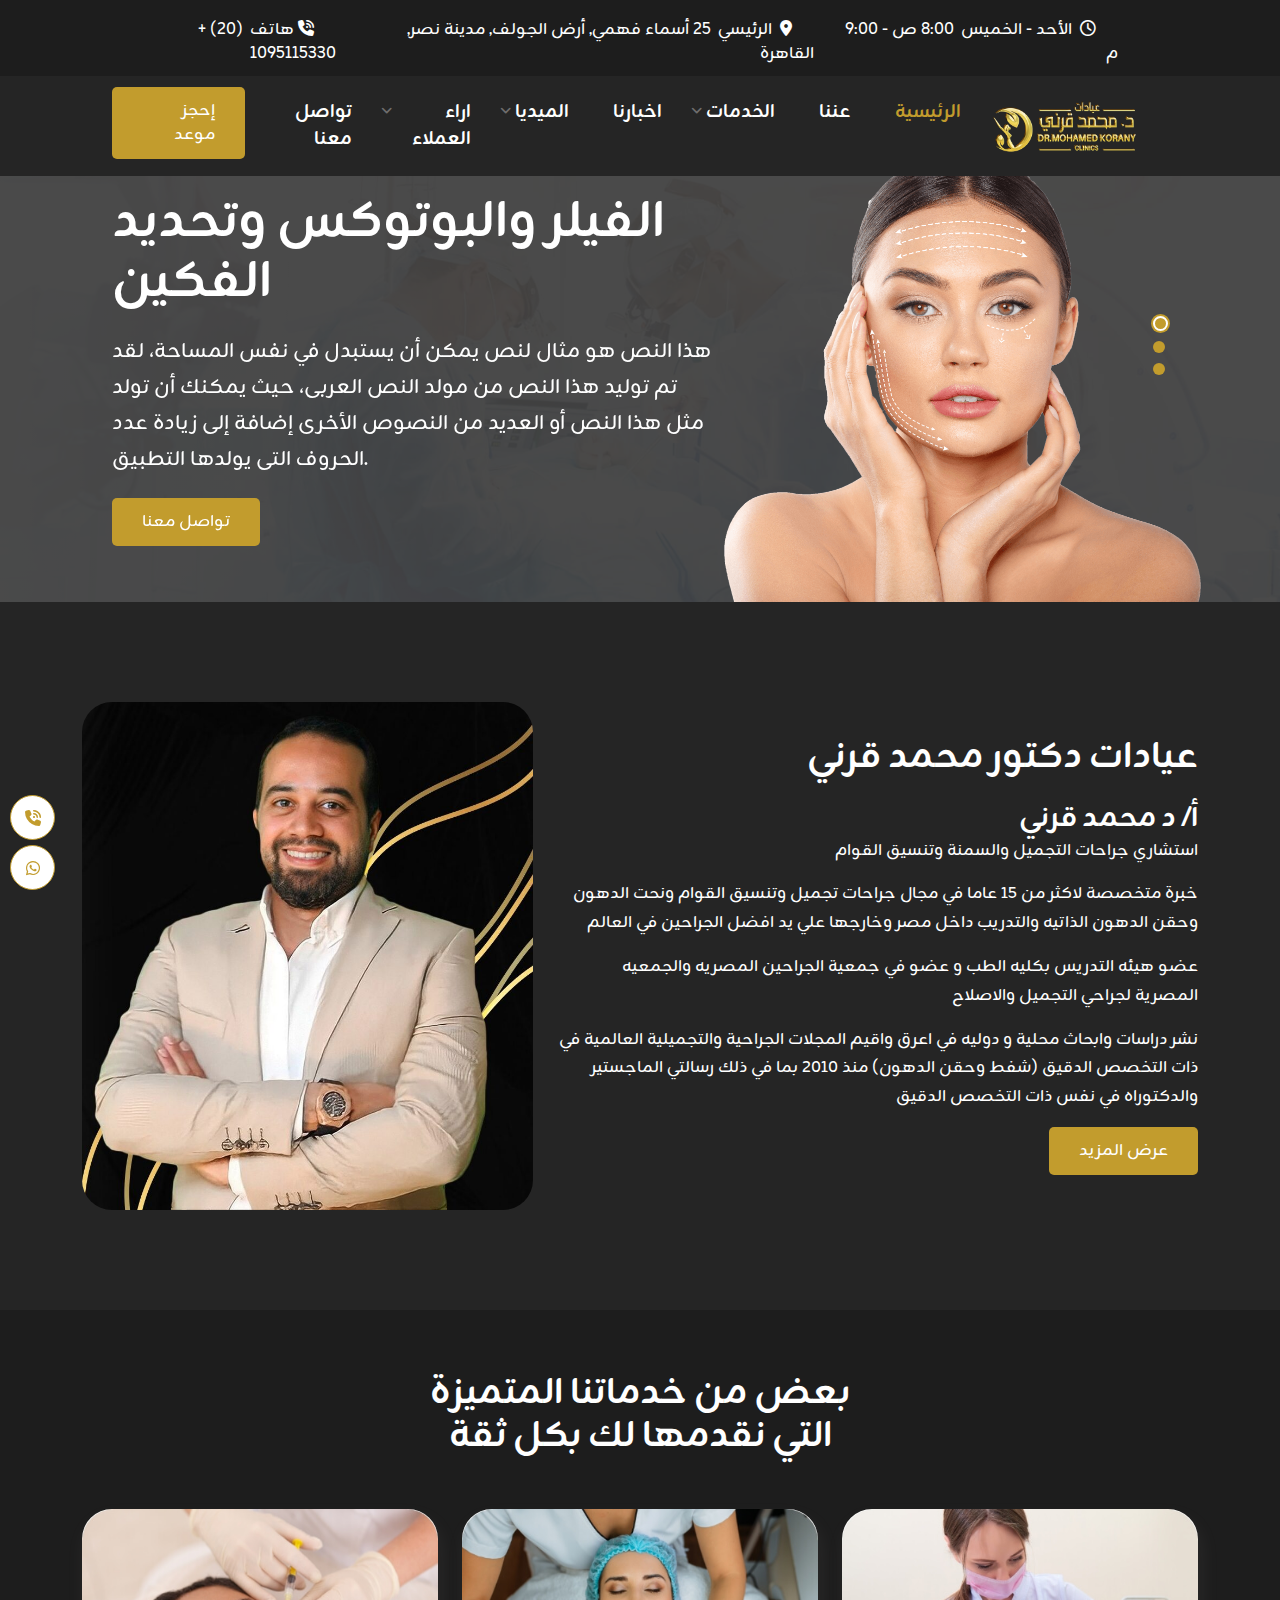
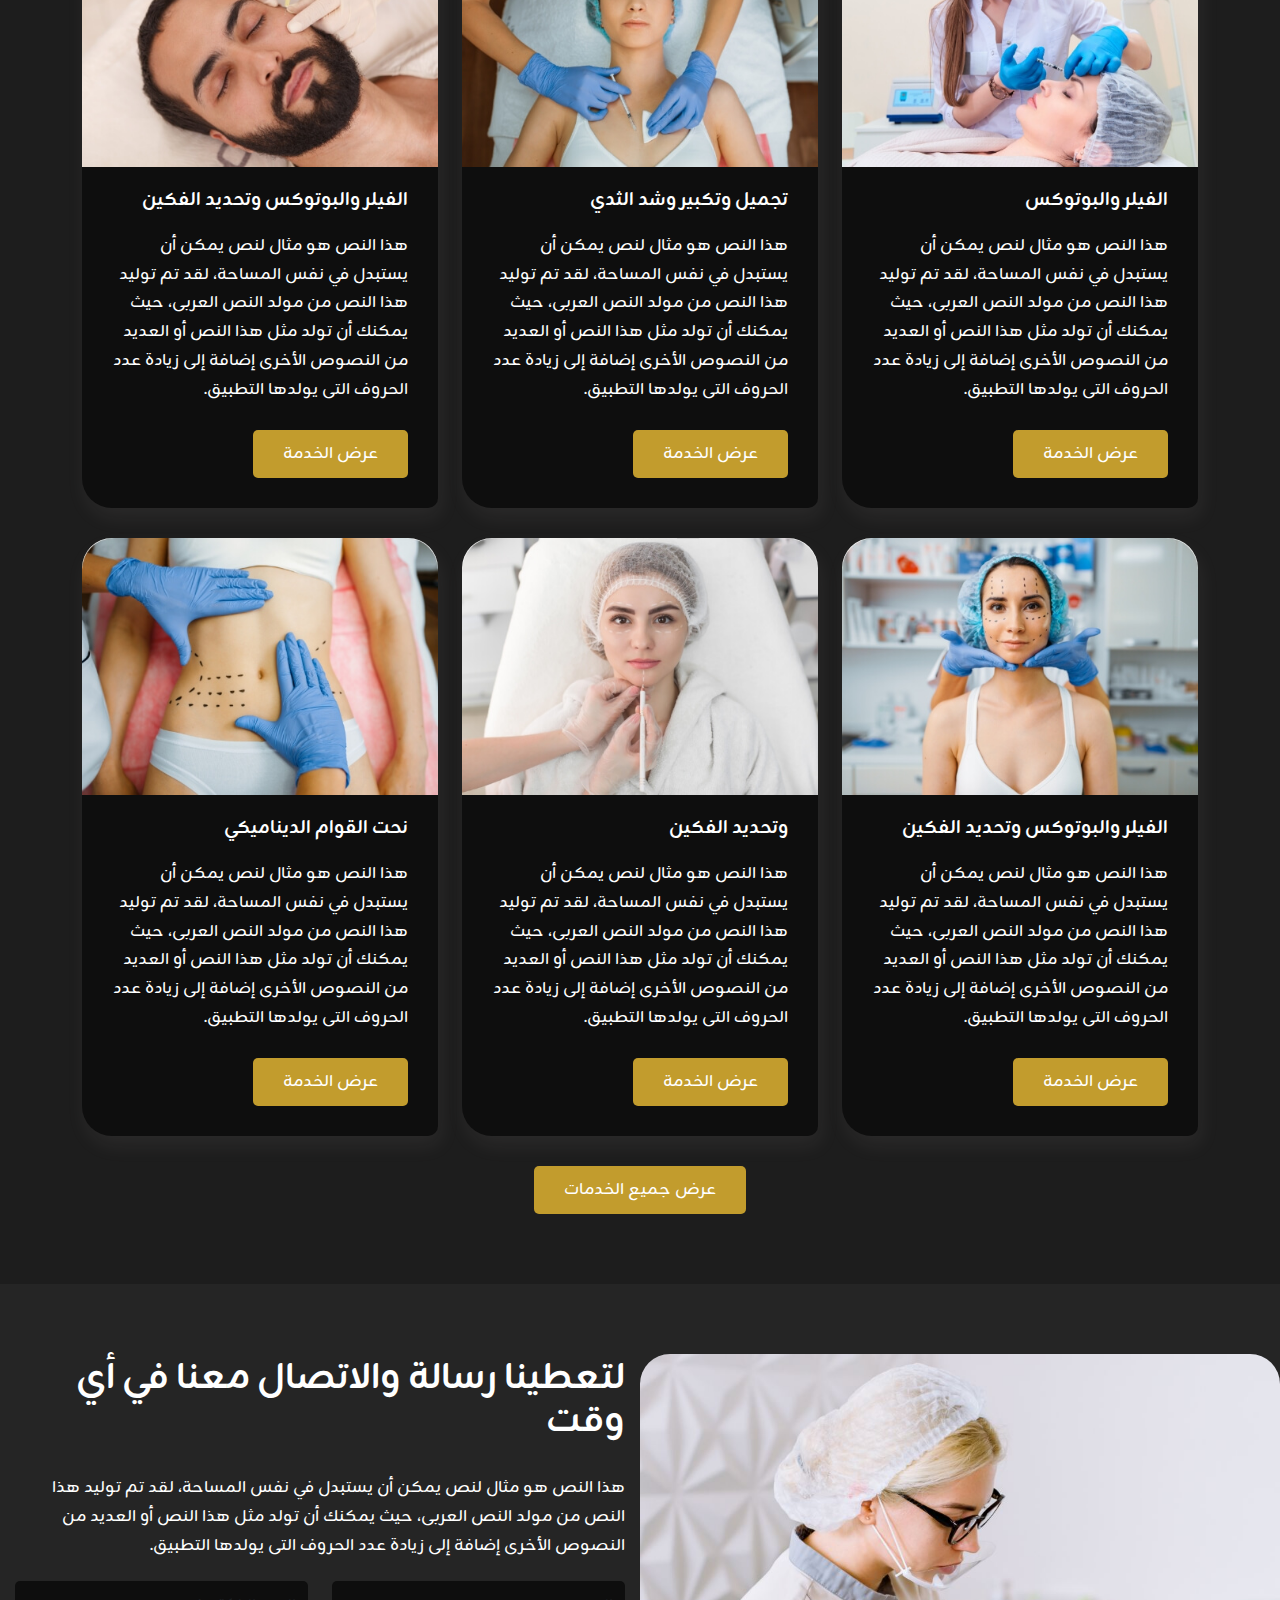
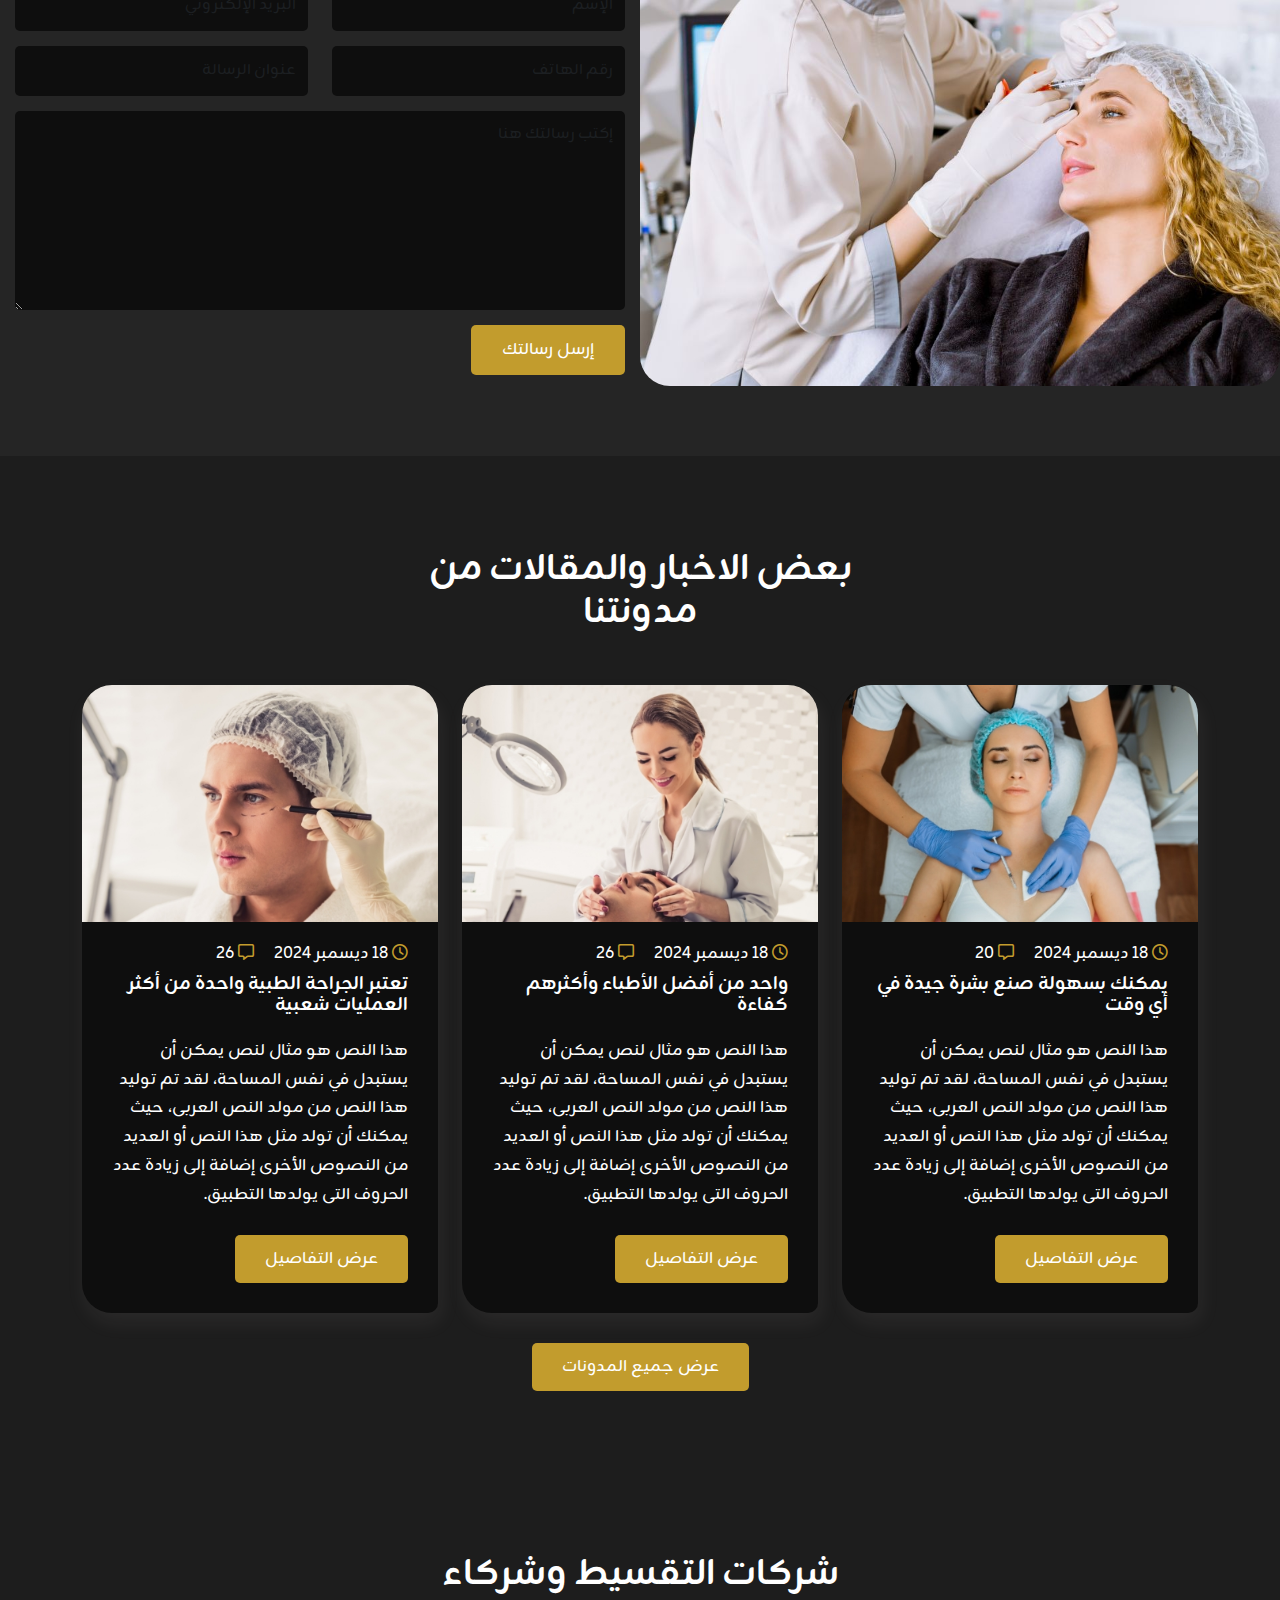
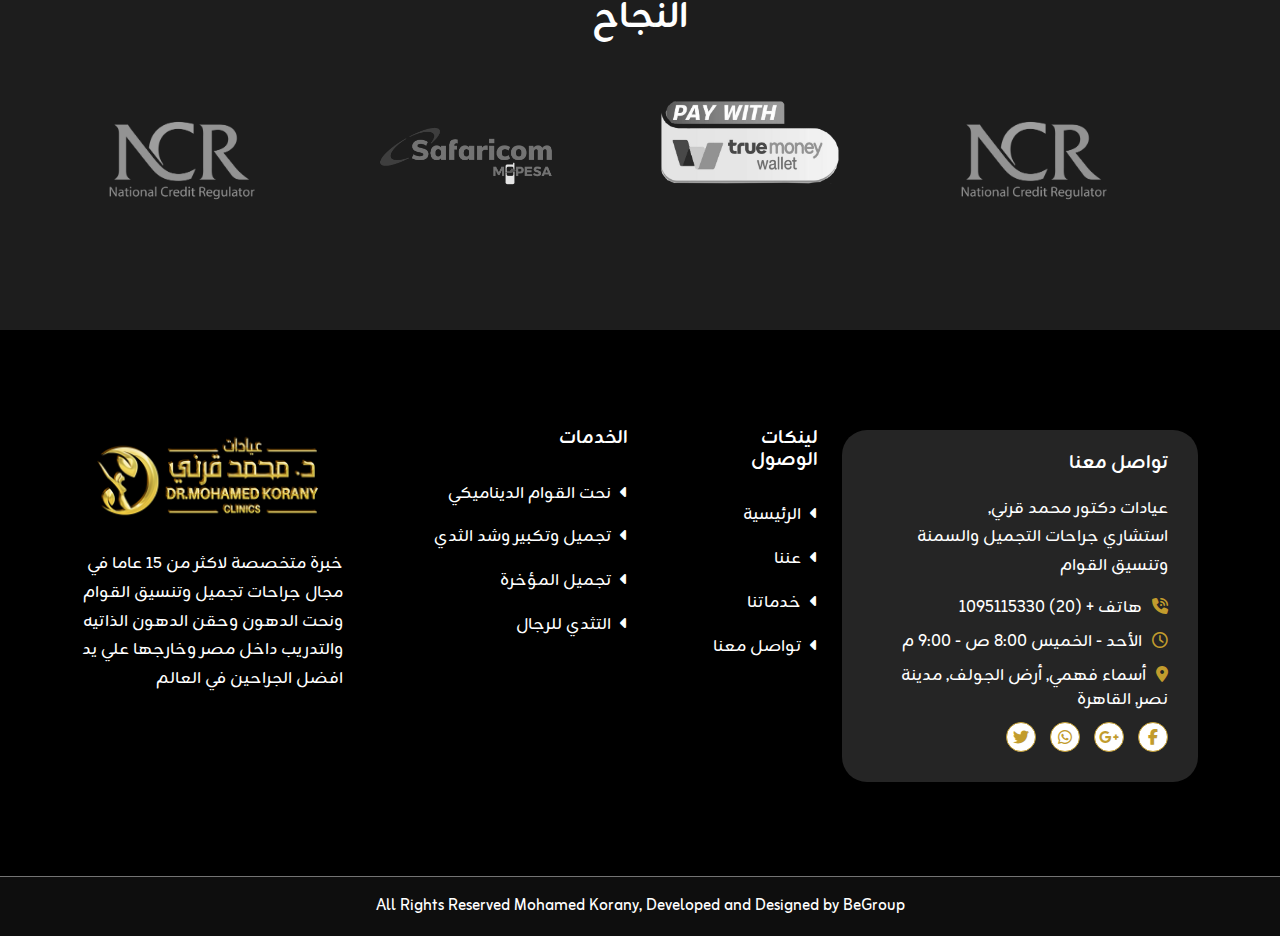
<file: index.html>
<!DOCTYPE html>
<html lang="ar" dir="rtl">

<head>

  <meta charset="UTF-8">
  <meta name="viewport" content="width=device-width, initial-scale=1.0">

  <link rel="stylesheet" href="assets/css/bootstrap.min.css">
  <link rel="stylesheet" href="assets/css/font-awesome.min.css">
  <link rel="stylesheet" href="assets/css/fancybox.css">
  <link rel="stylesheet" href="assets/css/owl.carousel.min.css">
  <link rel="stylesheet" href="assets/css/owl.theme.default.min.css">
  <link rel="stylesheet" href="assets/css/meanmenu.css">
  <link rel="stylesheet" href="assets/css/jquery.nice-number.css">
  <link rel="stylesheet" href="assets/css/nice-select.css">
  <link rel="stylesheet" href="assets/css/progresscircle.css">
  <link rel="stylesheet" href="assets/css/style.css">
  <link rel="stylesheet" href="assets/css/responsive.css">

  <title>Mohamed Korany - Health Doctor & Medical Surgery</title>
  <link rel="icon" type="image/png" href="assets/images/logo.png">
</head>

<body>
  <!-- <===================================================================== header ===================================================================> -->
  <header class="home3-header c-header header-area">
    <div class="header-menu">
      <div class="top-menu-3 top-menu">
        <div class="container-fluid">
          <div class="row">
            <div class="col-12">
              <div class="right">
                <ul class="home1-top-menu-ul">
                  <li>
                    <span><i class="far fa-clock"></i> الأحد - الخميس</span>8:00 ص - 9:00 م
                  </li>
                  <li>
                    <span><i class="fas fa-map-marker-alt"></i> الرئيسي</span>25 أسماء فهمي, أرض الجولف, مدينة نصر,
                    القاهرة
                  </li>
                  <li>
                    <span><i class="fas fa-phone-volume"></i>هاتف</span><a href="tel:+201095115330" dir="ltr">+ (20)
                      1095115330
                    </a>
                  </li>
                </ul>
              </div>
            </div>
          </div>
        </div>
      </div>
      <div class="home3-sticky  sticky-menu bgcolor">
        <div class="navbar-area">

          <div class="container">
            <div class="tab-nab">
              <div class="mobile-nav">
                <a href="index.html" class="logo">
                  <img src="assets/images/logo.png" alt="image" width="120">
                </a>
              </div>
            </div>
          </div>

          <div class="main-nav">
            <div class="container-fluid">
              <nav class="navbar navbar-expand-md navbar-light m-auto">
                <a class="navbar-brand" href="index.html">
                  <img src="assets/images/logo.png" class="logo-one" alt="image" width="175">
                  <img src="assets/images/logo.png" class="logo-two" alt="image" width="175">
                </a>
                <div class="collapse navbar-collapse mean-menu align-items-center" id="navbarSupportedContent">

                  <ul class="navbar-nav nav-ul m-auto">
                    <li class="nav-item">
                      <a href="index.html" class="nav-link active">الرئيسية</a>
                    </li>
                    <li class="nav-item">
                      <a href="about.html" class="nav-link">عننا</a>
                    </li>
                    <li class="nav-item">
                      <a href="services.html" class="nav-link  menu-items">
                        <i class="fa fa-angle-down"></i>
                        الخدمات
                      </a>
                      <ul class="dropdown-menu">
                        <li class="nav-item">
                          <a href="service-details.html" class="nav-link">
                            نحت القوام الديناميكي
                          </a>
                        </li>
                        <li class="nav-item">
                          <a href="service-details.html" class="nav-link">
                            تجميل وتكبير وشد الثدي
                          </a>
                        </li>
                        <li class="nav-item">
                          <a href="service-details.html" class="nav-link">
                            تجميل المؤخرة
                          </a>
                        </li>
                        <li class="nav-item">
                          <a href="service-details.html" class="nav-link">
                            التثدي للرجال
                          </a>
                        </li>
                        <li class="nav-item">
                          <a href="service-details.html" class="nav-link">
                            نحت وشد البطن ورسم الخصر
                          </a>
                        </li>
                        <li class="nav-item">
                          <a href="service-details.html" class="nav-link">
                            تجميل وشد الذراعين والفخذين
                          </a>
                        </li>
                      </ul>
                    </li>
                    <li class="nav-item">
                      <a href="blogs.html" class="nav-link menu-items">اخبارنا</a>
                    </li>
                    <li class="nav-item">
                      <a href="#" class="nav-link  menu-items">
                        <i class="fa fa-angle-down"></i>
                        الميديا
                      </a>
                      <ul class="dropdown-menu">
                        <li class="nav-item">
                          <a href="gallery.html" class="nav-link">
                            معرض الصور
                          </a>
                        </li>
                        <li class="nav-item">
                          <a href="videos.html" class="nav-link">
                            الفيديوهات
                          </a>
                        </li>
                      </ul>
                    </li>
                    <li class="nav-item">
                      <a href="#" class="nav-link  menu-items">
                        <i class="fa fa-angle-down"></i>
                        اراء العملاء
                      </a>
                      <ul class="dropdown-menu">
                        <li class="nav-item">
                          <a href="customer-gallery.html" class="nav-link">
                            الصور
                          </a>
                        </li>
                        <li class="nav-item">
                          <a href="customer-videos.html" class="nav-link">
                            الفيديوهات
                          </a>
                        </li>
                      </ul>
                    </li>
                    <li class="nav-item">
                      <a href="contact.html" class="nav-link menu-items">تواصل معنا</a>
                    </li>

                  </ul>
                  <div class="right-menu">
                    <a href="contact.html" class="reactangle-blue-btn">إحجز موعد</a>
                  </div>
                </div>
              </nav>
            </div>
          </div>
        </div>
      </div>
    </div>
  </header>
  <!-- <===================================================================== header ===================================================================> -->

  <!-- <===================================================================== banner ===================================================================> -->
  <div class="home3-banner-section" dir="ltr">
    <div class="container-fluid">
      <div class="owl-carousel owl-item" id="banner-slider">
        <div class="banner-content content-1">
          <div class="banner-text">
            <h1>الفيلر والبوتوكس وتحديد الفكين</h1>
            <p>
              هذا النص هو مثال لنص يمكن أن يستبدل في نفس المساحة، لقد تم توليد هذا النص من مولد النص العربى، حيث يمكنك
              أن تولد مثل هذا النص أو العديد من النصوص الأخرى إضافة إلى زيادة عدد الحروف التى يولدها التطبيق.
            </p>
            <a href="contact.html" class="reactangle-blue-btn">تواصل معنا</a>
          </div>
          <div class="bannner-img">
            <img src="assets/images/banner/banner-img-1.png" alt="image">
          </div>
        </div>
        <div class="banner-content content-1">
          <div class="banner-text">
            <h1>الفيلر والبوتوكس وتحديد الفكين</h1>
            <p>هذا النص هو مثال لنص يمكن أن يستبدل في نفس المساحة، لقد تم توليد هذا النص من مولد النص العربى، حيث يمكنك
              أن تولد مثل هذا النص أو العديد من النصوص الأخرى إضافة إلى زيادة عدد الحروف التى يولدها التطبيق.</p>
            <a href="contact.html" class="reactangle-blue-btn">تواصل معنا</a>
          </div>
          <div class="bannner-img">
            <img src="assets/images/banner/banner-img-2.png" alt="image">
          </div>
        </div>
        <div class="banner-content content-1">
          <div class="banner-text">
            <h1>الفيلر والبوتوكس وتحديد الفكين</h1>
            <p>هذا النص هو مثال لنص يمكن أن يستبدل في نفس المساحة، لقد تم توليد هذا النص من مولد النص العربى، حيث يمكنك
              أن تولد مثل هذا النص أو العديد من النصوص الأخرى إضافة إلى زيادة عدد الحروف التى يولدها التطبيق.</p>
            <a href="contact.html" class="reactangle-blue-btn">تواصل معنا</a>
          </div>
          <div class="bannner-img">
            <img src="assets/images/banner/banner-img-3.png" alt="image">
          </div>
        </div>
      </div>
    </div>
  </div>
  <!-- <===================================================================== banner ===================================================================> -->

  <!-- <===================================================================== about us ===================================================================> -->
  <div class="home3-choose-us-section pt-100 pb-100">
    <div class="container">
      <div class="row align-items-center">
        <div class="col-lg-7 col-md-12 col-sm-12 col-12">
          <h2 class="section-title h1">عيادات دكتور محمد قرني</h2>
          <h3 class="fw-bold">أ/ د محمد قرني</h3>
          <p>
            استشاري جراحات التجميل والسمنة وتنسيق القوام
          </p>
          <p>
            خبرة متخصصة لاكثر من ١٥ عاما في مجال جراحات تجميل وتنسيق القوام ونحت الدهون وحقن الدهون الذاتيه والتدريب
            داخل مصر وخارجها علي يد افضل الجراحين في العالم
          </p>
          <p>
            عضو هيئه التدريس بكليه الطب و عضو في جمعية الجراحين المصريه والجمعيه المصرية لجراحي التجميل والاصلاح
          </p>
          <p>
            نشر دراسات وابحاث محلية و دوليه في اعرق واقيم المجلات الجراحية والتجميلية العالمية في ذات التخصص الدقيق (شفط
            وحقن الدهون) منذ ٢٠١٠ بما في ذلك رسالتي الماجستير والدكتوراه في نفس ذات التخصص الدقيق
          </p>
          <a href="services.html" class="reactangle-blue-btn">
            عرض المزيد
          </a>
        </div>
        <div class="col-lg-5 col-md-12 col-sm-12 col-12">
          <img src="assets/images/choose-us/choose-us-img.jpg" alt="image">
        </div>
      </div>
    </div>
  </div>
  <!-- <===================================================================== about us ===================================================================> -->

  <!-- <===================================================================== services ===================================================================> -->
  <div class="home3-service-section pt-70 pb-70">
    <div class="container">
      <div class="top-section text-center pb-50">
        <h2 class="section-title">بعض من خدماتنا المتميزة التي نقدمها لك بكل ثقة</h2>
      </div>
      <div class="row">
        <div class="col-lg-4 col-md-6 col-sm-6 col-12">
          <div class="custom-card">
            <img src="assets/images/service-section/service-img4.jpg" alt="image">
            <div class="text-content">
              <h5 class="card-title"><a href="service-details.html">الفيلر والبوتوكس</a></h5>
              <p>
                هذا النص هو مثال لنص يمكن أن يستبدل في نفس المساحة، لقد تم توليد هذا النص من مولد النص العربى، حيث يمكنك
                أن تولد مثل هذا النص أو العديد من النصوص الأخرى إضافة إلى زيادة عدد الحروف التى يولدها التطبيق.
              </p>
              <a href="service-details.html" class="violate-btn"><span>عرض الخدمة</span></a>
            </div>
          </div>
        </div>
        <div class="col-lg-4 col-md-6 col-sm-6 col-12">
          <div class="custom-card">
            <img src="assets/images/service-section/service-img5.jpg" alt="image">
            <div class="text-content">
              <h5 class="card-title"><a href="service-details.html">تجميل وتكبير وشد الثدي</a></h5>
              <p>
                هذا النص هو مثال لنص يمكن أن يستبدل في نفس المساحة، لقد تم توليد هذا النص من مولد النص العربى، حيث يمكنك
                أن تولد مثل هذا النص أو العديد من النصوص الأخرى إضافة إلى زيادة عدد الحروف التى يولدها التطبيق.
              </p>
              <a href="service-details.html" class="violate-btn"><span>عرض الخدمة</span></a>
            </div>
          </div>
        </div>
        <div class="col-lg-4 col-md-6 col-sm-6 col-12">
          <div class="custom-card">
            <img src="assets/images/service-section/service-img6.jpg" alt="image">
            <div class="text-content">
              <h5 class="card-title"><a href="service-details.html">الفيلر والبوتوكس وتحديد الفكين</a></h5>
              <p>
                هذا النص هو مثال لنص يمكن أن يستبدل في نفس المساحة، لقد تم توليد هذا النص من مولد النص العربى، حيث يمكنك
                أن تولد مثل هذا النص أو العديد من النصوص الأخرى إضافة إلى زيادة عدد الحروف التى يولدها التطبيق.
              </p>
              <a href="service-details.html" class="violate-btn"><span>عرض الخدمة</span></a>
            </div>
          </div>
        </div>
        <div class="col-lg-4 col-md-6 col-sm-6 col-12">
          <div class="custom-card">
            <img src="assets/images/service-section/service-img8.jpg" alt="image">
            <div class="text-content">
              <h5 class="card-title"><a href="service-details.html">الفيلر والبوتوكس وتحديد الفكين</a></h5>
              <p>
                هذا النص هو مثال لنص يمكن أن يستبدل في نفس المساحة، لقد تم توليد هذا النص من مولد النص العربى، حيث يمكنك
                أن تولد مثل هذا النص أو العديد من النصوص الأخرى إضافة إلى زيادة عدد الحروف التى يولدها التطبيق.
              </p>
              <a href="service-details.html" class="violate-btn"><span>عرض الخدمة</span></a>
            </div>
          </div>
        </div>
        <div class="col-lg-4 col-md-6 col-sm-6 col-12">
          <div class="custom-card">
            <img src="assets/images/service-section/service-img7.jpg" alt="image">
            <div class="text-content">
              <h5 class="card-title"><a href="service-details.html">وتحديد الفكين</a></h5>
              <p>
                هذا النص هو مثال لنص يمكن أن يستبدل في نفس المساحة، لقد تم توليد هذا النص من مولد النص العربى، حيث يمكنك
                أن تولد مثل هذا النص أو العديد من النصوص الأخرى إضافة إلى زيادة عدد الحروف التى يولدها التطبيق.
              </p>
              <a href="service-details.html" class="violate-btn"><span>عرض الخدمة</span></a>
            </div>
          </div>
        </div>
        <div class="col-lg-4 col-md-6 col-sm-6 col-12">
          <div class="custom-card">
            <img src="assets/images/service-section/service-img9.jpg" alt="image">
            <div class="text-content">
              <h5 class="card-title"><a href="service-details.html">نحت القوام الديناميكي </a></h5>
              <p>
                هذا النص هو مثال لنص يمكن أن يستبدل في نفس المساحة، لقد تم توليد هذا النص من مولد النص العربى، حيث يمكنك
                أن تولد مثل هذا النص أو العديد من النصوص الأخرى إضافة إلى زيادة عدد الحروف التى يولدها التطبيق.
              </p>
              <a href="service-details.html" class="violate-btn"><span>عرض الخدمة</span></a>
            </div>
          </div>
        </div>
      </div>
      <div class="text-center">
        <a href="services.html" class="reactangle-blue-btn">
          عرض جميع الخدمات
        </a>
      </div>
    </div>
  </div>
  <!-- <===================================================================== services ===================================================================> -->

  <!-- <===================================================================== contact ===================================================================> -->
  <div class="home3-choose-us-section pt-70 pb-70">
    <div class="contact-section">
      <div class="top-portion">
        <div class="row align-items-center">
          <div class="col-lg-6 col-md-12 col-sm-12 col-12">
            <img src="assets/images/contact/contact-img1.jpg" alt="image">
          </div>
          <div class="col-lg-6 col-md-12 col-sm-12 col-12">
            <div class="upper-right-content">
              <h2 class="section-title">لتعطينا رسالة والاتصال معنا في أي وقت </h2>
              <p>
                هذا النص هو مثال لنص يمكن أن يستبدل في نفس المساحة، لقد تم توليد هذا النص من مولد النص العربى، حيث
                يمكنك أن تولد مثل هذا النص أو العديد من النصوص الأخرى إضافة إلى زيادة عدد الحروف التى يولدها التطبيق.
              </p>
              <form id="contactForm">
                <div class="row">
                  <div class="col-lg-6">
                    <div class="form-group">
                      <input type="text" name="name" id="name" class="form-control" placeholder="الإسم">
                    </div>
                  </div>
                  <div class="col-lg-6">
                    <div class="form-group">
                      <input type="email" name="email" id="email" class="form-control" placeholder="البريد الإلكتروني">
                    </div>
                  </div>
                  <div class="col-lg-6">
                    <div class="form-group">
                      <input type="text" name="phone_number" id="phone_number" placeholder="رقم الهاتف"
                        class="form-control input">
                    </div>
                  </div>
                  <div class="col-lg-6">
                    <div class="form-group">
                      <input type="text" name="msg_subject" id="msg_subject" class="form-control"
                        placeholder="عنوان الرسالة">
                    </div>
                  </div>
                  <div class="col-lg-12">
                    <div class="form-group">
                      <textarea name="message" class="form-control" id="message" cols="30" rows="8"
                        placeholder="إكتب رسالتك هنا"></textarea>
                    </div>
                  </div>

                  <div class="col-lg-12">
                    <button type="submit" class="btn reactangle-blue-btn">
                      إرسل رسالتك
                    </button>
                    <div class="clearfix"></div>
                  </div>
                </div>
              </form>
            </div>
          </div>
        </div>
      </div>
    </div>
  </div>
  <!-- <===================================================================== contact ===================================================================> -->

  <!-- <===================================================================== blogs ===================================================================> -->
  <div class="blog-section service-section home3-service-section pt-100 pb-70">
    <div class="container">
      <div class="top-section text-center pb-50">
        <h2 class="section-title">بعض الاخبار والمقالات من مدونتنا</h2>
      </div>
      <div class="row">
        <div class="col-lg-4 col-md-6 col-sm-6 col-12">
          <div class="custom-card">
            <img src="assets/images/blog/blog-1.jpg" alt="image">
            <div class="text-content">
              <ul>
                <li><i class="far fa-clock"></i> 18 ديسمبر 2024</li>
                <li><i class="far fa-comment-alt"></i> 20</li>
              </ul>
              <h5 class="card-title"><a href="blog-details.html">يمكنك بسهولة صنع بشرة جيدة في أي وقت
                </a>
              </h5>
              <p>هذا النص هو مثال لنص يمكن أن يستبدل في نفس المساحة، لقد تم توليد هذا النص من مولد النص العربى، حيث
                يمكنك أن تولد مثل هذا النص أو العديد من النصوص الأخرى إضافة إلى زيادة عدد الحروف التى يولدها التطبيق.
              </p>
              <a href="blog-details.html" class="violate-btn"><span>عرض التفاصيل</span></a>
            </div>
          </div>
        </div>
        <div class="col-lg-4 col-md-6 col-sm-6 col-12">
          <div class="custom-card">
            <img src="assets/images/blog/blog-2.jpg" alt="image">
            <div class="text-content">
              <ul>
                <li><i class="far fa-clock"></i> 18 ديسمبر 2024</li>
                <li><i class="far fa-comment-alt"></i> 26</li>
              </ul>
              <h5 class="card-title"><a href="blog-details.html">واحد من أفضل الأطباء وأكثرهم كفاءة</a>
              </h5>
              <p>هذا النص هو مثال لنص يمكن أن يستبدل في نفس المساحة، لقد تم توليد هذا النص من مولد النص العربى، حيث
                يمكنك أن تولد مثل هذا النص أو العديد من النصوص الأخرى إضافة إلى زيادة عدد الحروف التى يولدها التطبيق.
              </p>
              <a href="blog-details.html" class="violate-btn"><span>عرض التفاصيل</span></a>
            </div>
          </div>
        </div>
        <div class="col-lg-4 col-md-6 col-sm-6 col-12">
          <div class="custom-card">
            <img src="assets/images/blog/blog-3.jpg" alt="image">
            <div class="text-content">
              <ul>
                <li><i class="far fa-clock"></i> 18 ديسمبر 2024</li>
                <li><i class="far fa-comment-alt"></i> 26</li>
              </ul>
              <h5 class="card-title"><a href="blog-details.html">تعتبر الجراحة الطبية واحدة من أكثر العمليات شعبية</a>
              </h5>
              <p>هذا النص هو مثال لنص يمكن أن يستبدل في نفس المساحة، لقد تم توليد هذا النص من مولد النص العربى، حيث
                يمكنك أن تولد مثل هذا النص أو العديد من النصوص الأخرى إضافة إلى زيادة عدد الحروف التى يولدها التطبيق.
              </p>
              <a href="blog-details.html" class="violate-btn"><span>عرض التفاصيل</span></a>
            </div>
          </div>
        </div>
      </div>
      <div class="text-center">
        <a href="blogs.html" class="reactangle-blue-btn">
          عرض جميع المدونات
        </a>
      </div>
    </div>
  </div>
  <!-- <===================================================================== blogs ===================================================================> -->

  <!-- <===================================================================== parteners ===================================================================> -->
  <div class="home3-team-section pt-100 pb-100" dir="ltr">
    <div class="container">
      <div class="top-section text-center pb-50">
        <h2 class="section-title">شركات التقسيط وشركاء النجاح</h2>
      </div>
      <div class="service-slider owl-carousel" id="team3-slider">
        <div class="custom-card">
          <div class="team-image">
            <img src="assets/images/parteners/pngegg.png" alt="image">
          </div>
        </div>
        <div class="custom-card">
          <div class="team-image">
            <img src="assets/images/parteners/pngegg (1).png" alt="image">
          </div>
        </div>
        <div class="custom-card">
          <div class="team-image">
            <img src="assets/images/parteners/pngegg (3).png" alt="image">
          </div>
        </div>
        <div class="custom-card">
          <div class="team-image">
            <img src="assets/images/parteners/pngegg.png" alt="image">
          </div>
        </div>
        <div class="custom-card">
          <div class="team-image">
            <img src="assets/images/parteners/pngegg (1).png" alt="image">
          </div>
        </div>
      </div>
    </div>
  </div>
  <!-- <===================================================================== parteners ===================================================================> -->

  <!-- <===================================================================== floating buttons ===================================================================> -->
  <div class="floating-buttons">
    <a href="#">
      <i class="fas fa-phone-volume"></i>
    </a>
    <a href="#">
      <i class="fab fa-whatsapp"></i>
    </a>
  </div>
  <!-- <===================================================================== floating buttons ===================================================================> -->

  <!-- <===================================================================== footer ===================================================================> -->
  <footer class="home3-footer home1-footer pt-100 pb-100">
    <div class="container">
      <div class="row justify-content-center">
        <div class="col-lg-4 col-md-6 col-sm-12 col-12">
          <div class="first-col custom-card">
            <h5 class="card-title">تواصل معنا</h5>
            <p>
              عيادات دكتور محمد قرني,
              <br>
              استشاري جراحات التجميل والسمنة وتنسيق القوام
            </p>
            <ul>
              <li><i class="fas fa-phone-volume"></i>هاتف <a href="tel:+201095115330">+ (20) 1095115330</a></li>
              <li><i class="far fa-clock"></i>الأحد - الخميس 8:00 ص - 9:00 م</li>
              <li><i class="fas fa-map-marker-alt"></i>أسماء فهمي, أرض الجولف, مدينة نصر,
                القاهرة</li>
            </ul>
            <div class="social-icons">
              <a href="#"><i class="fab fa-facebook-f"></i></a>
              <a href="#"><i class="fab fa-google-plus-g"></i></a>
              <a href="#"><i class="fab fa-whatsapp"></i></a>
              <a href="#"><i class="fab fa-twitter"></i></a>
            </div>
          </div>
        </div>
        <div class="col-lg-2 col-md-3 col-sm-6 col-12">
          <div class="second-col">
            <h5 class="card-title">لينكات الوصول</h5>
            <p><a href="index.html"><i class="fas fa-caret-left"></i> الرئيسية</a></p>
            <p><a href="about.html"><i class="fas fa-caret-left"></i> عننا</a></p>
            <p><a href="services.html"><i class="fas fa-caret-left"></i> خدماتنا</a></p>
            <p><a href="contact.html"><i class="fas fa-caret-left"></i> تواصل معنا</a></p>
          </div>
        </div>
        <div class="col-lg-3 col-md-3 col-sm-6 col-12">
          <div class="third-col">
            <h5 class="card-title">الخدمات</h5>
            <p><a href="service-details.html"><i class="fas fa-caret-left"></i> نحت القوام الديناميكي</a></p>
            <p><a href="service-details.html"><i class="fas fa-caret-left"></i> تجميل وتكبير وشد الثدي</a></p>
            <p><a href="service-details.html"><i class="fas fa-caret-left"></i> تجميل المؤخرة</a></p>
            <p><a href="service-details.html"><i class="fas fa-caret-left"></i> التثدي للرجال</a></p>

          </div>
        </div>
        <div class="col-lg-3 col-md-6 col-sm-10 col-12">
          <div class="last-col">
            <div class="logo">
              <a href="index.html"><img src="assets/images/logo.png" alt="image"></a>
            </div>
            <p>
              خبرة متخصصة لاكثر من ١٥ عاما في مجال جراحات تجميل وتنسيق القوام ونحت الدهون وحقن الدهون الذاتيه والتدريب
              داخل مصر وخارجها علي يد افضل الجراحين في العالم
            </p>
          </div>
        </div>
      </div>
    </div>
  </footer>

  <div class="copyright-3 copyright text-center">
    <p>All Rights Reserved Mohamed Korany, Developed and Designed by <a href="#"> BeGroup</a>
    </p>
  </div>
  <!-- <===================================================================== footer ===================================================================> -->

  <div class="gotopbtn">
    <i class="fas fa-hand-point-up"></i>
  </div>

  <script src="assets/js/jquery.min.js"></script>
  <script src="assets/js/bootstrap.bundle.min.js"></script>
  <script src="assets/js/fancybox.js"></script>
  <script src="assets/js/feather.js"></script>
  <script src="assets/js/appear.min.js"></script>
  <script src="assets/js/odometer.min.js"></script>
  <script src="assets/js/progresscircle.js"></script>
  <script src="assets/js/jquery.nice-select.min.js"></script>
  <script src="assets/js/jquery.nice-number.js"></script>
  <script src="assets/js/jquery.countdown.min.js"></script>
  <script src="assets/js/owl.carousel.min.js"></script>
  <script src="assets/js/mean-menu.js"></script>
  <script src="assets/js/main.js"></script>
</body>


</html>
</file>
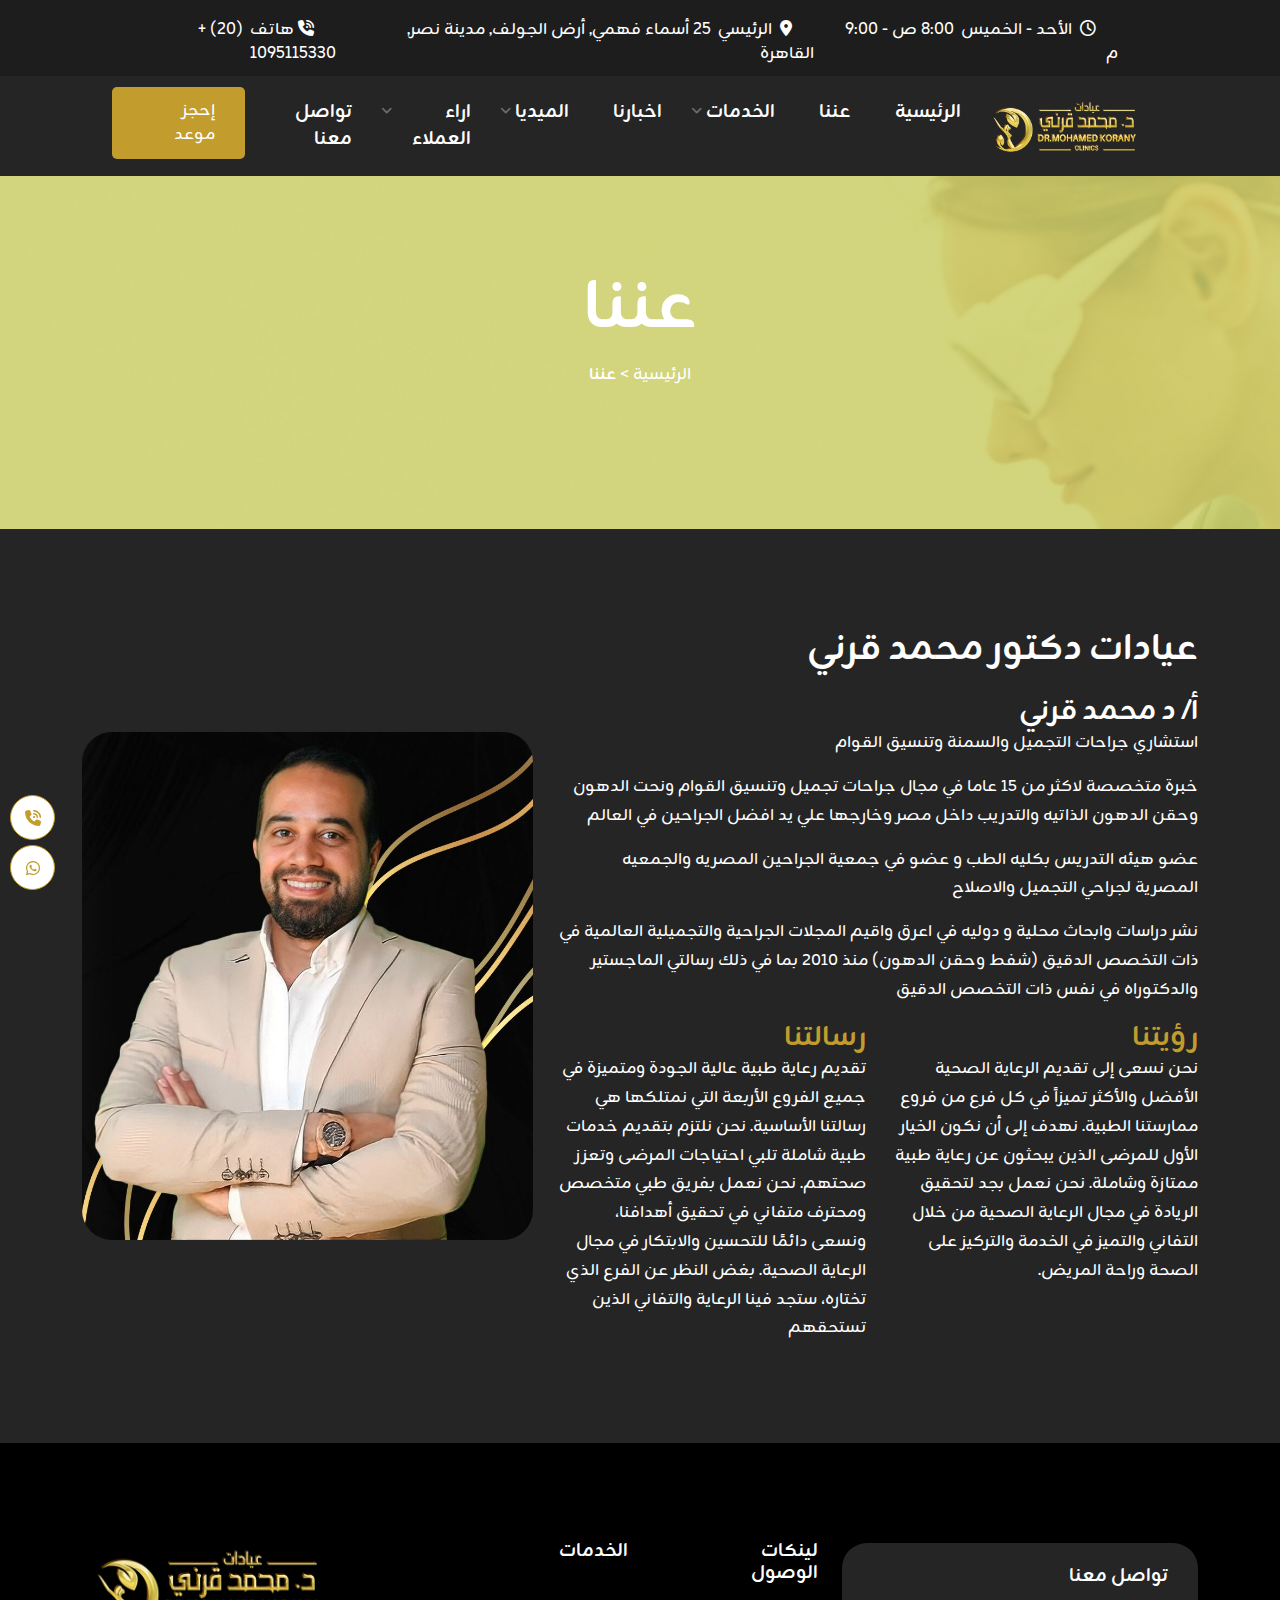
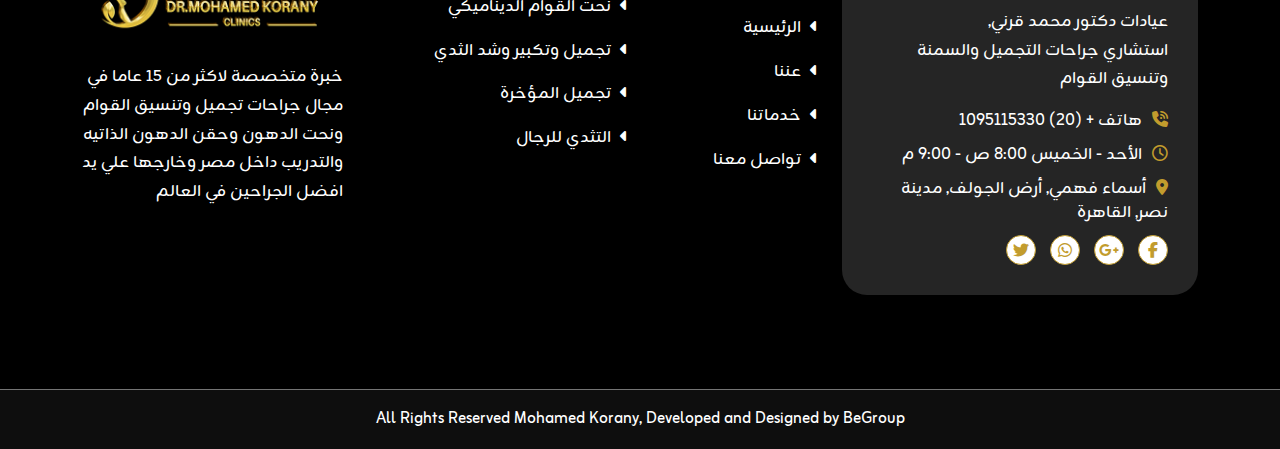
<file: about.html>
<!DOCTYPE html>
<html lang="ar" dir="rtl">

<head>

  <meta charset="UTF-8">
  <meta name="viewport" content="width=device-width, initial-scale=1.0">

  <link rel="stylesheet" href="assets/css/bootstrap.min.css">
  <link rel="stylesheet" href="assets/css/font-awesome.min.css">
  <link rel="stylesheet" href="assets/css/fancybox.css">
  <link rel="stylesheet" href="assets/css/owl.carousel.min.css">
  <link rel="stylesheet" href="assets/css/owl.theme.default.min.css">
  <link rel="stylesheet" href="assets/css/meanmenu.css">
  <link rel="stylesheet" href="assets/css/jquery.nice-number.css">
  <link rel="stylesheet" href="assets/css/nice-select.css">
  <link rel="stylesheet" href="assets/css/progresscircle.css">
  <link rel="stylesheet" href="assets/css/style.css">
  <link rel="stylesheet" href="assets/css/responsive.css">

  <title>Mohamed Korany - Health Doctor & Medical Surgery</title>
  <link rel="icon" type="image/png" href="assets/images/logo.png">
</head>

<body>
  <!-- <===================================================================== header ===================================================================> -->
  <header class="home3-header c-header header-area">
    <div class="header-menu">
      <div class="top-menu-3 top-menu">
        <div class="container-fluid">
          <div class="row">
            <div class="col-12">
              <div class="right">
                <ul class="home1-top-menu-ul">
                  <li>
                    <span><i class="far fa-clock"></i> الأحد - الخميس</span>8:00 ص - 9:00 م
                  </li>
                  <li>
                    <span><i class="fas fa-map-marker-alt"></i> الرئيسي</span>25 أسماء فهمي, أرض الجولف, مدينة نصر,
                    القاهرة
                  </li>
                  <li>
                    <span><i class="fas fa-phone-volume"></i>هاتف</span><a href="tel:+201095115330" dir="ltr">+ (20)
                      1095115330
                    </a>
                  </li>
                </ul>
              </div>
            </div>
          </div>
        </div>
      </div>
      <div class="home3-sticky  sticky-menu bgcolor">
        <div class="navbar-area">

          <div class="container">
            <div class="tab-nab">
              <div class="mobile-nav">
                <a href="index.html" class="logo">
                  <img src="assets/images/logo.png" alt="image" width="120">
                </a>
              </div>
            </div>
          </div>

          <div class="main-nav">
            <div class="container-fluid">
              <nav class="navbar navbar-expand-md navbar-light m-auto">
                <a class="navbar-brand" href="index.html">
                  <img src="assets/images/logo.png" class="logo-one" alt="image" width="175">
                  <img src="assets/images/logo.png" class="logo-two" alt="image" width="175">
                </a>
                <div class="collapse navbar-collapse mean-menu align-items-center" id="navbarSupportedContent">

                  <ul class="navbar-nav nav-ul m-auto">
                    <li class="nav-item">
                      <a href="index.html" class="nav-link">الرئيسية</a>
                    </li>
                    <li class="nav-item">
                      <a href="about.html" nav-link active">عننا</a>
                    </li>
                    <li class="nav-item">
                      <a href="services.html" class="nav-link  menu-items">
                        <i class="fa fa-angle-down"></i>
                        الخدمات
                      </a>
                      <ul class="dropdown-menu">
                        <li class="nav-item">
                          <a href="service-details.html" class="nav-link">
                            نحت القوام الديناميكي
                          </a>
                        </li>
                        <li class="nav-item">
                          <a href="service-details.html" class="nav-link">
                            تجميل وتكبير وشد الثدي
                          </a>
                        </li>
                        <li class="nav-item">
                          <a href="service-details.html" class="nav-link">
                            تجميل المؤخرة
                          </a>
                        </li>
                        <li class="nav-item">
                          <a href="service-details.html" class="nav-link">
                            التثدي للرجال
                          </a>
                        </li>
                        <li class="nav-item">
                          <a href="service-details.html" class="nav-link">
                            نحت وشد البطن ورسم الخصر
                          </a>
                        </li>
                        <li class="nav-item">
                          <a href="service-details.html" class="nav-link">
                            تجميل وشد الذراعين والفخذين
                          </a>
                        </li>
                      </ul>
                    </li>
                    <li class="nav-item">
                      <a href="blogs.html" class="nav-link menu-items">اخبارنا</a>
                    </li>
                    <li class="nav-item">
                      <a href="#" class="nav-link  menu-items">
                        <i class="fa fa-angle-down"></i>
                        الميديا
                      </a>
                      <ul class="dropdown-menu">
                        <li class="nav-item">
                          <a href="gallery.html" class="nav-link">
                            معرض الصور
                          </a>
                        </li>
                        <li class="nav-item">
                          <a href="videos.html" class="nav-link">
                            الفيديوهات
                          </a>
                        </li>
                      </ul>
                    </li>
                    <li class="nav-item">
                      <a href="#" class="nav-link  menu-items">
                        <i class="fa fa-angle-down"></i>
                        اراء العملاء
                      </a>
                      <ul class="dropdown-menu">
                        <li class="nav-item">
                          <a href="customer-gallery.html" class="nav-link">
                            الصور
                          </a>
                        </li>
                        <li class="nav-item">
                          <a href="customer-videos.html" class="nav-link">
                            الفيديوهات
                          </a>
                        </li>
                      </ul>
                    </li>
                    <li class="nav-item">
                      <a href="contact.html" class="nav-link menu-items">تواصل معنا</a>
                    </li>

                  </ul>
                  <div class="right-menu">
                    <a href="contact.html" class="reactangle-blue-btn">إحجز موعد</a>
                  </div>
                </div>
              </nav>
            </div>
          </div>
        </div>
      </div>
    </div>
  </header>
  <!-- <===================================================================== header ===================================================================> -->

  <!-- <===================================================================== breadcrumb ===================================================================> -->
  <div class=" service-banner inner-page-banner-section">
    <div class="container">
      <div class="text-content">
        <h1>عننا</h1>
        <p>الرئيسية > <span>عننا</span></p>
      </div>
    </div>
  </div>
  <!-- <===================================================================== breadcrumb ===================================================================> -->

  <!-- <===================================================================== about us ===================================================================> -->
  <div class="home3-choose-us-section pt-100 pb-100">
    <div class="container">
      <div class="row align-items-center">
        <div class="col-lg-7 col-md-12 col-sm-12 col-12">
          <h2 class="section-title h1">عيادات دكتور محمد قرني</h2>
          <h3 class="fw-bold">أ/ د محمد قرني</h3>
          <p>
            استشاري جراحات التجميل والسمنة وتنسيق القوام
          </p>
          <p>
            خبرة متخصصة لاكثر من ١٥ عاما في مجال جراحات تجميل وتنسيق القوام ونحت الدهون وحقن الدهون الذاتيه والتدريب
            داخل مصر وخارجها علي يد افضل الجراحين في العالم
          </p>
          <p>
            عضو هيئه التدريس بكليه الطب و عضو في جمعية الجراحين المصريه والجمعيه المصرية لجراحي التجميل والاصلاح
          </p>
          <p>
            نشر دراسات وابحاث محلية و دوليه في اعرق واقيم المجلات الجراحية والتجميلية العالمية في ذات التخصص الدقيق (شفط
            وحقن الدهون) منذ ٢٠١٠ بما في ذلك رسالتي الماجستير والدكتوراه في نفس ذات التخصص الدقيق
          </p>
          <div class="row mt-4">
            <div class="col-lg-6">
              <h3 class="main-text">رؤيتنا</h3>
              <p>
                نحن نسعى إلى تقديم الرعاية الصحية الأفضل والأكثر تميزاً في كل فرع من فروع ممارستنا الطبية. نهدف إلى أن
                نكون الخيار الأول للمرضى الذين يبحثون عن رعاية طبية ممتازة وشاملة. نحن نعمل بجد لتحقيق الريادة في مجال
                الرعاية الصحية من خلال التفاني والتميز في الخدمة والتركيز على الصحة وراحة المريض.
              </p>
            </div>
            <div class="col-lg-6">
              <h3 class="main-text">رسالتنا</h3>
              <p>
                تقديم رعاية طبية عالية الجودة ومتميزة في جميع الفروع الأربعة التي نمتلكها هي رسالتنا الأساسية. نحن نلتزم
                بتقديم خدمات طبية شاملة تلبي احتياجات المرضى وتعزز صحتهم. نحن نعمل بفريق طبي متخصص ومحترف متفاني في
                تحقيق أهدافنا، ونسعى دائمًا للتحسين والابتكار في مجال الرعاية الصحية. بغض النظر عن الفرع الذي تختاره،
                ستجد فينا الرعاية والتفاني الذين تستحقهم
              </p>
            </div>
          </div>
        </div>
        <div class="col-lg-5 col-md-12 col-sm-12 col-12">
          <img src="assets/images/choose-us/choose-us-img.jpg" alt="image">
        </div>
      </div>
    </div>
  </div>
  <!-- <===================================================================== about us ===================================================================> -->

  <!-- <===================================================================== floating buttons ===================================================================> -->
  <div class="floating-buttons">
    <a href="#">
      <i class="fas fa-phone-volume"></i>
    </a>
    <a href="#">
      <i class="fab fa-whatsapp"></i>
    </a>
  </div>
  <!-- <===================================================================== floating buttons ===================================================================> -->

  <!-- <===================================================================== footer ===================================================================> -->
  <footer class="home3-footer home1-footer pt-100 pb-100">
    <div class="container">
      <div class="row justify-content-center">
        <div class="col-lg-4 col-md-6 col-sm-12 col-12">
          <div class="first-col custom-card">
            <h5 class="card-title">تواصل معنا</h5>
            <p>
              عيادات دكتور محمد قرني,
              <br>
              استشاري جراحات التجميل والسمنة وتنسيق القوام
            </p>
            <ul>
              <li><i class="fas fa-phone-volume"></i>هاتف <a href="tel:+201095115330">+ (20) 1095115330</a></li>
              <li><i class="far fa-clock"></i>الأحد - الخميس 8:00 ص - 9:00 م</li>
              <li><i class="fas fa-map-marker-alt"></i>أسماء فهمي, أرض الجولف, مدينة نصر,
                القاهرة</li>
            </ul>
            <div class="social-icons">
              <a href="#"><i class="fab fa-facebook-f"></i></a>
              <a href="#"><i class="fab fa-google-plus-g"></i></a>
              <a href="#"><i class="fab fa-whatsapp"></i></a>
              <a href="#"><i class="fab fa-twitter"></i></a>
            </div>
          </div>
        </div>
        <div class="col-lg-2 col-md-3 col-sm-6 col-12">
          <div class="second-col">
            <h5 class="card-title">لينكات الوصول</h5>
            <p><a href="index.html"><i class="fas fa-caret-left"></i> الرئيسية</a></p>
            <p><a href="about.html"><i class="fas fa-caret-left"></i> عننا</a></p>
            <p><a href="services.html"><i class="fas fa-caret-left"></i> خدماتنا</a></p>
            <p><a href="contact.html"><i class="fas fa-caret-left"></i> تواصل معنا</a></p>
          </div>
        </div>
        <div class="col-lg-3 col-md-3 col-sm-6 col-12">
          <div class="third-col">
            <h5 class="card-title">الخدمات</h5>
            <p><a href="service-details.html"><i class="fas fa-caret-left"></i> نحت القوام الديناميكي</a></p>
            <p><a href="service-details.html"><i class="fas fa-caret-left"></i> تجميل وتكبير وشد الثدي</a></p>
            <p><a href="service-details.html"><i class="fas fa-caret-left"></i> تجميل المؤخرة</a></p>
            <p><a href="service-details.html"><i class="fas fa-caret-left"></i> التثدي للرجال</a></p>

          </div>
        </div>
        <div class="col-lg-3 col-md-6 col-sm-10 col-12">
          <div class="last-col">
            <div class="logo">
              <a href="index.html"><img src="assets/images/logo.png" alt="image"></a>
            </div>
            <p>
              خبرة متخصصة لاكثر من ١٥ عاما في مجال جراحات تجميل وتنسيق القوام ونحت الدهون وحقن الدهون الذاتيه والتدريب
              داخل مصر وخارجها علي يد افضل الجراحين في العالم
            </p>
          </div>
        </div>
      </div>
    </div>
  </footer>

  <div class="copyright-3 copyright text-center">
    <p>All Rights Reserved Mohamed Korany, Developed and Designed by <a href="#"> BeGroup</a>
    </p>
  </div>
  <!-- <===================================================================== footer ===================================================================> -->


  <div class="gotopbtn">
    <i class="fas fa-hand-point-up"></i>
  </div>


  <script src="assets/js/jquery.min.js"></script>
  <script src="assets/js/bootstrap.bundle.min.js"></script>
  <script src="assets/js/fancybox.js"></script>
  <script src="assets/js/feather.js"></script>
  <script src="assets/js/appear.min.js"></script>
  <script src="assets/js/odometer.min.js"></script>
  <script src="assets/js/progresscircle.js"></script>
  <script src="assets/js/jquery.nice-select.min.js"></script>
  <script src="assets/js/jquery.nice-number.js"></script>
  <script src="assets/js/jquery.countdown.min.js"></script>
  <script src="assets/js/owl.carousel.min.js"></script>
  <script src="assets/js/mean-menu.js"></script>
  <script src="assets/js/main.js"></script>
</body>


</html>
</file>
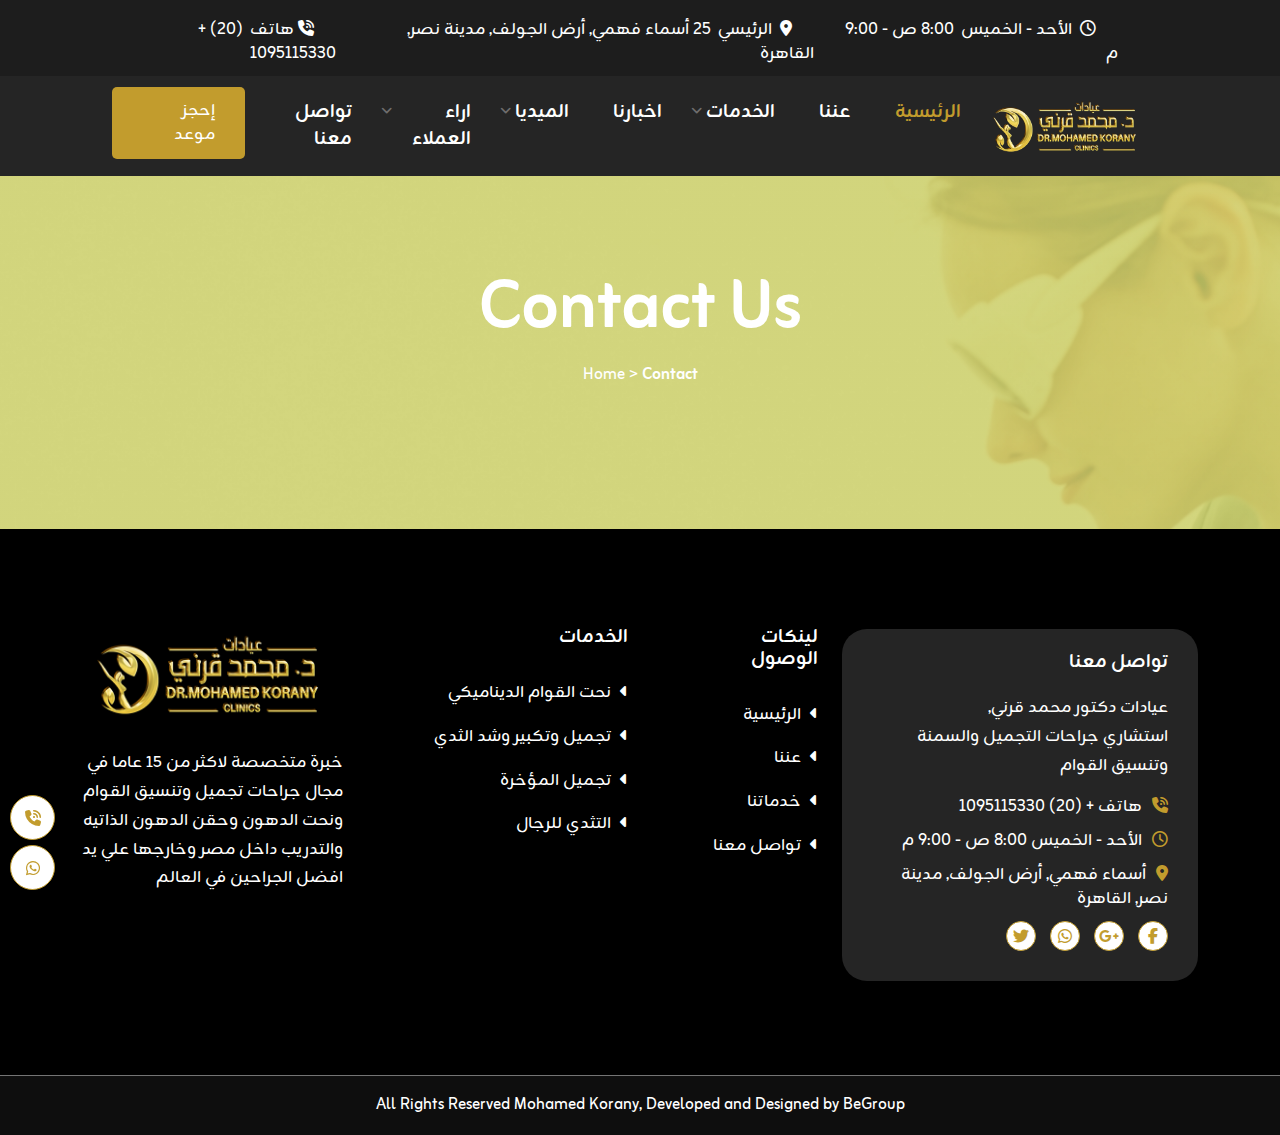
<file: base.html>
<!DOCTYPE html>
<html lang="ar" dir="rtl">

<head>

  <meta charset="UTF-8">
  <meta name="viewport" content="width=device-width, initial-scale=1.0">

  <link rel="stylesheet" href="assets/css/bootstrap.min.css">
  <link rel="stylesheet" href="assets/css/font-awesome.min.css">
  <link rel="stylesheet" href="assets/css/fancybox.css">
  <link rel="stylesheet" href="assets/css/owl.carousel.min.css">
  <link rel="stylesheet" href="assets/css/owl.theme.default.min.css">
  <link rel="stylesheet" href="assets/css/meanmenu.css">
  <link rel="stylesheet" href="assets/css/jquery.nice-number.css">
  <link rel="stylesheet" href="assets/css/nice-select.css">
  <link rel="stylesheet" href="assets/css/progresscircle.css">
  <link rel="stylesheet" href="assets/css/style.css">
  <link rel="stylesheet" href="assets/css/responsive.css">

  <title>Mohamed Korany - Health Doctor & Medical Surgery</title>
  <link rel="icon" type="image/png" href="assets/images/logo.png">
</head>

<body>
  <!-- <===================================================================== header ===================================================================> -->
  <header class="home3-header c-header header-area">
    <div class="header-menu">
      <div class="top-menu-3 top-menu">
        <div class="container-fluid">
          <div class="row">
            <div class="col-12">
              <div class="right">
                <ul class="home1-top-menu-ul">
                  <li>
                    <span><i class="far fa-clock"></i> الأحد - الخميس</span>8:00 ص - 9:00 م
                  </li>
                  <li>
                    <span><i class="fas fa-map-marker-alt"></i> الرئيسي</span>25 أسماء فهمي, أرض الجولف, مدينة نصر,
                    القاهرة
                  </li>
                  <li>
                    <span><i class="fas fa-phone-volume"></i>هاتف</span><a href="tel:+201095115330" dir="ltr">+ (20)
                      1095115330
                    </a>
                  </li>
                </ul>
              </div>
            </div>
          </div>
        </div>
      </div>
      <div class="home3-sticky  sticky-menu bgcolor">
        <div class="navbar-area">

          <div class="container">
            <div class="tab-nab">
              <div class="mobile-nav">
                <a href="index.html" class="logo">
                  <img src="assets/images/logo.png" alt="image" width="120">
                </a>
              </div>
            </div>
          </div>

          <div class="main-nav">
            <div class="container-fluid">
              <nav class="navbar navbar-expand-md navbar-light m-auto">
                <a class="navbar-brand" href="index.html">
                  <img src="assets/images/logo.png" class="logo-one" alt="image" width="175">
                  <img src="assets/images/logo.png" class="logo-two" alt="image" width="175">
                </a>
                <div class="collapse navbar-collapse mean-menu align-items-center" id="navbarSupportedContent">

                  <ul class="navbar-nav nav-ul m-auto">
                    <li class="nav-item">
                      <a href="index.html" class="nav-link active">الرئيسية</a>
                    </li>
                    <li class="nav-item">
                      <a href="about.html" class="nav-link">عننا</a>
                    </li>
                    <li class="nav-item">
                      <a href="services.html" class="nav-link  menu-items">
                        <i class="fa fa-angle-down"></i>
                        الخدمات
                      </a>
                      <ul class="dropdown-menu">
                        <li class="nav-item">
                          <a href="service-details.html" class="nav-link">
                            نحت القوام الديناميكي
                          </a>
                        </li>
                        <li class="nav-item">
                          <a href="service-details.html" class="nav-link">
                            تجميل وتكبير وشد الثدي
                          </a>
                        </li>
                        <li class="nav-item">
                          <a href="service-details.html" class="nav-link">
                            تجميل المؤخرة
                          </a>
                        </li>
                        <li class="nav-item">
                          <a href="service-details.html" class="nav-link">
                            التثدي للرجال
                          </a>
                        </li>
                        <li class="nav-item">
                          <a href="service-details.html" class="nav-link">
                            نحت وشد البطن ورسم الخصر
                          </a>
                        </li>
                        <li class="nav-item">
                          <a href="service-details.html" class="nav-link">
                            تجميل وشد الذراعين والفخذين
                          </a>
                        </li>
                      </ul>
                    </li>
                    <li class="nav-item">
                      <a href="blogs.html" class="nav-link menu-items">اخبارنا</a>
                    </li>
                    <li class="nav-item">
                      <a href="#" class="nav-link  menu-items">
                        <i class="fa fa-angle-down"></i>
                        الميديا
                      </a>
                      <ul class="dropdown-menu">
                        <li class="nav-item">
                          <a href="gallery.html" class="nav-link">
                            معرض الصور
                          </a>
                        </li>
                        <li class="nav-item">
                          <a href="videos.html" class="nav-link">
                            الفيديوهات
                          </a>
                        </li>
                      </ul>
                    </li>
                    <li class="nav-item">
                      <a href="#" class="nav-link  menu-items">
                        <i class="fa fa-angle-down"></i>
                        اراء العملاء
                      </a>
                      <ul class="dropdown-menu">
                        <li class="nav-item">
                          <a href="customer-gallery.html" class="nav-link">
                            الصور
                          </a>
                        </li>
                        <li class="nav-item">
                          <a href="customer-videos.html" class="nav-link">
                            الفيديوهات
                          </a>
                        </li>
                      </ul>
                    </li>
                    <li class="nav-item">
                      <a href="contact.html" class="nav-link menu-items">تواصل معنا</a>
                    </li>

                  </ul>
                  <div class="right-menu">
                    <a href="contact.html" class="reactangle-blue-btn">إحجز موعد</a>
                  </div>
                </div>
              </nav>
            </div>
          </div>
        </div>
      </div>
    </div>
  </header>
  <!-- <===================================================================== header ===================================================================> -->

  <!-- <===================================================================== breadcrumb ===================================================================> -->
  <div class=" service-banner inner-page-banner-section">
    <div class="container">
      <div class="text-content">
        <h1>Contact Us</h1>
        <p>Home > <span>Contact</span></p>
      </div>
    </div>
  </div>
  <!-- <===================================================================== breadcrumb ===================================================================> -->

  <!-- <===================================================================== floating buttons ===================================================================> -->
  <div class="floating-buttons">
    <a href="#">
      <i class="fas fa-phone-volume"></i>
    </a>
    <a href="#">
      <i class="fab fa-whatsapp"></i>
    </a>
  </div>
  <!-- <===================================================================== floating buttons ===================================================================> -->

  <!-- <===================================================================== footer ===================================================================> -->
  <footer class="home3-footer home1-footer pt-100 pb-100">
    <div class="container">
      <div class="row justify-content-center">
        <div class="col-lg-4 col-md-6 col-sm-12 col-12">
          <div class="first-col custom-card">
            <h5 class="card-title">تواصل معنا</h5>
            <p>
              عيادات دكتور محمد قرني,
              <br>
              استشاري جراحات التجميل والسمنة وتنسيق القوام
            </p>
            <ul>
              <li><i class="fas fa-phone-volume"></i>هاتف <a href="tel:+201095115330">+ (20) 1095115330</a></li>
              <li><i class="far fa-clock"></i>الأحد - الخميس 8:00 ص - 9:00 م</li>
              <li><i class="fas fa-map-marker-alt"></i>أسماء فهمي, أرض الجولف, مدينة نصر,
                القاهرة</li>
            </ul>
            <div class="social-icons">
              <a href="#"><i class="fab fa-facebook-f"></i></a>
              <a href="#"><i class="fab fa-google-plus-g"></i></a>
              <a href="#"><i class="fab fa-whatsapp"></i></a>
              <a href="#"><i class="fab fa-twitter"></i></a>
            </div>
          </div>
        </div>
        <div class="col-lg-2 col-md-3 col-sm-6 col-12">
          <div class="second-col">
            <h5 class="card-title">لينكات الوصول</h5>
            <p><a href="index.html"><i class="fas fa-caret-left"></i> الرئيسية</a></p>
            <p><a href="about.html"><i class="fas fa-caret-left"></i> عننا</a></p>
            <p><a href="services.html"><i class="fas fa-caret-left"></i> خدماتنا</a></p>
            <p><a href="contact.html"><i class="fas fa-caret-left"></i> تواصل معنا</a></p>
          </div>
        </div>
        <div class="col-lg-3 col-md-3 col-sm-6 col-12">
          <div class="third-col">
            <h5 class="card-title">الخدمات</h5>
            <p><a href="service-details.html"><i class="fas fa-caret-left"></i> نحت القوام الديناميكي</a></p>
            <p><a href="service-details.html"><i class="fas fa-caret-left"></i> تجميل وتكبير وشد الثدي</a></p>
            <p><a href="service-details.html"><i class="fas fa-caret-left"></i> تجميل المؤخرة</a></p>
            <p><a href="service-details.html"><i class="fas fa-caret-left"></i> التثدي للرجال</a></p>

          </div>
        </div>
        <div class="col-lg-3 col-md-6 col-sm-10 col-12">
          <div class="last-col">
            <div class="logo">
              <a href="index.html"><img src="assets/images/logo.png" alt="image"></a>
            </div>
            <p>
              خبرة متخصصة لاكثر من ١٥ عاما في مجال جراحات تجميل وتنسيق القوام ونحت الدهون وحقن الدهون الذاتيه والتدريب
              داخل مصر وخارجها علي يد افضل الجراحين في العالم
            </p>
          </div>
        </div>
      </div>
    </div>
  </footer>

  <div class="copyright-3 copyright text-center">
    <p>All Rights Reserved Mohamed Korany, Developed and Designed by <a href="#"> BeGroup</a>
    </p>
  </div>
  <!-- <===================================================================== footer ===================================================================> -->


  <div class="gotopbtn">
    <i class="fas fa-hand-point-up"></i>
  </div>


  <script src="assets/js/jquery.min.js"></script>
  <script src="assets/js/bootstrap.bundle.min.js"></script>
  <script src="assets/js/fancybox.js"></script>
  <script src="assets/js/feather.js"></script>
  <script src="assets/js/appear.min.js"></script>
  <script src="assets/js/odometer.min.js"></script>
  <script src="assets/js/progresscircle.js"></script>
  <script src="assets/js/jquery.nice-select.min.js"></script>
  <script src="assets/js/jquery.nice-number.js"></script>
  <script src="assets/js/jquery.countdown.min.js"></script>
  <script src="assets/js/owl.carousel.min.js"></script>
  <script src="assets/js/mean-menu.js"></script>
  <script src="assets/js/main.js"></script>
</body>


</html>
</file>
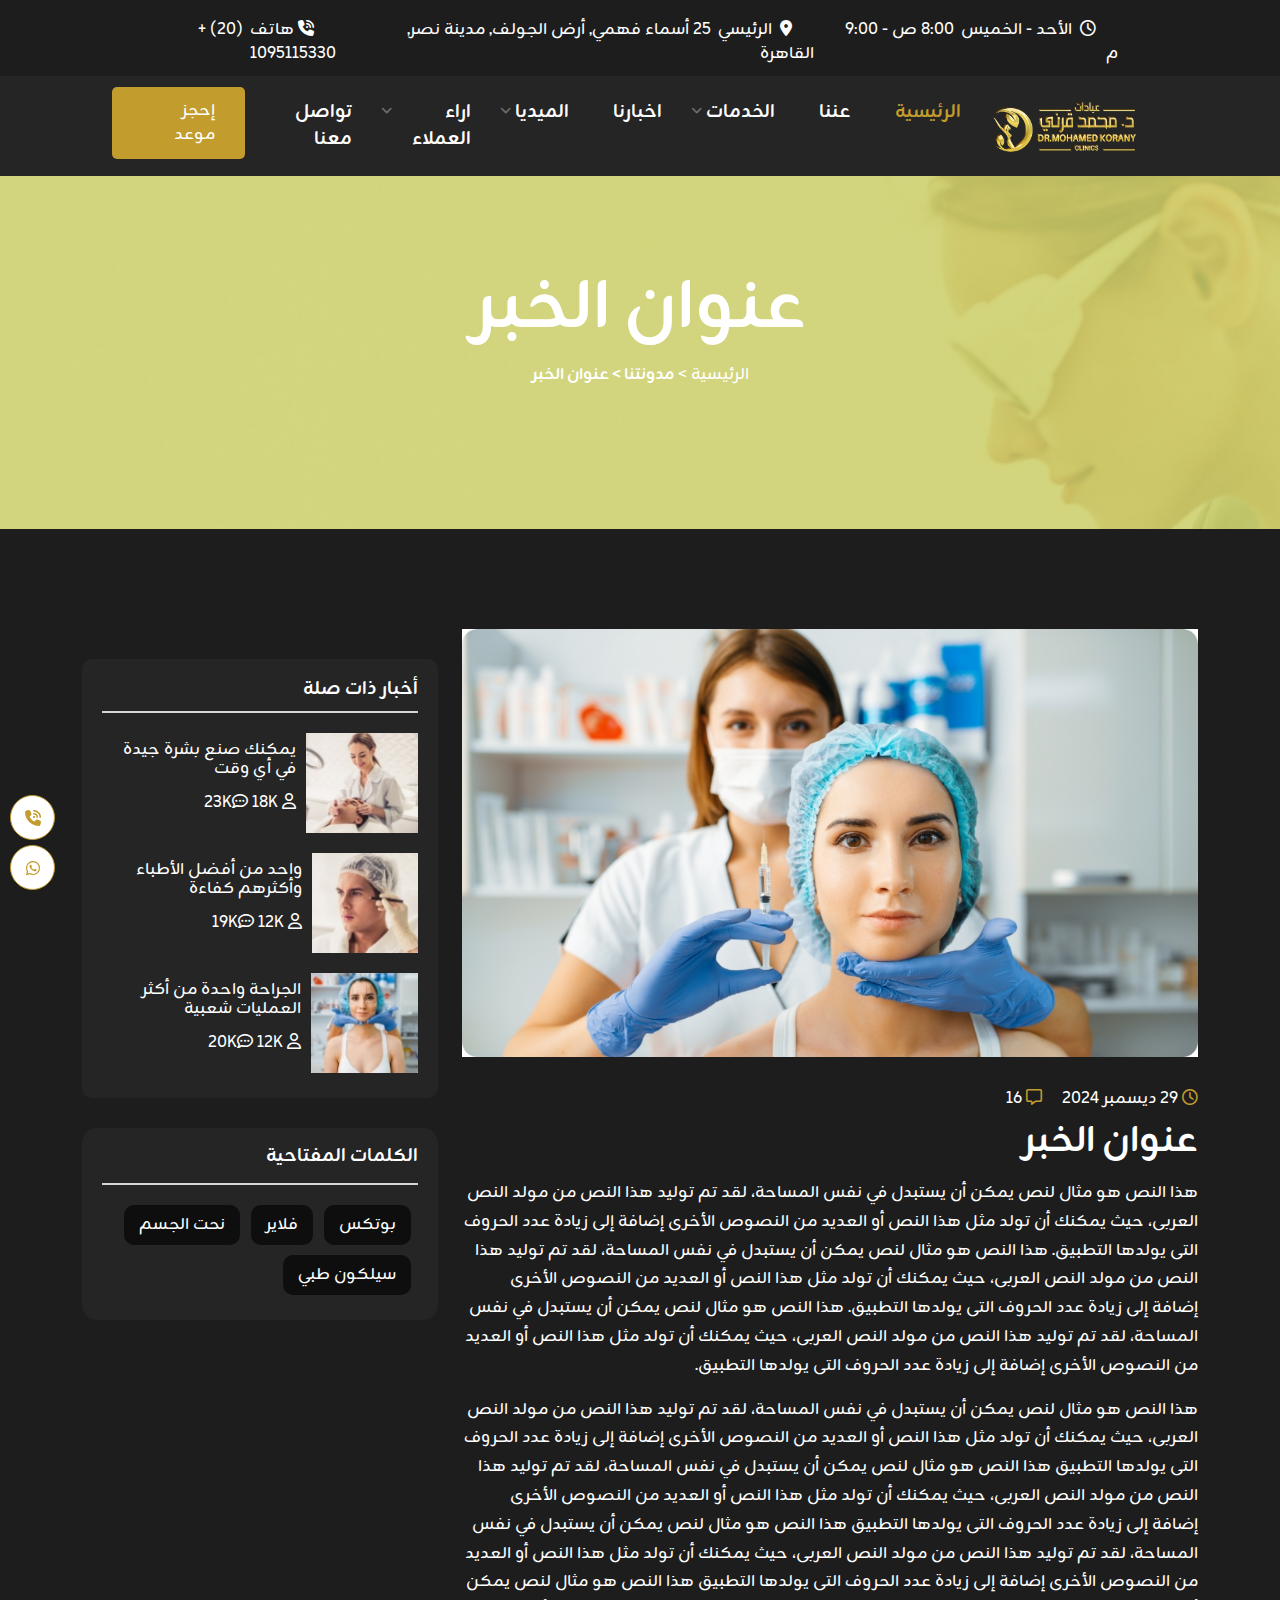
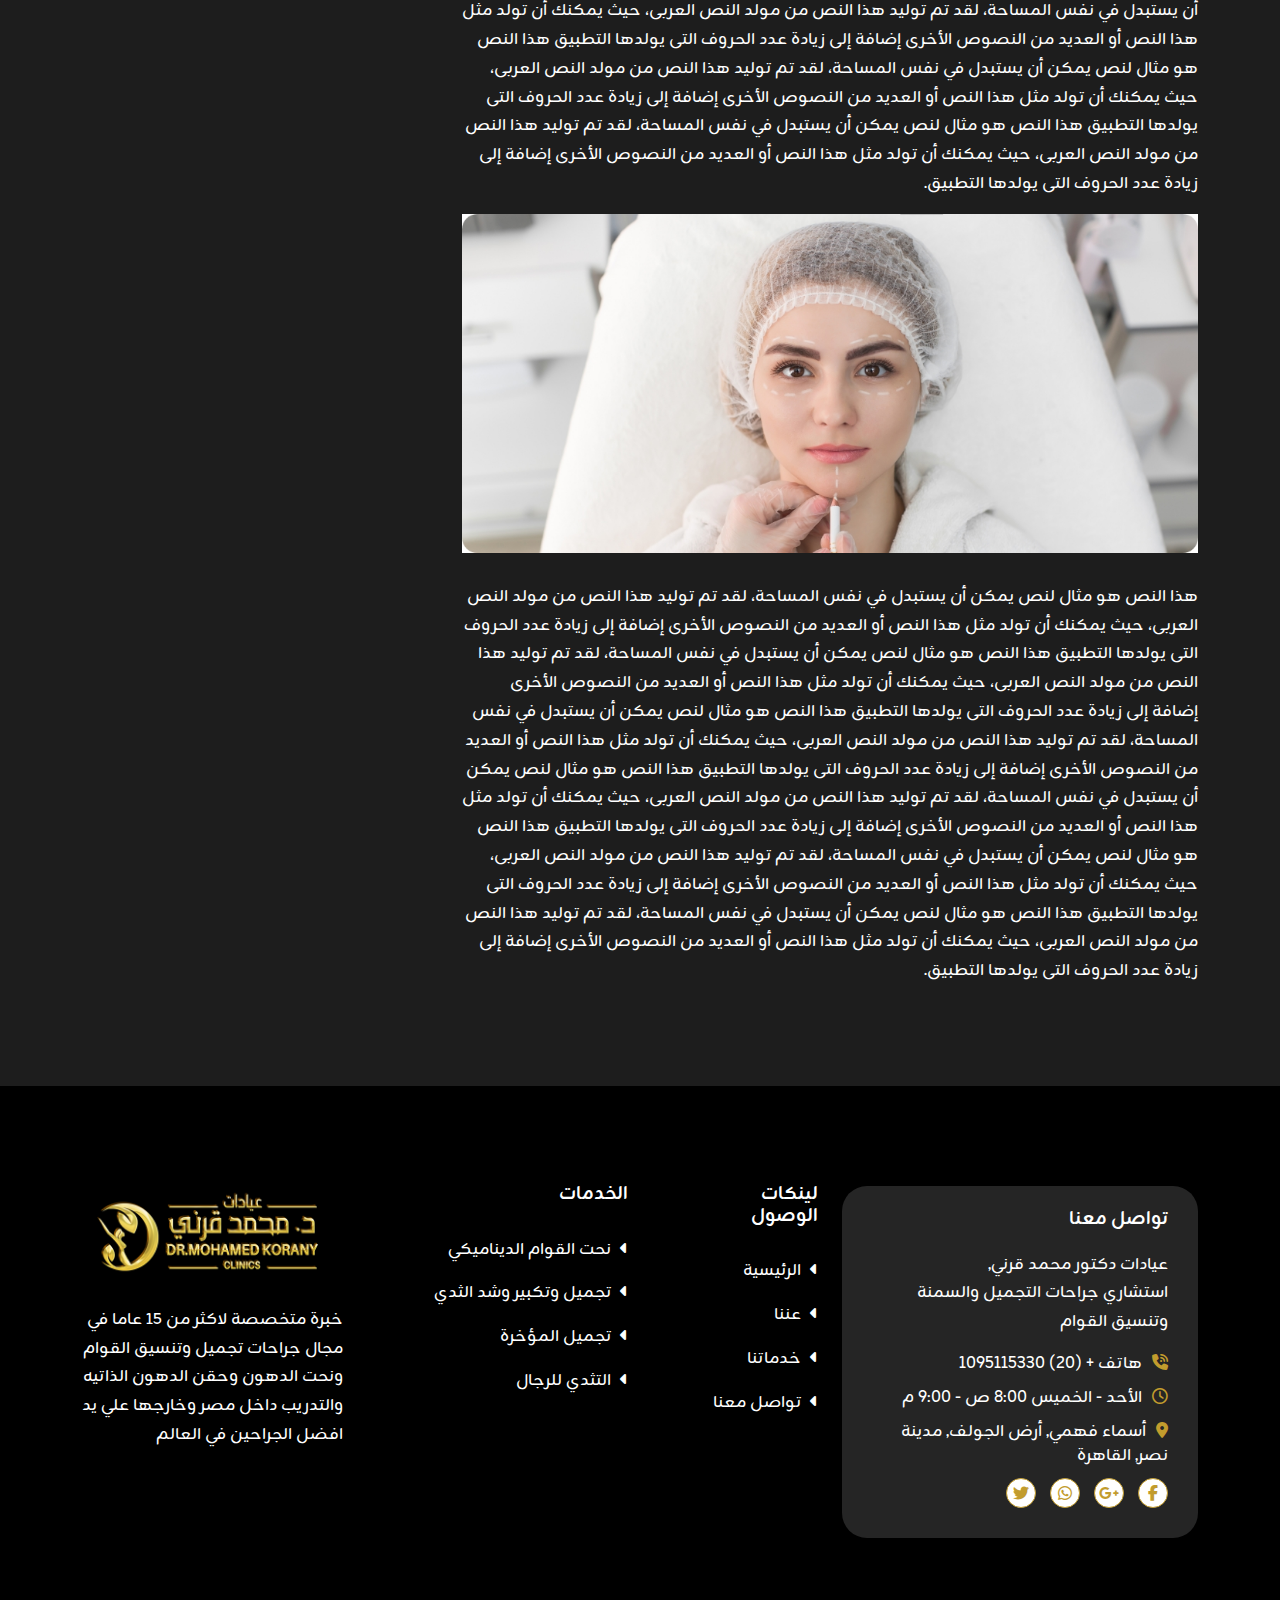
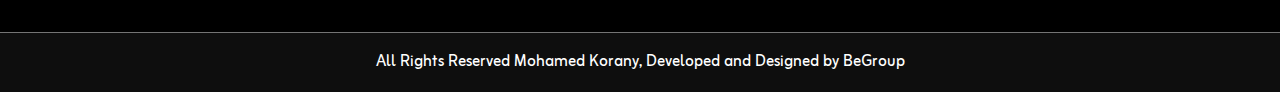
<file: blog-details.html>
<!DOCTYPE html>
<html lang="ar" dir="rtl">

<head>

  <meta charset="UTF-8">
  <meta name="viewport" content="width=device-width, initial-scale=1.0">

  <link rel="stylesheet" href="assets/css/bootstrap.min.css">
  <link rel="stylesheet" href="assets/css/font-awesome.min.css">
  <link rel="stylesheet" href="assets/css/fancybox.css">
  <link rel="stylesheet" href="assets/css/owl.carousel.min.css">
  <link rel="stylesheet" href="assets/css/owl.theme.default.min.css">
  <link rel="stylesheet" href="assets/css/meanmenu.css">
  <link rel="stylesheet" href="assets/css/jquery.nice-number.css">
  <link rel="stylesheet" href="assets/css/nice-select.css">
  <link rel="stylesheet" href="assets/css/progresscircle.css">
  <link rel="stylesheet" href="assets/css/style.css">
  <link rel="stylesheet" href="assets/css/responsive.css">

  <title>Mohamed Korany - Health Doctor & Medical Surgery</title>
  <link rel="icon" type="image/png" href="assets/images/logo.png">
</head>

<body>
  <!-- <===================================================================== header ===================================================================> -->
  <header class="home3-header c-header header-area">
    <div class="header-menu">
      <div class="top-menu-3 top-menu">
        <div class="container-fluid">
          <div class="row">
            <div class="col-12">
              <div class="right">
                <ul class="home1-top-menu-ul">
                  <li>
                    <span><i class="far fa-clock"></i> الأحد - الخميس</span>8:00 ص - 9:00 م
                  </li>
                  <li>
                    <span><i class="fas fa-map-marker-alt"></i> الرئيسي</span>25 أسماء فهمي, أرض الجولف, مدينة نصر,
                    القاهرة
                  </li>
                  <li>
                    <span><i class="fas fa-phone-volume"></i>هاتف</span><a href="tel:+201095115330" dir="ltr">+ (20)
                      1095115330
                    </a>
                  </li>
                </ul>
              </div>
            </div>
          </div>
        </div>
      </div>
      <div class="home3-sticky  sticky-menu bgcolor">
        <div class="navbar-area">

          <div class="container">
            <div class="tab-nab">
              <div class="mobile-nav">
                <a href="index.html" class="logo">
                  <img src="assets/images/logo.png" alt="image" width="120">
                </a>
              </div>
            </div>
          </div>

          <div class="main-nav">
            <div class="container-fluid">
              <nav class="navbar navbar-expand-md navbar-light m-auto">
                <a class="navbar-brand" href="index.html">
                  <img src="assets/images/logo.png" class="logo-one" alt="image" width="175">
                  <img src="assets/images/logo.png" class="logo-two" alt="image" width="175">
                </a>
                <div class="collapse navbar-collapse mean-menu align-items-center" id="navbarSupportedContent">

                  <ul class="navbar-nav nav-ul m-auto">
                    <li class="nav-item">
                      <a href="index.html" class="nav-link active">الرئيسية</a>
                    </li>
                    <li class="nav-item">
                      <a href="about.html" class="nav-link">عننا</a>
                    </li>
                    <li class="nav-item">
                      <a href="services.html" class="nav-link  menu-items">
                        <i class="fa fa-angle-down"></i>
                        الخدمات
                      </a>
                      <ul class="dropdown-menu">
                        <li class="nav-item">
                          <a href="service-details.html" class="nav-link">
                            نحت القوام الديناميكي
                          </a>
                        </li>
                        <li class="nav-item">
                          <a href="service-details.html" class="nav-link">
                            تجميل وتكبير وشد الثدي
                          </a>
                        </li>
                        <li class="nav-item">
                          <a href="service-details.html" class="nav-link">
                            تجميل المؤخرة
                          </a>
                        </li>
                        <li class="nav-item">
                          <a href="service-details.html" class="nav-link">
                            التثدي للرجال
                          </a>
                        </li>
                        <li class="nav-item">
                          <a href="service-details.html" class="nav-link">
                            نحت وشد البطن ورسم الخصر
                          </a>
                        </li>
                        <li class="nav-item">
                          <a href="service-details.html" class="nav-link">
                            تجميل وشد الذراعين والفخذين
                          </a>
                        </li>
                      </ul>
                    </li>
                    <li class="nav-item">
                      <a href="blogs.html" class="nav-link menu-items">اخبارنا</a>
                    </li>
                    <li class="nav-item">
                      <a href="#" class="nav-link  menu-items">
                        <i class="fa fa-angle-down"></i>
                        الميديا
                      </a>
                      <ul class="dropdown-menu">
                        <li class="nav-item">
                          <a href="gallery.html" class="nav-link">
                            معرض الصور
                          </a>
                        </li>
                        <li class="nav-item">
                          <a href="videos.html" class="nav-link">
                            الفيديوهات
                          </a>
                        </li>
                      </ul>
                    </li>
                    <li class="nav-item">
                      <a href="#" class="nav-link  menu-items">
                        <i class="fa fa-angle-down"></i>
                        اراء العملاء
                      </a>
                      <ul class="dropdown-menu">
                        <li class="nav-item">
                          <a href="customer-gallery.html" class="nav-link">
                            الصور
                          </a>
                        </li>
                        <li class="nav-item">
                          <a href="customer-videos.html" class="nav-link">
                            الفيديوهات
                          </a>
                        </li>
                      </ul>
                    </li>
                    <li class="nav-item">
                      <a href="contact.html" class="nav-link menu-items">تواصل معنا</a>
                    </li>

                  </ul>
                  <div class="right-menu">
                    <a href="contact.html" class="reactangle-blue-btn">إحجز موعد</a>
                  </div>
                </div>
              </nav>
            </div>
          </div>
        </div>
      </div>
    </div>
  </header>
  <!-- <===================================================================== header ===================================================================> -->

  <!-- <===================================================================== breadcrumb ===================================================================> -->
  <div class=" service-banner inner-page-banner-section">
    <div class="container">
      <div class="text-content">
        <h1>عنوان الخبر</h1>
        <p>الرئيسية > <span>مدونتنا > عنوان الخبر</span></p>
      </div>
    </div>
  </div>
  <!-- <===================================================================== breadcrumb ===================================================================> -->
  <!-- <===================================================================== blog details ===================================================================> -->
  <div class="blog-details-section pt-100 pb-100">
    <div class="container">
      <div class="row">
        <div class="col-lg-8 col-md-12 col-sm-12 col-12">
          <div class="left-content">
            <img src="assets/images/blog/blog-details-img1.jpg" alt="image">
            <ul>
              <li><i class="far fa-clock"></i> 29 ديسمبر 2024</li>
              <li><i class="far fa-comment-alt"></i> 16</li>
            </ul>
            <h2 class="section-title">عنوان الخبر</h2>
            <p>
              هذا النص هو مثال لنص يمكن أن يستبدل في نفس المساحة، لقد تم توليد هذا النص من مولد النص العربى، حيث
              يمكنك أن تولد مثل هذا النص أو العديد من النصوص الأخرى إضافة إلى زيادة عدد الحروف التى يولدها التطبيق.
              هذا النص هو مثال لنص يمكن أن يستبدل في نفس المساحة، لقد تم توليد هذا النص من مولد النص العربى، حيث
              يمكنك أن تولد مثل هذا النص أو العديد من النصوص الأخرى إضافة إلى زيادة عدد الحروف التى يولدها التطبيق.
              هذا النص هو مثال لنص يمكن أن يستبدل في نفس المساحة، لقد تم توليد هذا النص من مولد النص العربى، حيث
              يمكنك أن تولد مثل هذا النص أو العديد من النصوص الأخرى إضافة إلى زيادة عدد الحروف التى يولدها التطبيق.
            </p>
            <p>
              هذا النص هو مثال لنص يمكن أن يستبدل في نفس المساحة، لقد تم توليد هذا النص من مولد النص العربى، حيث
              يمكنك أن تولد مثل هذا النص أو العديد من النصوص الأخرى إضافة إلى زيادة عدد الحروف التى يولدها التطبيق
              هذا النص هو مثال لنص يمكن أن يستبدل في نفس المساحة، لقد تم توليد هذا النص من مولد النص العربى، حيث
              يمكنك أن تولد مثل هذا النص أو العديد من النصوص الأخرى إضافة إلى زيادة عدد الحروف التى يولدها التطبيق
              هذا النص هو مثال لنص يمكن أن يستبدل في نفس المساحة، لقد تم توليد هذا النص من مولد النص العربى، حيث
              يمكنك أن تولد مثل هذا النص أو العديد من النصوص الأخرى إضافة إلى زيادة عدد الحروف التى يولدها التطبيق
              هذا النص هو مثال لنص يمكن أن يستبدل في نفس المساحة، لقد تم توليد هذا النص من مولد النص العربى، حيث
              يمكنك أن تولد مثل هذا النص أو العديد من النصوص الأخرى إضافة إلى زيادة عدد الحروف التى يولدها التطبيق
              هذا النص هو مثال لنص يمكن أن يستبدل في نفس المساحة، لقد تم توليد هذا النص من مولد النص العربى، حيث
              يمكنك أن تولد مثل هذا النص أو العديد من النصوص الأخرى إضافة إلى زيادة عدد الحروف التى يولدها التطبيق
              هذا النص هو مثال لنص يمكن أن يستبدل في نفس المساحة، لقد تم توليد هذا النص من مولد النص العربى، حيث
              يمكنك أن تولد مثل هذا النص أو العديد من النصوص الأخرى إضافة إلى زيادة عدد الحروف التى يولدها التطبيق.
            </p>
            <img src="assets/images/blog/blog-details-img2.jpg" alt="image">
            <p>
              هذا النص هو مثال لنص يمكن أن يستبدل في نفس المساحة، لقد تم توليد هذا النص من مولد النص العربى، حيث
              يمكنك أن تولد مثل هذا النص أو العديد من النصوص الأخرى إضافة إلى زيادة عدد الحروف التى يولدها التطبيق
              هذا النص هو مثال لنص يمكن أن يستبدل في نفس المساحة، لقد تم توليد هذا النص من مولد النص العربى، حيث
              يمكنك أن تولد مثل هذا النص أو العديد من النصوص الأخرى إضافة إلى زيادة عدد الحروف التى يولدها التطبيق
              هذا النص هو مثال لنص يمكن أن يستبدل في نفس المساحة، لقد تم توليد هذا النص من مولد النص العربى، حيث
              يمكنك أن تولد مثل هذا النص أو العديد من النصوص الأخرى إضافة إلى زيادة عدد الحروف التى يولدها التطبيق
              هذا النص هو مثال لنص يمكن أن يستبدل في نفس المساحة، لقد تم توليد هذا النص من مولد النص العربى، حيث
              يمكنك أن تولد مثل هذا النص أو العديد من النصوص الأخرى إضافة إلى زيادة عدد الحروف التى يولدها التطبيق
              هذا النص هو مثال لنص يمكن أن يستبدل في نفس المساحة، لقد تم توليد هذا النص من مولد النص العربى، حيث
              يمكنك أن تولد مثل هذا النص أو العديد من النصوص الأخرى إضافة إلى زيادة عدد الحروف التى يولدها التطبيق
              هذا النص هو مثال لنص يمكن أن يستبدل في نفس المساحة، لقد تم توليد هذا النص من مولد النص العربى، حيث
              يمكنك أن تولد مثل هذا النص أو العديد من النصوص الأخرى إضافة إلى زيادة عدد الحروف التى يولدها التطبيق.
            </p>


          </div>
        </div>
        <div class="col-lg-4 col-md-12 col-sm-12 col-12">
          <div class="right-content">

            <div class="sidebar-content">
              <h5 class="card-title">أخبار ذات صلة</h5>
              <ul>
                <li><img src="assets/images/blog/sidebar-img1.jpg" alt="image"></li>
                <li>
                  <h6><a href="#">يمكنك صنع بشرة جيدة في أي وقت</a></h6>
                  <p><span><i class="far fa-user"></i> 23K</span><span><i class="far fa-comment-dots"></i> 18K</span>
                  </p>
                </li>
              </ul>
              <ul>
                <li><img src="assets/images/blog/sidebar-img-2.jpg" alt="image"></li>
                <li>
                  <h6><a href="#">واحد من أفضل الأطباء وأكثرهم كفاءة</a></h6>
                  <p><span><i class="far fa-user"></i> 19K</span><span><i class="far fa-comment-dots"></i> 12K</span>
                  </p>
                </li>
              </ul>
              <ul>
                <li><img src="assets/images/blog/sidebar-img3.jpg" alt="image"></li>
                <li>
                  <h6><a href="#"> الجراحة واحدة من أكثر العمليات شعبية</a></h6>
                  <p><span><i class="far fa-user"></i> 20K</span><span><i class="far fa-comment-dots"></i> 12K</span>
                  </p>
                </li>
              </ul>

            </div>
            <div class="tags">
              <h5 class="card-title">الكلمات المفتاحية</h5>
              <a href="#" class="tag-btn">بوتكس</a>
              <a href="#" class="tag-btn">فلاير</a>
              <a href="#" class="tag-btn">نحت الجسم</a>
              <a href="#" class="tag-btn">سيلكون طبي</a>
            </div>
          </div>
        </div>
      </div>
    </div>
  </div>
  <!-- <===================================================================== blog details ===================================================================> -->

  <!-- <===================================================================== floating buttons ===================================================================> -->
  <div class="floating-buttons">
    <a href="#">
      <i class="fas fa-phone-volume"></i>
    </a>
    <a href="#">
      <i class="fab fa-whatsapp"></i>
    </a>
  </div>
  <!-- <===================================================================== floating buttons ===================================================================> -->



  <!-- <===================================================================== footer ===================================================================> -->
  <footer class="home3-footer home1-footer pt-100 pb-100">
    <div class="container">
      <div class="row justify-content-center">
        <div class="col-lg-4 col-md-6 col-sm-12 col-12">
          <div class="first-col custom-card">
            <h5 class="card-title">تواصل معنا</h5>
            <p>
              عيادات دكتور محمد قرني,
              <br>
              استشاري جراحات التجميل والسمنة وتنسيق القوام
            </p>
            <ul>
              <li><i class="fas fa-phone-volume"></i>هاتف <a href="tel:+201095115330">+ (20) 1095115330</a></li>
              <li><i class="far fa-clock"></i>الأحد - الخميس 8:00 ص - 9:00 م</li>
              <li><i class="fas fa-map-marker-alt"></i>أسماء فهمي, أرض الجولف, مدينة نصر,
                القاهرة</li>
            </ul>
            <div class="social-icons">
              <a href="#"><i class="fab fa-facebook-f"></i></a>
              <a href="#"><i class="fab fa-google-plus-g"></i></a>
              <a href="#"><i class="fab fa-whatsapp"></i></a>
              <a href="#"><i class="fab fa-twitter"></i></a>
            </div>
          </div>
        </div>
        <div class="col-lg-2 col-md-3 col-sm-6 col-12">
          <div class="second-col">
            <h5 class="card-title">لينكات الوصول</h5>
            <p><a href="index.html"><i class="fas fa-caret-left"></i> الرئيسية</a></p>
            <p><a href="about.html"><i class="fas fa-caret-left"></i> عننا</a></p>
            <p><a href="services.html"><i class="fas fa-caret-left"></i> خدماتنا</a></p>
            <p><a href="contact.html"><i class="fas fa-caret-left"></i> تواصل معنا</a></p>
          </div>
        </div>
        <div class="col-lg-3 col-md-3 col-sm-6 col-12">
          <div class="third-col">
            <h5 class="card-title">الخدمات</h5>
            <p><a href="service-details.html"><i class="fas fa-caret-left"></i> نحت القوام الديناميكي</a></p>
            <p><a href="service-details.html"><i class="fas fa-caret-left"></i> تجميل وتكبير وشد الثدي</a></p>
            <p><a href="service-details.html"><i class="fas fa-caret-left"></i> تجميل المؤخرة</a></p>
            <p><a href="service-details.html"><i class="fas fa-caret-left"></i> التثدي للرجال</a></p>

          </div>
        </div>
        <div class="col-lg-3 col-md-6 col-sm-10 col-12">
          <div class="last-col">
            <div class="logo">
              <a href="index.html"><img src="assets/images/logo.png" alt="image"></a>
            </div>
            <p>
              خبرة متخصصة لاكثر من ١٥ عاما في مجال جراحات تجميل وتنسيق القوام ونحت الدهون وحقن الدهون الذاتيه والتدريب
              داخل مصر وخارجها علي يد افضل الجراحين في العالم
            </p>
          </div>
        </div>
      </div>
    </div>
  </footer>

  <div class="copyright-3 copyright text-center">
    <p>All Rights Reserved Mohamed Korany, Developed and Designed by <a href="#"> BeGroup</a>
    </p>
  </div>
  <!-- <===================================================================== footer ===================================================================> -->


  <div class="gotopbtn">
    <i class="fas fa-hand-point-up"></i>
  </div>


  <script src="assets/js/jquery.min.js"></script>
  <script src="assets/js/bootstrap.bundle.min.js"></script>
  <script src="assets/js/fancybox.js"></script>
  <script src="assets/js/feather.js"></script>
  <script src="assets/js/appear.min.js"></script>
  <script src="assets/js/odometer.min.js"></script>
  <script src="assets/js/progresscircle.js"></script>
  <script src="assets/js/jquery.nice-select.min.js"></script>
  <script src="assets/js/jquery.nice-number.js"></script>
  <script src="assets/js/jquery.countdown.min.js"></script>
  <script src="assets/js/owl.carousel.min.js"></script>
  <script src="assets/js/mean-menu.js"></script>
  <script src="assets/js/main.js"></script>
</body>


</html>
</file>
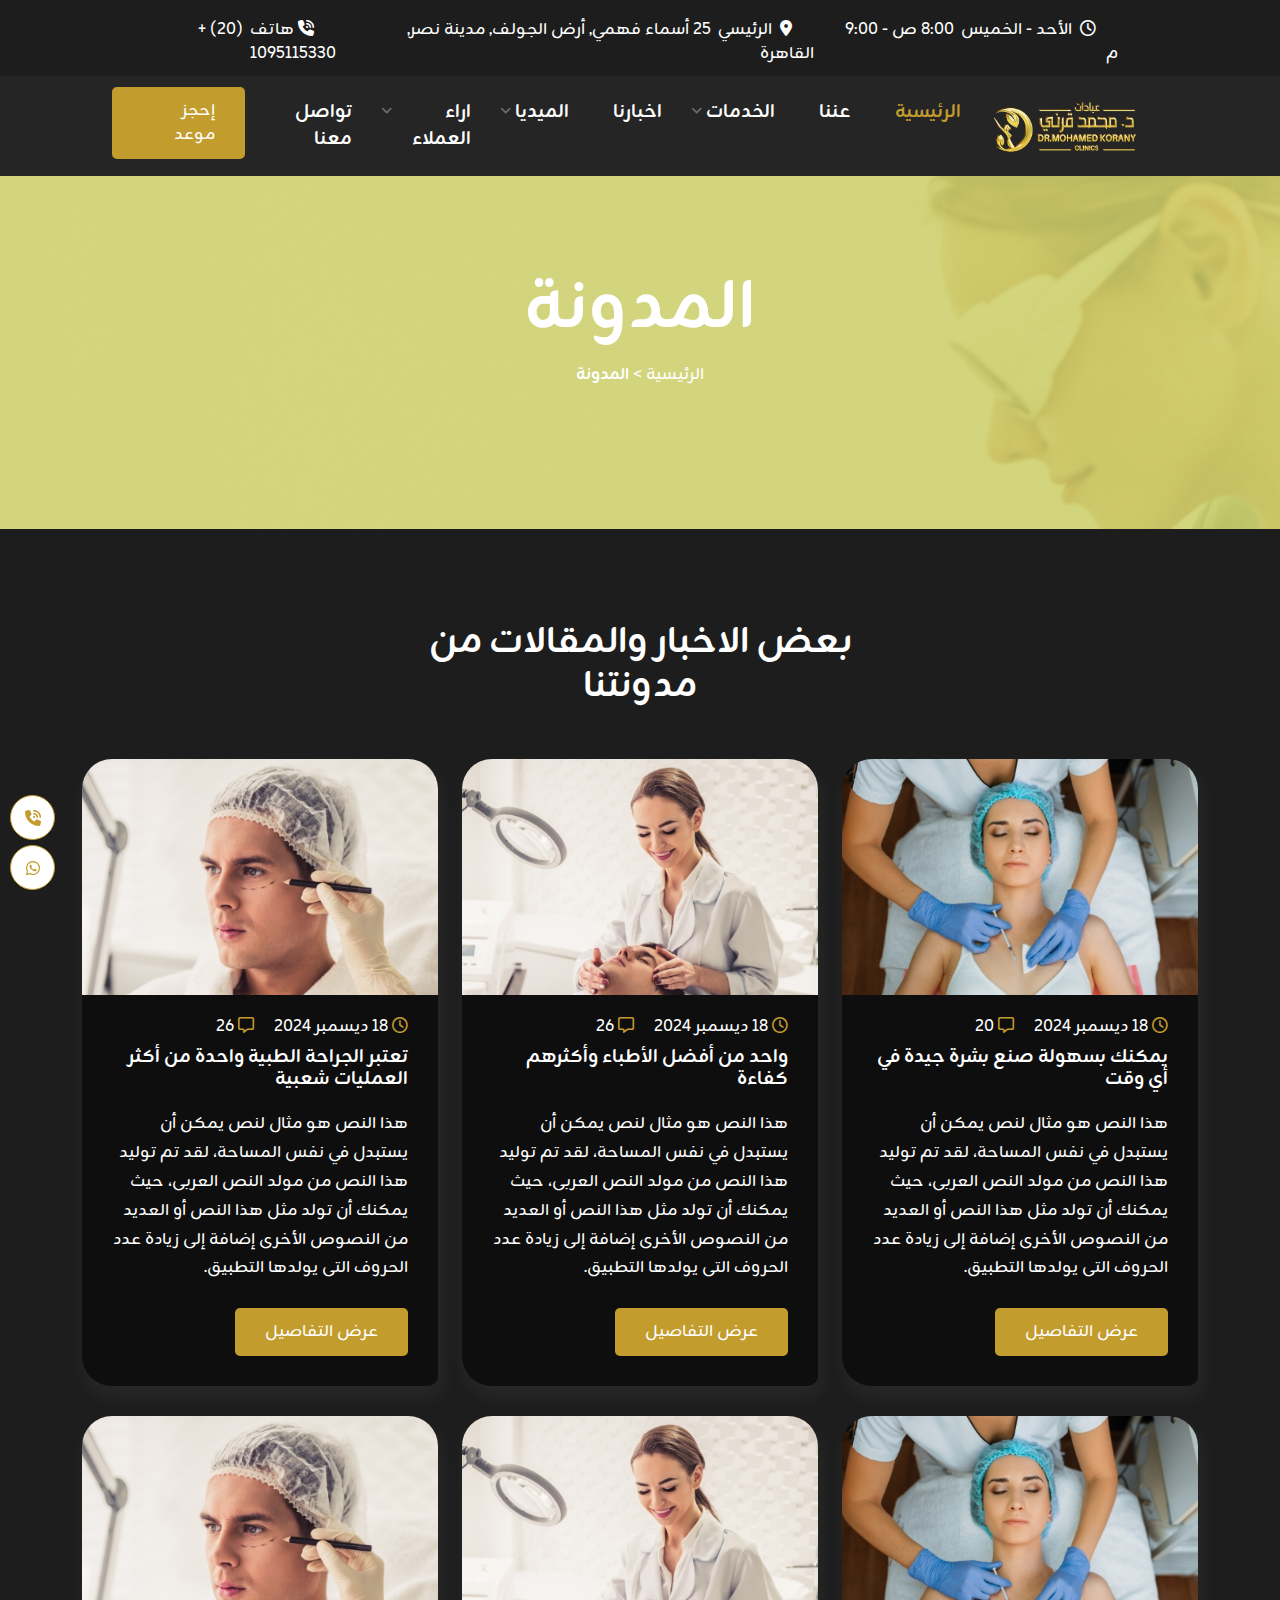
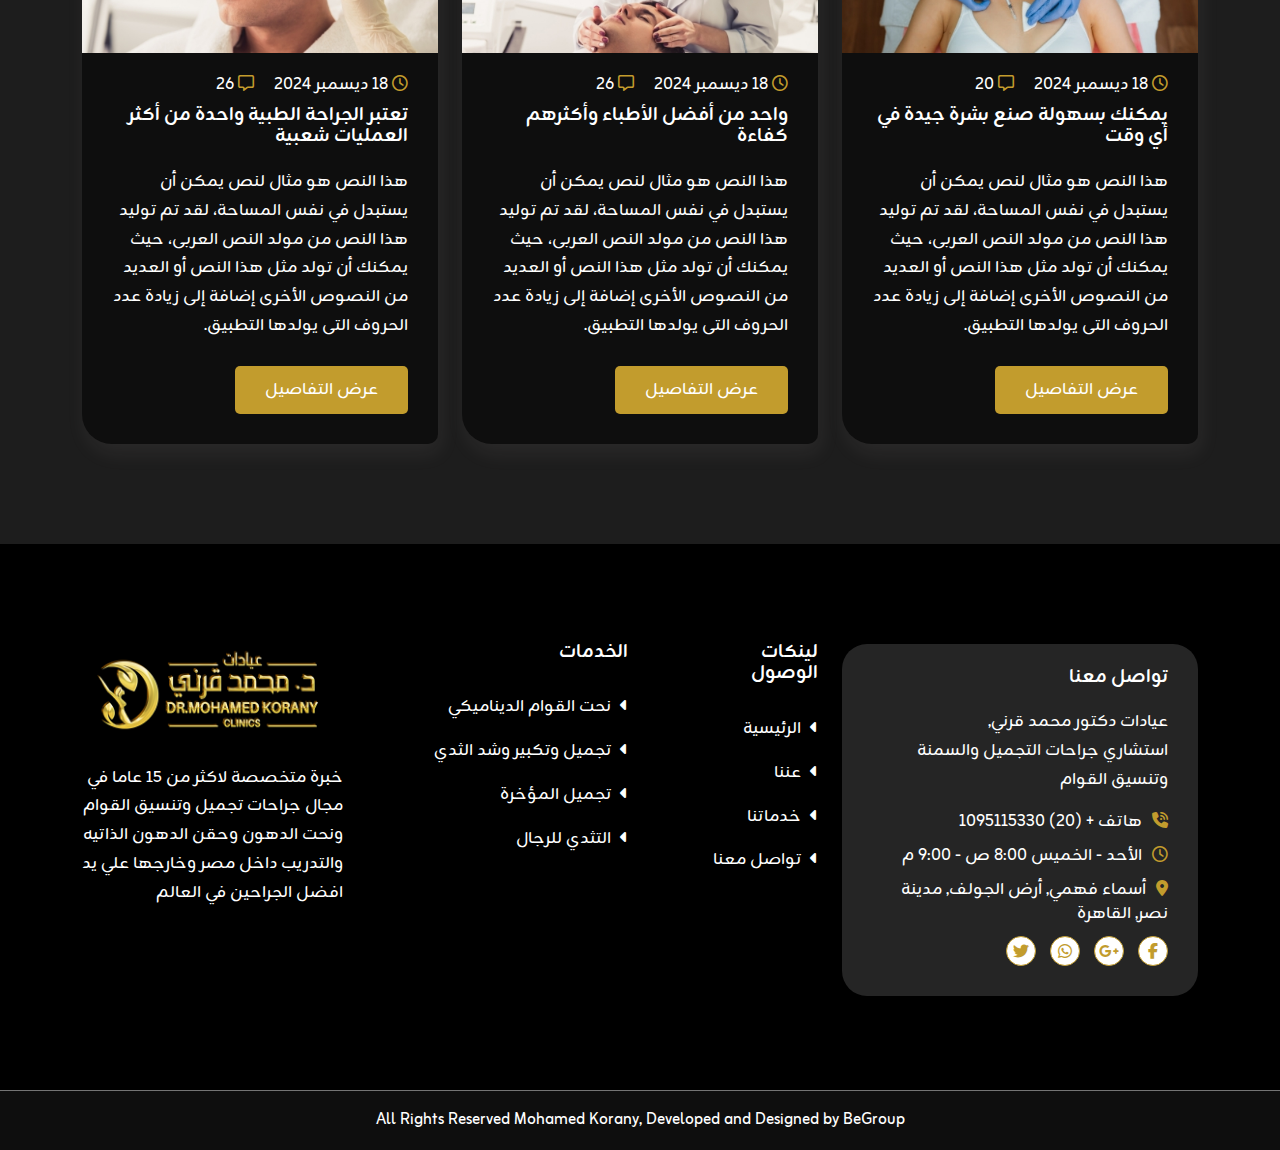
<file: blogs.html>
<!DOCTYPE html>
<html lang="ar" dir="rtl">

<head>

  <meta charset="UTF-8">
  <meta name="viewport" content="width=device-width, initial-scale=1.0">

  <link rel="stylesheet" href="assets/css/bootstrap.min.css">
  <link rel="stylesheet" href="assets/css/font-awesome.min.css">
  <link rel="stylesheet" href="assets/css/fancybox.css">
  <link rel="stylesheet" href="assets/css/owl.carousel.min.css">
  <link rel="stylesheet" href="assets/css/owl.theme.default.min.css">
  <link rel="stylesheet" href="assets/css/meanmenu.css">
  <link rel="stylesheet" href="assets/css/jquery.nice-number.css">
  <link rel="stylesheet" href="assets/css/nice-select.css">
  <link rel="stylesheet" href="assets/css/progresscircle.css">
  <link rel="stylesheet" href="assets/css/style.css">
  <link rel="stylesheet" href="assets/css/responsive.css">

  <title>Mohamed Korany - Health Doctor & Medical Surgery</title>
  <link rel="icon" type="image/png" href="assets/images/logo.png">
</head>

<body>
  <!-- <===================================================================== header ===================================================================> -->
  <header class="home3-header c-header header-area">
    <div class="header-menu">
      <div class="top-menu-3 top-menu">
        <div class="container-fluid">
          <div class="row">
            <div class="col-12">
              <div class="right">
                <ul class="home1-top-menu-ul">
                  <li>
                    <span><i class="far fa-clock"></i> الأحد - الخميس</span>8:00 ص - 9:00 م
                  </li>
                  <li>
                    <span><i class="fas fa-map-marker-alt"></i> الرئيسي</span>25 أسماء فهمي, أرض الجولف, مدينة نصر,
                    القاهرة
                  </li>
                  <li>
                    <span><i class="fas fa-phone-volume"></i>هاتف</span><a href="tel:+201095115330" dir="ltr">+ (20)
                      1095115330
                    </a>
                  </li>
                </ul>
              </div>
            </div>
          </div>
        </div>
      </div>
      <div class="home3-sticky  sticky-menu bgcolor">
        <div class="navbar-area">

          <div class="container">
            <div class="tab-nab">
              <div class="mobile-nav">
                <a href="index.html" class="logo">
                  <img src="assets/images/logo.png" alt="image" width="120">
                </a>
              </div>
            </div>
          </div>

          <div class="main-nav">
            <div class="container-fluid">
              <nav class="navbar navbar-expand-md navbar-light m-auto">
                <a class="navbar-brand" href="index.html">
                  <img src="assets/images/logo.png" class="logo-one" alt="image" width="175">
                  <img src="assets/images/logo.png" class="logo-two" alt="image" width="175">
                </a>
                <div class="collapse navbar-collapse mean-menu align-items-center" id="navbarSupportedContent">

                  <ul class="navbar-nav nav-ul m-auto">
                    <li class="nav-item">
                      <a href="index.html" class="nav-link active">الرئيسية</a>
                    </li>
                    <li class="nav-item">
                      <a href="about.html" class="nav-link">عننا</a>
                    </li>
                    <li class="nav-item">
                      <a href="services.html" class="nav-link  menu-items">
                        <i class="fa fa-angle-down"></i>
                        الخدمات
                      </a>
                      <ul class="dropdown-menu">
                        <li class="nav-item">
                          <a href="service-details.html" class="nav-link">
                            نحت القوام الديناميكي
                          </a>
                        </li>
                        <li class="nav-item">
                          <a href="service-details.html" class="nav-link">
                            تجميل وتكبير وشد الثدي
                          </a>
                        </li>
                        <li class="nav-item">
                          <a href="service-details.html" class="nav-link">
                            تجميل المؤخرة
                          </a>
                        </li>
                        <li class="nav-item">
                          <a href="service-details.html" class="nav-link">
                            التثدي للرجال
                          </a>
                        </li>
                        <li class="nav-item">
                          <a href="service-details.html" class="nav-link">
                            نحت وشد البطن ورسم الخصر
                          </a>
                        </li>
                        <li class="nav-item">
                          <a href="service-details.html" class="nav-link">
                            تجميل وشد الذراعين والفخذين
                          </a>
                        </li>
                      </ul>
                    </li>
                    <li class="nav-item">
                      <a href="blogs.html" class="nav-link menu-items">اخبارنا</a>
                    </li>
                    <li class="nav-item">
                      <a href="#" class="nav-link  menu-items">
                        <i class="fa fa-angle-down"></i>
                        الميديا
                      </a>
                      <ul class="dropdown-menu">
                        <li class="nav-item">
                          <a href="gallery.html" class="nav-link">
                            معرض الصور
                          </a>
                        </li>
                        <li class="nav-item">
                          <a href="videos.html" class="nav-link">
                            الفيديوهات
                          </a>
                        </li>
                      </ul>
                    </li>
                    <li class="nav-item">
                      <a href="#" class="nav-link  menu-items">
                        <i class="fa fa-angle-down"></i>
                        اراء العملاء
                      </a>
                      <ul class="dropdown-menu">
                        <li class="nav-item">
                          <a href="customer-gallery.html" class="nav-link">
                            الصور
                          </a>
                        </li>
                        <li class="nav-item">
                          <a href="customer-videos.html" class="nav-link">
                            الفيديوهات
                          </a>
                        </li>
                      </ul>
                    </li>
                    <li class="nav-item">
                      <a href="contact.html" class="nav-link menu-items">تواصل معنا</a>
                    </li>

                  </ul>
                  <div class="right-menu">
                    <a href="contact.html" class="reactangle-blue-btn">إحجز موعد</a>
                  </div>
                </div>
              </nav>
            </div>
          </div>
        </div>
      </div>
    </div>
  </header>
  <!-- <===================================================================== header ===================================================================> -->

  <!-- <===================================================================== breadcrumb ===================================================================> -->
  <div class=" service-banner inner-page-banner-section">
    <div class="container">
      <div class="text-content">
        <h1>المدونة</h1>
        <p>الرئيسية > <span>المدونة</span></p>
      </div>
    </div>
  </div>
  <!-- <===================================================================== breadcrumb ===================================================================> -->

  <!-- <===================================================================== blogs ===================================================================> -->
  <div class="blog-section service-section home3-service-section pt-100 pb-70">
    <div class="container">
      <div class="top-section text-center pb-50">
        <h2 class="section-title">بعض الاخبار والمقالات من مدونتنا</h2>
      </div>
      <div class="row">
        <div class="col-lg-4 col-md-6 col-sm-6 col-12">
          <div class="custom-card">
            <img src="assets/images/blog/blog-1.jpg" alt="image">
            <div class="text-content">
              <ul>
                <li><i class="far fa-clock"></i> 18 ديسمبر 2024</li>
                <li><i class="far fa-comment-alt"></i> 20</li>
              </ul>
              <h5 class="card-title"><a href="blog-details.html">يمكنك بسهولة صنع بشرة جيدة في أي وقت
                </a>
              </h5>
              <p>هذا النص هو مثال لنص يمكن أن يستبدل في نفس المساحة، لقد تم توليد هذا النص من مولد النص العربى، حيث
                يمكنك أن تولد مثل هذا النص أو العديد من النصوص الأخرى إضافة إلى زيادة عدد الحروف التى يولدها التطبيق.
              </p>
              <a href="blog-details.html" class="violate-btn"><span>عرض التفاصيل</span></a>
            </div>
          </div>
        </div>
        <div class="col-lg-4 col-md-6 col-sm-6 col-12">
          <div class="custom-card">
            <img src="assets/images/blog/blog-2.jpg" alt="image">
            <div class="text-content">
              <ul>
                <li><i class="far fa-clock"></i> 18 ديسمبر 2024</li>
                <li><i class="far fa-comment-alt"></i> 26</li>
              </ul>
              <h5 class="card-title"><a href="blog-details.html">واحد من أفضل الأطباء وأكثرهم كفاءة</a>
              </h5>
              <p>هذا النص هو مثال لنص يمكن أن يستبدل في نفس المساحة، لقد تم توليد هذا النص من مولد النص العربى، حيث
                يمكنك أن تولد مثل هذا النص أو العديد من النصوص الأخرى إضافة إلى زيادة عدد الحروف التى يولدها التطبيق.
              </p>
              <a href="blog-details.html" class="violate-btn"><span>عرض التفاصيل</span></a>
            </div>
          </div>
        </div>
        <div class="col-lg-4 col-md-6 col-sm-6 col-12">
          <div class="custom-card">
            <img src="assets/images/blog/blog-3.jpg" alt="image">
            <div class="text-content">
              <ul>
                <li><i class="far fa-clock"></i> 18 ديسمبر 2024</li>
                <li><i class="far fa-comment-alt"></i> 26</li>
              </ul>
              <h5 class="card-title"><a href="blog-details.html">تعتبر الجراحة الطبية واحدة من أكثر العمليات شعبية</a>
              </h5>
              <p>هذا النص هو مثال لنص يمكن أن يستبدل في نفس المساحة، لقد تم توليد هذا النص من مولد النص العربى، حيث
                يمكنك أن تولد مثل هذا النص أو العديد من النصوص الأخرى إضافة إلى زيادة عدد الحروف التى يولدها التطبيق.
              </p>
              <a href="blog-details.html" class="violate-btn"><span>عرض التفاصيل</span></a>
            </div>
          </div>
        </div>
        <div class="col-lg-4 col-md-6 col-sm-6 col-12">
          <div class="custom-card">
            <img src="assets/images/blog/blog-1.jpg" alt="image">
            <div class="text-content">
              <ul>
                <li><i class="far fa-clock"></i> 18 ديسمبر 2024</li>
                <li><i class="far fa-comment-alt"></i> 20</li>
              </ul>
              <h5 class="card-title"><a href="blog-details.html">يمكنك بسهولة صنع بشرة جيدة في أي وقت
                </a>
              </h5>
              <p>هذا النص هو مثال لنص يمكن أن يستبدل في نفس المساحة، لقد تم توليد هذا النص من مولد النص العربى، حيث
                يمكنك أن تولد مثل هذا النص أو العديد من النصوص الأخرى إضافة إلى زيادة عدد الحروف التى يولدها التطبيق.
              </p>
              <a href="blog-details.html" class="violate-btn"><span>عرض التفاصيل</span></a>
            </div>
          </div>
        </div>
        <div class="col-lg-4 col-md-6 col-sm-6 col-12">
          <div class="custom-card">
            <img src="assets/images/blog/blog-2.jpg" alt="image">
            <div class="text-content">
              <ul>
                <li><i class="far fa-clock"></i> 18 ديسمبر 2024</li>
                <li><i class="far fa-comment-alt"></i> 26</li>
              </ul>
              <h5 class="card-title"><a href="blog-details.html">واحد من أفضل الأطباء وأكثرهم كفاءة</a>
              </h5>
              <p>هذا النص هو مثال لنص يمكن أن يستبدل في نفس المساحة، لقد تم توليد هذا النص من مولد النص العربى، حيث
                يمكنك أن تولد مثل هذا النص أو العديد من النصوص الأخرى إضافة إلى زيادة عدد الحروف التى يولدها التطبيق.
              </p>
              <a href="blog-details.html" class="violate-btn"><span>عرض التفاصيل</span></a>
            </div>
          </div>
        </div>
        <div class="col-lg-4 col-md-6 col-sm-6 col-12">
          <div class="custom-card">
            <img src="assets/images/blog/blog-3.jpg" alt="image">
            <div class="text-content">
              <ul>
                <li><i class="far fa-clock"></i> 18 ديسمبر 2024</li>
                <li><i class="far fa-comment-alt"></i> 26</li>
              </ul>
              <h5 class="card-title"><a href="blog-details.html">تعتبر الجراحة الطبية واحدة من أكثر العمليات شعبية</a>
              </h5>
              <p>هذا النص هو مثال لنص يمكن أن يستبدل في نفس المساحة، لقد تم توليد هذا النص من مولد النص العربى، حيث
                يمكنك أن تولد مثل هذا النص أو العديد من النصوص الأخرى إضافة إلى زيادة عدد الحروف التى يولدها التطبيق.
              </p>
              <a href="blog-details.html" class="violate-btn"><span>عرض التفاصيل</span></a>
            </div>
          </div>
        </div>
      </div>

    </div>
  </div>
  <!-- <===================================================================== blogs ===================================================================> -->

  <!-- <===================================================================== floating buttons ===================================================================> -->
  <div class="floating-buttons">
    <a href="#">
      <i class="fas fa-phone-volume"></i>
    </a>
    <a href="#">
      <i class="fab fa-whatsapp"></i>
    </a>
  </div>
  <!-- <===================================================================== floating buttons ===================================================================> -->

  <!-- <===================================================================== footer ===================================================================> -->
  <footer class="home3-footer home1-footer pt-100 pb-100">
    <div class="container">
      <div class="row justify-content-center">
        <div class="col-lg-4 col-md-6 col-sm-12 col-12">
          <div class="first-col custom-card">
            <h5 class="card-title">تواصل معنا</h5>
            <p>
              عيادات دكتور محمد قرني,
              <br>
              استشاري جراحات التجميل والسمنة وتنسيق القوام
            </p>
            <ul>
              <li><i class="fas fa-phone-volume"></i>هاتف <a href="tel:+201095115330">+ (20) 1095115330</a></li>
              <li><i class="far fa-clock"></i>الأحد - الخميس 8:00 ص - 9:00 م</li>
              <li><i class="fas fa-map-marker-alt"></i>أسماء فهمي, أرض الجولف, مدينة نصر,
                القاهرة</li>
            </ul>
            <div class="social-icons">
              <a href="#"><i class="fab fa-facebook-f"></i></a>
              <a href="#"><i class="fab fa-google-plus-g"></i></a>
              <a href="#"><i class="fab fa-whatsapp"></i></a>
              <a href="#"><i class="fab fa-twitter"></i></a>
            </div>
          </div>
        </div>
        <div class="col-lg-2 col-md-3 col-sm-6 col-12">
          <div class="second-col">
            <h5 class="card-title">لينكات الوصول</h5>
            <p><a href="index.html"><i class="fas fa-caret-left"></i> الرئيسية</a></p>
            <p><a href="about.html"><i class="fas fa-caret-left"></i> عننا</a></p>
            <p><a href="services.html"><i class="fas fa-caret-left"></i> خدماتنا</a></p>
            <p><a href="contact.html"><i class="fas fa-caret-left"></i> تواصل معنا</a></p>
          </div>
        </div>
        <div class="col-lg-3 col-md-3 col-sm-6 col-12">
          <div class="third-col">
            <h5 class="card-title">الخدمات</h5>
            <p><a href="service-details.html"><i class="fas fa-caret-left"></i> نحت القوام الديناميكي</a></p>
            <p><a href="service-details.html"><i class="fas fa-caret-left"></i> تجميل وتكبير وشد الثدي</a></p>
            <p><a href="service-details.html"><i class="fas fa-caret-left"></i> تجميل المؤخرة</a></p>
            <p><a href="service-details.html"><i class="fas fa-caret-left"></i> التثدي للرجال</a></p>

          </div>
        </div>
        <div class="col-lg-3 col-md-6 col-sm-10 col-12">
          <div class="last-col">
            <div class="logo">
              <a href="index.html"><img src="assets/images/logo.png" alt="image"></a>
            </div>
            <p>
              خبرة متخصصة لاكثر من ١٥ عاما في مجال جراحات تجميل وتنسيق القوام ونحت الدهون وحقن الدهون الذاتيه والتدريب
              داخل مصر وخارجها علي يد افضل الجراحين في العالم
            </p>
          </div>
        </div>
      </div>
    </div>
  </footer>

  <div class="copyright-3 copyright text-center">
    <p>All Rights Reserved Mohamed Korany, Developed and Designed by <a href="#"> BeGroup</a>
    </p>
  </div>
  <!-- <===================================================================== footer ===================================================================> -->


  <div class="gotopbtn">
    <i class="fas fa-hand-point-up"></i>
  </div>


  <script src="assets/js/jquery.min.js"></script>
  <script src="assets/js/bootstrap.bundle.min.js"></script>
  <script src="assets/js/fancybox.js"></script>
  <script src="assets/js/feather.js"></script>
  <script src="assets/js/appear.min.js"></script>
  <script src="assets/js/odometer.min.js"></script>
  <script src="assets/js/progresscircle.js"></script>
  <script src="assets/js/jquery.nice-select.min.js"></script>
  <script src="assets/js/jquery.nice-number.js"></script>
  <script src="assets/js/jquery.countdown.min.js"></script>
  <script src="assets/js/owl.carousel.min.js"></script>
  <script src="assets/js/mean-menu.js"></script>
  <script src="assets/js/main.js"></script>
</body>


</html>
</file>
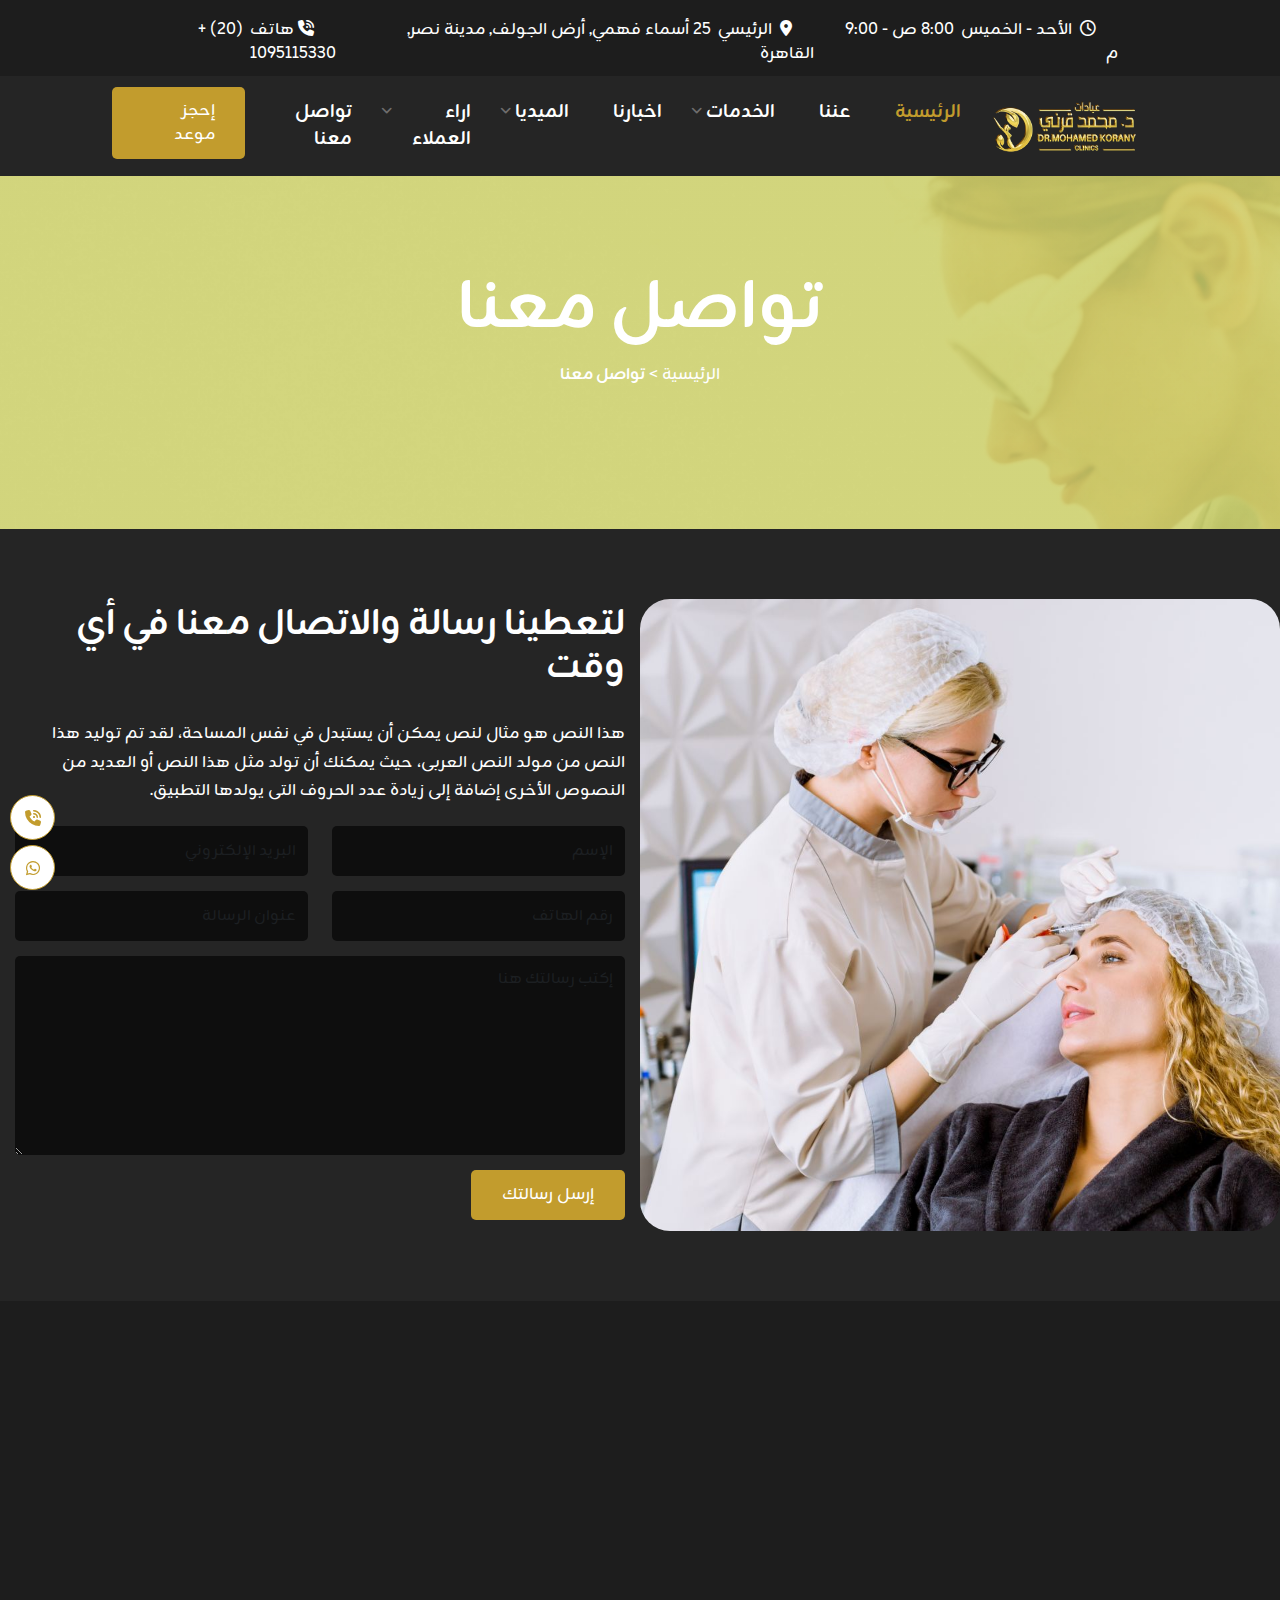
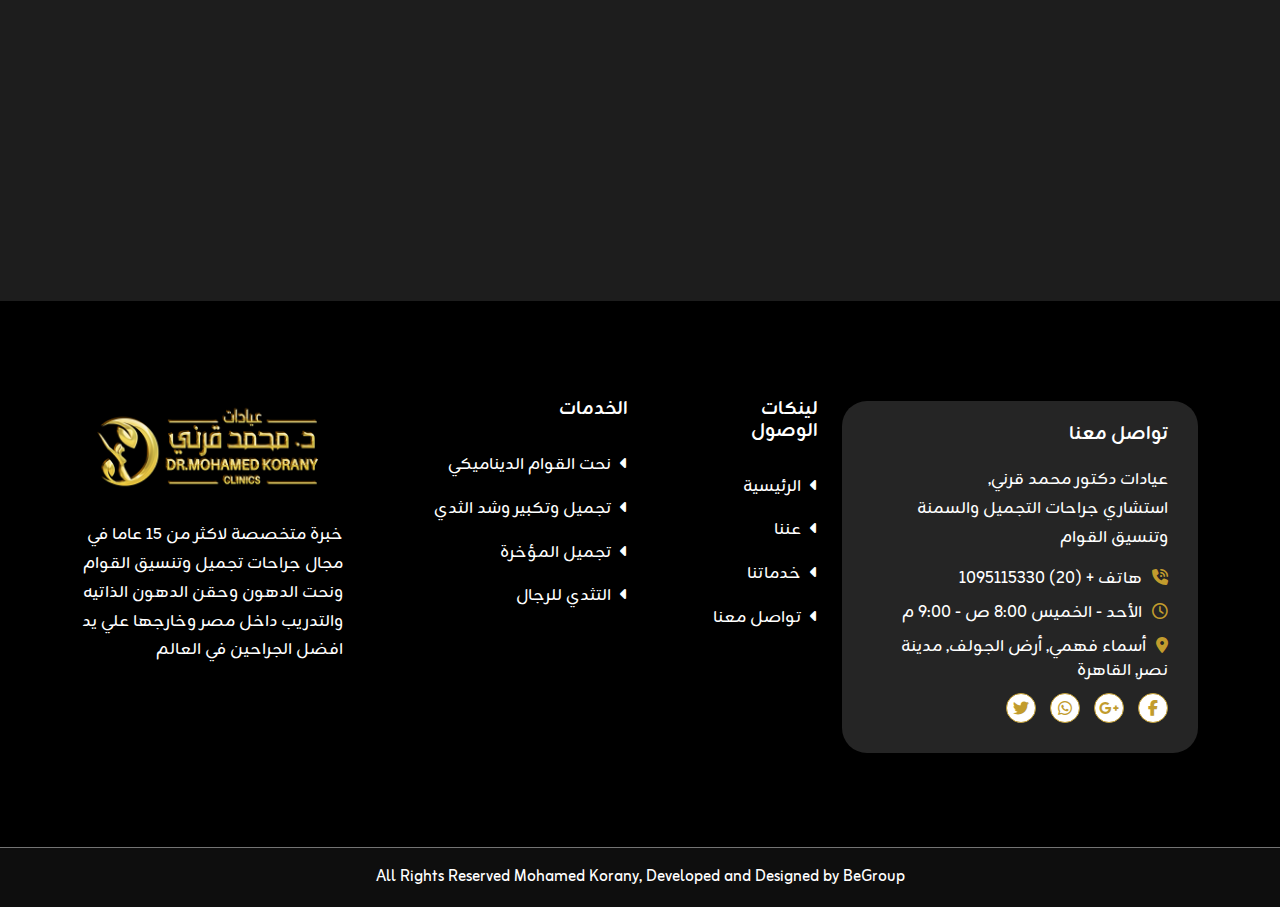
<file: contact.html>
<!DOCTYPE html>
<html lang="ar" dir="rtl">

<head>

  <meta charset="UTF-8">
  <meta name="viewport" content="width=device-width, initial-scale=1.0">

  <link rel="stylesheet" href="assets/css/bootstrap.min.css">
  <link rel="stylesheet" href="assets/css/font-awesome.min.css">
  <link rel="stylesheet" href="assets/css/fancybox.css">
  <link rel="stylesheet" href="assets/css/owl.carousel.min.css">
  <link rel="stylesheet" href="assets/css/owl.theme.default.min.css">
  <link rel="stylesheet" href="assets/css/meanmenu.css">
  <link rel="stylesheet" href="assets/css/jquery.nice-number.css">
  <link rel="stylesheet" href="assets/css/nice-select.css">
  <link rel="stylesheet" href="assets/css/progresscircle.css">
  <link rel="stylesheet" href="assets/css/style.css">
  <link rel="stylesheet" href="assets/css/responsive.css">

  <title>Mohamed Korany - Health Doctor & Medical Surgery</title>
  <link rel="icon" type="image/png" href="assets/images/logo.png">
</head>

<body>
  <!-- <===================================================================== header ===================================================================> -->
  <header class="home3-header c-header header-area">
    <div class="header-menu">
      <div class="top-menu-3 top-menu">
        <div class="container-fluid">
          <div class="row">
            <div class="col-12">
              <div class="right">
                <ul class="home1-top-menu-ul">
                  <li>
                    <span><i class="far fa-clock"></i> الأحد - الخميس</span>8:00 ص - 9:00 م
                  </li>
                  <li>
                    <span><i class="fas fa-map-marker-alt"></i> الرئيسي</span>25 أسماء فهمي, أرض الجولف, مدينة نصر,
                    القاهرة
                  </li>
                  <li>
                    <span><i class="fas fa-phone-volume"></i>هاتف</span><a href="tel:+201095115330" dir="ltr">+ (20)
                      1095115330
                    </a>
                  </li>
                </ul>
              </div>
            </div>
          </div>
        </div>
      </div>
      <div class="home3-sticky  sticky-menu bgcolor">
        <div class="navbar-area">

          <div class="container">
            <div class="tab-nab">
              <div class="mobile-nav">
                <a href="index.html" class="logo">
                  <img src="assets/images/logo.png" alt="image" width="120">
                </a>
              </div>
            </div>
          </div>

          <div class="main-nav">
            <div class="container-fluid">
              <nav class="navbar navbar-expand-md navbar-light m-auto">
                <a class="navbar-brand" href="index.html">
                  <img src="assets/images/logo.png" class="logo-one" alt="image" width="175">
                  <img src="assets/images/logo.png" class="logo-two" alt="image" width="175">
                </a>
                <div class="collapse navbar-collapse mean-menu align-items-center" id="navbarSupportedContent">

                  <ul class="navbar-nav nav-ul m-auto">
                    <li class="nav-item">
                      <a href="index.html" class="nav-link active">الرئيسية</a>
                    </li>
                    <li class="nav-item">
                      <a href="about.html" class="nav-link">عننا</a>
                    </li>
                    <li class="nav-item">
                      <a href="services.html" class="nav-link  menu-items">
                        <i class="fa fa-angle-down"></i>
                        الخدمات
                      </a>
                      <ul class="dropdown-menu">
                        <li class="nav-item">
                          <a href="service-details.html" class="nav-link">
                            نحت القوام الديناميكي
                          </a>
                        </li>
                        <li class="nav-item">
                          <a href="service-details.html" class="nav-link">
                            تجميل وتكبير وشد الثدي
                          </a>
                        </li>
                        <li class="nav-item">
                          <a href="service-details.html" class="nav-link">
                            تجميل المؤخرة
                          </a>
                        </li>
                        <li class="nav-item">
                          <a href="service-details.html" class="nav-link">
                            التثدي للرجال
                          </a>
                        </li>
                        <li class="nav-item">
                          <a href="service-details.html" class="nav-link">
                            نحت وشد البطن ورسم الخصر
                          </a>
                        </li>
                        <li class="nav-item">
                          <a href="service-details.html" class="nav-link">
                            تجميل وشد الذراعين والفخذين
                          </a>
                        </li>
                      </ul>
                    </li>
                    <li class="nav-item">
                      <a href="blogs.html" class="nav-link menu-items">اخبارنا</a>
                    </li>
                    <li class="nav-item">
                      <a href="#" class="nav-link  menu-items">
                        <i class="fa fa-angle-down"></i>
                        الميديا
                      </a>
                      <ul class="dropdown-menu">
                        <li class="nav-item">
                          <a href="gallery.html" class="nav-link">
                            معرض الصور
                          </a>
                        </li>
                        <li class="nav-item">
                          <a href="videos.html" class="nav-link">
                            الفيديوهات
                          </a>
                        </li>
                      </ul>
                    </li>
                    <li class="nav-item">
                      <a href="#" class="nav-link  menu-items">
                        <i class="fa fa-angle-down"></i>
                        اراء العملاء
                      </a>
                      <ul class="dropdown-menu">
                        <li class="nav-item">
                          <a href="customer-gallery.html" class="nav-link">
                            الصور
                          </a>
                        </li>
                        <li class="nav-item">
                          <a href="customer-videos.html" class="nav-link">
                            الفيديوهات
                          </a>
                        </li>
                      </ul>
                    </li>
                    <li class="nav-item">
                      <a href="contact.html" class="nav-link menu-items">تواصل معنا</a>
                    </li>

                  </ul>
                  <div class="right-menu">
                    <a href="contact.html" class="reactangle-blue-btn">إحجز موعد</a>
                  </div>
                </div>
              </nav>
            </div>
          </div>
        </div>
      </div>
    </div>
  </header>
  <!-- <===================================================================== header ===================================================================> -->

  <!-- <===================================================================== breadcrumb ===================================================================> -->
  <div class=" service-banner inner-page-banner-section">
    <div class="container">
      <div class="text-content">
        <h1>تواصل معنا</h1>
        <p>الرئيسية > <span>تواصل معنا</span></p>
      </div>
    </div>
  </div>
  <!-- <===================================================================== breadcrumb ===================================================================> -->

  <!-- <===================================================================== contact ===================================================================> -->
  <div class="home3-choose-us-section pt-70 pb-70">
    <div class="contact-section">
      <div class="top-portion">
        <div class="row align-items-center">
          <div class="col-lg-6 col-md-12 col-sm-12 col-12">
            <img src="assets/images/contact/contact-img1.jpg" alt="image">
          </div>
          <div class="col-lg-6 col-md-12 col-sm-12 col-12">
            <div class="upper-right-content">
              <h2 class="section-title">لتعطينا رسالة والاتصال معنا في أي وقت </h2>
              <p>
                هذا النص هو مثال لنص يمكن أن يستبدل في نفس المساحة، لقد تم توليد هذا النص من مولد النص العربى، حيث
                يمكنك أن تولد مثل هذا النص أو العديد من النصوص الأخرى إضافة إلى زيادة عدد الحروف التى يولدها التطبيق.
              </p>
              <form id="contactForm">
                <div class="row">
                  <div class="col-lg-6">
                    <div class="form-group">
                      <input type="text" name="name" id="name" class="form-control" placeholder="الإسم">
                    </div>
                  </div>
                  <div class="col-lg-6">
                    <div class="form-group">
                      <input type="email" name="email" id="email" class="form-control" placeholder="البريد الإلكتروني">
                    </div>
                  </div>
                  <div class="col-lg-6">
                    <div class="form-group">
                      <input type="text" name="phone_number" id="phone_number" placeholder="رقم الهاتف"
                        class="form-control input">
                    </div>
                  </div>
                  <div class="col-lg-6">
                    <div class="form-group">
                      <input type="text" name="msg_subject" id="msg_subject" class="form-control"
                        placeholder="عنوان الرسالة">
                    </div>
                  </div>
                  <div class="col-lg-12">
                    <div class="form-group">
                      <textarea name="message" class="form-control" id="message" cols="30" rows="8"
                        placeholder="إكتب رسالتك هنا"></textarea>
                    </div>
                  </div>

                  <div class="col-lg-12">
                    <button type="submit" class="btn reactangle-blue-btn">
                      إرسل رسالتك
                    </button>
                    <div class="clearfix"></div>
                  </div>
                </div>
              </form>
            </div>
          </div>
        </div>
      </div>
    </div>
  </div>
  <div class="google-map">
    <iframe class="map"
      src="https://www.google.com/maps/embed?pb=!1m18!1m12!1m3!1d3452.5082517525025!2d31.33768392460789!3d30.079627074905854!2m3!1f0!2f0!3f0!3m2!1i1024!2i768!4f13.1!3m3!1m2!1s0x14583f56556b43cd%3A0x37e9562f660dd619!2sBe%20Group!5e0!3m2!1sar!2seg!4v1721673350197!5m2!1sar!2seg"
      loading="lazy" referrerpolicy="no-referrer-when-downgrade"></iframe>
  </div>
  <!-- <===================================================================== contact ===================================================================> -->

  <!-- <===================================================================== floating buttons ===================================================================> -->
  <div class="floating-buttons">
    <a href="#">
      <i class="fas fa-phone-volume"></i>
    </a>
    <a href="#">
      <i class="fab fa-whatsapp"></i>
    </a>
  </div>
  <!-- <===================================================================== floating buttons ===================================================================> -->

  <!-- <===================================================================== footer ===================================================================> -->
  <footer class="home3-footer home1-footer pt-100 pb-100">
    <div class="container">
      <div class="row justify-content-center">
        <div class="col-lg-4 col-md-6 col-sm-12 col-12">
          <div class="first-col custom-card">
            <h5 class="card-title">تواصل معنا</h5>
            <p>
              عيادات دكتور محمد قرني,
              <br>
              استشاري جراحات التجميل والسمنة وتنسيق القوام
            </p>
            <ul>
              <li><i class="fas fa-phone-volume"></i>هاتف <a href="tel:+201095115330">+ (20) 1095115330</a></li>
              <li><i class="far fa-clock"></i>الأحد - الخميس 8:00 ص - 9:00 م</li>
              <li><i class="fas fa-map-marker-alt"></i>أسماء فهمي, أرض الجولف, مدينة نصر,
                القاهرة</li>
            </ul>
            <div class="social-icons">
              <a href="#"><i class="fab fa-facebook-f"></i></a>
              <a href="#"><i class="fab fa-google-plus-g"></i></a>
              <a href="#"><i class="fab fa-whatsapp"></i></a>
              <a href="#"><i class="fab fa-twitter"></i></a>
            </div>
          </div>
        </div>
        <div class="col-lg-2 col-md-3 col-sm-6 col-12">
          <div class="second-col">
            <h5 class="card-title">لينكات الوصول</h5>
            <p><a href="index.html"><i class="fas fa-caret-left"></i> الرئيسية</a></p>
            <p><a href="about.html"><i class="fas fa-caret-left"></i> عننا</a></p>
            <p><a href="services.html"><i class="fas fa-caret-left"></i> خدماتنا</a></p>
            <p><a href="contact.html"><i class="fas fa-caret-left"></i> تواصل معنا</a></p>
          </div>
        </div>
        <div class="col-lg-3 col-md-3 col-sm-6 col-12">
          <div class="third-col">
            <h5 class="card-title">الخدمات</h5>
            <p><a href="service-details.html"><i class="fas fa-caret-left"></i> نحت القوام الديناميكي</a></p>
            <p><a href="service-details.html"><i class="fas fa-caret-left"></i> تجميل وتكبير وشد الثدي</a></p>
            <p><a href="service-details.html"><i class="fas fa-caret-left"></i> تجميل المؤخرة</a></p>
            <p><a href="service-details.html"><i class="fas fa-caret-left"></i> التثدي للرجال</a></p>

          </div>
        </div>
        <div class="col-lg-3 col-md-6 col-sm-10 col-12">
          <div class="last-col">
            <div class="logo">
              <a href="index.html"><img src="assets/images/logo.png" alt="image"></a>
            </div>
            <p>
              خبرة متخصصة لاكثر من ١٥ عاما في مجال جراحات تجميل وتنسيق القوام ونحت الدهون وحقن الدهون الذاتيه والتدريب
              داخل مصر وخارجها علي يد افضل الجراحين في العالم
            </p>
          </div>
        </div>
      </div>
    </div>
  </footer>

  <div class="copyright-3 copyright text-center">
    <p>All Rights Reserved Mohamed Korany, Developed and Designed by <a href="#"> BeGroup</a>
    </p>
  </div>
  <!-- <===================================================================== footer ===================================================================> -->


  <div class="gotopbtn">
    <i class="fas fa-hand-point-up"></i>
  </div>


  <script src="assets/js/jquery.min.js"></script>
  <script src="assets/js/bootstrap.bundle.min.js"></script>
  <script src="assets/js/fancybox.js"></script>
  <script src="assets/js/feather.js"></script>
  <script src="assets/js/appear.min.js"></script>
  <script src="assets/js/odometer.min.js"></script>
  <script src="assets/js/progresscircle.js"></script>
  <script src="assets/js/jquery.nice-select.min.js"></script>
  <script src="assets/js/jquery.nice-number.js"></script>
  <script src="assets/js/jquery.countdown.min.js"></script>
  <script src="assets/js/owl.carousel.min.js"></script>
  <script src="assets/js/mean-menu.js"></script>
  <script src="assets/js/main.js"></script>
</body>


</html>
</file>
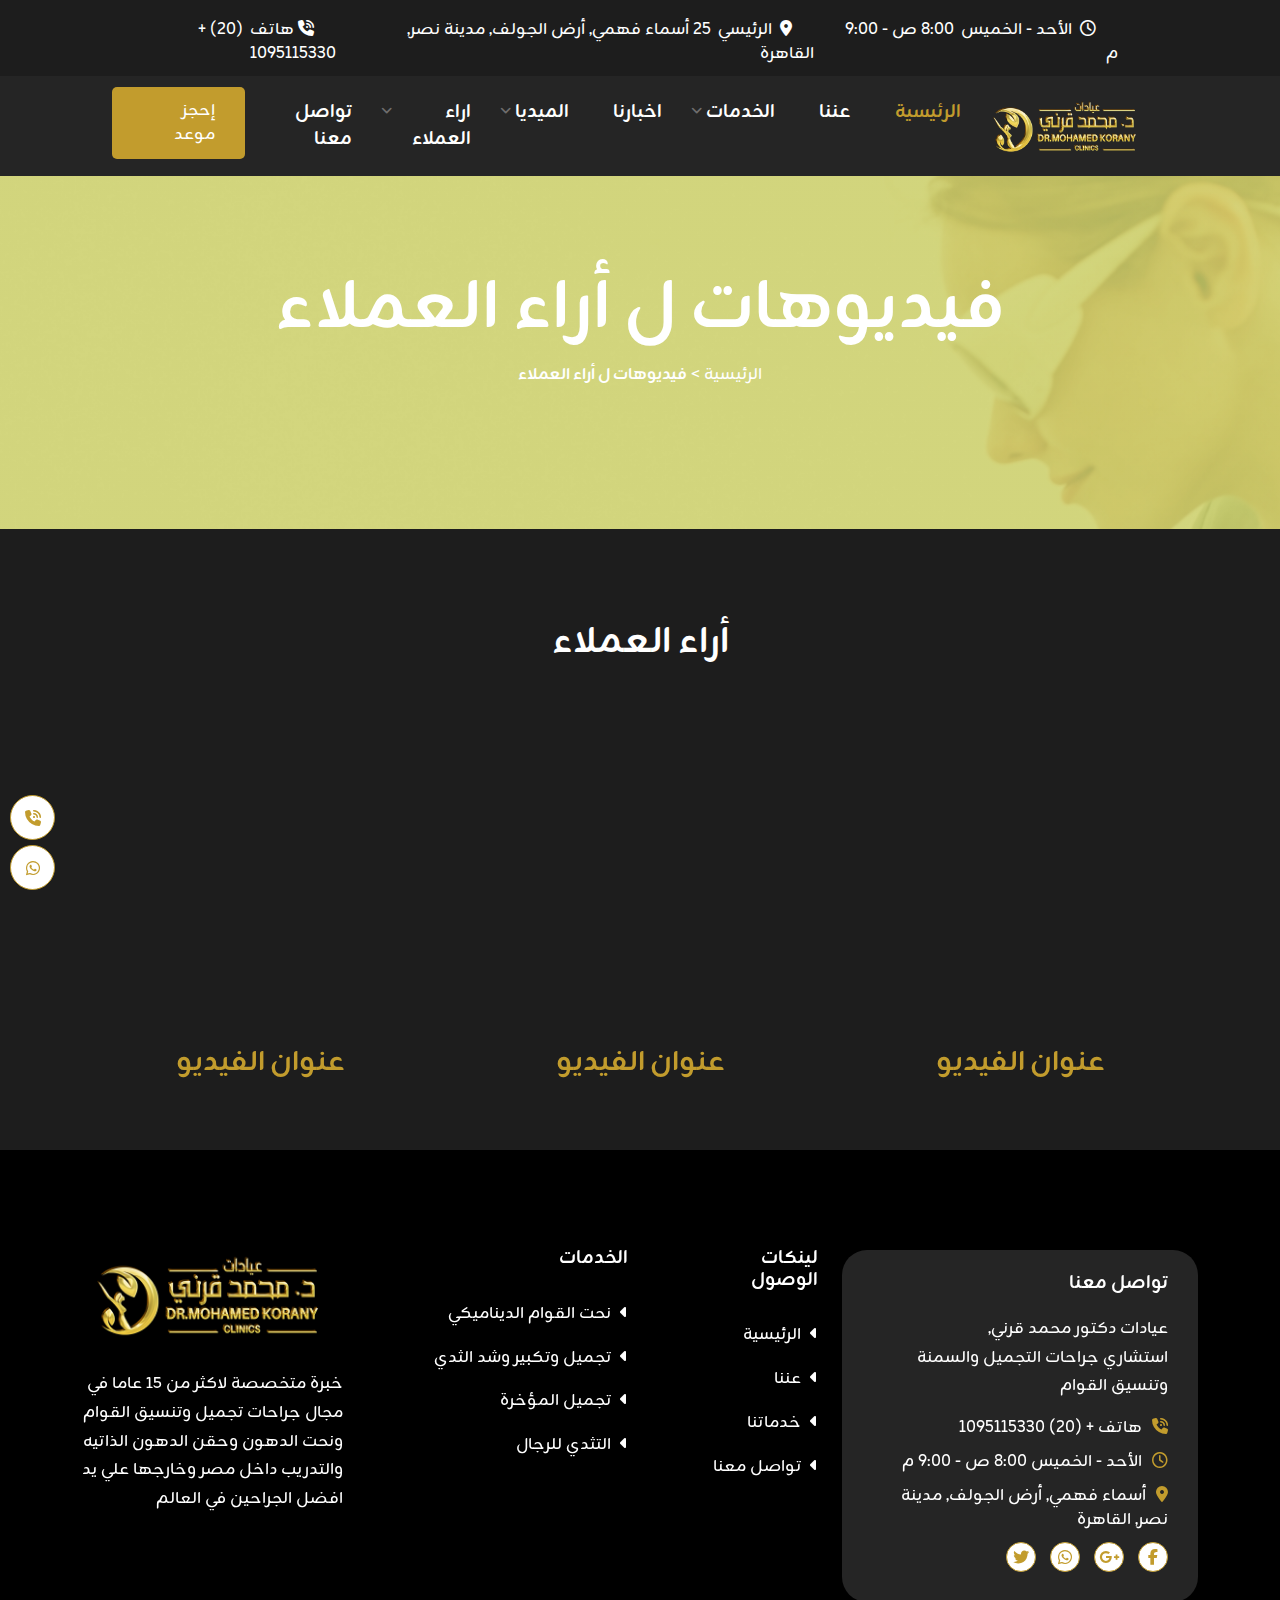
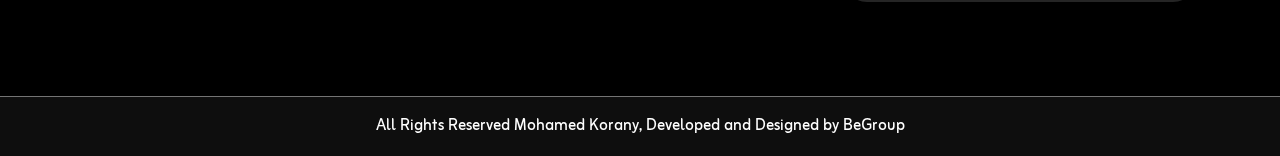
<file: customer-videos.html>
<!DOCTYPE html>
<html lang="ar" dir="rtl">

<head>

  <meta charset="UTF-8">
  <meta name="viewport" content="width=device-width, initial-scale=1.0">

  <link rel="stylesheet" href="assets/css/bootstrap.min.css">
  <link rel="stylesheet" href="assets/css/font-awesome.min.css">
  <link rel="stylesheet" href="assets/css/fancybox.css">
  <link rel="stylesheet" href="assets/css/owl.carousel.min.css">
  <link rel="stylesheet" href="assets/css/owl.theme.default.min.css">
  <link rel="stylesheet" href="assets/css/meanmenu.css">
  <link rel="stylesheet" href="assets/css/jquery.nice-number.css">
  <link rel="stylesheet" href="assets/css/nice-select.css">
  <link rel="stylesheet" href="assets/css/progresscircle.css">
  <link rel="stylesheet" href="assets/css/style.css">
  <link rel="stylesheet" href="assets/css/responsive.css">

  <title>Mohamed Korany - Health Doctor & Medical Surgery</title>
  <link rel="icon" type="image/png" href="assets/images/logo.png">
</head>

<body>
  <!-- <===================================================================== header ===================================================================> -->
  <header class="home3-header c-header header-area">
    <div class="header-menu">
      <div class="top-menu-3 top-menu">
        <div class="container-fluid">
          <div class="row">
            <div class="col-12">
              <div class="right">
                <ul class="home1-top-menu-ul">
                  <li>
                    <span><i class="far fa-clock"></i> الأحد - الخميس</span>8:00 ص - 9:00 م
                  </li>
                  <li>
                    <span><i class="fas fa-map-marker-alt"></i> الرئيسي</span>25 أسماء فهمي, أرض الجولف, مدينة نصر,
                    القاهرة
                  </li>
                  <li>
                    <span><i class="fas fa-phone-volume"></i>هاتف</span><a href="tel:+201095115330" dir="ltr">+ (20)
                      1095115330
                    </a>
                  </li>
                </ul>
              </div>
            </div>
          </div>
        </div>
      </div>
      <div class="home3-sticky  sticky-menu bgcolor">
        <div class="navbar-area">

          <div class="container">
            <div class="tab-nab">
              <div class="mobile-nav">
                <a href="index.html" class="logo">
                  <img src="assets/images/logo.png" alt="image" width="120">
                </a>
              </div>
            </div>
          </div>

          <div class="main-nav">
            <div class="container-fluid">
              <nav class="navbar navbar-expand-md navbar-light m-auto">
                <a class="navbar-brand" href="index.html">
                  <img src="assets/images/logo.png" class="logo-one" alt="image" width="175">
                  <img src="assets/images/logo.png" class="logo-two" alt="image" width="175">
                </a>
                <div class="collapse navbar-collapse mean-menu align-items-center" id="navbarSupportedContent">

                  <ul class="navbar-nav nav-ul m-auto">
                    <li class="nav-item">
                      <a href="index.html" class="nav-link active">الرئيسية</a>
                    </li>
                    <li class="nav-item">
                      <a href="about.html" class="nav-link">عننا</a>
                    </li>
                    <li class="nav-item">
                      <a href="services.html" class="nav-link  menu-items">
                        <i class="fa fa-angle-down"></i>
                        الخدمات
                      </a>
                      <ul class="dropdown-menu">
                        <li class="nav-item">
                          <a href="service-details.html" class="nav-link">
                            نحت القوام الديناميكي
                          </a>
                        </li>
                        <li class="nav-item">
                          <a href="service-details.html" class="nav-link">
                            تجميل وتكبير وشد الثدي
                          </a>
                        </li>
                        <li class="nav-item">
                          <a href="service-details.html" class="nav-link">
                            تجميل المؤخرة
                          </a>
                        </li>
                        <li class="nav-item">
                          <a href="service-details.html" class="nav-link">
                            التثدي للرجال
                          </a>
                        </li>
                        <li class="nav-item">
                          <a href="service-details.html" class="nav-link">
                            نحت وشد البطن ورسم الخصر
                          </a>
                        </li>
                        <li class="nav-item">
                          <a href="service-details.html" class="nav-link">
                            تجميل وشد الذراعين والفخذين
                          </a>
                        </li>
                      </ul>
                    </li>
                    <li class="nav-item">
                      <a href="blogs.html" class="nav-link menu-items">اخبارنا</a>
                    </li>
                    <li class="nav-item">
                      <a href="#" class="nav-link  menu-items">
                        <i class="fa fa-angle-down"></i>
                        الميديا
                      </a>
                      <ul class="dropdown-menu">
                        <li class="nav-item">
                          <a href="gallery.html" class="nav-link">
                            معرض الصور
                          </a>
                        </li>
                        <li class="nav-item">
                          <a href="videos.html" class="nav-link">
                            الفيديوهات
                          </a>
                        </li>
                      </ul>
                    </li>
                    <li class="nav-item">
                      <a href="#" class="nav-link  menu-items">
                        <i class="fa fa-angle-down"></i>
                        اراء العملاء
                      </a>
                      <ul class="dropdown-menu">
                        <li class="nav-item">
                          <a href="customer-gallery.html" class="nav-link">
                            الصور
                          </a>
                        </li>
                        <li class="nav-item">
                          <a href="customer-videos.html" class="nav-link">
                            الفيديوهات
                          </a>
                        </li>
                      </ul>
                    </li>
                    <li class="nav-item">
                      <a href="contact.html" class="nav-link menu-items">تواصل معنا</a>
                    </li>

                  </ul>
                  <div class="right-menu">
                    <a href="contact.html" class="reactangle-blue-btn">إحجز موعد</a>
                  </div>
                </div>
              </nav>
            </div>
          </div>
        </div>
      </div>
    </div>
  </header>
  <!-- <===================================================================== header ===================================================================> -->

  <!-- <===================================================================== breadcrumb ===================================================================> -->
  <div class=" service-banner inner-page-banner-section">
    <div class="container">
      <div class="text-content">
        <h1>فيديوهات ل أراء العملاء</h1>
        <p>الرئيسية > <span>فيديوهات ل أراء العملاء</span></p>
      </div>
    </div>
  </div>
  <!-- <===================================================================== breadcrumb ===================================================================> -->

  <!-- <===================================================================== Gallery ===================================================================> -->
  <div class="doctors-section home1-team-section pt-100 pb-70">
    <div class="container">
      <div class="top-section pb-50 text-center">
        <h2 class="section-title">أراء العملاء</h2>
      </div>
      <div class="row">
        <div class="col-lg-4 col-md-6 col-sm-6 col-12">
          <iframe width="100%" height="315"
            src="https://www.youtube.com/embed/F3c0AcfPwdg?si=UFlyiDYyTo7UOV_i&amp;controls=0"
            title="YouTube video player" frameborder="0"
            allow="accelerometer; autoplay; clipboard-write; encrypted-media; gyroscope; picture-in-picture; web-share"
            referrerpolicy="strict-origin-when-cross-origin" allowfullscreen style="border-radius: 15px;"></iframe>
          <h3 class="main-text text-center mt-2">
            عنوان الفيديو
          </h3>
        </div>
        <div class="col-lg-4 col-md-6 col-sm-6 col-12">
          <iframe width="100%" height="315"
            src="https://www.youtube.com/embed/F3c0AcfPwdg?si=UFlyiDYyTo7UOV_i&amp;controls=0"
            title="YouTube video player" frameborder="0"
            allow="accelerometer; autoplay; clipboard-write; encrypted-media; gyroscope; picture-in-picture; web-share"
            referrerpolicy="strict-origin-when-cross-origin" allowfullscreen style="border-radius: 15px;"></iframe>
          <h3 class="main-text text-center mt-2">
            عنوان الفيديو
          </h3>
        </div>
        <div class="col-lg-4 col-md-6 col-sm-6 col-12">
          <iframe width="100%" height="315"
            src="https://www.youtube.com/embed/F3c0AcfPwdg?si=UFlyiDYyTo7UOV_i&amp;controls=0"
            title="YouTube video player" frameborder="0"
            allow="accelerometer; autoplay; clipboard-write; encrypted-media; gyroscope; picture-in-picture; web-share"
            referrerpolicy="strict-origin-when-cross-origin" allowfullscreen style="border-radius: 15px;"></iframe>
          <h3 class="main-text text-center mt-2">
            عنوان الفيديو
          </h3>
        </div>
      </div>
    </div>
  </div>
  </div>

  <!-- <===================================================================== Gallery ===================================================================> -->

  <!-- <===================================================================== floating buttons ===================================================================> -->
  <div class="floating-buttons">
    <a href="#">
      <i class="fas fa-phone-volume"></i>
    </a>
    <a href="#">
      <i class="fab fa-whatsapp"></i>
    </a>
  </div>
  <!-- <===================================================================== floating buttons ===================================================================> -->

  <!-- <===================================================================== footer ===================================================================> -->
  <footer class="home3-footer home1-footer pt-100 pb-100">
    <div class="container">
      <div class="row justify-content-center">
        <div class="col-lg-4 col-md-6 col-sm-12 col-12">
          <div class="first-col custom-card">
            <h5 class="card-title">تواصل معنا</h5>
            <p>
              عيادات دكتور محمد قرني,
              <br>
              استشاري جراحات التجميل والسمنة وتنسيق القوام
            </p>
            <ul>
              <li><i class="fas fa-phone-volume"></i>هاتف <a href="tel:+201095115330">+ (20) 1095115330</a></li>
              <li><i class="far fa-clock"></i>الأحد - الخميس 8:00 ص - 9:00 م</li>
              <li><i class="fas fa-map-marker-alt"></i>أسماء فهمي, أرض الجولف, مدينة نصر,
                القاهرة</li>
            </ul>
            <div class="social-icons">
              <a href="#"><i class="fab fa-facebook-f"></i></a>
              <a href="#"><i class="fab fa-google-plus-g"></i></a>
              <a href="#"><i class="fab fa-whatsapp"></i></a>
              <a href="#"><i class="fab fa-twitter"></i></a>
            </div>
          </div>
        </div>
        <div class="col-lg-2 col-md-3 col-sm-6 col-12">
          <div class="second-col">
            <h5 class="card-title">لينكات الوصول</h5>
            <p><a href="index.html"><i class="fas fa-caret-left"></i> الرئيسية</a></p>
            <p><a href="about.html"><i class="fas fa-caret-left"></i> عننا</a></p>
            <p><a href="services.html"><i class="fas fa-caret-left"></i> خدماتنا</a></p>
            <p><a href="contact.html"><i class="fas fa-caret-left"></i> تواصل معنا</a></p>
          </div>
        </div>
        <div class="col-lg-3 col-md-3 col-sm-6 col-12">
          <div class="third-col">
            <h5 class="card-title">الخدمات</h5>
            <p><a href="service-details.html"><i class="fas fa-caret-left"></i> نحت القوام الديناميكي</a></p>
            <p><a href="service-details.html"><i class="fas fa-caret-left"></i> تجميل وتكبير وشد الثدي</a></p>
            <p><a href="service-details.html"><i class="fas fa-caret-left"></i> تجميل المؤخرة</a></p>
            <p><a href="service-details.html"><i class="fas fa-caret-left"></i> التثدي للرجال</a></p>

          </div>
        </div>
        <div class="col-lg-3 col-md-6 col-sm-10 col-12">
          <div class="last-col">
            <div class="logo">
              <a href="index.html"><img src="assets/images/logo.png" alt="image"></a>
            </div>
            <p>
              خبرة متخصصة لاكثر من ١٥ عاما في مجال جراحات تجميل وتنسيق القوام ونحت الدهون وحقن الدهون الذاتيه والتدريب
              داخل مصر وخارجها علي يد افضل الجراحين في العالم
            </p>
          </div>
        </div>
      </div>
    </div>
  </footer>

  <div class="copyright-3 copyright text-center">
    <p>All Rights Reserved Mohamed Korany, Developed and Designed by <a href="#"> BeGroup</a>
    </p>
  </div>
  <!-- <===================================================================== footer ===================================================================> -->


  <div class="gotopbtn">
    <i class="fas fa-hand-point-up"></i>
  </div>


  <script src="assets/js/jquery.min.js"></script>
  <script src="assets/js/bootstrap.bundle.min.js"></script>
  <script src="assets/js/fancybox.js"></script>
  <script src="assets/js/feather.js"></script>
  <script src="assets/js/appear.min.js"></script>
  <script src="assets/js/odometer.min.js"></script>
  <script src="assets/js/progresscircle.js"></script>
  <script src="assets/js/jquery.nice-select.min.js"></script>
  <script src="assets/js/jquery.nice-number.js"></script>
  <script src="assets/js/jquery.countdown.min.js"></script>
  <script src="assets/js/owl.carousel.min.js"></script>
  <script src="assets/js/mean-menu.js"></script>
  <script src="assets/js/main.js"></script>
</body>


</html>
</file>
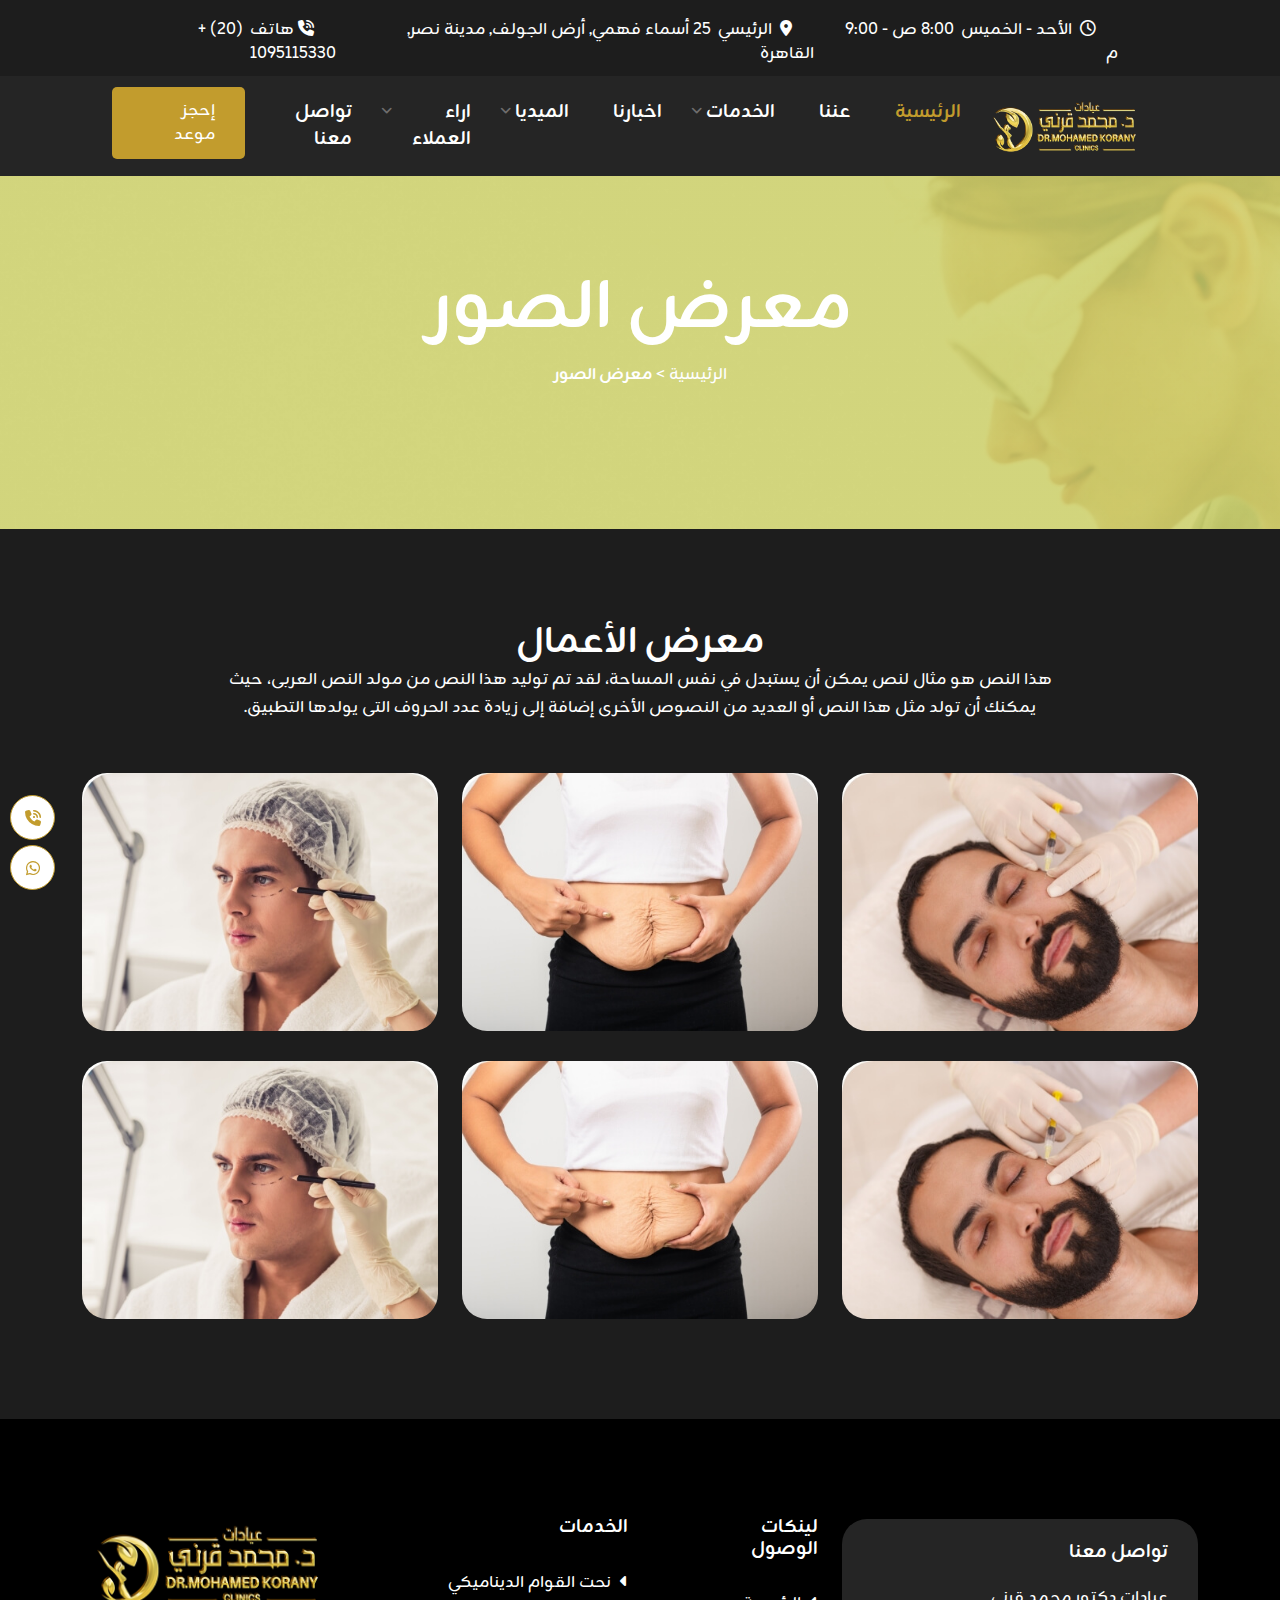
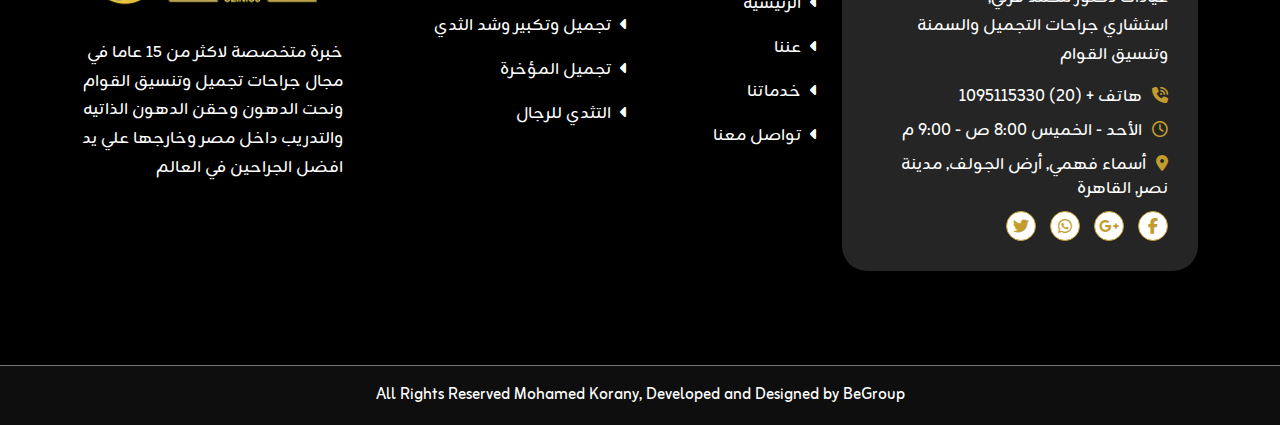
<file: gallery-images.html>
<!DOCTYPE html>
<html lang="ar" dir="rtl">

<head>

  <meta charset="UTF-8">
  <meta name="viewport" content="width=device-width, initial-scale=1.0">

  <link rel="stylesheet" href="assets/css/bootstrap.min.css">
  <link rel="stylesheet" href="assets/css/font-awesome.min.css">
  <link rel="stylesheet" href="assets/css/fancybox.css">
  <link rel="stylesheet" href="assets/css/owl.carousel.min.css">
  <link rel="stylesheet" href="assets/css/owl.theme.default.min.css">
  <link rel="stylesheet" href="assets/css/meanmenu.css">
  <link rel="stylesheet" href="assets/css/jquery.nice-number.css">
  <link rel="stylesheet" href="assets/css/nice-select.css">
  <link rel="stylesheet" href="assets/css/progresscircle.css">
  <link rel="stylesheet" href="assets/css/style.css">
  <link rel="stylesheet" href="assets/css/responsive.css">

  <title>Mohamed Korany - Health Doctor & Medical Surgery</title>
  <link rel="icon" type="image/png" href="assets/images/logo.png">
</head>

<body>
  <!-- <===================================================================== header ===================================================================> -->
  <header class="home3-header c-header header-area">
    <div class="header-menu">
      <div class="top-menu-3 top-menu">
        <div class="container-fluid">
          <div class="row">
            <div class="col-12">
              <div class="right">
                <ul class="home1-top-menu-ul">
                  <li>
                    <span><i class="far fa-clock"></i> الأحد - الخميس</span>8:00 ص - 9:00 م
                  </li>
                  <li>
                    <span><i class="fas fa-map-marker-alt"></i> الرئيسي</span>25 أسماء فهمي, أرض الجولف, مدينة نصر,
                    القاهرة
                  </li>
                  <li>
                    <span><i class="fas fa-phone-volume"></i>هاتف</span><a href="tel:+201095115330" dir="ltr">+ (20)
                      1095115330
                    </a>
                  </li>
                </ul>
              </div>
            </div>
          </div>
        </div>
      </div>
      <div class="home3-sticky  sticky-menu bgcolor">
        <div class="navbar-area">

          <div class="container">
            <div class="tab-nab">
              <div class="mobile-nav">
                <a href="index.html" class="logo">
                  <img src="assets/images/logo.png" alt="image" width="120">
                </a>
              </div>
            </div>
          </div>

          <div class="main-nav">
            <div class="container-fluid">
              <nav class="navbar navbar-expand-md navbar-light m-auto">
                <a class="navbar-brand" href="index.html">
                  <img src="assets/images/logo.png" class="logo-one" alt="image" width="175">
                  <img src="assets/images/logo.png" class="logo-two" alt="image" width="175">
                </a>
                <div class="collapse navbar-collapse mean-menu align-items-center" id="navbarSupportedContent">

                  <ul class="navbar-nav nav-ul m-auto">
                    <li class="nav-item">
                      <a href="index.html" class="nav-link active">الرئيسية</a>
                    </li>
                    <li class="nav-item">
                      <a href="about.html" class="nav-link">عننا</a>
                    </li>
                    <li class="nav-item">
                      <a href="services.html" class="nav-link  menu-items">
                        <i class="fa fa-angle-down"></i>
                        الخدمات
                      </a>
                      <ul class="dropdown-menu">
                        <li class="nav-item">
                          <a href="service-details.html" class="nav-link">
                            نحت القوام الديناميكي
                          </a>
                        </li>
                        <li class="nav-item">
                          <a href="service-details.html" class="nav-link">
                            تجميل وتكبير وشد الثدي
                          </a>
                        </li>
                        <li class="nav-item">
                          <a href="service-details.html" class="nav-link">
                            تجميل المؤخرة
                          </a>
                        </li>
                        <li class="nav-item">
                          <a href="service-details.html" class="nav-link">
                            التثدي للرجال
                          </a>
                        </li>
                        <li class="nav-item">
                          <a href="service-details.html" class="nav-link">
                            نحت وشد البطن ورسم الخصر
                          </a>
                        </li>
                        <li class="nav-item">
                          <a href="service-details.html" class="nav-link">
                            تجميل وشد الذراعين والفخذين
                          </a>
                        </li>
                      </ul>
                    </li>
                    <li class="nav-item">
                      <a href="blogs.html" class="nav-link menu-items">اخبارنا</a>
                    </li>
                    <li class="nav-item">
                      <a href="#" class="nav-link  menu-items">
                        <i class="fa fa-angle-down"></i>
                        الميديا
                      </a>
                      <ul class="dropdown-menu">
                        <li class="nav-item">
                          <a href="gallery.html" class="nav-link">
                            معرض الصور
                          </a>
                        </li>
                        <li class="nav-item">
                          <a href="videos.html" class="nav-link">
                            الفيديوهات
                          </a>
                        </li>
                      </ul>
                    </li>
                    <li class="nav-item">
                      <a href="#" class="nav-link  menu-items">
                        <i class="fa fa-angle-down"></i>
                        اراء العملاء
                      </a>
                      <ul class="dropdown-menu">
                        <li class="nav-item">
                          <a href="customer-gallery.html" class="nav-link">
                            الصور
                          </a>
                        </li>
                        <li class="nav-item">
                          <a href="customer-videos.html" class="nav-link">
                            الفيديوهات
                          </a>
                        </li>
                      </ul>
                    </li>
                    <li class="nav-item">
                      <a href="contact.html" class="nav-link menu-items">تواصل معنا</a>
                    </li>

                  </ul>
                  <div class="right-menu">
                    <a href="contact.html" class="reactangle-blue-btn">إحجز موعد</a>
                  </div>
                </div>
              </nav>
            </div>
          </div>
        </div>
      </div>
    </div>
  </header>
  <!-- <===================================================================== header ===================================================================> -->

  <!-- <===================================================================== breadcrumb ===================================================================> -->
  <div class=" service-banner inner-page-banner-section">
    <div class="container">
      <div class="text-content">
        <h1>معرض الصور</h1>
        <p>الرئيسية > <span>معرض الصور</span></p>
      </div>
    </div>
  </div>
  <!-- <===================================================================== breadcrumb ===================================================================> -->

  <!-- <===================================================================== Gallery ===================================================================> -->
  <div class="doctors-section home1-team-section pt-100 pb-70">
    <div class="container">
      <div class="top-section pb-50 text-center">
        <h2 class="section-title">معرض الأعمال</h2>

        <p class="text-center">
          هذا النص هو مثال لنص يمكن أن يستبدل في نفس المساحة، لقد تم توليد هذا النص من مولد النص العربى، حيث
          <br>
          يمكنك أن تولد مثل هذا النص أو العديد من النصوص الأخرى إضافة إلى زيادة عدد الحروف التى يولدها التطبيق.
        </p>

      </div>
      <div class="row">
        <div class="col-lg-4 col-md-6 col-sm-6 col-12">
          <div class="custom-card">
            <div class="team-image main-image">
              <img src="assets/images/service-section/service-img6.jpg" alt="image">
            </div>
            <div class="overlay-card text-center">
              <div class="texts">
                <h5 class="card-title">
                  <a href="assets/images/service-section/service-img6.jpg" data-fancybox="gallery-0">
                    <i class="fas fa-search"></i>
                  </a>
                </h5>
              </div>
            </div>
          </div>
        </div>
        <div class="col-lg-4 col-md-6 col-sm-6 col-12">
          <div class="custom-card">
            <div class="team-image main-image">
              <img src="assets/images/service-section/service-img10.jpg" alt="image">
            </div>
            <div class="overlay-card text-center">
              <div class="texts">
                <h5 class="card-title">
                  <a href="assets/images/service-section/service-img10.jpg" data-fancybox="gallery-0">
                    <i class="fas fa-search"></i>
                  </a>
                </h5>
              </div>
            </div>
          </div>

        </div>
        <div class="col-lg-4 col-md-6 col-sm-6 col-12">
          <div class="custom-card">
            <div class="team-image main-image">
              <img src="assets/images/service-section/service-img12.jpg" alt="image">
            </div>
            <div class="overlay-card text-center">
              <div class="texts">
                <h5 class="card-title">
                  <a href="assets/images/service-section/service-img12.jpg" data-fancybox="gallery-0">
                    <i class="fas fa-search"></i>
                  </a>
                </h5>
              </div>
            </div>
          </div>

        </div>
        <div class="col-lg-4 col-md-6 col-sm-6 col-12">
          <div class="custom-card">
            <div class="team-image main-image">
              <img src="assets/images/service-section/service-img6.jpg" alt="image">
            </div>
            <div class="overlay-card text-center">
              <div class="texts">
                <h5 class="card-title">
                  <a href="assets/images/service-section/service-img6.jpg" data-fancybox="gallery-0">
                    <i class="fas fa-search"></i>
                  </a>
                </h5>
              </div>
            </div>
          </div>
        </div>
        <div class="col-lg-4 col-md-6 col-sm-6 col-12">
          <div class="custom-card">
            <div class="team-image main-image">
              <img src="assets/images/service-section/service-img10.jpg" alt="image">
            </div>
            <div class="overlay-card text-center">
              <div class="texts">
                <h5 class="card-title">
                  <a href="assets/images/service-section/service-img10.jpg" data-fancybox="gallery-0">
                    <i class="fas fa-search"></i>
                  </a>
                </h5>
              </div>
            </div>
          </div>

        </div>
        <div class="col-lg-4 col-md-6 col-sm-6 col-12">
          <div class="custom-card">
            <div class="team-image main-image">
              <img src="assets/images/service-section/service-img12.jpg" alt="image">
            </div>
            <div class="overlay-card text-center">
              <div class="texts">
                <h5 class="card-title">
                  <a href="assets/images/service-section/service-img12.jpg" data-fancybox="gallery-0">
                    <i class="fas fa-search"></i>
                  </a>
                </h5>
              </div>
            </div>
          </div>

        </div>
      </div>
    </div>
  </div>

  <!-- <===================================================================== Gallery ===================================================================> -->

  <!-- <===================================================================== floating buttons ===================================================================> -->
  <div class="floating-buttons">
    <a href="#">
      <i class="fas fa-phone-volume"></i>
    </a>
    <a href="#">
      <i class="fab fa-whatsapp"></i>
    </a>
  </div>
  <!-- <===================================================================== floating buttons ===================================================================> -->

  <!-- <===================================================================== footer ===================================================================> -->
  <footer class="home3-footer home1-footer pt-100 pb-100">
    <div class="container">
      <div class="row justify-content-center">
        <div class="col-lg-4 col-md-6 col-sm-12 col-12">
          <div class="first-col custom-card">
            <h5 class="card-title">تواصل معنا</h5>
            <p>
              عيادات دكتور محمد قرني,
              <br>
              استشاري جراحات التجميل والسمنة وتنسيق القوام
            </p>
            <ul>
              <li><i class="fas fa-phone-volume"></i>هاتف <a href="tel:+201095115330">+ (20) 1095115330</a></li>
              <li><i class="far fa-clock"></i>الأحد - الخميس 8:00 ص - 9:00 م</li>
              <li><i class="fas fa-map-marker-alt"></i>أسماء فهمي, أرض الجولف, مدينة نصر,
                القاهرة</li>
            </ul>
            <div class="social-icons">
              <a href="#"><i class="fab fa-facebook-f"></i></a>
              <a href="#"><i class="fab fa-google-plus-g"></i></a>
              <a href="#"><i class="fab fa-whatsapp"></i></a>
              <a href="#"><i class="fab fa-twitter"></i></a>
            </div>
          </div>
        </div>
        <div class="col-lg-2 col-md-3 col-sm-6 col-12">
          <div class="second-col">
            <h5 class="card-title">لينكات الوصول</h5>
            <p><a href="index.html"><i class="fas fa-caret-left"></i> الرئيسية</a></p>
            <p><a href="about.html"><i class="fas fa-caret-left"></i> عننا</a></p>
            <p><a href="services.html"><i class="fas fa-caret-left"></i> خدماتنا</a></p>
            <p><a href="contact.html"><i class="fas fa-caret-left"></i> تواصل معنا</a></p>
          </div>
        </div>
        <div class="col-lg-3 col-md-3 col-sm-6 col-12">
          <div class="third-col">
            <h5 class="card-title">الخدمات</h5>
            <p><a href="service-details.html"><i class="fas fa-caret-left"></i> نحت القوام الديناميكي</a></p>
            <p><a href="service-details.html"><i class="fas fa-caret-left"></i> تجميل وتكبير وشد الثدي</a></p>
            <p><a href="service-details.html"><i class="fas fa-caret-left"></i> تجميل المؤخرة</a></p>
            <p><a href="service-details.html"><i class="fas fa-caret-left"></i> التثدي للرجال</a></p>

          </div>
        </div>
        <div class="col-lg-3 col-md-6 col-sm-10 col-12">
          <div class="last-col">
            <div class="logo">
              <a href="index.html"><img src="assets/images/logo.png" alt="image"></a>
            </div>
            <p>
              خبرة متخصصة لاكثر من ١٥ عاما في مجال جراحات تجميل وتنسيق القوام ونحت الدهون وحقن الدهون الذاتيه والتدريب
              داخل مصر وخارجها علي يد افضل الجراحين في العالم
            </p>
          </div>
        </div>
      </div>
    </div>
  </footer>

  <div class="copyright-3 copyright text-center">
    <p>All Rights Reserved Mohamed Korany, Developed and Designed by <a href="#"> BeGroup</a>
    </p>
  </div>
  <!-- <===================================================================== footer ===================================================================> -->


  <div class="gotopbtn">
    <i class="fas fa-hand-point-up"></i>
  </div>


  <script src="assets/js/jquery.min.js"></script>
  <script src="assets/js/bootstrap.bundle.min.js"></script>
  <script src="assets/js/fancybox.js"></script>
  <script src="assets/js/feather.js"></script>
  <script src="assets/js/appear.min.js"></script>
  <script src="assets/js/odometer.min.js"></script>
  <script src="assets/js/progresscircle.js"></script>
  <script src="assets/js/jquery.nice-select.min.js"></script>
  <script src="assets/js/jquery.nice-number.js"></script>
  <script src="assets/js/jquery.countdown.min.js"></script>
  <script src="assets/js/owl.carousel.min.js"></script>
  <script src="assets/js/mean-menu.js"></script>
  <script src="assets/js/main.js"></script>
</body>


</html>
</file>
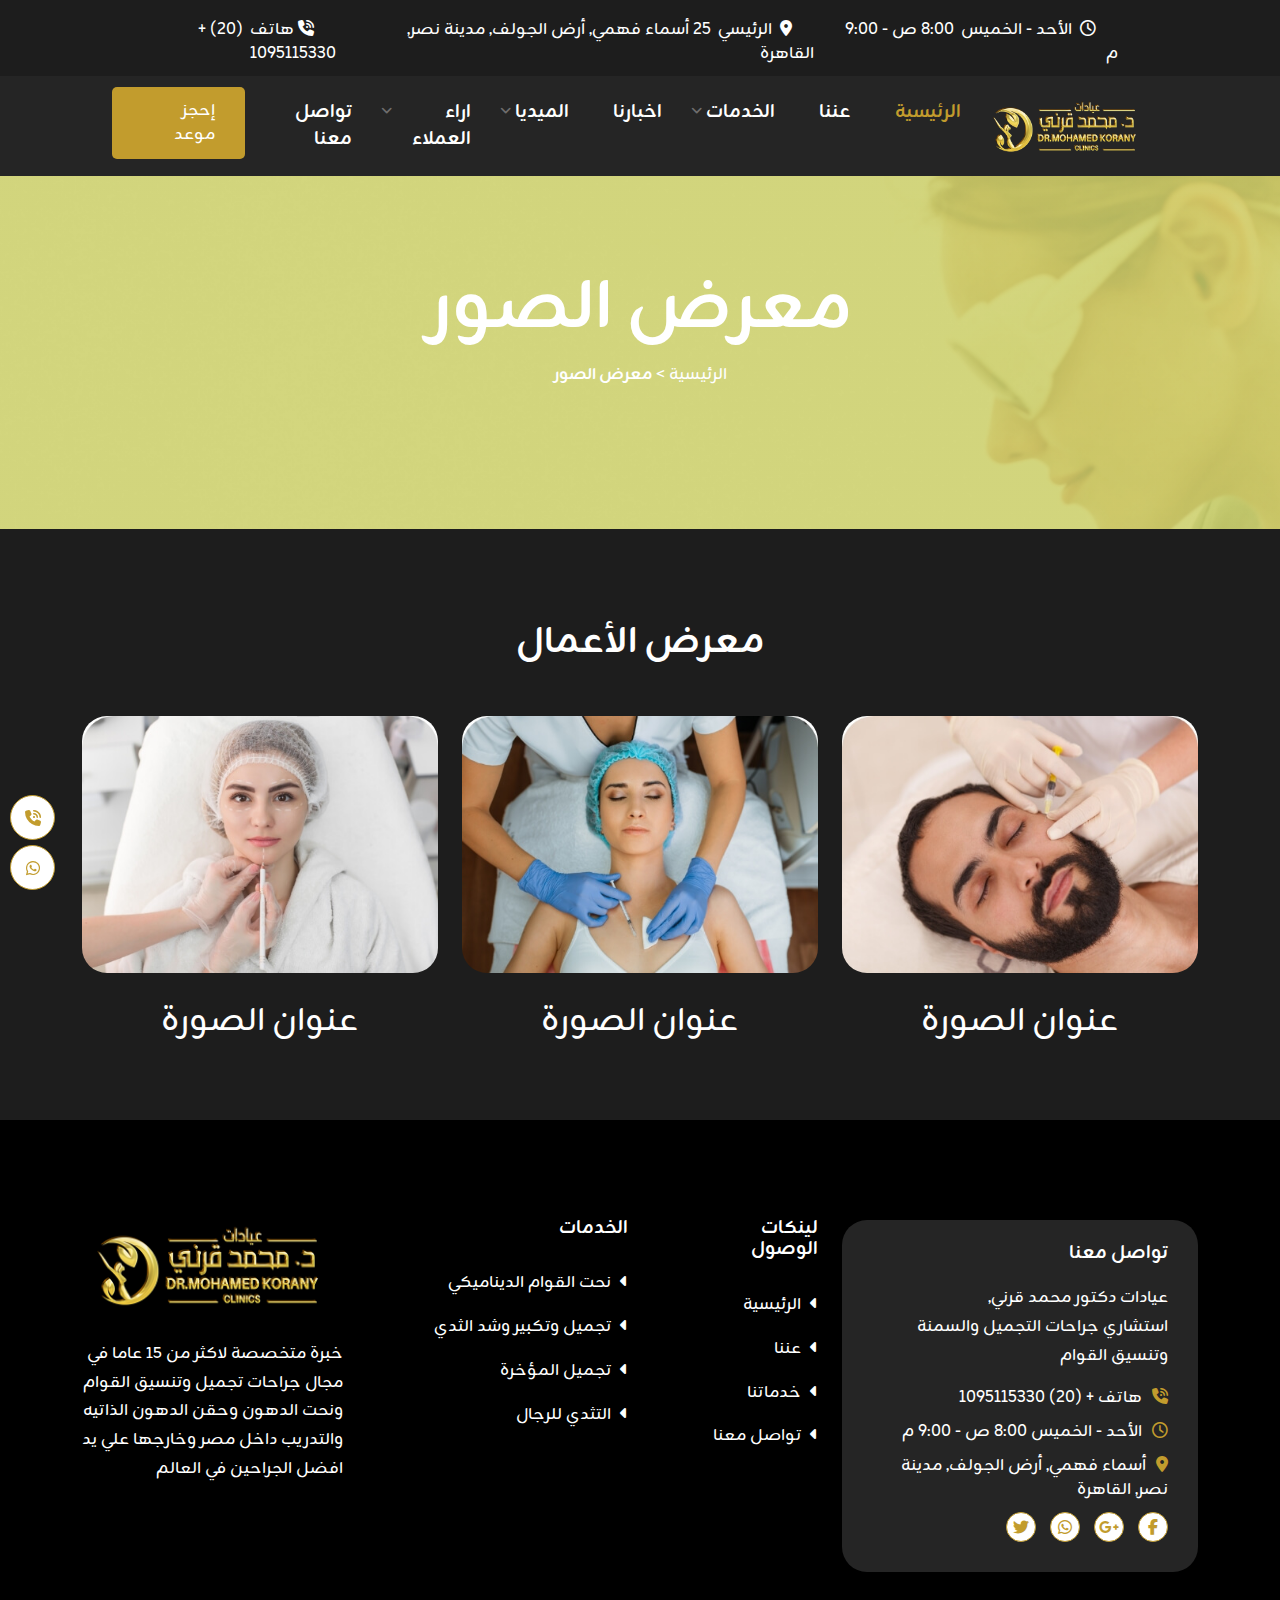
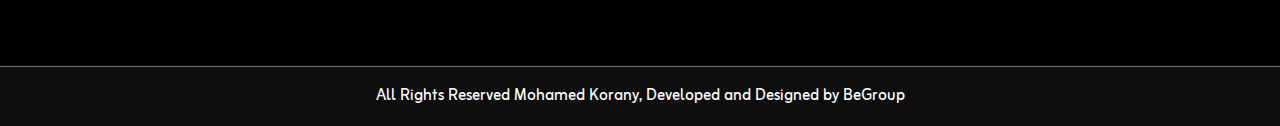
<file: gallery.html>
<!DOCTYPE html>
<html lang="ar" dir="rtl">

<head>

  <meta charset="UTF-8">
  <meta name="viewport" content="width=device-width, initial-scale=1.0">

  <link rel="stylesheet" href="assets/css/bootstrap.min.css">
  <link rel="stylesheet" href="assets/css/font-awesome.min.css">
  <link rel="stylesheet" href="assets/css/fancybox.css">
  <link rel="stylesheet" href="assets/css/owl.carousel.min.css">
  <link rel="stylesheet" href="assets/css/owl.theme.default.min.css">
  <link rel="stylesheet" href="assets/css/meanmenu.css">
  <link rel="stylesheet" href="assets/css/jquery.nice-number.css">
  <link rel="stylesheet" href="assets/css/nice-select.css">
  <link rel="stylesheet" href="assets/css/progresscircle.css">
  <link rel="stylesheet" href="assets/css/style.css">
  <link rel="stylesheet" href="assets/css/responsive.css">

  <title>Mohamed Korany - Health Doctor & Medical Surgery</title>
  <link rel="icon" type="image/png" href="assets/images/logo.png">
</head>

<body>
  <!-- <===================================================================== header ===================================================================> -->
  <header class="home3-header c-header header-area">
    <div class="header-menu">
      <div class="top-menu-3 top-menu">
        <div class="container-fluid">
          <div class="row">
            <div class="col-12">
              <div class="right">
                <ul class="home1-top-menu-ul">
                  <li>
                    <span><i class="far fa-clock"></i> الأحد - الخميس</span>8:00 ص - 9:00 م
                  </li>
                  <li>
                    <span><i class="fas fa-map-marker-alt"></i> الرئيسي</span>25 أسماء فهمي, أرض الجولف, مدينة نصر,
                    القاهرة
                  </li>
                  <li>
                    <span><i class="fas fa-phone-volume"></i>هاتف</span><a href="tel:+201095115330" dir="ltr">+ (20)
                      1095115330
                    </a>
                  </li>
                </ul>
              </div>
            </div>
          </div>
        </div>
      </div>
      <div class="home3-sticky  sticky-menu bgcolor">
        <div class="navbar-area">

          <div class="container">
            <div class="tab-nab">
              <div class="mobile-nav">
                <a href="index.html" class="logo">
                  <img src="assets/images/logo.png" alt="image" width="120">
                </a>
              </div>
            </div>
          </div>

          <div class="main-nav">
            <div class="container-fluid">
              <nav class="navbar navbar-expand-md navbar-light m-auto">
                <a class="navbar-brand" href="index.html">
                  <img src="assets/images/logo.png" class="logo-one" alt="image" width="175">
                  <img src="assets/images/logo.png" class="logo-two" alt="image" width="175">
                </a>
                <div class="collapse navbar-collapse mean-menu align-items-center" id="navbarSupportedContent">

                  <ul class="navbar-nav nav-ul m-auto">
                    <li class="nav-item">
                      <a href="index.html" class="nav-link active">الرئيسية</a>
                    </li>
                    <li class="nav-item">
                      <a href="about.html" class="nav-link">عننا</a>
                    </li>
                    <li class="nav-item">
                      <a href="services.html" class="nav-link  menu-items">
                        <i class="fa fa-angle-down"></i>
                        الخدمات
                      </a>
                      <ul class="dropdown-menu">
                        <li class="nav-item">
                          <a href="service-details.html" class="nav-link">
                            نحت القوام الديناميكي
                          </a>
                        </li>
                        <li class="nav-item">
                          <a href="service-details.html" class="nav-link">
                            تجميل وتكبير وشد الثدي
                          </a>
                        </li>
                        <li class="nav-item">
                          <a href="service-details.html" class="nav-link">
                            تجميل المؤخرة
                          </a>
                        </li>
                        <li class="nav-item">
                          <a href="service-details.html" class="nav-link">
                            التثدي للرجال
                          </a>
                        </li>
                        <li class="nav-item">
                          <a href="service-details.html" class="nav-link">
                            نحت وشد البطن ورسم الخصر
                          </a>
                        </li>
                        <li class="nav-item">
                          <a href="service-details.html" class="nav-link">
                            تجميل وشد الذراعين والفخذين
                          </a>
                        </li>
                      </ul>
                    </li>
                    <li class="nav-item">
                      <a href="blogs.html" class="nav-link menu-items">اخبارنا</a>
                    </li>
                    <li class="nav-item">
                      <a href="#" class="nav-link  menu-items">
                        <i class="fa fa-angle-down"></i>
                        الميديا
                      </a>
                      <ul class="dropdown-menu">
                        <li class="nav-item">
                          <a href="gallery.html" class="nav-link">
                            معرض الصور
                          </a>
                        </li>
                        <li class="nav-item">
                          <a href="videos.html" class="nav-link">
                            الفيديوهات
                          </a>
                        </li>
                      </ul>
                    </li>
                    <li class="nav-item">
                      <a href="#" class="nav-link  menu-items">
                        <i class="fa fa-angle-down"></i>
                        اراء العملاء
                      </a>
                      <ul class="dropdown-menu">
                        <li class="nav-item">
                          <a href="customer-gallery.html" class="nav-link">
                            الصور
                          </a>
                        </li>
                        <li class="nav-item">
                          <a href="customer-videos.html" class="nav-link">
                            الفيديوهات
                          </a>
                        </li>
                      </ul>
                    </li>
                    <li class="nav-item">
                      <a href="contact.html" class="nav-link menu-items">تواصل معنا</a>
                    </li>

                  </ul>
                  <div class="right-menu">
                    <a href="contact.html" class="reactangle-blue-btn">إحجز موعد</a>
                  </div>
                </div>
              </nav>
            </div>
          </div>
        </div>
      </div>
    </div>
  </header>
  <!-- <===================================================================== header ===================================================================> -->

  <!-- <===================================================================== breadcrumb ===================================================================> -->
  <div class=" service-banner inner-page-banner-section">
    <div class="container">
      <div class="text-content">
        <h1>معرض الصور</h1>
        <p>الرئيسية > <span>معرض الصور</span></p>
      </div>
    </div>
  </div>
  <!-- <===================================================================== breadcrumb ===================================================================> -->

  <!-- <===================================================================== Gallery ===================================================================> -->

  <div class="doctors-section home1-team-section pt-100 pb-70">
    <div class="container">
      <div class="top-section pb-50 text-center">
        <h2 class="section-title">معرض الأعمال</h2>
      </div>
      <div class="row">
        <div class="col-lg-4 col-md-6 col-sm-6 col-12">
          <div class="custom-card">
            <div class="team-image main-image">
              <img src="assets/images/service-section/service-img6.jpg" alt="image">
            </div>
          </div>
          <a href="gallery-images.html" class="d-block text-center h2">عنوان الصورة</a>
        </div>
        <div class="col-lg-4 col-md-6 col-sm-6 col-12">
          <div class="custom-card">
            <div class="team-image main-image">
              <img src="assets/images/service-section/service-img5.jpg" alt="image">
            </div>
          </div>
          <a href="gallery-images.html" class="d-block text-center h2">عنوان الصورة</a>
        </div>
        <div class="col-lg-4 col-md-6 col-sm-6 col-12">
          <div class="custom-card">
            <div class="team-image main-image">
              <img src="assets/images/service-section/service-img7.jpg" alt="image">
            </div>
          </div>
          <a href="gallery-images.html" class="d-block text-center h2">عنوان الصورة</a>
        </div>
      </div>
    </div>
  </div>

  <!-- <===================================================================== Gallery ===================================================================> -->

  <!-- <===================================================================== floating buttons ===================================================================> -->
  <div class="floating-buttons">
    <a href="#">
      <i class="fas fa-phone-volume"></i>
    </a>
    <a href="#">
      <i class="fab fa-whatsapp"></i>
    </a>
  </div>
  <!-- <===================================================================== floating buttons ===================================================================> -->

  <!-- <===================================================================== footer ===================================================================> -->
  <footer class="home3-footer home1-footer pt-100 pb-100">
    <div class="container">
      <div class="row justify-content-center">
        <div class="col-lg-4 col-md-6 col-sm-12 col-12">
          <div class="first-col custom-card">
            <h5 class="card-title">تواصل معنا</h5>
            <p>
              عيادات دكتور محمد قرني,
              <br>
              استشاري جراحات التجميل والسمنة وتنسيق القوام
            </p>
            <ul>
              <li><i class="fas fa-phone-volume"></i>هاتف <a href="tel:+201095115330">+ (20) 1095115330</a></li>
              <li><i class="far fa-clock"></i>الأحد - الخميس 8:00 ص - 9:00 م</li>
              <li><i class="fas fa-map-marker-alt"></i>أسماء فهمي, أرض الجولف, مدينة نصر,
                القاهرة</li>
            </ul>
            <div class="social-icons">
              <a href="#"><i class="fab fa-facebook-f"></i></a>
              <a href="#"><i class="fab fa-google-plus-g"></i></a>
              <a href="#"><i class="fab fa-whatsapp"></i></a>
              <a href="#"><i class="fab fa-twitter"></i></a>
            </div>
          </div>
        </div>
        <div class="col-lg-2 col-md-3 col-sm-6 col-12">
          <div class="second-col">
            <h5 class="card-title">لينكات الوصول</h5>
            <p><a href="index.html"><i class="fas fa-caret-left"></i> الرئيسية</a></p>
            <p><a href="about.html"><i class="fas fa-caret-left"></i> عننا</a></p>
            <p><a href="services.html"><i class="fas fa-caret-left"></i> خدماتنا</a></p>
            <p><a href="contact.html"><i class="fas fa-caret-left"></i> تواصل معنا</a></p>
          </div>
        </div>
        <div class="col-lg-3 col-md-3 col-sm-6 col-12">
          <div class="third-col">
            <h5 class="card-title">الخدمات</h5>
            <p><a href="service-details.html"><i class="fas fa-caret-left"></i> نحت القوام الديناميكي</a></p>
            <p><a href="service-details.html"><i class="fas fa-caret-left"></i> تجميل وتكبير وشد الثدي</a></p>
            <p><a href="service-details.html"><i class="fas fa-caret-left"></i> تجميل المؤخرة</a></p>
            <p><a href="service-details.html"><i class="fas fa-caret-left"></i> التثدي للرجال</a></p>

          </div>
        </div>
        <div class="col-lg-3 col-md-6 col-sm-10 col-12">
          <div class="last-col">
            <div class="logo">
              <a href="index.html"><img src="assets/images/logo.png" alt="image"></a>
            </div>
            <p>
              خبرة متخصصة لاكثر من ١٥ عاما في مجال جراحات تجميل وتنسيق القوام ونحت الدهون وحقن الدهون الذاتيه والتدريب
              داخل مصر وخارجها علي يد افضل الجراحين في العالم
            </p>
          </div>
        </div>
      </div>
    </div>
  </footer>

  <div class="copyright-3 copyright text-center">
    <p>All Rights Reserved Mohamed Korany, Developed and Designed by <a href="#"> BeGroup</a>
    </p>
  </div>
  <!-- <===================================================================== footer ===================================================================> -->


  <div class="gotopbtn">
    <i class="fas fa-hand-point-up"></i>
  </div>


  <script src="assets/js/jquery.min.js"></script>
  <script src="assets/js/bootstrap.bundle.min.js"></script>
  <script src="assets/js/fancybox.js"></script>
  <script src="assets/js/feather.js"></script>
  <script src="assets/js/appear.min.js"></script>
  <script src="assets/js/odometer.min.js"></script>
  <script src="assets/js/progresscircle.js"></script>
  <script src="assets/js/jquery.nice-select.min.js"></script>
  <script src="assets/js/jquery.nice-number.js"></script>
  <script src="assets/js/jquery.countdown.min.js"></script>
  <script src="assets/js/owl.carousel.min.js"></script>
  <script src="assets/js/mean-menu.js"></script>
  <script src="assets/js/main.js"></script>
</body>


</html>
</file>
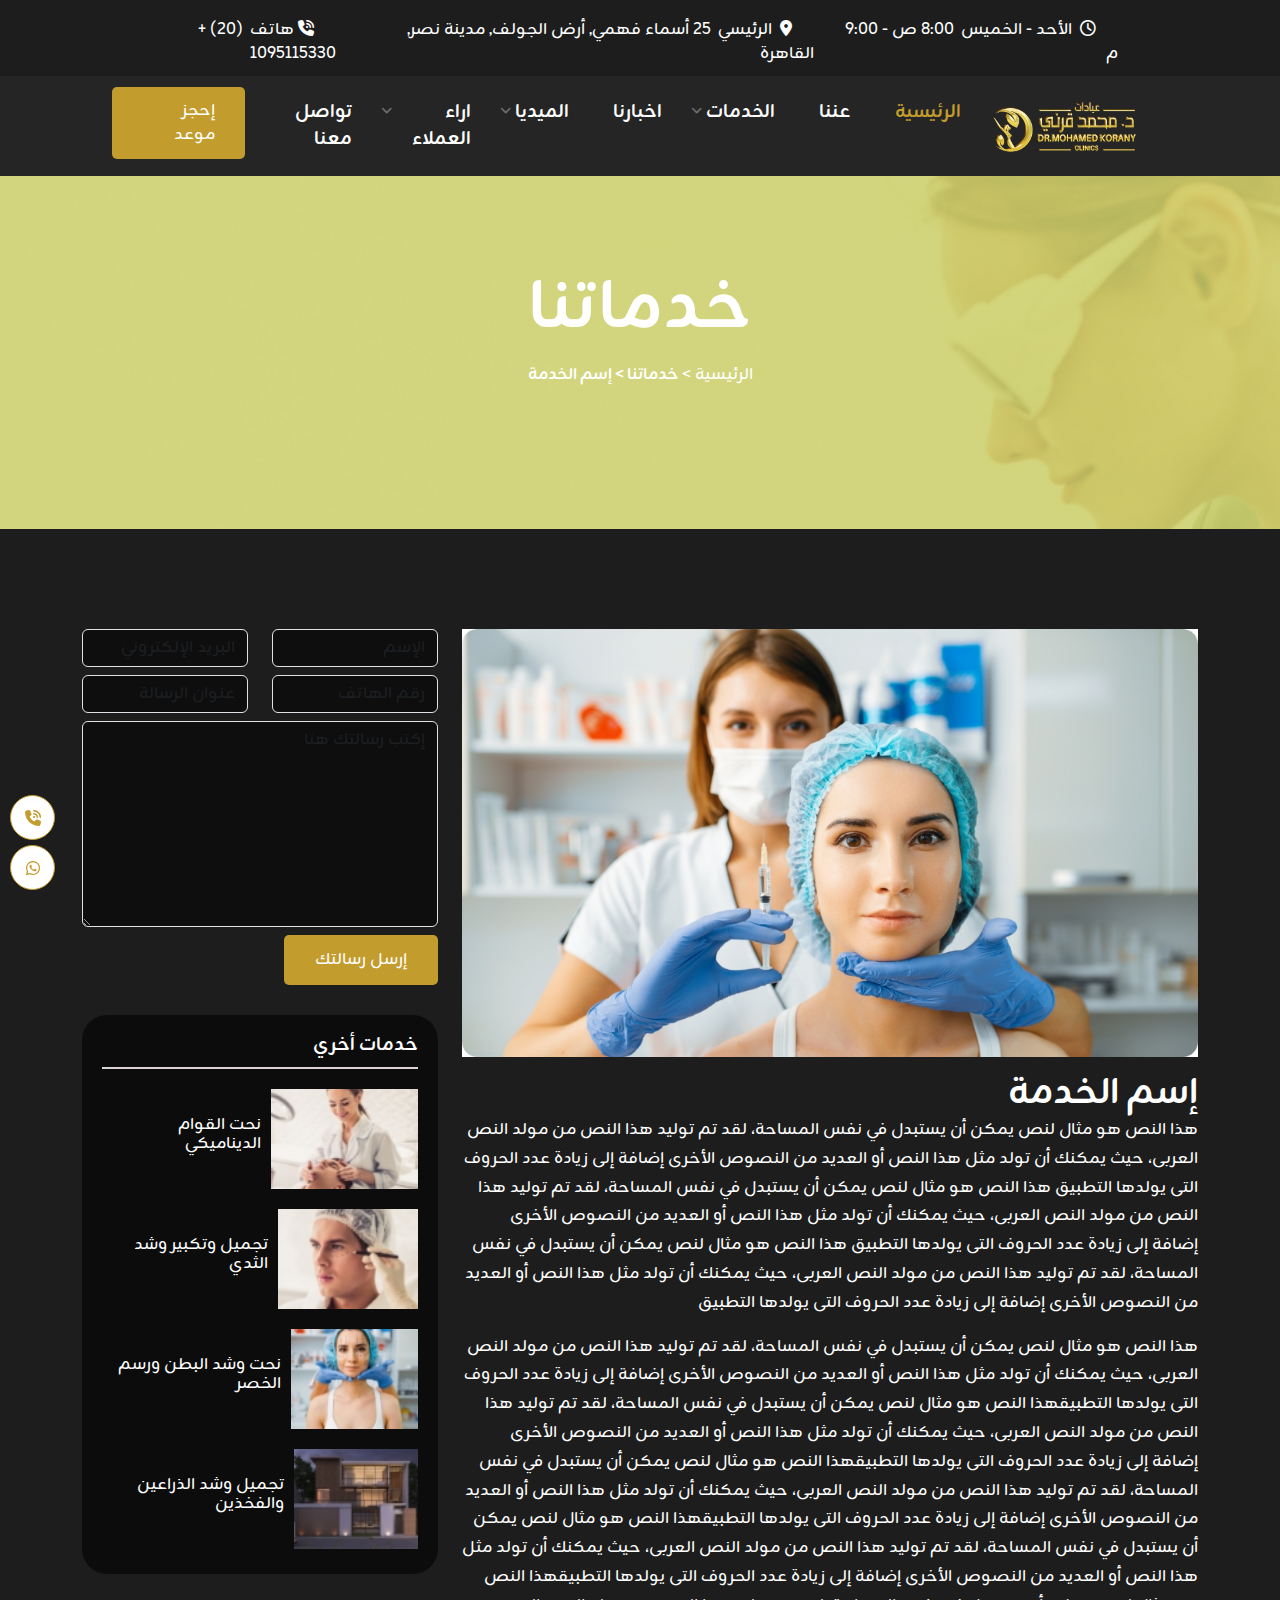
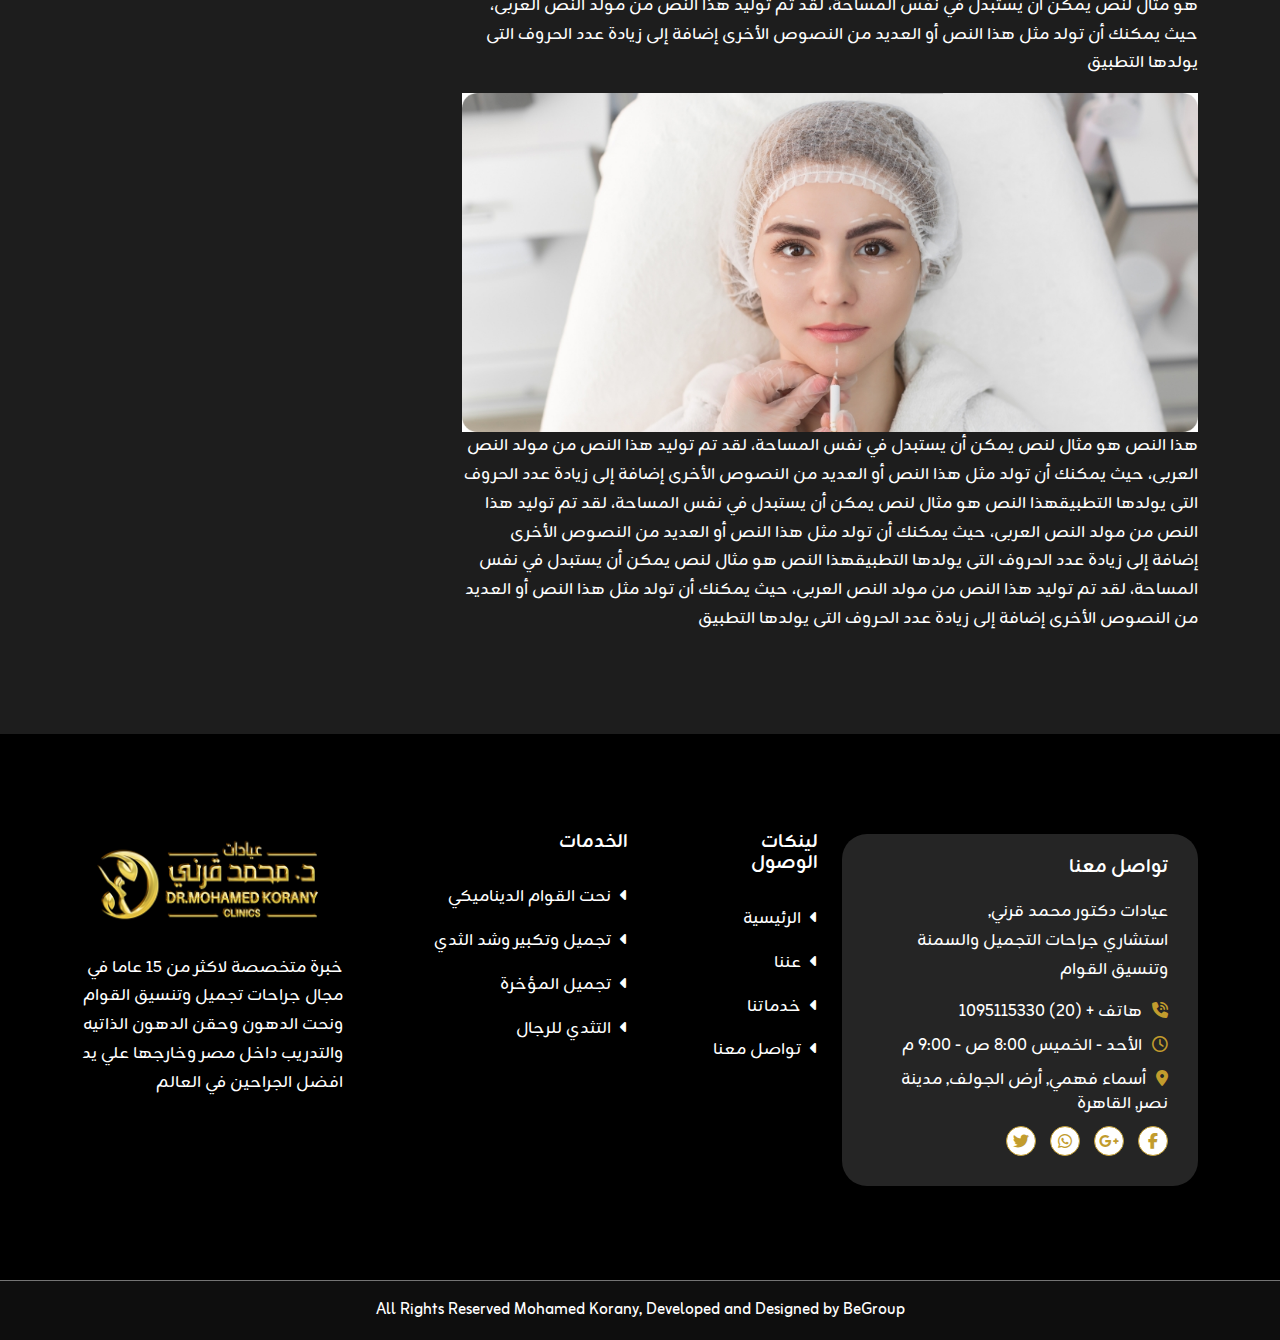
<file: service-details.html>
<!DOCTYPE html>
<html lang="ar" dir="rtl">

<head>

  <meta charset="UTF-8">
  <meta name="viewport" content="width=device-width, initial-scale=1.0">

  <link rel="stylesheet" href="assets/css/bootstrap.min.css">
  <link rel="stylesheet" href="assets/css/font-awesome.min.css">
  <link rel="stylesheet" href="assets/css/fancybox.css">
  <link rel="stylesheet" href="assets/css/owl.carousel.min.css">
  <link rel="stylesheet" href="assets/css/owl.theme.default.min.css">
  <link rel="stylesheet" href="assets/css/meanmenu.css">
  <link rel="stylesheet" href="assets/css/jquery.nice-number.css">
  <link rel="stylesheet" href="assets/css/nice-select.css">
  <link rel="stylesheet" href="assets/css/progresscircle.css">
  <link rel="stylesheet" href="assets/css/style.css">
  <link rel="stylesheet" href="assets/css/responsive.css">

  <title>Mohamed Korany - Health Doctor & Medical Surgery</title>
  <link rel="icon" type="image/png" href="assets/images/logo.png">
</head>

<body>
  <!-- <===================================================================== header ===================================================================> -->
  <header class="home3-header c-header header-area">
    <div class="header-menu">
      <div class="top-menu-3 top-menu">
        <div class="container-fluid">
          <div class="row">
            <div class="col-12">
              <div class="right">
                <ul class="home1-top-menu-ul">
                  <li>
                    <span><i class="far fa-clock"></i> الأحد - الخميس</span>8:00 ص - 9:00 م
                  </li>
                  <li>
                    <span><i class="fas fa-map-marker-alt"></i> الرئيسي</span>25 أسماء فهمي, أرض الجولف, مدينة نصر,
                    القاهرة
                  </li>
                  <li>
                    <span><i class="fas fa-phone-volume"></i>هاتف</span><a href="tel:+201095115330" dir="ltr">+ (20)
                      1095115330
                    </a>
                  </li>
                </ul>
              </div>
            </div>
          </div>
        </div>
      </div>
      <div class="home3-sticky  sticky-menu bgcolor">
        <div class="navbar-area">

          <div class="container">
            <div class="tab-nab">
              <div class="mobile-nav">
                <a href="index.html" class="logo">
                  <img src="assets/images/logo.png" alt="image" width="120">
                </a>
              </div>
            </div>
          </div>

          <div class="main-nav">
            <div class="container-fluid">
              <nav class="navbar navbar-expand-md navbar-light m-auto">
                <a class="navbar-brand" href="index.html">
                  <img src="assets/images/logo.png" class="logo-one" alt="image" width="175">
                  <img src="assets/images/logo.png" class="logo-two" alt="image" width="175">
                </a>
                <div class="collapse navbar-collapse mean-menu align-items-center" id="navbarSupportedContent">

                  <ul class="navbar-nav nav-ul m-auto">
                    <li class="nav-item">
                      <a href="index.html" class="nav-link active">الرئيسية</a>
                    </li>
                    <li class="nav-item">
                      <a href="about.html" class="nav-link">عننا</a>
                    </li>
                    <li class="nav-item">
                      <a href="services.html" class="nav-link  menu-items">
                        <i class="fa fa-angle-down"></i>
                        الخدمات
                      </a>
                      <ul class="dropdown-menu">
                        <li class="nav-item">
                          <a href="service-details.html" class="nav-link">
                            نحت القوام الديناميكي
                          </a>
                        </li>
                        <li class="nav-item">
                          <a href="service-details.html" class="nav-link">
                            تجميل وتكبير وشد الثدي
                          </a>
                        </li>
                        <li class="nav-item">
                          <a href="service-details.html" class="nav-link">
                            تجميل المؤخرة
                          </a>
                        </li>
                        <li class="nav-item">
                          <a href="service-details.html" class="nav-link">
                            التثدي للرجال
                          </a>
                        </li>
                        <li class="nav-item">
                          <a href="service-details.html" class="nav-link">
                            نحت وشد البطن ورسم الخصر
                          </a>
                        </li>
                        <li class="nav-item">
                          <a href="service-details.html" class="nav-link">
                            تجميل وشد الذراعين والفخذين
                          </a>
                        </li>
                      </ul>
                    </li>
                    <li class="nav-item">
                      <a href="blogs.html" class="nav-link menu-items">اخبارنا</a>
                    </li>
                    <li class="nav-item">
                      <a href="#" class="nav-link  menu-items">
                        <i class="fa fa-angle-down"></i>
                        الميديا
                      </a>
                      <ul class="dropdown-menu">
                        <li class="nav-item">
                          <a href="gallery.html" class="nav-link">
                            معرض الصور
                          </a>
                        </li>
                        <li class="nav-item">
                          <a href="videos.html" class="nav-link">
                            الفيديوهات
                          </a>
                        </li>
                      </ul>
                    </li>
                    <li class="nav-item">
                      <a href="#" class="nav-link  menu-items">
                        <i class="fa fa-angle-down"></i>
                        اراء العملاء
                      </a>
                      <ul class="dropdown-menu">
                        <li class="nav-item">
                          <a href="customer-gallery.html" class="nav-link">
                            الصور
                          </a>
                        </li>
                        <li class="nav-item">
                          <a href="customer-videos.html" class="nav-link">
                            الفيديوهات
                          </a>
                        </li>
                      </ul>
                    </li>
                    <li class="nav-item">
                      <a href="contact.html" class="nav-link menu-items">تواصل معنا</a>
                    </li>

                  </ul>
                  <div class="right-menu">
                    <a href="contact.html" class="reactangle-blue-btn">إحجز موعد</a>
                  </div>
                </div>
              </nav>
            </div>
          </div>
        </div>
      </div>
    </div>
  </header>
  <!-- <===================================================================== header ===================================================================> -->

  <!-- <===================================================================== breadcrumb ===================================================================> -->
  <div class=" service-banner inner-page-banner-section">
    <div class="container">
      <div class="text-content">
        <h1>خدماتنا</h1>
        <p>الرئيسية > <span>خدماتنا > إسم الخدمة</span></p>
      </div>
    </div>
  </div>
  <!-- <===================================================================== breadcrumb ===================================================================> -->


  <!-- <===================================================================== service details ===================================================================> -->
  <div class="service-details-section pt-100 pb-100">
    <div class="container">
      <div class="row align-items-start">
        <div class="col-lg-8 col-md-12 col-sm-12 col-12">
          <div class="left-content">
            <img src="assets/images/blog/blog-details-img1.jpg" alt="image">

            <h2 class="section-title mt-3">إسم الخدمة</h2>
            <p>
              هذا النص هو مثال لنص يمكن أن يستبدل في نفس المساحة، لقد تم توليد هذا النص من مولد النص العربى، حيث
              يمكنك أن تولد مثل هذا النص أو العديد من النصوص الأخرى إضافة إلى زيادة عدد الحروف التى يولدها التطبيق
              هذا النص هو مثال لنص يمكن أن يستبدل في نفس المساحة، لقد تم توليد هذا النص من مولد النص العربى، حيث
              يمكنك أن تولد مثل هذا النص أو العديد من النصوص الأخرى إضافة إلى زيادة عدد الحروف التى يولدها التطبيق
              هذا النص هو مثال لنص يمكن أن يستبدل في نفس المساحة، لقد تم توليد هذا النص من مولد النص العربى، حيث
              يمكنك أن تولد مثل هذا النص أو العديد من النصوص الأخرى إضافة إلى زيادة عدد الحروف التى يولدها التطبيق
            </p>
            <p>
              هذا النص هو مثال لنص يمكن أن يستبدل في نفس المساحة، لقد تم توليد هذا النص من مولد النص العربى، حيث
              يمكنك أن تولد مثل هذا النص أو العديد من النصوص الأخرى إضافة إلى زيادة عدد الحروف التى يولدها التطبيقهذا
              النص هو مثال لنص يمكن أن يستبدل في نفس المساحة، لقد تم توليد هذا النص من مولد النص العربى، حيث
              يمكنك أن تولد مثل هذا النص أو العديد من النصوص الأخرى إضافة إلى زيادة عدد الحروف التى يولدها التطبيقهذا
              النص هو مثال لنص يمكن أن يستبدل في نفس المساحة، لقد تم توليد هذا النص من مولد النص العربى، حيث
              يمكنك أن تولد مثل هذا النص أو العديد من النصوص الأخرى إضافة إلى زيادة عدد الحروف التى يولدها التطبيقهذا
              النص هو مثال لنص يمكن أن يستبدل في نفس المساحة، لقد تم توليد هذا النص من مولد النص العربى، حيث
              يمكنك أن تولد مثل هذا النص أو العديد من النصوص الأخرى إضافة إلى زيادة عدد الحروف التى يولدها التطبيقهذا
              النص هو مثال لنص يمكن أن يستبدل في نفس المساحة، لقد تم توليد هذا النص من مولد النص العربى، حيث
              يمكنك أن تولد مثل هذا النص أو العديد من النصوص الأخرى إضافة إلى زيادة عدد الحروف التى يولدها التطبيق
            </p>
            <img src="assets/images/blog/blog-details-img2.jpg" alt="image">
            <p>
              هذا النص هو مثال لنص يمكن أن يستبدل في نفس المساحة، لقد تم توليد هذا النص من مولد النص العربى، حيث
              يمكنك أن تولد مثل هذا النص أو العديد من النصوص الأخرى إضافة إلى زيادة عدد الحروف التى يولدها التطبيقهذا
              النص هو مثال لنص يمكن أن يستبدل في نفس المساحة، لقد تم توليد هذا النص من مولد النص العربى، حيث
              يمكنك أن تولد مثل هذا النص أو العديد من النصوص الأخرى إضافة إلى زيادة عدد الحروف التى يولدها التطبيقهذا
              النص هو مثال لنص يمكن أن يستبدل في نفس المساحة، لقد تم توليد هذا النص من مولد النص العربى، حيث
              يمكنك أن تولد مثل هذا النص أو العديد من النصوص الأخرى إضافة إلى زيادة عدد الحروف التى يولدها التطبيق
            </p>

          </div>
        </div>
        <div class="col-lg-4 col-md-12 col-sm-12 col-12">
          <form id="contactForm">
            <div class="row">
              <div class="col-lg-6 mb-2">
                <div class="form-group">
                  <input type="text" name="name" id="name" class="form-control" placeholder="الإسم">
                </div>
              </div>
              <div class="col-lg-6 mb-2">
                <div class="form-group">
                  <input type="email" name="email" id="email" class="form-control" placeholder="البريد الإلكتروني">
                </div>
              </div>
              <div class="col-lg-6 mb-2">
                <div class="form-group">
                  <input type="text" name="phone_number" id="phone_number" placeholder="رقم الهاتف"
                    class="form-control input">
                </div>
              </div>
              <div class="col-lg-6 mb-2">
                <div class="form-group">
                  <input type="text" name="msg_subject" id="msg_subject" class="form-control"
                    placeholder="عنوان الرسالة">
                </div>
              </div>
              <div class="col-lg-12 mb-2">
                <div class="form-group">
                  <textarea name="message" class="form-control" id="message" cols="30" rows="8"
                    placeholder="إكتب رسالتك هنا"></textarea>
                </div>
              </div>

              <div class="col-lg-12">
                <button type="submit" class="btn reactangle-blue-btn">
                  إرسل رسالتك
                </button>
                <div class="clearfix"></div>
              </div>
            </div>
          </form>
          <div class="right-content">
            <div class="sidebar-content">
              <h5 class="card-title">خدمات أخري</h5>
              <ul>
                <li><img src="assets/images/blog/sidebar-img1.jpg" alt="image"></li>
                <li>
                  <h6><a href="#">نحت القوام الديناميكي</a></h6>

                </li>
              </ul>
              <ul>
                <li><img src="assets/images/blog/sidebar-img-2.jpg" alt="image"></li>
                <li>
                  <h6><a href="#">تجميل وتكبير وشد الثدي</a></h6>

                </li>
              </ul>
              <ul>
                <li><img src="assets/images/blog/sidebar-img3.jpg" alt="image"></li>
                <li>
                  <h6><a href="#">نحت وشد البطن ورسم الخصر</a></h6>

                </li>
              </ul>
              <ul>
                <li><img src="assets/images/blog/sidebar-img-4.jpg" alt="image"></li>
                <li>
                  <h6><a href="#">تجميل وشد الذراعين والفخذين</a></h6>

                </li>
              </ul>
            </div>
          </div>
        </div>
      </div>
    </div>
  </div>
  <!-- <===================================================================== service details ===================================================================> -->

  <!-- <===================================================================== floating buttons ===================================================================> -->
  <div class="floating-buttons">
    <a href="#">
      <i class="fas fa-phone-volume"></i>
    </a>
    <a href="#">
      <i class="fab fa-whatsapp"></i>
    </a>
  </div>
  <!-- <===================================================================== floating buttons ===================================================================> -->

  <!-- <===================================================================== footer ===================================================================> -->
  <footer class="home3-footer home1-footer pt-100 pb-100">
    <div class="container">
      <div class="row justify-content-center">
        <div class="col-lg-4 col-md-6 col-sm-12 col-12">
          <div class="first-col custom-card">
            <h5 class="card-title">تواصل معنا</h5>
            <p>
              عيادات دكتور محمد قرني,
              <br>
              استشاري جراحات التجميل والسمنة وتنسيق القوام
            </p>
            <ul>
              <li><i class="fas fa-phone-volume"></i>هاتف <a href="tel:+201095115330">+ (20) 1095115330</a></li>
              <li><i class="far fa-clock"></i>الأحد - الخميس 8:00 ص - 9:00 م</li>
              <li><i class="fas fa-map-marker-alt"></i>أسماء فهمي, أرض الجولف, مدينة نصر,
                القاهرة</li>
            </ul>
            <div class="social-icons">
              <a href="#"><i class="fab fa-facebook-f"></i></a>
              <a href="#"><i class="fab fa-google-plus-g"></i></a>
              <a href="#"><i class="fab fa-whatsapp"></i></a>
              <a href="#"><i class="fab fa-twitter"></i></a>
            </div>
          </div>
        </div>
        <div class="col-lg-2 col-md-3 col-sm-6 col-12">
          <div class="second-col">
            <h5 class="card-title">لينكات الوصول</h5>
            <p><a href="index.html"><i class="fas fa-caret-left"></i> الرئيسية</a></p>
            <p><a href="about.html"><i class="fas fa-caret-left"></i> عننا</a></p>
            <p><a href="services.html"><i class="fas fa-caret-left"></i> خدماتنا</a></p>
            <p><a href="contact.html"><i class="fas fa-caret-left"></i> تواصل معنا</a></p>
          </div>
        </div>
        <div class="col-lg-3 col-md-3 col-sm-6 col-12">
          <div class="third-col">
            <h5 class="card-title">الخدمات</h5>
            <p><a href="service-details.html"><i class="fas fa-caret-left"></i> نحت القوام الديناميكي</a></p>
            <p><a href="service-details.html"><i class="fas fa-caret-left"></i> تجميل وتكبير وشد الثدي</a></p>
            <p><a href="service-details.html"><i class="fas fa-caret-left"></i> تجميل المؤخرة</a></p>
            <p><a href="service-details.html"><i class="fas fa-caret-left"></i> التثدي للرجال</a></p>

          </div>
        </div>
        <div class="col-lg-3 col-md-6 col-sm-10 col-12">
          <div class="last-col">
            <div class="logo">
              <a href="index.html"><img src="assets/images/logo.png" alt="image"></a>
            </div>
            <p>
              خبرة متخصصة لاكثر من ١٥ عاما في مجال جراحات تجميل وتنسيق القوام ونحت الدهون وحقن الدهون الذاتيه والتدريب
              داخل مصر وخارجها علي يد افضل الجراحين في العالم
            </p>
          </div>
        </div>
      </div>
    </div>
  </footer>

  <div class="copyright-3 copyright text-center">
    <p>All Rights Reserved Mohamed Korany, Developed and Designed by <a href="#"> BeGroup</a>
    </p>
  </div>
  <!-- <===================================================================== footer ===================================================================> -->


  <div class="gotopbtn">
    <i class="fas fa-hand-point-up"></i>
  </div>


  <script src="assets/js/jquery.min.js"></script>
  <script src="assets/js/bootstrap.bundle.min.js"></script>
  <script src="assets/js/fancybox.js"></script>
  <script src="assets/js/feather.js"></script>
  <script src="assets/js/appear.min.js"></script>
  <script src="assets/js/odometer.min.js"></script>
  <script src="assets/js/progresscircle.js"></script>
  <script src="assets/js/jquery.nice-select.min.js"></script>
  <script src="assets/js/jquery.nice-number.js"></script>
  <script src="assets/js/jquery.countdown.min.js"></script>
  <script src="assets/js/owl.carousel.min.js"></script>
  <script src="assets/js/mean-menu.js"></script>
  <script src="assets/js/main.js"></script>
</body>


</html>
</file>
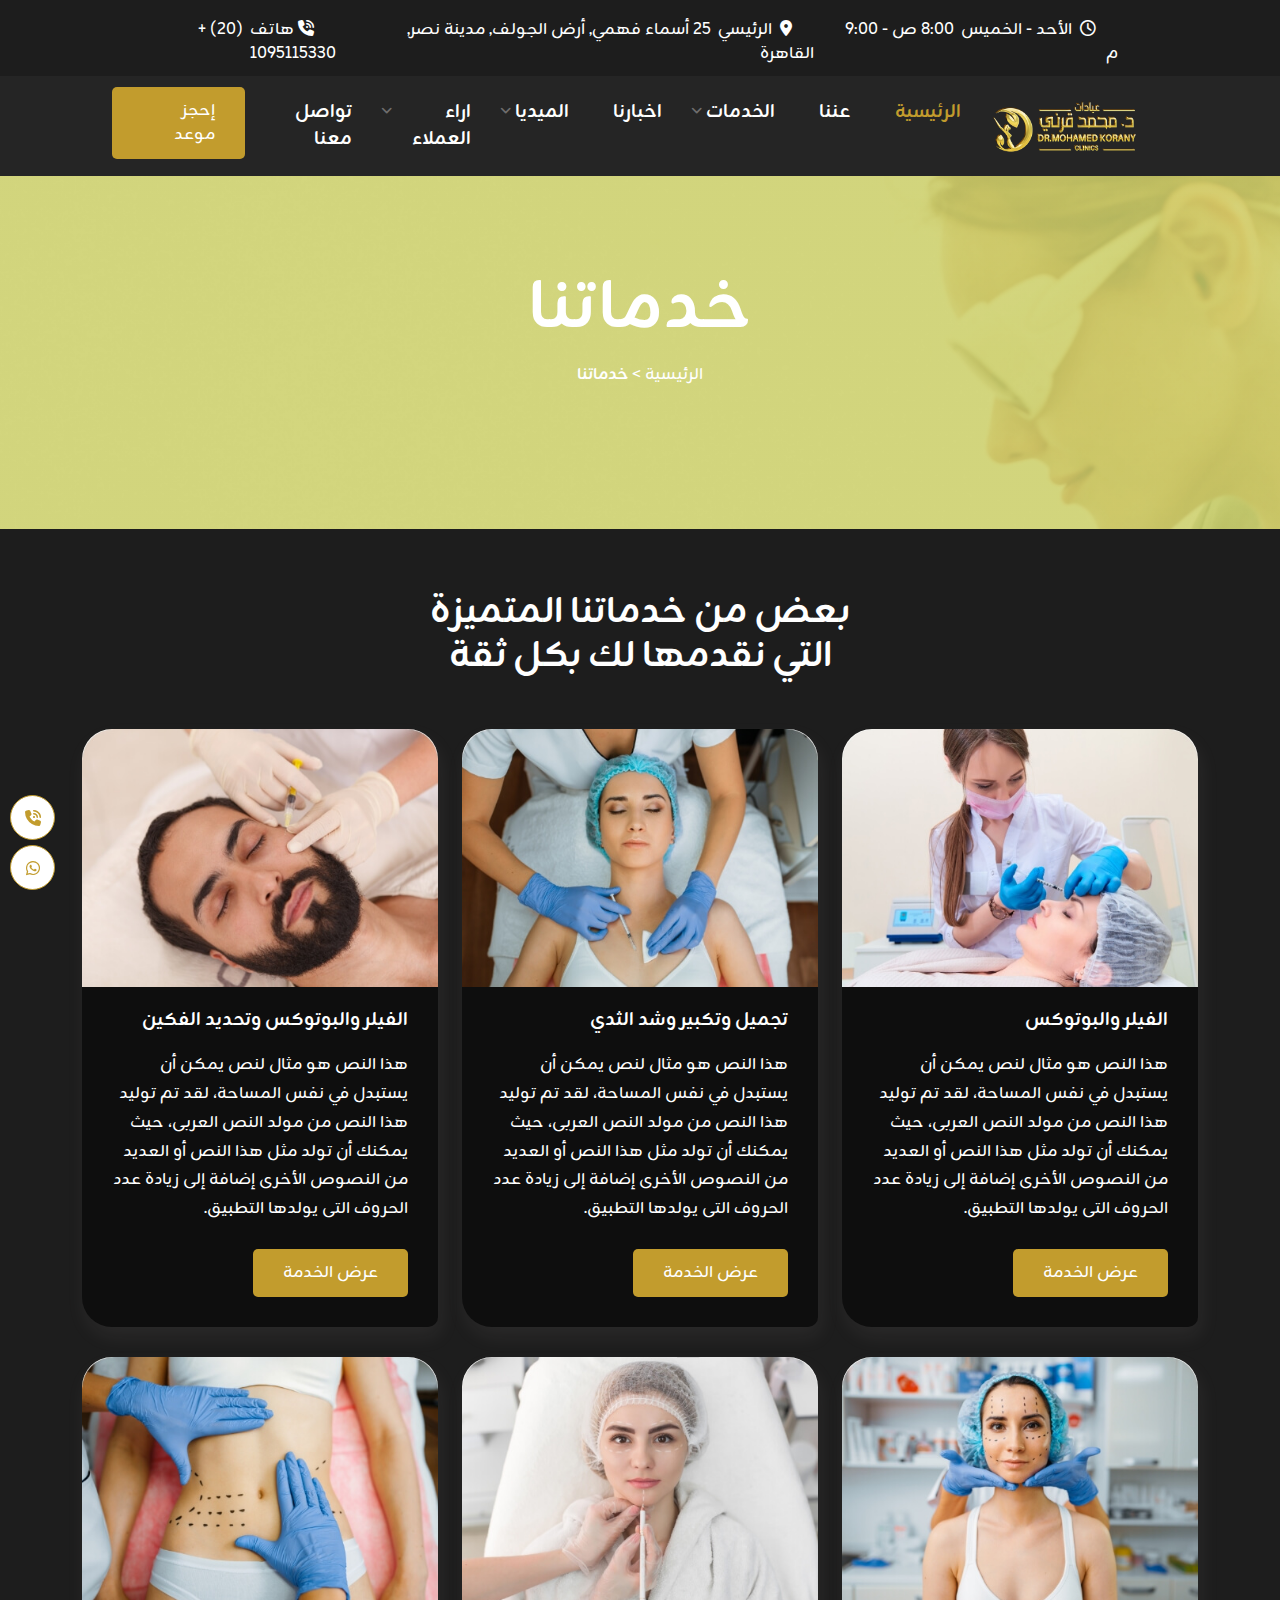
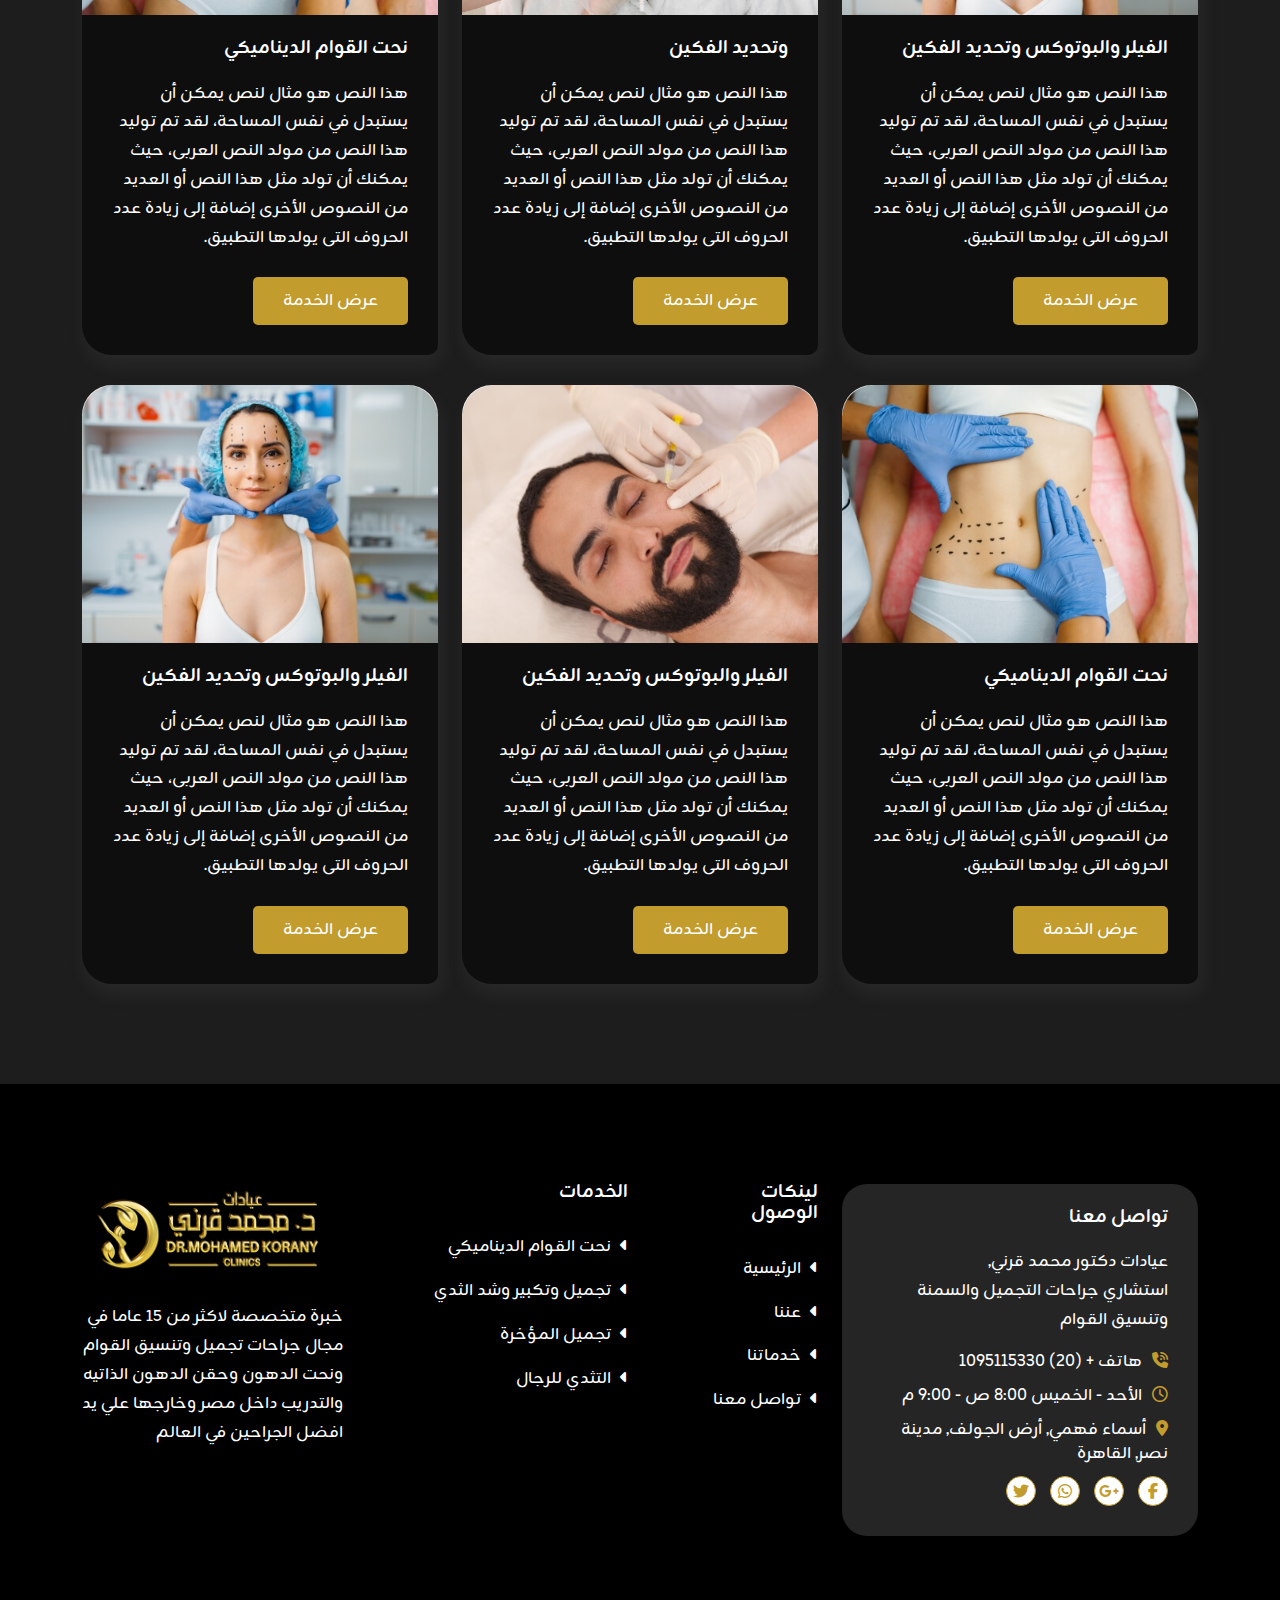
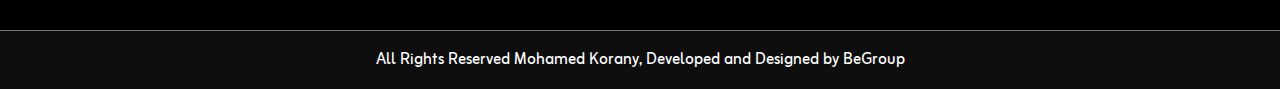
<file: services.html>
<!DOCTYPE html>
<html lang="ar" dir="rtl">

<head>

  <meta charset="UTF-8">
  <meta name="viewport" content="width=device-width, initial-scale=1.0">

  <link rel="stylesheet" href="assets/css/bootstrap.min.css">
  <link rel="stylesheet" href="assets/css/font-awesome.min.css">
  <link rel="stylesheet" href="assets/css/fancybox.css">
  <link rel="stylesheet" href="assets/css/owl.carousel.min.css">
  <link rel="stylesheet" href="assets/css/owl.theme.default.min.css">
  <link rel="stylesheet" href="assets/css/meanmenu.css">
  <link rel="stylesheet" href="assets/css/jquery.nice-number.css">
  <link rel="stylesheet" href="assets/css/nice-select.css">
  <link rel="stylesheet" href="assets/css/progresscircle.css">
  <link rel="stylesheet" href="assets/css/style.css">
  <link rel="stylesheet" href="assets/css/responsive.css">

  <title>Mohamed Korany - Health Doctor & Medical Surgery</title>
  <link rel="icon" type="image/png" href="assets/images/logo.png">
</head>

<body>
  <!-- <===================================================================== header ===================================================================> -->
  <header class="home3-header c-header header-area">
    <div class="header-menu">
      <div class="top-menu-3 top-menu">
        <div class="container-fluid">
          <div class="row">
            <div class="col-12">
              <div class="right">
                <ul class="home1-top-menu-ul">
                  <li>
                    <span><i class="far fa-clock"></i> الأحد - الخميس</span>8:00 ص - 9:00 م
                  </li>
                  <li>
                    <span><i class="fas fa-map-marker-alt"></i> الرئيسي</span>25 أسماء فهمي, أرض الجولف, مدينة نصر,
                    القاهرة
                  </li>
                  <li>
                    <span><i class="fas fa-phone-volume"></i>هاتف</span><a href="tel:+201095115330" dir="ltr">+ (20)
                      1095115330
                    </a>
                  </li>
                </ul>
              </div>
            </div>
          </div>
        </div>
      </div>
      <div class="home3-sticky  sticky-menu bgcolor">
        <div class="navbar-area">

          <div class="container">
            <div class="tab-nab">
              <div class="mobile-nav">
                <a href="index.html" class="logo">
                  <img src="assets/images/logo.png" alt="image" width="120">
                </a>
              </div>
            </div>
          </div>

          <div class="main-nav">
            <div class="container-fluid">
              <nav class="navbar navbar-expand-md navbar-light m-auto">
                <a class="navbar-brand" href="index.html">
                  <img src="assets/images/logo.png" class="logo-one" alt="image" width="175">
                  <img src="assets/images/logo.png" class="logo-two" alt="image" width="175">
                </a>
                <div class="collapse navbar-collapse mean-menu align-items-center" id="navbarSupportedContent">

                  <ul class="navbar-nav nav-ul m-auto">
                    <li class="nav-item">
                      <a href="index.html" class="nav-link active">الرئيسية</a>
                    </li>
                    <li class="nav-item">
                      <a href="about.html" class="nav-link">عننا</a>
                    </li>
                    <li class="nav-item">
                      <a href="services.html" class="nav-link  menu-items">
                        <i class="fa fa-angle-down"></i>
                        الخدمات
                      </a>
                      <ul class="dropdown-menu">
                        <li class="nav-item">
                          <a href="service-details.html" class="nav-link">
                            نحت القوام الديناميكي
                          </a>
                        </li>
                        <li class="nav-item">
                          <a href="service-details.html" class="nav-link">
                            تجميل وتكبير وشد الثدي
                          </a>
                        </li>
                        <li class="nav-item">
                          <a href="service-details.html" class="nav-link">
                            تجميل المؤخرة
                          </a>
                        </li>
                        <li class="nav-item">
                          <a href="service-details.html" class="nav-link">
                            التثدي للرجال
                          </a>
                        </li>
                        <li class="nav-item">
                          <a href="service-details.html" class="nav-link">
                            نحت وشد البطن ورسم الخصر
                          </a>
                        </li>
                        <li class="nav-item">
                          <a href="service-details.html" class="nav-link">
                            تجميل وشد الذراعين والفخذين
                          </a>
                        </li>
                      </ul>
                    </li>
                    <li class="nav-item">
                      <a href="blogs.html" class="nav-link menu-items">اخبارنا</a>
                    </li>
                    <li class="nav-item">
                      <a href="#" class="nav-link  menu-items">
                        <i class="fa fa-angle-down"></i>
                        الميديا
                      </a>
                      <ul class="dropdown-menu">
                        <li class="nav-item">
                          <a href="gallery.html" class="nav-link">
                            معرض الصور
                          </a>
                        </li>
                        <li class="nav-item">
                          <a href="videos.html" class="nav-link">
                            الفيديوهات
                          </a>
                        </li>
                      </ul>
                    </li>
                    <li class="nav-item">
                      <a href="#" class="nav-link  menu-items">
                        <i class="fa fa-angle-down"></i>
                        اراء العملاء
                      </a>
                      <ul class="dropdown-menu">
                        <li class="nav-item">
                          <a href="customer-gallery.html" class="nav-link">
                            الصور
                          </a>
                        </li>
                        <li class="nav-item">
                          <a href="customer-videos.html" class="nav-link">
                            الفيديوهات
                          </a>
                        </li>
                      </ul>
                    </li>
                    <li class="nav-item">
                      <a href="contact.html" class="nav-link menu-items">تواصل معنا</a>
                    </li>

                  </ul>
                  <div class="right-menu">
                    <a href="contact.html" class="reactangle-blue-btn">إحجز موعد</a>
                  </div>
                </div>
              </nav>
            </div>
          </div>
        </div>
      </div>
    </div>
  </header>
  <!-- <===================================================================== header ===================================================================> -->

  <!-- <===================================================================== breadcrumb ===================================================================> -->
  <div class=" service-banner inner-page-banner-section">
    <div class="container">
      <div class="text-content">
        <h1>خدماتنا</h1>
        <p>الرئيسية > <span>خدماتنا</span></p>
      </div>
    </div>
  </div>
  <!-- <===================================================================== breadcrumb ===================================================================> -->

  <!-- <===================================================================== services ===================================================================> -->
  <div class="home3-service-section pt-70 pb-70">
    <div class="container">
      <div class="top-section text-center pb-50">
        <h2 class="section-title">بعض من خدماتنا المتميزة التي نقدمها لك بكل ثقة</h2>
      </div>
      <div class="row">
        <div class="col-lg-4 col-md-6 col-sm-6 col-12">
          <div class="custom-card">
            <img src="assets/images/service-section/service-img4.jpg" alt="image">
            <div class="text-content">
              <h5 class="card-title"><a href="service-details.html">الفيلر والبوتوكس</a></h5>
              <p>
                هذا النص هو مثال لنص يمكن أن يستبدل في نفس المساحة، لقد تم توليد هذا النص من مولد النص العربى، حيث يمكنك
                أن تولد مثل هذا النص أو العديد من النصوص الأخرى إضافة إلى زيادة عدد الحروف التى يولدها التطبيق.
              </p>
              <a href="service-details.html" class="violate-btn"><span>عرض الخدمة</span></a>
            </div>
          </div>
        </div>
        <div class="col-lg-4 col-md-6 col-sm-6 col-12">
          <div class="custom-card">
            <img src="assets/images/service-section/service-img5.jpg" alt="image">
            <div class="text-content">
              <h5 class="card-title"><a href="service-details.html">تجميل وتكبير وشد الثدي</a></h5>
              <p>
                هذا النص هو مثال لنص يمكن أن يستبدل في نفس المساحة، لقد تم توليد هذا النص من مولد النص العربى، حيث يمكنك
                أن تولد مثل هذا النص أو العديد من النصوص الأخرى إضافة إلى زيادة عدد الحروف التى يولدها التطبيق.
              </p>
              <a href="service-details.html" class="violate-btn"><span>عرض الخدمة</span></a>
            </div>
          </div>
        </div>
        <div class="col-lg-4 col-md-6 col-sm-6 col-12">
          <div class="custom-card">
            <img src="assets/images/service-section/service-img6.jpg" alt="image">
            <div class="text-content">
              <h5 class="card-title"><a href="service-details.html">الفيلر والبوتوكس وتحديد الفكين</a></h5>
              <p>
                هذا النص هو مثال لنص يمكن أن يستبدل في نفس المساحة، لقد تم توليد هذا النص من مولد النص العربى، حيث يمكنك
                أن تولد مثل هذا النص أو العديد من النصوص الأخرى إضافة إلى زيادة عدد الحروف التى يولدها التطبيق.
              </p>
              <a href="service-details.html" class="violate-btn"><span>عرض الخدمة</span></a>
            </div>
          </div>
        </div>
        <div class="col-lg-4 col-md-6 col-sm-6 col-12">
          <div class="custom-card">
            <img src="assets/images/service-section/service-img8.jpg" alt="image">
            <div class="text-content">
              <h5 class="card-title"><a href="service-details.html">الفيلر والبوتوكس وتحديد الفكين</a></h5>
              <p>
                هذا النص هو مثال لنص يمكن أن يستبدل في نفس المساحة، لقد تم توليد هذا النص من مولد النص العربى، حيث يمكنك
                أن تولد مثل هذا النص أو العديد من النصوص الأخرى إضافة إلى زيادة عدد الحروف التى يولدها التطبيق.
              </p>
              <a href="service-details.html" class="violate-btn"><span>عرض الخدمة</span></a>
            </div>
          </div>
        </div>
        <div class="col-lg-4 col-md-6 col-sm-6 col-12">
          <div class="custom-card">
            <img src="assets/images/service-section/service-img7.jpg" alt="image">
            <div class="text-content">
              <h5 class="card-title"><a href="service-details.html">وتحديد الفكين</a></h5>
              <p>
                هذا النص هو مثال لنص يمكن أن يستبدل في نفس المساحة، لقد تم توليد هذا النص من مولد النص العربى، حيث يمكنك
                أن تولد مثل هذا النص أو العديد من النصوص الأخرى إضافة إلى زيادة عدد الحروف التى يولدها التطبيق.
              </p>
              <a href="service-details.html" class="violate-btn"><span>عرض الخدمة</span></a>
            </div>
          </div>
        </div>
        <div class="col-lg-4 col-md-6 col-sm-6 col-12">
          <div class="custom-card">
            <img src="assets/images/service-section/service-img9.jpg" alt="image">
            <div class="text-content">
              <h5 class="card-title"><a href="service-details.html">نحت القوام الديناميكي </a></h5>
              <p>
                هذا النص هو مثال لنص يمكن أن يستبدل في نفس المساحة، لقد تم توليد هذا النص من مولد النص العربى، حيث يمكنك
                أن تولد مثل هذا النص أو العديد من النصوص الأخرى إضافة إلى زيادة عدد الحروف التى يولدها التطبيق.
              </p>
              <a href="service-details.html" class="violate-btn"><span>عرض الخدمة</span></a>
            </div>
          </div>
        </div>
        <div class="col-lg-4 col-md-6 col-sm-6 col-12">
          <div class="custom-card">
            <img src="assets/images/service-section/service-img9.jpg" alt="image">
            <div class="text-content">
              <h5 class="card-title"><a href="service-details.html">نحت القوام الديناميكي </a></h5>
              <p>
                هذا النص هو مثال لنص يمكن أن يستبدل في نفس المساحة، لقد تم توليد هذا النص من مولد النص العربى، حيث يمكنك
                أن تولد مثل هذا النص أو العديد من النصوص الأخرى إضافة إلى زيادة عدد الحروف التى يولدها التطبيق.
              </p>
              <a href="service-details.html" class="violate-btn"><span>عرض الخدمة</span></a>
            </div>
          </div>
        </div>
        <div class="col-lg-4 col-md-6 col-sm-6 col-12">
          <div class="custom-card">
            <img src="assets/images/service-section/service-img6.jpg" alt="image">
            <div class="text-content">
              <h5 class="card-title"><a href="service-details.html">الفيلر والبوتوكس وتحديد الفكين</a></h5>
              <p>
                هذا النص هو مثال لنص يمكن أن يستبدل في نفس المساحة، لقد تم توليد هذا النص من مولد النص العربى، حيث يمكنك
                أن تولد مثل هذا النص أو العديد من النصوص الأخرى إضافة إلى زيادة عدد الحروف التى يولدها التطبيق.
              </p>
              <a href="service-details.html" class="violate-btn"><span>عرض الخدمة</span></a>
            </div>
          </div>
        </div>
        <div class="col-lg-4 col-md-6 col-sm-6 col-12">
          <div class="custom-card">
            <img src="assets/images/service-section/service-img8.jpg" alt="image">
            <div class="text-content">
              <h5 class="card-title"><a href="service-details.html">الفيلر والبوتوكس وتحديد الفكين</a></h5>
              <p>
                هذا النص هو مثال لنص يمكن أن يستبدل في نفس المساحة، لقد تم توليد هذا النص من مولد النص العربى، حيث يمكنك
                أن تولد مثل هذا النص أو العديد من النصوص الأخرى إضافة إلى زيادة عدد الحروف التى يولدها التطبيق.
              </p>
              <a href="service-details.html" class="violate-btn"><span>عرض الخدمة</span></a>
            </div>
          </div>
        </div>
      </div>
    </div>

  </div>
  </div>
  <!-- <===================================================================== services ===================================================================> -->

  <!-- <===================================================================== floating buttons ===================================================================> -->
  <div class="floating-buttons">
    <a href="#">
      <i class="fas fa-phone-volume"></i>
    </a>
    <a href="#">
      <i class="fab fa-whatsapp"></i>
    </a>
  </div>
  <!-- <===================================================================== floating buttons ===================================================================> -->

  <!-- <===================================================================== footer ===================================================================> -->
  <footer class="home3-footer home1-footer pt-100 pb-100">
    <div class="container">
      <div class="row justify-content-center">
        <div class="col-lg-4 col-md-6 col-sm-12 col-12">
          <div class="first-col custom-card">
            <h5 class="card-title">تواصل معنا</h5>
            <p>
              عيادات دكتور محمد قرني,
              <br>
              استشاري جراحات التجميل والسمنة وتنسيق القوام
            </p>
            <ul>
              <li><i class="fas fa-phone-volume"></i>هاتف <a href="tel:+201095115330">+ (20) 1095115330</a></li>
              <li><i class="far fa-clock"></i>الأحد - الخميس 8:00 ص - 9:00 م</li>
              <li><i class="fas fa-map-marker-alt"></i>أسماء فهمي, أرض الجولف, مدينة نصر,
                القاهرة</li>
            </ul>
            <div class="social-icons">
              <a href="#"><i class="fab fa-facebook-f"></i></a>
              <a href="#"><i class="fab fa-google-plus-g"></i></a>
              <a href="#"><i class="fab fa-whatsapp"></i></a>
              <a href="#"><i class="fab fa-twitter"></i></a>
            </div>
          </div>
        </div>
        <div class="col-lg-2 col-md-3 col-sm-6 col-12">
          <div class="second-col">
            <h5 class="card-title">لينكات الوصول</h5>
            <p><a href="index.html"><i class="fas fa-caret-left"></i> الرئيسية</a></p>
            <p><a href="about.html"><i class="fas fa-caret-left"></i> عننا</a></p>
            <p><a href="services.html"><i class="fas fa-caret-left"></i> خدماتنا</a></p>
            <p><a href="contact.html"><i class="fas fa-caret-left"></i> تواصل معنا</a></p>
          </div>
        </div>
        <div class="col-lg-3 col-md-3 col-sm-6 col-12">
          <div class="third-col">
            <h5 class="card-title">الخدمات</h5>
            <p><a href="service-details.html"><i class="fas fa-caret-left"></i> نحت القوام الديناميكي</a></p>
            <p><a href="service-details.html"><i class="fas fa-caret-left"></i> تجميل وتكبير وشد الثدي</a></p>
            <p><a href="service-details.html"><i class="fas fa-caret-left"></i> تجميل المؤخرة</a></p>
            <p><a href="service-details.html"><i class="fas fa-caret-left"></i> التثدي للرجال</a></p>

          </div>
        </div>
        <div class="col-lg-3 col-md-6 col-sm-10 col-12">
          <div class="last-col">
            <div class="logo">
              <a href="index.html"><img src="assets/images/logo.png" alt="image"></a>
            </div>
            <p>
              خبرة متخصصة لاكثر من ١٥ عاما في مجال جراحات تجميل وتنسيق القوام ونحت الدهون وحقن الدهون الذاتيه والتدريب
              داخل مصر وخارجها علي يد افضل الجراحين في العالم
            </p>
          </div>
        </div>
      </div>
    </div>
  </footer>

  <div class="copyright-3 copyright text-center">
    <p>All Rights Reserved Mohamed Korany, Developed and Designed by <a href="#"> BeGroup</a>
    </p>
  </div>
  <!-- <===================================================================== footer ===================================================================> -->


  <div class="gotopbtn">
    <i class="fas fa-hand-point-up"></i>
  </div>


  <script src="assets/js/jquery.min.js"></script>
  <script src="assets/js/bootstrap.bundle.min.js"></script>
  <script src="assets/js/fancybox.js"></script>
  <script src="assets/js/feather.js"></script>
  <script src="assets/js/appear.min.js"></script>
  <script src="assets/js/odometer.min.js"></script>
  <script src="assets/js/progresscircle.js"></script>
  <script src="assets/js/jquery.nice-select.min.js"></script>
  <script src="assets/js/jquery.nice-number.js"></script>
  <script src="assets/js/jquery.countdown.min.js"></script>
  <script src="assets/js/owl.carousel.min.js"></script>
  <script src="assets/js/mean-menu.js"></script>
  <script src="assets/js/main.js"></script>
</body>


</html>
</file>
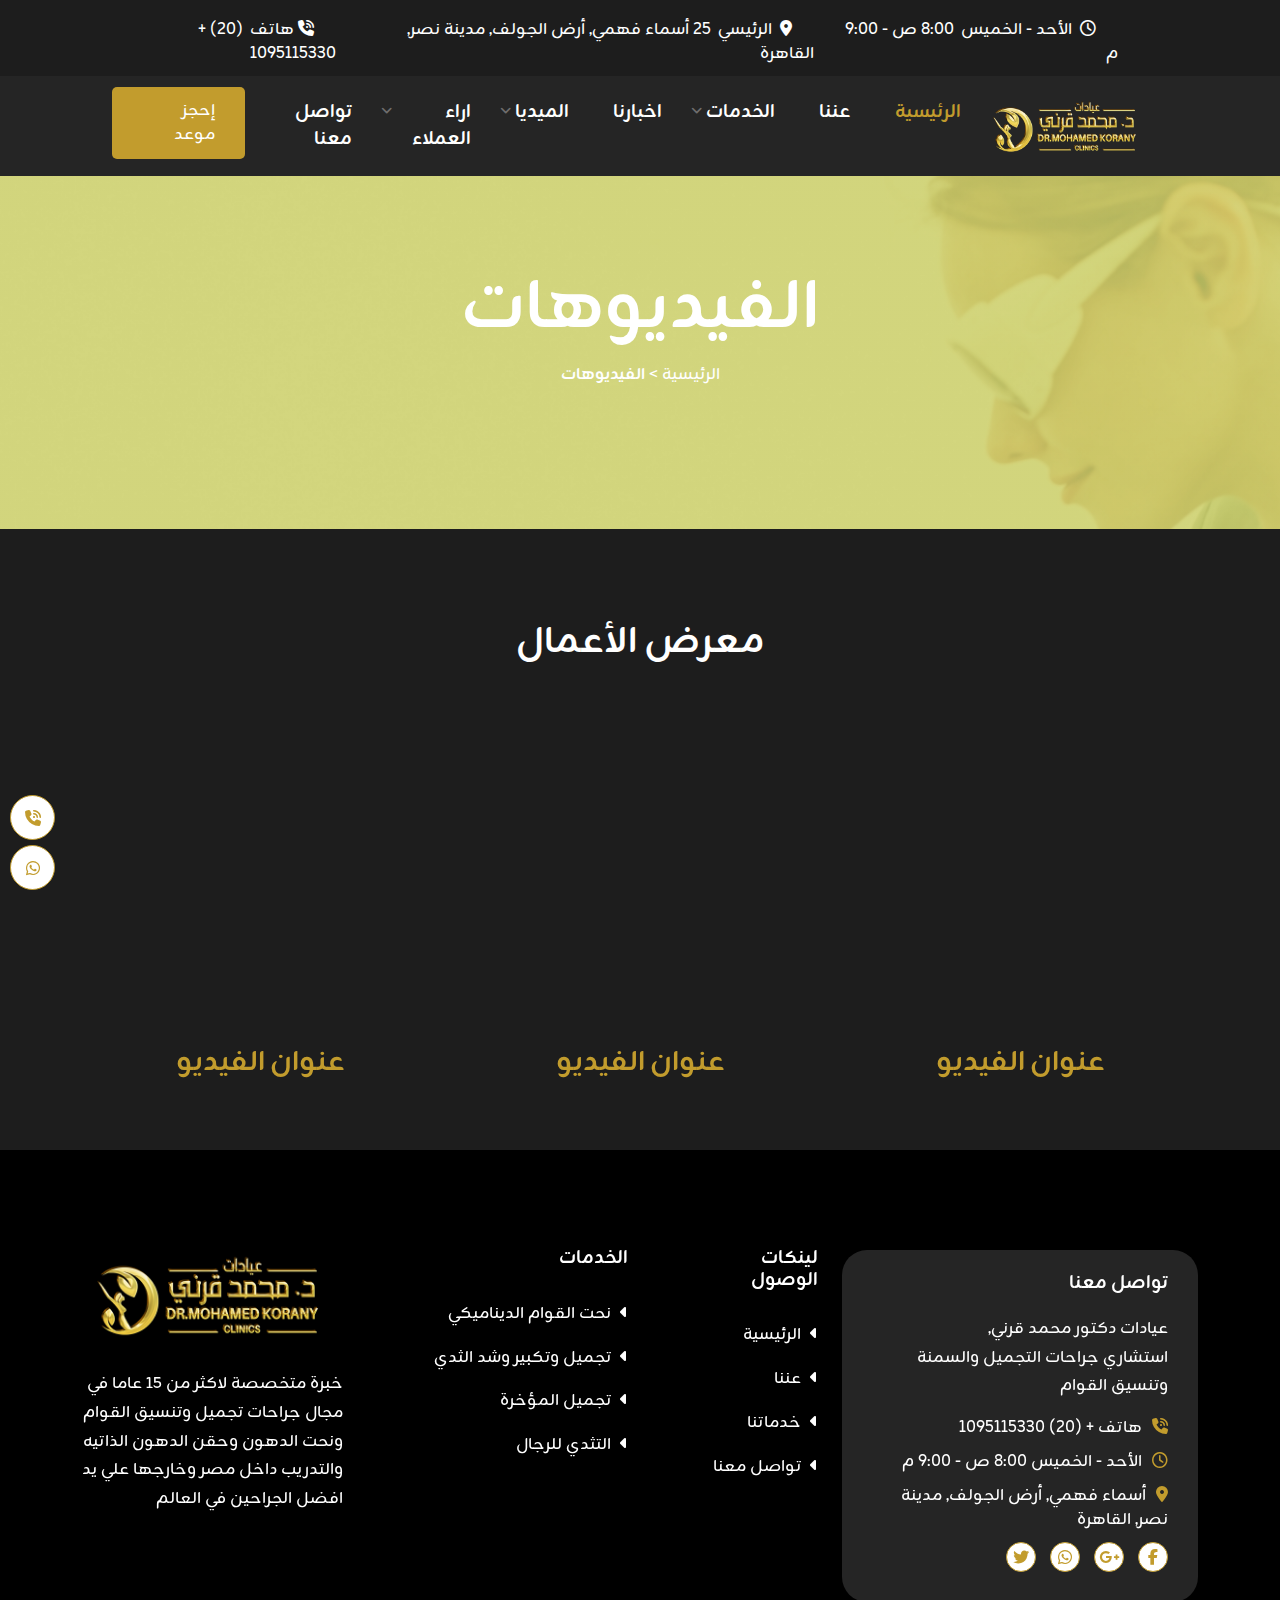
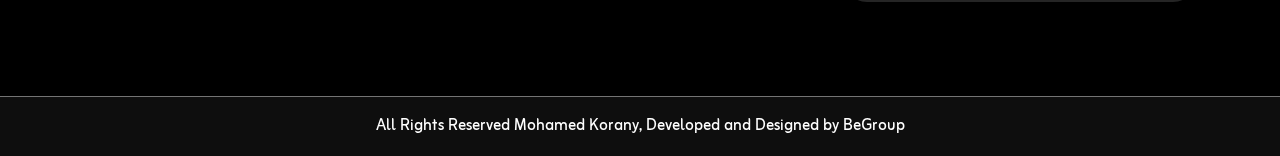
<file: videos.html>
<!DOCTYPE html>
<html lang="ar" dir="rtl">

<head>

  <meta charset="UTF-8">
  <meta name="viewport" content="width=device-width, initial-scale=1.0">

  <link rel="stylesheet" href="assets/css/bootstrap.min.css">
  <link rel="stylesheet" href="assets/css/font-awesome.min.css">
  <link rel="stylesheet" href="assets/css/fancybox.css">
  <link rel="stylesheet" href="assets/css/owl.carousel.min.css">
  <link rel="stylesheet" href="assets/css/owl.theme.default.min.css">
  <link rel="stylesheet" href="assets/css/meanmenu.css">
  <link rel="stylesheet" href="assets/css/jquery.nice-number.css">
  <link rel="stylesheet" href="assets/css/nice-select.css">
  <link rel="stylesheet" href="assets/css/progresscircle.css">
  <link rel="stylesheet" href="assets/css/style.css">
  <link rel="stylesheet" href="assets/css/responsive.css">

  <title>Mohamed Korany - Health Doctor & Medical Surgery</title>
  <link rel="icon" type="image/png" href="assets/images/logo.png">
</head>

<body>
  <!-- <===================================================================== header ===================================================================> -->
  <header class="home3-header c-header header-area">
    <div class="header-menu">
      <div class="top-menu-3 top-menu">
        <div class="container-fluid">
          <div class="row">
            <div class="col-12">
              <div class="right">
                <ul class="home1-top-menu-ul">
                  <li>
                    <span><i class="far fa-clock"></i> الأحد - الخميس</span>8:00 ص - 9:00 م
                  </li>
                  <li>
                    <span><i class="fas fa-map-marker-alt"></i> الرئيسي</span>25 أسماء فهمي, أرض الجولف, مدينة نصر,
                    القاهرة
                  </li>
                  <li>
                    <span><i class="fas fa-phone-volume"></i>هاتف</span><a href="tel:+201095115330" dir="ltr">+ (20)
                      1095115330
                    </a>
                  </li>
                </ul>
              </div>
            </div>
          </div>
        </div>
      </div>
      <div class="home3-sticky  sticky-menu bgcolor">
        <div class="navbar-area">

          <div class="container">
            <div class="tab-nab">
              <div class="mobile-nav">
                <a href="index.html" class="logo">
                  <img src="assets/images/logo.png" alt="image" width="120">
                </a>
              </div>
            </div>
          </div>

          <div class="main-nav">
            <div class="container-fluid">
              <nav class="navbar navbar-expand-md navbar-light m-auto">
                <a class="navbar-brand" href="index.html">
                  <img src="assets/images/logo.png" class="logo-one" alt="image" width="175">
                  <img src="assets/images/logo.png" class="logo-two" alt="image" width="175">
                </a>
                <div class="collapse navbar-collapse mean-menu align-items-center" id="navbarSupportedContent">

                  <ul class="navbar-nav nav-ul m-auto">
                    <li class="nav-item">
                      <a href="index.html" class="nav-link active">الرئيسية</a>
                    </li>
                    <li class="nav-item">
                      <a href="about.html" class="nav-link">عننا</a>
                    </li>
                    <li class="nav-item">
                      <a href="services.html" class="nav-link  menu-items">
                        <i class="fa fa-angle-down"></i>
                        الخدمات
                      </a>
                      <ul class="dropdown-menu">
                        <li class="nav-item">
                          <a href="service-details.html" class="nav-link">
                            نحت القوام الديناميكي
                          </a>
                        </li>
                        <li class="nav-item">
                          <a href="service-details.html" class="nav-link">
                            تجميل وتكبير وشد الثدي
                          </a>
                        </li>
                        <li class="nav-item">
                          <a href="service-details.html" class="nav-link">
                            تجميل المؤخرة
                          </a>
                        </li>
                        <li class="nav-item">
                          <a href="service-details.html" class="nav-link">
                            التثدي للرجال
                          </a>
                        </li>
                        <li class="nav-item">
                          <a href="service-details.html" class="nav-link">
                            نحت وشد البطن ورسم الخصر
                          </a>
                        </li>
                        <li class="nav-item">
                          <a href="service-details.html" class="nav-link">
                            تجميل وشد الذراعين والفخذين
                          </a>
                        </li>
                      </ul>
                    </li>
                    <li class="nav-item">
                      <a href="blogs.html" class="nav-link menu-items">اخبارنا</a>
                    </li>
                    <li class="nav-item">
                      <a href="#" class="nav-link  menu-items">
                        <i class="fa fa-angle-down"></i>
                        الميديا
                      </a>
                      <ul class="dropdown-menu">
                        <li class="nav-item">
                          <a href="gallery.html" class="nav-link">
                            معرض الصور
                          </a>
                        </li>
                        <li class="nav-item">
                          <a href="videos.html" class="nav-link">
                            الفيديوهات
                          </a>
                        </li>
                      </ul>
                    </li>
                    <li class="nav-item">
                      <a href="#" class="nav-link  menu-items">
                        <i class="fa fa-angle-down"></i>
                        اراء العملاء
                      </a>
                      <ul class="dropdown-menu">
                        <li class="nav-item">
                          <a href="customer-gallery.html" class="nav-link">
                            الصور
                          </a>
                        </li>
                        <li class="nav-item">
                          <a href="customer-videos.html" class="nav-link">
                            الفيديوهات
                          </a>
                        </li>
                      </ul>
                    </li>
                    <li class="nav-item">
                      <a href="contact.html" class="nav-link menu-items">تواصل معنا</a>
                    </li>

                  </ul>
                  <div class="right-menu">
                    <a href="contact.html" class="reactangle-blue-btn">إحجز موعد</a>
                  </div>
                </div>
              </nav>
            </div>
          </div>
        </div>
      </div>
    </div>
  </header>
  <!-- <===================================================================== header ===================================================================> -->

  <!-- <===================================================================== breadcrumb ===================================================================> -->
  <div class=" service-banner inner-page-banner-section">
    <div class="container">
      <div class="text-content">
        <h1>الفيديوهات</h1>
        <p>الرئيسية > <span>الفيديوهات</span></p>
      </div>
    </div>
  </div>
  <!-- <===================================================================== breadcrumb ===================================================================> -->

  <!-- <===================================================================== Gallery ===================================================================> -->
  <div class="doctors-section home1-team-section pt-100 pb-70">
    <div class="container">
      <div class="top-section pb-50 text-center">
        <h2 class="section-title">معرض الأعمال</h2>
      </div>
      <div class="row">
        <div class="col-lg-4 col-md-6 col-sm-6 col-12">
          <iframe width="100%" height="315"
            src="https://www.youtube.com/embed/F3c0AcfPwdg?si=UFlyiDYyTo7UOV_i&amp;controls=0"
            title="YouTube video player" frameborder="0"
            allow="accelerometer; autoplay; clipboard-write; encrypted-media; gyroscope; picture-in-picture; web-share"
            referrerpolicy="strict-origin-when-cross-origin" allowfullscreen style="border-radius: 15px;"></iframe>
          <h3 class="main-text text-center mt-2">
            عنوان الفيديو
          </h3>
        </div>
        <div class="col-lg-4 col-md-6 col-sm-6 col-12">
          <iframe width="100%" height="315"
            src="https://www.youtube.com/embed/F3c0AcfPwdg?si=UFlyiDYyTo7UOV_i&amp;controls=0"
            title="YouTube video player" frameborder="0"
            allow="accelerometer; autoplay; clipboard-write; encrypted-media; gyroscope; picture-in-picture; web-share"
            referrerpolicy="strict-origin-when-cross-origin" allowfullscreen style="border-radius: 15px;"></iframe>
          <h3 class="main-text text-center mt-2">
            عنوان الفيديو
          </h3>
        </div>
        <div class="col-lg-4 col-md-6 col-sm-6 col-12">
          <iframe width="100%" height="315"
            src="https://www.youtube.com/embed/F3c0AcfPwdg?si=UFlyiDYyTo7UOV_i&amp;controls=0"
            title="YouTube video player" frameborder="0"
            allow="accelerometer; autoplay; clipboard-write; encrypted-media; gyroscope; picture-in-picture; web-share"
            referrerpolicy="strict-origin-when-cross-origin" allowfullscreen style="border-radius: 15px;"></iframe>
          <h3 class="main-text text-center mt-2">
            عنوان الفيديو
          </h3>
        </div>
      </div>
    </div>
  </div>
  </div>

  <!-- <===================================================================== Gallery ===================================================================> -->

  <!-- <===================================================================== floating buttons ===================================================================> -->
  <div class="floating-buttons">
    <a href="#">
      <i class="fas fa-phone-volume"></i>
    </a>
    <a href="#">
      <i class="fab fa-whatsapp"></i>
    </a>
  </div>
  <!-- <===================================================================== floating buttons ===================================================================> -->

  <!-- <===================================================================== footer ===================================================================> -->
  <footer class="home3-footer home1-footer pt-100 pb-100">
    <div class="container">
      <div class="row justify-content-center">
        <div class="col-lg-4 col-md-6 col-sm-12 col-12">
          <div class="first-col custom-card">
            <h5 class="card-title">تواصل معنا</h5>
            <p>
              عيادات دكتور محمد قرني,
              <br>
              استشاري جراحات التجميل والسمنة وتنسيق القوام
            </p>
            <ul>
              <li><i class="fas fa-phone-volume"></i>هاتف <a href="tel:+201095115330">+ (20) 1095115330</a></li>
              <li><i class="far fa-clock"></i>الأحد - الخميس 8:00 ص - 9:00 م</li>
              <li><i class="fas fa-map-marker-alt"></i>أسماء فهمي, أرض الجولف, مدينة نصر,
                القاهرة</li>
            </ul>
            <div class="social-icons">
              <a href="#"><i class="fab fa-facebook-f"></i></a>
              <a href="#"><i class="fab fa-google-plus-g"></i></a>
              <a href="#"><i class="fab fa-whatsapp"></i></a>
              <a href="#"><i class="fab fa-twitter"></i></a>
            </div>
          </div>
        </div>
        <div class="col-lg-2 col-md-3 col-sm-6 col-12">
          <div class="second-col">
            <h5 class="card-title">لينكات الوصول</h5>
            <p><a href="index.html"><i class="fas fa-caret-left"></i> الرئيسية</a></p>
            <p><a href="about.html"><i class="fas fa-caret-left"></i> عننا</a></p>
            <p><a href="services.html"><i class="fas fa-caret-left"></i> خدماتنا</a></p>
            <p><a href="contact.html"><i class="fas fa-caret-left"></i> تواصل معنا</a></p>
          </div>
        </div>
        <div class="col-lg-3 col-md-3 col-sm-6 col-12">
          <div class="third-col">
            <h5 class="card-title">الخدمات</h5>
            <p><a href="service-details.html"><i class="fas fa-caret-left"></i> نحت القوام الديناميكي</a></p>
            <p><a href="service-details.html"><i class="fas fa-caret-left"></i> تجميل وتكبير وشد الثدي</a></p>
            <p><a href="service-details.html"><i class="fas fa-caret-left"></i> تجميل المؤخرة</a></p>
            <p><a href="service-details.html"><i class="fas fa-caret-left"></i> التثدي للرجال</a></p>

          </div>
        </div>
        <div class="col-lg-3 col-md-6 col-sm-10 col-12">
          <div class="last-col">
            <div class="logo">
              <a href="index.html"><img src="assets/images/logo.png" alt="image"></a>
            </div>
            <p>
              خبرة متخصصة لاكثر من ١٥ عاما في مجال جراحات تجميل وتنسيق القوام ونحت الدهون وحقن الدهون الذاتيه والتدريب
              داخل مصر وخارجها علي يد افضل الجراحين في العالم
            </p>
          </div>
        </div>
      </div>
    </div>
  </footer>

  <div class="copyright-3 copyright text-center">
    <p>All Rights Reserved Mohamed Korany, Developed and Designed by <a href="#"> BeGroup</a>
    </p>
  </div>
  <!-- <===================================================================== footer ===================================================================> -->


  <div class="gotopbtn">
    <i class="fas fa-hand-point-up"></i>
  </div>


  <script src="assets/js/jquery.min.js"></script>
  <script src="assets/js/bootstrap.bundle.min.js"></script>
  <script src="assets/js/fancybox.js"></script>
  <script src="assets/js/feather.js"></script>
  <script src="assets/js/appear.min.js"></script>
  <script src="assets/js/odometer.min.js"></script>
  <script src="assets/js/progresscircle.js"></script>
  <script src="assets/js/jquery.nice-select.min.js"></script>
  <script src="assets/js/jquery.nice-number.js"></script>
  <script src="assets/js/jquery.countdown.min.js"></script>
  <script src="assets/js/owl.carousel.min.js"></script>
  <script src="assets/js/mean-menu.js"></script>
  <script src="assets/js/main.js"></script>
</body>


</html>
</file>
<file: assets/css/meanmenu.css>
@import "https://fonts.googleapis.com/css2?family=Open+Sans:wght@400;600;700&amp;family=Rubik:wght@400;500;600;700&amp;display=swap";
@import url('https://fonts.googleapis.com/css2?family=Zain:wght@200;300;400;700;800;900&display=swap');

body {
  padding: 0;
  margin: 0;
  font-size: 16px
}

.mean-nav .dropdown-toggle::after,
.mobile-nav,
.small-device-search,
.tab-nab,
a.meanmenu-reveal {
  display: none
}

.mean-container .mean-bar {
  float: left;
  width: 100%;
  position: absolute;
  background: 0 0;
  padding: 20px 0 0;
  z-index: 999;
  height: 55px
}

.mean-container .mean-nav .nav-ul {
  overflow-y: scroll;
  overflow-x: hidden;
  height: 345px;
  box-shadow: 1px 4px 5px 1px #aaa8a8;
  margin-top: 11px
}

.mean-container a.meanmenu-reveal {
  width: 35px;
  height: 30px;
  padding: 12px 15px 0 0;
  position: absolute;
  right: 0;
  cursor: pointer;
  color: #c29c2d;
  text-decoration: none;
  text-indent: -9999em;
  line-height: 22px;
  font-size: 1px;
  display: block;
  font-weight: 700
}

.mean-container a.meanmenu-reveal span {
  display: block;
  background: #c29c2d;
  height: 4px;
  margin-top: 3px;
  border-radius: 3px
}

.mean-container .mean-nav {
  float: left;
  width: 100%;
  background: #fff;
  margin-top: 76px
}

.mean-container .mean-nav ul {
  padding: 0;
  margin: 0;
  width: 100%;
  border: none;
  list-style-type: none
}

.mean-container .mean-nav ul li {
  position: relative;
  float: left;
  width: 100%
}

.mean-container .mean-nav ul li a {
  display: block;
  float: left;
  width: 90%;
  padding: 1em 5%;
  margin: 0;
  text-align: left;
  color: #677294;
  border-top: 1px solid #dbeefd;
  text-decoration: none
}

.mean-container .mean-nav ul li li a {
  width: 80%;
  padding: 1em 10%;
  color: #677294;
  border-top: 1px solid #dbeefd;
  opacity: 1;
  text-shadow: none !important;
  visibility: visible;
  text-transform: none;
  font-size: 14px
}

.mean-container .mean-nav ul li a.active {
  color: #21cdc0
}

.mean-container .mean-nav ul li.mean-last a {
  border-bottom: none;
  margin-bottom: 0
}

.mean-container .mean-nav ul li li li a {
  width: 70%;
  padding: 1em 15%
}

.mean-container .mean-nav ul li li li li a {
  width: 60%;
  padding: 1em 20%
}

.mean-container .mean-nav ul li li li li li a {
  width: 50%;
  padding: 1em 25%
}

.mean-container .mean-nav ul li a:hover {
  background: rgba(255, 255, 255, .1)
}

.mean-container .mean-nav ul li a.mean-expand {
  margin-top: 3px;
  width: 100%;
  height: 24px;
  padding: 12px !important;
  text-align: right;
  position: absolute;
  right: 0;
  top: 0;
  z-index: 2;
  font-weight: 700;
  background: 0 0;
  border: none !important
}

.mean-container .mean-push {
  float: left;
  width: 100%;
  padding: 0;
  margin: 0;
  clear: both
}

.mean-nav .wrapper {
  width: 100%;
  padding: 0;
  margin: 0
}

.mean-container .mean-bar,
.mean-container .mean-bar * {
  -webkit-box-sizing: content-box;
  -moz-box-sizing: content-box;
  box-sizing: content-box
}

.mean-remove {
  display: none !important
}

.mobile-nav.mean-container .mean-nav ul li a.active {
  color: #21cdc0 !important
}

.main-nav {
  background: #fcf8ed;
  position: absolute;
  left: 0;
  width: 100%;
  z-index: 999;
  height: auto;
  box-shadow: 3px 3px 8px rgba(194, 189, 189, .664)
}

.navbar-light .navbar-brand,
.navbar-light .navbar-brand:hover {
  color: #fff;
  font-weight: 700;
  text-transform: uppercase
}

.main-nav nav ul {
  padding: 0;
  margin: 0;
  list-style-type: none
}

.main-nav nav .navbar-nav .nav-item {
  position: relative;
  padding: 15px 0;
  margin: 0 12px
}

.main-nav nav .navbar-nav .nav-item i.fa.fa-angle-down {
  font-size: 13px;
  position: absolute;
  top: 20px;
  margin-right: 5px;
  color: #6e6d6d;
  left: -5px;
}

.main-nav nav .navbar-nav .nav-item a {
  font-weight: 600;
  font-size: 18px;
  color: #6e6d6d;
  padding: 0;
  margin-left: 10px;
  margin-right: 10px;
  font-family: Zain, Roboto, sans-serif;
  transition: .5s
}

.main-nav nav .navbar-nav .nav-item .dropdown-menu {
  -webkit-box-shadow: 0 0 30px 0 rgba(0, 0, 0, .05);
  box-shadow: 0 0 30px 0 rgba(0, 0, 0, .05);
  background: #fff;
  border-top: 3px solid #21cdc0;
  position: absolute;
  top: 80px;
  /* left: 0; */
  width: 230px;
  z-index: 99;
  display: block;
  padding: 20px 5px;
  opacity: 0;
  visibility: hidden;
  -webkit-transition: .3s ease-in-out;
  transition: .5s ease-in-out
}

.main-nav nav .navbar-nav .nav-item .dropdown-menu li {
  position: relative;
  padding: 0
}

.main-nav nav .navbar-nav .nav-item .dropdown-menu li a {
  font-size: 14px;
  font-weight: 600;
  padding: 9px 15px;
  margin: 0;
  display: block;
  color: #252525;
  font-family: Zain, Roboto, sans-serif;
  text-align: right;
}

.main-nav nav .navbar-nav .nav-item .dropdown-menu li .dropdown-menu,
.main-nav nav .navbar-nav .nav-item .dropdown-menu li .dropdown-menu li .dropdown-menu {
  position: absolute;
  left: -100%;
  top: 0;
  opacity: 0 !important;
  visibility: hidden !important
}

.main-nav nav .navbar-nav .nav-item .dropdown-menu li:hover .dropdown-menu,
.main-nav nav .navbar-nav .nav-item .dropdown-menu li:hover .dropdown-menu li:hover .dropdown-menu {
  opacity: 1 !important;
  visibility: visible !important;
  top: -20px !important
}

.main-nav nav .navbar-nav .nav-item .products {
  margin-left: 4px
}

.main-nav nav .navbar-nav .nav-item .dropdown-menu li .dropdown-menu li a {
  color: #fff
}

.main-nav nav .navbar-nav .nav-item:hover ul {
  opacity: 1;
  visibility: visible;
  top: 100%
}

.main-nav nav .navbar-nav .nav-item:last-child .dropdown-menu {
  left: auto;
  right: 0
}

@media only screen and (max-width:991px) {

  .mobile-nav,
  .tab-nab {
    position: relative;
    display: block
  }

  .mobile-nav,
  .small-device-search,
  .tab-nab {
    display: block
  }

  .tab-nab {
    background: var(--bgColor);
    height: 76px
  }

  .sticky-menu {
    width: 100%;
    background: var(--bgColor)
  }

  i.fa.fa-angle-down {
    display: none
  }

  i.fa.fa-angle-down.products {
    margin-left: 3px
  }

  .mobile-nav .logo {
    text-decoration: none;
    position: absolute;
    top: 18px;
    left: 0;
    z-index: 999;
    color: #fff;
    font-weight: 700;
    text-transform: uppercase;
    font-size: 20px
  }

  .mean-container .mean-bar {
    background: var(--bgColor);
    padding: 0
  }

  .mean-container a.meanmenu-reveal {
    padding: 25px 5px 0 0
  }

  .main-nav {
    display: none !important
  }
}
</file>
<file: assets/css/nice-select.css>
.nice-select,.nice-select .list{background-color:#fff;box-sizing:border-box}.nice-select .list,.nice-select:after{pointer-events:none;position:absolute}.nice-select,.nice-select .option{cursor:pointer;font-weight:400;outline:0}.nice-select,.no-csspointerevents .nice-select.open .list{display:block}.nice-select{-webkit-tap-highlight-color:transparent;border-radius:5px;border:1px solid #e8e8e8;clear:both;float:left;font-family:inherit;font-size:14px;height:42px;line-height:40px;padding-left:18px;padding-right:30px;position:relative;text-align:left!important;-webkit-transition:.2s ease-in-out;transition:.2s ease-in-out;-webkit-user-select:none;-moz-user-select:none;-ms-user-select:none;user-select:none;white-space:nowrap;width:auto}.nice-select:hover{border-color:#dbdbdb}.nice-select.open,.nice-select:active,.nice-select:focus{border-color:#999}.nice-select:after{border-bottom:2px solid #999;border-right:2px solid #999;content:'';display:block;height:5px;margin-top:-4px;right:12px;top:50%;-webkit-transform-origin:66% 66%;-ms-transform-origin:66% 66%;transform-origin:66% 66%;-webkit-transform:rotate(45deg);-ms-transform:rotate(45deg);transform:rotate(45deg);-webkit-transition:.15s ease-in-out;transition:.15s ease-in-out;width:5px}.nice-select.open:after{-webkit-transform:rotate(-135deg);-ms-transform:rotate(-135deg);transform:rotate(-135deg)}.nice-select.open .list{opacity:1;pointer-events:auto;-webkit-transform:scale(1) translateY(0);-ms-transform:scale(1) translateY(0);transform:scale(1) translateY(0)}.nice-select.disabled{border-color:#ededed;color:#999;pointer-events:none}.nice-select.disabled:after{border-color:#ccc}.nice-select.wide{width:100%}.nice-select.wide .list{left:0!important;right:0!important}.nice-select.right{float:right}.nice-select.right .list{left:auto;right:0}.nice-select.small{font-size:12px;height:36px;line-height:34px}.nice-select.small:after{height:4px;width:4px}.nice-select.small .option{line-height:34px;min-height:34px}.nice-select .list{border-radius:5px;box-shadow:0 0 0 1px rgba(68,68,68,.11);margin-top:4px;opacity:0;overflow:hidden;padding:0;top:100%;left:0;-webkit-transform-origin:50% 0;-ms-transform-origin:50% 0;transform-origin:50% 0;-webkit-transform:scale(.75) translateY(-21px);-ms-transform:scale(.75) translateY(-21px);transform:scale(.75) translateY(-21px);-webkit-transition:.2s cubic-bezier(.5,0,0,1.25),opacity .15s ease-out;transition:.2s cubic-bezier(.5,0,0,1.25),opacity .15s ease-out;z-index:9}.nice-select .list:hover .option:not(:hover){background-color:transparent!important}.nice-select .option{line-height:40px;list-style:none;min-height:40px;padding-left:18px;padding-right:29px;text-align:left;-webkit-transition:.2s;transition:.2s}.nice-select .option.focus,.nice-select .option.selected.focus,.nice-select .option:hover{background-color:#f6f6f6}.nice-select .option.selected{font-weight:700}.nice-select .option.disabled{background-color:transparent;color:#999;cursor:default}.no-csspointerevents .nice-select .list{display:none}
</file>
<file: assets/css/progresscircle.css>
.circle-chart__percent,.circle-chart__subline{alignment-baseline:central;text-anchor:middle}.circle-chart{width:150px;height:150px}.circle-chart__circle{stroke:#00acc1;stroke-width:2;stroke-linecap:square;fill:none;animation:2s reverse circle-chart-fill;transform:rotate(-90deg);transform-origin:center}.circle-chart__circle--negative{transform:rotate(-90deg) scale(1,-1)}.circle-chart__background{stroke:#efefef;stroke-width:2;fill:none}.circle-chart__info{animation:2s forwards circle-chart-appear;opacity:0;transform:translateY(.3em)}.circle-chart__percent{font-size:8px}.circle-chart__subline{font-size:3px}.success-stroke{stroke:#00c851}.warning-stroke{stroke:#fb3}.danger-stroke{stroke:#f44}@keyframes circle-chart-fill{to{stroke-dasharray:0 100}}@keyframes circle-chart-appear{to{opacity:1;transform:translateY(0)}}
</file>
<file: assets/css/style.css>
@import "https://fonts.googleapis.com/css2?family=Roboto:wght@400;500;700;900&amp;display=swap";
@import "https://fonts.googleapis.com/css2?family=Zain:wght@200;300;400;700;800;900&display=swap";

:root {
  --fontFamily: "Zain", "Roboto", sans-serif;
  --nevy-blue: #1d2a4d;
  --font-color: #515151;
  --white-color: #ffffff;
  --black-color: #262521;
  --home2-main-color: #c29c2d;
  --home3-main-color: #c29c2d;
  --home1-main-color: #c29c2d;
  --home3-hover-color: #a37b00;
  --home2-main-color-2: #c29c2d;
  --home1-main-color-2: #c29c2d;
  --lite-background-color: #FCF8ED;
  --darkColor: #1d1d1d;
  --bgColor: #252525;
  --cardColor: #0e0e0e
}

/* width */
::-webkit-scrollbar {
  width: 4px;
  height: 4px;
}

/* Track */
::-webkit-scrollbar-track {
  border-radius: 25px;
}

/* Handle */
::-webkit-scrollbar-thumb {
  background: var(--home1-main-color);
  border-radius: 25px;
}

/* Handle on hover */
::-webkit-scrollbar-thumb:hover {
  background: var(--home3-hover-color);
}

html {
  margin: 0;
  padding: 0
}

body {
  font-size: 16px;
  font-family: var(--fontFamily)
}

button:focus {
  outline: none;
  box-shadow: none;
  border-color: #ced4da
}

.btn.focus,
.btn:focus {
  outline: 0;
  box-shadow: none
}

.form-control:focus {
  outline: none;
  box-shadow: none;
  border-color: #ced4da
}

.form-select {
  box-shadow: none !important;
  outline: none !important;
  border: none !important
}

.sticky {
  position: fixed !important;
  top: 0 !important;
  width: 100%;
  transition: all 1s;
  z-index: 100000 !important;
  box-shadow: 2px 2px 10px #c9c6c6
}

.sticky .main-nav nav .navbar-nav .nav-item {
  position: relative
}

img {
  max-width: 100%;
  height: auto
}

h1,
h2,
h3,
h4,
h5,
h6 {
  margin: 0;
  padding: 0;
  font-family: var(--titleFontFamily);
  margin-top: -7px
}

p {
  font-size: 16px;
  margin-bottom: 15px;
  line-height: 1.8;
  color: var(--font-color)
}

p:last-child {
  margin-bottom: 0
}

a {
  text-decoration: none;
  color: var(--blackColor);
  transition: all .5s
}

a:hover {
  text-decoration: none;
  color: var(--blackColor)
}

.table {
  margin-bottom: 0
}

.pb-140 {
  padding-bottom: 140px
}

.pt-100 {
  padding-top: 100px
}

.pb-100 {
  padding-bottom: 100px
}

.pt-70 {
  padding-top: 70px
}

.pb-70 {
  padding-bottom: 70px
}

.pb-50 {
  padding-bottom: 50px
}

.gotopbtn {
  position: fixed;
  width: 40px;
  height: 40px;
  background: var(--home1-main-color);
  bottom: 30px;
  right: 30px;
  border-radius: 10px;
  text-align: center;
  text-decoration: none;
  line-height: 40px;
  cursor: pointer;
  z-index: 10000;
  visibility: hidden;
  opacity: 0;
  transition: .5s
}

.gotopbtn i {
  color: var(--white-color)
}

.gotopbtn.active {
  visibility: visible;
  opacity: 1;
  border: 2px solid var(--greenColor)
}

.section-title {
  font-size: 36px;
  font-weight: 700;
  font-family: var(--fontFamily)
}

.custom-card {
  transition: all .7s
}

.card-title {
  font-size: 18px;
  font-weight: 700;
  margin-bottom: 0
}

.medium-font {
  font-size: 18px;
  font-weight: 600;
  color: var(--font-color)
}

ul {
  margin-bottom: 0;
  padding-left: 0;
  padding-right: 0;
}

ul li {
  list-style: none
}

.line {
  width: 70px;
  height: 3px;
  background: var(--home1-main-color-2)
}

.nice-select {
  background: 0 0;
  border: none;
  padding-left: 8px;
  padding-right: 25px;
  font-size: 16px;
  font-weight: 400;
  line-height: 52px
}

.nice-select:after {
  width: 8px;
  height: 8px;
  margin-top: 0
}

button {
  border: none;
  transition: all .7s
}

.default-btn {
  position: relative;
  font-size: 16px;
  padding: 12px 30px;
  background: var(--home1-main-color);
  color: var(--white-color);
  height: 100%;
  border-radius: 5px;
  display: inline-block
}

.default-btn span {
  z-index: 999
}

.default-btn::before {
  content: "";
  background: var(--home1-main-color-2);
  position: absolute;
  top: 50%;
  left: 50%;
  transform: translate(-50%, -50%);
  z-index: -1;
  transition: all .6s ease;
  width: 0;
  height: 100%;
  border-radius: 5px
}

.default-btn:hover::before {
  width: 100%
}

.default-btn:hover::before span {
  color: var(--white-color) !important
}

.default-btn:hover {
  background: 0 0;
  color: var(--white-color)
}

.paste-btn {
  position: relative;
  font-size: 16px;
  padding: 12px 30px;
  border-radius: 5px;
  display: inline-block;
  background: var(--home1-main-color);
  color: var(--white-color)
}

.paste-btn:hover {
  background: var(--home1-main-color-2);
  color: var(--white-color);
  border-radius: 30px 0 30px 0
}

.violate-btn {
  position: relative;
  font-size: 16px;
  padding: 12px 30px;
  border-radius: 5px;
  display: inline-block;
  background: var(--home3-main-color);
  color: var(--white-color)
}

.violate-btn:hover {
  background: var(--home3-hover-color);
  color: var(--white-color);
  border-radius: 30px 0 30px 0
}

.circle-blue-btn {
  padding: 12px 30px;
  border-radius: 25px;
  background: var(--home2-main-color);
  color: var(--white-color);
  display: inline-block
}

.reactangle-blue-btn {
  padding: 12px 30px;
  border-radius: 5px;
  background: var(--home2-main-color);
  color: var(--white-color);
  display: inline-block
}

.reactangle-blue-btn:hover {
  background: var(--home3-hover-color);
  border-radius: 30px 0 30px 0;
  color: var(--white-color)
}

.circle-blue-btn:hover {
  background: var(--home2-main-color-2);
  color: var(--white-color)
}

.home2-hover-btn {
  position: relative;
  font-size: 16px;
  padding: 12px 30px;
  background: var(--home2-main-color);
  color: var(--white-color);
  height: 100%;
  border-radius: 25px;
  display: inline-block
}

.home2-hover-btn span {
  z-index: 999
}

.home2-hover-btn::before {
  content: "";
  background: var(--home2-main-color-2);
  position: absolute;
  top: 50%;
  left: 50%;
  transform: translate(-50%, -50%);
  z-index: -1;
  transition: all .6s ease;
  width: 0;
  height: 100%;
  border-radius: 25px
}

.home2-hover-btn:hover::before {
  width: 100%
}

.home2-hover-btn:hover::before span {
  color: var(--white-color) !important
}

.home2-hover-btn:hover {
  background: 0 0;
  color: var(--white-color)
}

.mobile-search-bar {
  display: none
}

.navbar-light .navbar-brand .logo-two {
  display: none
}

#home1-header .mean-container .mean-nav ul li a.active {
  color: #21cdc0
}

#home1-header .main-nav nav .navbar-nav .nav-item a:hover,
#home1-header .main-nav nav .navbar-nav .nav-item a.active {
  color: #21cdc0
}

#home1-header .top-menu {
  background: var(--nevy-blue);
  padding: 10px 100px
}

#home1-header .top-menu .home1-top-menu-ul {
  margin: 10px 0 8px
}

.main-nav {
  padding: 0 100px
}

.header-area .reactangle-blue-btn,
.header-area .default-btn,
.header-area .home2-hover-btn {
  position: relative;
  top: -3px
}

.header-area .default-btn {
  padding: 12px 20px
}

.header-area .top-menu {
  background: var(--nevy-blue);
  padding-top: 20px;
  padding-left: 100px;
  padding-right: 100px
}

.header-area .top-menu .support-btn {
  background: var(--white-color);
  color: var(--black-color);
  border-radius: 5px;
  padding: 15px 25px;
  margin-top: 0;
  margin-bottom: 10px
}

.header-area .top-menu ul {
  display: flex;
  padding-left: 0
}

.header-area .top-menu ul li {
  display: inline-block;
  list-style: none
}

.header-area .top-menu .home1-top-menu-ul {
  float: right;
  margin-bottom: 18px
}

.header-area .top-menu .home1-top-menu-ul li {
  color: #bbb9b9
}

.header-area .top-menu .home1-top-menu-ul li i {
  margin-right: 7px
}

.header-area .top-menu .home1-top-menu-ul li span {
  color: var(--white-color);
  margin-right: 15px
}

.header-area .top-menu .home1-top-menu-ul li:first-child {
  margin-right: 50px
}

.header-area .right-menu {
  margin-top: 0
}

.header-area .right-menu .nice-select {
  font-weight: 600;
  margin-right: 10px
}

.header-area .language {
  display: inline-flex
}

.header-area .language img {
  width: 18px;
  height: 18px;
  margin-bottom: -9px
}

.header-area .language .form-select-1 {
  width: 65px;
  font-size: 16px;
  font-weight: 700;
  padding: .375rem 0 .375rem 6px
}

.home1-banner-section {
  background: linear-gradient(90deg, rgba(255, 255, 255, 0.7) 20%, rgba(255, 255, 255, 0) 35%), url(../images/banner/banner-bg-1.jpg) center center no-repeat;
  background-size: cover;
  width: 100%;
  padding: 220px 0 180px
}

.home1-banner-section .text-content {
  margin-left: 100px;
  max-width: 700px;
  margin-right: auto
}

.home1-banner-section .text-content h1 {
  font-size: 60px;
  font-weight: 700;
  color: var(--black-color)
}

.home1-banner-section .text-content p {
  margin: 30px 0 40px;
  font-size: 20px;
  color: var(--black-color)
}

.appoinment-section .appoinment-text {
  max-width: 1230px;
  background: var(--lite-background-color);
  z-index: -1000;
  border-radius: 20px;
  margin-top: -100px
}

.appoinment-section .appoinment-text .form-select-1 {
  border: 1px solid #dbdada !important;
  width: 100%;
  background: var(--white-color);
  padding-top: 8px;
  line-height: 40px;
  font-weight: 400;
  padding-left: 13px
}

.appoinment-section .appoinment-text .nice-select::after {
  right: 18px;
  top: 40%
}

.appoinment-section .appoinment-text .quote-text {
  padding: 60px 50px;
  background: var(--white-color);
  border-radius: 20px;
  box-shadow: 10px 20px 30px #f3f1f1
}

.appoinment-section .appoinment-text .quote-text p {
  margin: 25px 0 30px
}

.appoinment-section .appoinment-text .form-content {
  padding: 0 60px 0 30px
}

.appoinment-section .appoinment-text .form-content .form-select-1,
.appoinment-section .appoinment-text .form-content input {
  height: 55px;
  margin-bottom: 15px
}

.appoinment-section .appoinment-text .form-content .form-select-1 {
  border: 1px solid #dbdada !important;
  width: 100%;
  background: var(--white-color)
}

.appoinment-section .appoinment-text .form-content .form-select-1 {
  padding-bottom: 40px
}

.appoinment-section .appoinment-text .form-content .paste-btn {
  display: block;
  text-align: center;
  margin-top: 15px
}

.home1-service-section .service-top {
  max-width: 445px;
  margin: 0 auto 0
}

.home1-service-section .custom-service-cards .custom-card {
  padding: 40px 25px;
  background: var(--lite-background-color);
  transition: all .7s;
  border-radius: 25px
}

.home1-service-section .custom-service-cards .custom-card .card-title {
  margin: 25px 0
}

.home1-service-section .custom-service-cards .custom-card p {
  margin-bottom: 25px
}

.home1-service-section .custom-service-cards .custom-card:hover {
  background: var(--white-color);
  box-shadow: 0 10px 20px #c0bdbd
}

.home1-service-section .custom-service-cards .service-slider img {
  width: -moz-fit-content;
  width: fit-content;
  margin: 0 auto
}

.home1-service-section .custom-service-cards .owl-dots {
  position: absolute;
  left: 50%;
  bottom: -40px;
  transform: translate(-50%);
  margin-top: 30px
}

.home1-service-section .custom-service-cards button.owl-dot {
  background: #cf649d;
  margin: 0 7px;
  height: 15px;
  width: 15px;
  border-radius: 50%
}

.home1-service-section .custom-service-cards button.owl-dot.active {
  background: var(--home1-main-color-2)
}

.home1-clinic-service-section .two-s-cards {
  background: var(--lite-background-color)
}

.home1-clinic-service-section .two-s-cards .online-service .row {
  --bs-gutter-x: 0
}

.home1-clinic-service-section .two-s-cards .online-service .service-texts {
  max-width: 550px;
  margin-left: 30px;
  margin-right: auto
}

.home1-clinic-service-section .two-s-cards .online-service .service-texts .line {
  margin-bottom: 20px
}

.home1-clinic-service-section .two-s-cards .online-service .service-texts .section-title {
  margin: -8px 0 15px;
  font-size: 38px
}

.home1-clinic-service-section .two-s-cards .online-service .service-texts .card-title {
  margin: 10px 0;
  font-size: 16px
}

.home1-clinic-service-section .two-s-cards .online-service .service-texts ul {
  margin-bottom: 5px;
  display: flex
}

.home1-clinic-service-section .two-s-cards .online-service .service-texts ul li {
  list-style: none;
  margin-bottom: 5px;
  display: inline-block
}

.home1-clinic-service-section .two-s-cards .online-service .service-texts ul li i {
  color: var(--home1-main-color-2);
  margin-right: 10px
}

.home1-clinic-service-section .two-s-cards .online-service .service-texts .paste-btn {
  margin-top: 10px
}

.home1-clinic-service-section .two-s-cards .online-service-2 .row {
  margin: 0;
  --bs-gutter-x: 0
}

.home1-clinic-service-section .two-s-cards .online-service-2 .section-title {
  margin: -8px 0 15px
}

.home1-clinic-service-section .two-s-cards .online-service-2 p {
  margin-bottom: 0
}

.home1-clinic-service-section .two-s-cards .online-service-2 .paste-btn {
  margin-top: 5px
}

.home1-clinic-service-section .two-s-cards .online-service-2 .service-texts {
  margin-right: 30px;
  max-width: 550px;
  margin-left: auto
}

.home1-clinic-service-section .two-s-cards .online-service-2 .service-texts p {
  margin: 0 0 10px
}

.home1-clinic-service-section .two-s-cards .online-service-2 .service-texts .card-title {
  margin-bottom: 7px;
  color: var(--black-color);
  margin-top: 15px
}

.home1-clinic-service-section .two-s-cards .online-service-2 .service-texts .line {
  margin-bottom: 20px
}

.home1-clinic-service-section .online-service-3 {
  padding: 100px 0 50px
}

.home1-clinic-service-section .online-service-3 .service-texts {
  margin-bottom: 50px
}

.home1-clinic-service-section .online-service-3 .service-texts .section-title {
  margin: -8px 0 15px
}

.home1-clinic-service-section .online-service-3 .service-texts .card-title {
  margin: 20px 0 10px
}

.home1-clinic-service-section .online-service-3 .circle-chart {
  width: 200px;
  height: 200px;
  margin-bottom: 50px
}

.home1-clinic-service-section .online-service-3 .circle-chart p {
  max-width: 100px
}

.home1-clinic-service-section .online-service-3 .text {
  width: 100px
}

.home1-clinic-service-section .online-service-3 .line {
  margin-bottom: 20px
}

.home1-clinic-service-section .online-service-3 .success-stroke {
  stroke: var(--home1-main-color)
}

.home1-clinic-service-section .online-service-3 .circle-chart__percent {
  font-size: 8px;
  color: var(--home1-main-color-2);
  font-weight: 700
}

.home1-clinic-service-section .online-service-3 .circle-chart__subline {
  font-size: 2px
}

.home1-team-section .owl-dots {
  position: absolute;
  left: 50%;
  bottom: -40px;
  transform: translate(-50%);
  margin-top: 30px
}

.home1-team-section button.owl-dot {
  background: #cf649d;
  margin: 0 7px;
  height: 15px;
  width: 15px;
  border-radius: 50%
}

.home1-team-section button.owl-dot.active {
  background: var(--home1-main-color-2)
}

.why-choose-us-section {
  background: linear-gradient(90deg, rgba(33, 205, 192, 0.5) 0%, rgba(33, 205, 192, 0.5) 35%), url(../images/choose-us/choose-us-bg1.jpg) center center;
  background-size: cover;
  width: 100%
}

.why-choose-us-section .top-section {
  max-width: 700px;
  margin: 0 auto
}

.why-choose-us-section .custom-card {
  background: var(--white-color);
  padding: 40px;
  border-radius: 25px;
  position: relative
}

.why-choose-us-section .custom-card .fa-quote-left {
  font-size: 90px;
  color: rgba(0, 195, 163, .368627451);
  position: absolute;
  right: 40px;
  top: 30px
}

.why-choose-us-section .custom-card ul {
  display: flex;
  margin-bottom: 20px
}

.why-choose-us-section .custom-card ul li {
  display: inline-block
}

.why-choose-us-section .custom-card ul li img {
  border-radius: 50%
}

.why-choose-us-section .custom-card ul li:first-child {
  margin-right: 15px
}

.why-choose-us-section .custom-card p {
  margin-bottom: 0
}

.why-choose-us-section .owl-dots {
  position: absolute;
  left: 50%;
  bottom: -40px;
  transform: translate(-50%);
  margin-top: 30px
}

.why-choose-us-section button.owl-dot {
  background: #cf649d;
  margin: 0 7px;
  height: 15px;
  width: 15px;
  border-radius: 50%
}

.why-choose-us-section button.owl-dot.active {
  background: var(--home1-main-color-2)
}

.home1-newsletter-section {
  background: var(--nevy-blue)
}

.home1-newsletter-section .section-title {
  color: var(--white-color);
  margin-bottom: -5px
}

.home1-newsletter-section .mb-3 {
  margin-bottom: 0
}

.home1-newsletter-section .input-group {
  height: 56px;
  background: var(--white-color);
  border-radius: 5px
}

.home1-newsletter-section .input-group input {
  border-radius: 5px;
  border-right: none
}

.home1-newsletter-section .input-group button {
  background: var(--home1-main-color);
  height: 50px;
  margin-top: 3px;
  margin-right: 3px;
  border: none;
  padding: 0 25px;
  border-radius: 5px;
  color: var(--white-color);
  border-top-left-radius: 5px !important;
  border-bottom-left-radius: 5px !important
}

.home1-team-section .custom-card {
  position: relative
}

.home1-team-section .custom-card .overlay-card {
  -webkit-clip-path: polygon(0 0, 71% 0, 100% 26%, 100% 100%, 80% 100%, 0 100%, 0% 80%, 0% 20%);
  clip-path: polygon(0 0, 71% 0, 100% 26%, 100% 100%, 80% 100%, 0 100%, 0% 80%, 0% 20%);
  background: rgba(33, 205, 191, .9058823529);
  padding: 150px auto;
  text-align: center;
  position: absolute;
  top: 0;
  right: 0;
  left: 0;
  bottom: 0;
  height: 0;
  width: 80%;
  visibility: hidden;
  transition: all .7s;
  border-radius: 15px
}

.home1-team-section .custom-card .overlay-card .texts {
  margin: auto;
  margin-top: 43%
}

.home1-team-section .custom-card .overlay-card .texts p {
  margin-bottom: 0
}

.home1-team-section .custom-card .overlay-card .card-title,
.home1-team-section .custom-card .overlay-card post,
.home1-team-section .custom-card .overlay-card p,
.home1-team-section .custom-card .overlay-card i {
  color: var(--white-color)
}

.home1-team-section .custom-card .overlay-card .card-title {
  margin-bottom: 5px
}

.home1-team-section .custom-card .overlay-card .social-icons {
  margin-top: 15px
}

.home1-team-section .custom-card .overlay-card .social-icons i {
  margin-right: 10px;
  font-size: 20px
}

.home1-team-section .custom-card:hover .overlay-card {
  visibility: visible;
  top: 50%;
  transform: translateY(-50%);
  right: 10%;
  left: 10%;
  height: 250px
}

.news-article-section {
  position: relative
}

.news-article-section .top-section {
  max-width: 470px;
  margin: 0 auto
}

.news-article-section .custom-card {
  transition: all .6s
}

.news-article-section .custom-card .card-title {
  margin-bottom: 20px
}

.news-article-section .custom-card ul li {
  display: inline-block
}

.news-article-section .custom-card ul li i {
  color: var(--home1-main-color);
  margin-right: 8px
}

.news-article-section .custom-card ul li:first-child {
  margin-right: 30px
}

.news-article-section .left-side .custom-card {
  background: var(--lite-background-color);
  padding: 50px 30px;
  margin-bottom: 30px;
  border-radius: 25px
}

.news-article-section .left-side .custom-card .circle-box {
  background: var(--home1-main-color);
  padding: 5px 30px;
  border-radius: 25px;
  color: var(--white-color);
  display: inline-block
}

.news-article-section .left-side .custom-card .card-title {
  margin: 20px 0
}

.news-article-section .right-side .custom-card {
  padding: 390px 30px 40px;
  border-radius: 25px
}

.news-article-section .right-side .custom-card .card-title {
  color: var(--white-color)
}

.news-article-section .right-side .custom-card ul li {
  color: var(--white-color)
}

.news-article-section .right-side .custom-card ul li i {
  color: var(--white-color)
}

.news-article-section .right-side .custom-card-1 {
  background: linear-gradient(0deg, rgba(33, 205, 192, 0.98) 0%, rgba(151, 232, 225, 0.5) 29%, rgba(252, 248, 237, 0.4) 80%), url(../images/news-%26-articles/news-1.jpg) center center no-repeat;
  background-size: cover;
  width: 100%
}

.news-article-section .right-side .custom-card-2 {
  background: linear-gradient(0deg, rgba(33, 205, 192, 0.98) 0%, rgba(151, 232, 225, 0.5) 29%, rgba(252, 248, 237, 0.4) 80%), url(../images/news-%26-articles/news-2.jpg) center center no-repeat;
  background-size: cover;
  width: 100%
}

.news-article-section .owl-dots {
  position: absolute;
  left: 50%;
  bottom: -40px;
  transform: translate(-50%);
  margin-top: 30px
}

.news-article-section button.owl-dot {
  background: #cf649d;
  margin: 0 7px;
  height: 15px;
  width: 15px;
  border-radius: 50%
}

.news-article-section button.owl-dot.active {
  background: var(--home1-main-color-2)
}

.home1-footer {
  background: var(--nevy-blue)
}

.home1-footer p,
.home1-footer .card-title,
.home1-footer i {
  color: var(--white-color)
}

.home1-footer .row {
  margin-bottom: -6px
}

.home1-footer .first-col {
  padding: 30px;
  background: var(--white-color);
  border-radius: 25px
}

.home1-footer .first-col p,
.home1-footer .first-col h5 {
  color: var(--black-color)
}

.home1-footer .first-col h5 {
  margin-bottom: 20px
}

.home1-footer .first-col i {
  color: var(--home1-main-color)
}

.home1-footer .first-col li {
  margin-bottom: 10px
}

.home1-footer .first-col li i {
  margin-left: 10px
}

.home1-footer .first-col .social-icons {
  margin-top: 10px
}

.home1-footer .first-col .social-icons i {
  margin-left: 0;
  color: var(--home1-main-color);
  background: var(--white-color);
  transition: all .6s;
  font-size: 16px;
  height: 30px;
  width: 30px;
  line-height: 28px;
  text-align: center;
  border-radius: 50%;
  border: 1px solid var(--home1-main-color);
  margin-left: 10px
}

.home1-footer .first-col .social-icons i:hover {
  background: var(--home1-main-color);
  color: var(--white-color)
}

.home1-footer .second-col,
.home1-footer .third-col {
  padding-left: 50px;
  padding-top: 5px
}

.home1-footer .second-col i,
.home1-footer .third-col i {
  margin-left: 5px
}

.home1-footer .second-col .card-title,
.home1-footer .third-col .card-title {
  margin-bottom: 30px
}

.home1-footer .last-col .logo {
  margin-bottom: 30px
}

.home1-footer .last-col p {
  margin-bottom: 30px
}

.copyright {
  background: var(--nevy-blue);
  border-top: 1px solid #5f5d5d
}

.copyright p {
  color: var(--white-color);
  padding: 15px 0
}

.copyright p a:hover {
  border-bottom: 1px solid var(--white-color);
  transition: all .7s !important
}

.home2-header .main-nav {
  background: var(--white-color)
}

.home2-header .main-nav nav .navbar-nav .nav-item a:hover,
.home2-header .main-nav nav .navbar-nav .nav-item a.active {
  color: var(--home2-main-color)
}

.home2-header .main-nav nav .navbar-nav .nav-item .dropdown-menu {
  border-top: 3px solid var(--home2-main-color)
}

.home2-banner-section {
  background: linear-gradient(90deg, rgba(255, 255, 255, 0.7) 0%, rgba(255, 255, 255, 0.5) 35%), url(../images/banner/banner-bg-2.jpg) center center no-repeat;
  background-size: cover;
  width: 100%;
  padding: 220px 0 150px
}

.home2-banner-section .text-content {
  max-width: 700px;
  margin-left: 100px;
  margin-right: auto
}

.home2-banner-section .text-content h1 {
  font-size: 68px;
  font-weight: 700
}

.home2-banner-section .text-content p {
  margin: 20px 0 30px;
  font-size: 20px;
  color: var(--black-color)
}

.home2-get-appoinment-section {
  padding-bottom: 85px;
  background: var(--home2-main-color)
}

.home2-get-appoinment-section .section-title {
  color: var(--white-color);
  margin-bottom: 15px
}

.home2-get-appoinment-section .appoinment-form .form-select-1,
.home2-get-appoinment-section .appoinment-form input,
.home2-get-appoinment-section .appoinment-form .circle-wheat-btn {
  height: 55px;
  margin-bottom: 15px;
  border-radius: 30px;
  padding: 0 20px
}

.home2-get-appoinment-section .appoinment-form .form-select-1 {
  border: 1px solid #dbdada !important;
  width: 100%;
  background: var(--white-color);
  padding-top: 8px;
  line-height: 40px;
  font-weight: 400
}

.home2-get-appoinment-section .appoinment-form .form-select-1 option {
  width: 100%
}

.home2-get-appoinment-section .appoinment-form .nice-select:after {
  right: 22px;
  width: 10px;
  height: 10px;
  margin-top: -7px
}

.home2-get-appoinment-section .appoinment-form .circle-wheat-btn {
  background: var(--white-color);
  color: var(--black-color);
  width: 100%;
  padding-top: 0;
  text-align: center
}

.home2-get-appoinment-section .appoinment-form .circle-wheat-btn:hover {
  background: var(--home2-main-color-2);
  color: var(--white-color)
}

.home2-provide-shape-section .section-title {
  margin-bottom: 20px
}

.home2-provide-shape-section .text-content {
  margin-left: 20px
}

.home2-provide-shape-section .icon-p {
  margin: 20px 0;
  display: flex
}

.home2-provide-shape-section .icon-p li {
  display: inline-block
}

.home2-provide-shape-section .icon-p li img {
  width: 130px;
  height: auto;
  margin-right: 20px
}

.home2-provide-shape-section .icon-p li:first-child {
  margin-right: 10px
}

.home2-provide-shape-section .provide-services .button {
  margin-top: 10px
}

.home2-provide-shape-section .provide-services .card-title {
  margin-bottom: 15px
}

.home2-provide-shape-section .provide-services .card-title span {
  height: 50px;
  width: 50px;
  text-align: center;
  line-height: 50px;
  background: var(--home2-main-color-2);
  margin-right: 10px;
  border-radius: 50%;
  padding: 10px 12px
}

.home2-provide-shape-section .provide-services .card-title svg {
  height: 20px;
  width: 20px;
  color: var(--white-color)
}

.home2-choose-us-section .top-section {
  max-width: 500px;
  margin: 0 auto 50px
}

.home2-choose-us-section .custom-card {
  padding: 45px 34px 30px;
  background: #fafafa;
  text-align: center;
  border-radius: 25px;
  transition: all .6s;
  margin-bottom: 30px
}

.home2-choose-us-section .custom-card .card-title {
  margin-bottom: 15px;
  font-size: 22px
}

.home2-choose-us-section .custom-card .number {
  width: 120px;
  height: 120px;
  line-height: 120px;
  text-align: center;
  background: var(--home2-main-color-2);
  border-radius: 50%;
  margin: 0 auto 30px
}

.home2-choose-us-section .custom-card .number .count-num {
  padding-top: 36px;
  font-size: 40px;
  font-weight: 700;
  color: var(--white-color)
}

.home2-choose-us-section .custom-card .number .count-num span {
  color: var(--white-color)
}

.home2-choose-us-section .custom-card .number .odometer.odometer-auto-theme,
.home2-choose-us-section .custom-card .number .odometer.odometer-theme-car {
  font-family: var(--fontFamily);
  padding: 0;
  background: 0 0;
  color: #eee0d3
}

.home2-choose-us-section .custom-card .number .odometer.odometer-auto-theme .odometer-digit,
.home2-choose-us-section .custom-card .number .odometer.odometer-theme-car .odometer-digit {
  box-shadow: none
}

.home2-choose-us-section .custom-card .number .odometer.odometer-auto-them {
  background: 0 0
}

.home2-choose-us-section .custom-card:hover {
  background: var(--white-color);
  box-shadow: 5px 10px 30px #c2bfbf;
  margin-top: -10px
}

.home2-service-section {
  background: #fafafa
}

.home2-service-section .top-section {
  max-width: 460px;
  margin: 0 auto 0
}

.home2-service-section .fixed-height {
  height: 600px;
  overflow-y: scroll;
  scrollbar-width: thin;
  scrollbar-color: var(--nevy-blue) var(--lite-background-color)
}

.home2-service-section .fixed-height .custom-card {
  padding: 40px 25px;
  background: #f4f1ea;
  border-radius: 25px;
  margin-bottom: 20px;
  transition: all .7s
}

.home2-service-section .fixed-height .custom-card ul {
  display: flex;
  align-items: center
}

.home2-service-section .fixed-height .custom-card ul li {
  display: inline-block;
  margin-right: 10px
}

.home2-service-section .fixed-height .custom-card ul li:first-child {
  margin-right: 15px
}

.home2-service-section .fixed-height .custom-card:hover {
  background: var(--white-color);
  box-shadow: 5px 10px 20px #c2bebe
}

.home2-service-section .fixed-height .fixed-height::webkit-scrollbar {
  width: 3px;
  padding-top: 30px
}

.home2-service-section .fixed-height .fixed-height::webkitscrollbar-track {
  background: #f1f1f1;
  height: 85px !important
}

.home2-service-section .fixed-height .fixed-height::webkitscrollbar-thumb {
  background: var(--home2-main-color)
}

.home2-service-section .right-content .section-title {
  margin: 25px 0 20px
}

.home2-service-section .right-content p {
  margin-bottom: 0
}

.home2-service-section .right-content .button {
  margin-top: 25px
}

.home2-surgery-section .surgery-img img {
  border-radius: 25px
}

.home2-surgery-section .right-content .top-section {
  margin-bottom: 30px
}

.home2-surgery-section .right-content .top-section .section-title {
  margin-bottom: 25px
}

.home2-surgery-section .right-content .custom-card {
  margin-bottom: 25px;
  text-align: center
}

.home2-surgery-section .right-content .custom-card .surgery-image {
  border: 1px dotted var(--home2-main-color);
  height: 105px;
  width: 105px;
  line-height: 100px;
  border-radius: 50%;
  display: inline-block;
  margin: 0 auto 15px;
  text-align: center
}

.home2-surgery-section .right-content .custom-card .surgery-image img {
  border-radius: 50%
}

.home2-client-section .top-section {
  max-width: 460px;
  margin: 0 auto 0
}

.home2-client-section .custom-card {
  padding: 70px 30px;
  background: #fafafa;
  border-bottom: 25px;
  -webkit-clip-path: polygon(14% 0, 100% 0, 100% 20%, 100% 74%, 86% 100%, 20% 100%, 0 100%, 0 24%);
  clip-path: polygon(14% 0, 100% 0, 100% 20%, 100% 74%, 86% 100%, 20% 100%, 0 100%, 0 24%);
  margin-bottom: 30px;
  position: relative
}

.home2-client-section .custom-card ul {
  display: flex;
  margin-top: 25px;
  align-items: center
}

.home2-client-section .custom-card ul li {
  display: inline-block
}

.home2-client-section .custom-card ul li p {
  line-height: 1.6;
  margin-top: 5px;
  margin-bottom: -10px
}

.home2-client-section .custom-card ul li img {
  margin-right: 10px;
  border-radius: 50%
}

.home2-client-section .custom-card .fa-quote-left {
  position: absolute;
  font-size: 100px;
  color: var(--home2-main-color-2);
  right: 40px;
  bottom: 40px
}

.home2-client-section .custom-card:last-child {
  margin-bottom: 0
}

.home2-client-says-section {
  background: var(--home2-main-color);
  position: relative
}

.home2-client-says-section .left-clip {
  -webkit-clip-path: polygon(66% 0, 100% 0, 0 100%, 0 63%);
  clip-path: polygon(66% 0, 100% 0, 0 100%, 0 63%);
  height: 200px;
  width: 200px;
  background: var(--white-color);
  position: absolute;
  left: 0;
  top: 0
}

.home2-client-says-section .right-clip {
  -webkit-clip-path: polygon(100% 0, 100% 36%, 35% 100%, 0 100%);
  clip-path: polygon(100% 0, 100% 36%, 35% 100%, 0 100%);
  height: 200px;
  width: 200px;
  background: var(--white-color);
  position: absolute;
  right: 0;
  bottom: 0
}

.home2-client-says-section .top-section {
  max-width: 770px;
  margin: 0 auto
}

.home2-client-says-section .top-section .input-group {
  max-width: 560px;
  margin: 0 auto
}

.home2-client-says-section .top-section button {
  background: var(--home2-main-color-2)
}

.home2-client-says-section .top-section .section-title {
  max-width: 500px;
  margin: -6px auto 20px
}

.home2-client-says-section .top-section p {
  margin-bottom: 30px;
  color: var(--white-color)
}

.home2-team-section {
  position: relative;
  padding-bottom: 80px
}

.home2-team-section .top-section {
  max-width: 440px;
  margin: 0 auto
}

.home2-team-section .custom-card {
  transition: all .6;
  text-align: center;
  margin: 10px 10px 20px
}

.home2-team-section .custom-card .team-image img {
  border-radius: 25px
}

#team3-slider .team-image {
  border-radius: 0;
  width: 200px;
  height: 140px;
  object-fit: cover;
  filter: grayscale(100);
  transition: 0.3s;
}

#team3-slider .team-image:hover {
  filter: none;
}

.home2-team-section .custom-card .text-content {
  padding: 30px;
  margin-top: 20px;
  border-radius: 25px;
  background: var(--home2-main-color);
  transition: all .6s
}

.home2-team-section .custom-card .text-content .card-title {
  margin: 0;
  margin-bottom: 10px
}

.home2-team-section .custom-card .text-content p {
  margin-bottom: 0
}

.home2-team-section .custom-card .text-content .card-title,
.home2-team-section .custom-card .text-content p,
.home2-team-section .custom-card .text-content i {
  color: var(--white-color)
}

.home2-team-section .custom-card .text-content i {
  margin-right: 10px;
  font-size: 20px
}

.home2-team-section .custom-card .text-content .social-icons {
  margin-top: 10px
}

.home2-team-section .owl-dots {
  position: absolute;
  left: 50%;
  bottom: -40px;
  transform: translate(-50%);
  margin-top: 30px
}

.home2-team-section button.owl-dot {
  background: #537fca;
  margin: 0 7px;
  height: 15px;
  width: 15px;
  border-radius: 50%
}

.home2-team-section button.owl-dot.active {
  background: var(--home2-main-color)
}

.home2-team-section .custom-card:hover .text-content {
  background: var(--white-color);
  box-shadow: -2px 10px 20px #c9c6c6
}

.home2-team-section .custom-card:hover .text-content .card-title,
.home2-team-section .custom-card:hover .text-content p {
  color: var(--black-color)
}

.home2-team-section .custom-card:hover .text-content .fa-facebook-f {
  color: var(--home3-main-color) !important
}

.home2-team-section .custom-card:hover .text-content .fa-twitter {
  color: #4090f8 !important
}

.home2-team-section .custom-card:hover .text-content .fa-google-plus-g {
  color: rgba(184, 13, 13, .877) !important
}

.home2-team-section .custom-card:hover .text-content .fa-linkedin-in {
  color: var(--home2-main-color)
}

.home2-news-article-section .custom-card ul li i {
  color: var(--home2-main-color)
}

.home2-news-article-section .left-side .custom-card .circle-box {
  background: var(--home2-main-color-2)
}

.home2-news-article-section .right-side .custom-card-1 {
  background: linear-gradient(0deg, rgba(51, 104, 198, 0.95) 0%, rgba(76, 114, 181, 0.5) 42%, rgba(252, 248, 237, 0) 87%), url(../images/news-%26-articles/news-1.jpg) center center no-repeat;
  background-size: cover;
  width: 100%
}

.home2-news-article-section .right-side .custom-card-2 {
  background: linear-gradient(0deg, rgba(51, 104, 198, 0.95) 0%, rgba(76, 114, 181, 0.5) 42%, rgba(252, 248, 237, 0) 87%), url(../images/news-%26-articles/news-2.jpg) center center no-repeat;
  background-size: cover;
  width: 100%
}

.home2-news-article-section .owl-dots {
  position: absolute;
  left: 50%;
  bottom: -40px;
  transform: translate(-50%);
  margin-top: 30px
}

.home2-news-article-section button.owl-dot {
  background: #726ffa;
  margin: 0 7px;
  height: 15px;
  width: 15px;
  border-radius: 50%
}

.home2-news-article-section button.owl-dot.active {
  background: var(--home2-main-color)
}

.home2-footer {
  background: var(--home2-main-color)
}

.home2-footer .first-col i {
  color: var(--home2-main-color)
}

.home2-footer .first-col .social-icons {
  margin-top: 10px
}

.home2-footer .first-col .social-icons i {
  color: var(--home2-main-color);
  background: var(--white-color);
  height: 30px;
  width: 30px;
  border: 1px solid var(--home2-main-color)
}

.home2-footer .first-col .social-icons i:hover {
  background: var(--home2-main-color);
  color: var(--white-color)
}

.home2-footer .paste-btn {
  background: var(--home2-main-color-2)
}

.home2-copyright {
  background: var(--home2-main-color);
  border-top: 1px solid rgba(219, 215, 215, .397)
}

.header-area .top-menu-3 {
  background: var(--home3-main-color);
  padding: 10px 0
}

.header-area .top-menu-3 .home1-top-menu-ul {
  float: left;
  margin-bottom: 0;
  padding-top: 8px
}

.header-area .top-menu-3 .home1-top-menu-ul li:first-child {
  margin-left: 20px
}

.header-area .top-menu-3 .home1-top-menu-ul li:nth-child(2) {
  margin-left: 20px
}

.header-area .top-menu-3 .home1-top-menu-ul li {
  color: #f1e9e9
}

.header-area .top-menu-3 .home1-top-menu-ul li span {
  margin-left: 7px
}

.header-area .top-menu-3 .home1-top-menu-ul li i {
  margin-left: 4px
}

.header-area .top-menu-3 input {
  border: none
}

.header-area .top-menu-3 button {
  background: var(--white-color);
  border: 1px solid var(--white-color)
}

.header-area .top-menu-3 button i {
  color: var(--home3-main-color)
}

.c-header .main-nav nav .navbar-nav .nav-item a.active {
  color: var(--black-color);
  font-weight: 600
}

.home3-header .top-menu-3 {
  padding: 10px 100px
}

.home3-header .main-nav nav .navbar-nav .nav-item:hover a {
  color: var(--black-color)
}

.home3-header .main-nav nav .navbar-nav .nav-item .dropdown-menu {
  border-top: 3px solid var(--home3-main-color)
}

.home3-header .main-nav nav .navbar-nav .nav-item .dropdown-menu li a.active {
  color: var(--black-color)
}

.home3-header .home3-sticky {
  box-shadow: 3px 10px 20px #ffe10010 !important
}

.home3-header .home3-sticky .main-nav {
  background: var(--bgColor);
  box-shadow: none
}

.home3-banner-section {
  background: linear-gradient(90deg, rgba(255, 255, 255, 0.9) 0%, rgba(255, 255, 255, 0) 35%), url(../images/banner/banner-bg-3.jpg) center center no-repeat;
  background-size: cover;
  width: 100%;
  padding: 70px 0 0
}

.home3-banner-section .owl-dots {
  top: 35%;
  right: 100px;
  position: absolute
}

.home3-banner-section .owl-carousel button.owl-dot {
  height: 12px;
  width: 12px;
  border-radius: 50px;
  padding: 10px;
  margin-right: 15px;
  background: var(--home3-main-color);
  outline: none;
  padding: 2px;
  display: block;
  margin: 10px 0
}

.home3-banner-section .owl-carousel button.owl-dot.active {
  height: 15px;
  width: 15px;
  border-radius: 50px;
  padding: 2px;
  margin-right: 15px;
  background: var(--home3-main-color);
  outline: none;
  border: 2px solid #fff !important;
  box-shadow: 0 0 0 2px var(--home3-main-color);
  padding: 2px;
  margin: 10px 0
}

.home3-banner-section .banner-content {
  display: flex;
  align-items: center
}

.home3-banner-section .banner-content .banner-text {
  max-width: 600px;
  margin-left: 100px;
  margin-right: auto
}

.home3-banner-section .banner-content .banner-text h1 {
  font-size: 50px
}

.home3-banner-section .banner-content .bannner-img {
  margin-right: 50px;
  margin-left: auto
}

.home3-banner-section h1 {
  font-size: 48px;
  font-weight: 700
}

.home3-banner-section p {
  font-size: 20px;
  margin: 20px 0;
  color: var(--black-color)
}

.home3-online-network-section .section-title {
  margin-bottom: 20px
}

.home3-online-network-section .right-content {
  padding-left: 20px
}

.home3-online-network-section .custom-card {
  padding: 30px 30px 10px;
  border-radius: 25px;
  background: #f5f5f5;
  margin-top: 25px
}

.home3-online-network-section .custom-card .form-select-1,
.home3-online-network-section .custom-card input {
  height: 55px;
  margin-bottom: 20px;
  padding-top: 8px;
  line-height: 40px;
  font-weight: 400;
  padding-left: 10px
}

.home3-online-network-section .custom-card .form-select-1 {
  border: 1px solid #dbdada !important;
  width: 100%;
  background: var(--white-color)
}

.home3-online-network-section .custom-card .nice-select::after {
  right: 13px;
  top: 42%
}

.home3-online-network-section .custom-card .violate-btn {
  display: block;
  text-align: center;
  padding: 14px 0;
  width: 100%
}

.home3-service-section .top-section {
  max-width: 480px;
  margin: 0 auto 0
}

.home3-service-section .custom-card {
  background: var(--white-color);
  box-shadow: 3px 10px 20px #d3cfcf13;
  border-radius: 30px 30px 10px 30px;
  margin-bottom: 30px;
  transition: all .7s
}

.home3-service-section .custom-card img {
  border-radius: 30px 30px 0 0
}

.home3-service-section .custom-card .text-content {
  padding: 30px;
  transition: all .7s
}

.home3-service-section .custom-card .text-content p {
  margin: 20px 0 25px
}

.home3-service-section .custom-card:hover {
  margin-top: -10px
}

.home3-service-section .custom-card:hover .text-content {
  background: var(--home3-main-color);
  border-radius: 0 0 10px 30px;
  box-shadow: 3px 10px 20px #c1c79509
}

.home3-service-section .custom-card:hover .text-content p,
.home3-service-section .custom-card:hover .text-content h5 {
  color: var(--white-color)
}

.home3-service-section .custom-card:hover .text-content .violate-btn {
  background: var(--white-color);
  color: var(--home3-main-color)
}

.home3-choose-us-section {
  background: #f5f5f5
}

.home3-choose-us-section .section-title {
  margin-bottom: 30px
}

.home3-choose-us-section p:first-child {
  margin-bottom: 20px
}

.home3-choose-us-section img {
  border-radius: 30px
}

.home3-choose-us-section .card-title {
  font-size: 18px;
  margin-bottom: 10px
}

.home3-choose-us-section .card-title span {
  height: 50px;
  width: 50px;
  text-align: center;
  line-height: 50px;
  background: var(--home3-main-color);
  margin-right: 5px;
  border-radius: 50%;
  padding: 10px 11px
}

.home3-choose-us-section .card-title svg {
  height: 20px;
  width: 20px;
  color: var(--white-color)
}

.home3-choose-us-section ul {
  display: flex;
  align-items: center
}

.home3-choose-us-section ul li {
  display: inline-block;
  margin-bottom: 15px
}

.home3-choose-us-section .violate-btn {
  margin-top: 10px
}

.home3-shop-section .top-section {
  max-width: 500px;
  margin: 0 auto 0
}

.home3-shop-section .text-content {
  padding-top: 30px
}

.home3-shop-section .text-content .card-title {
  margin-bottom: 20px
}

.home3-shop-section .text-content .star-icons {
  margin-bottom: 15px
}

.home3-shop-section .text-content .star-icons i {
  color: #fdb923
}

.home3-shop-section .text-content p span {
  color: #fdb923;
  font-weight: 600;
  margin-right: 10px
}

.home3-qualified-doctor-section .section-title {
  margin-bottom: 20px
}

.home3-qualified-doctor-section .card-title {
  margin-bottom: 10px
}

.home3-qualified-doctor-section .right-content {
  padding-left: 20px
}

.home3-clients-opinion-section {
  background: linear-gradient(0deg, rgba(74, 86, 175, 0.9) 0%, rgba(74, 86, 175, 0.9) 42%), url(../images/client/home3-client-bg.jpg) center center no-repeat;
  background-size: cover;
  width: 100%
}

.home3-clients-opinion-section .opinion-form {
  max-width: 1100px;
  background: #f5f5f5;
  border-radius: 25px;
  -webkit-clip-path: polygon(0 0, 85% 0, 100% 30%, 100% 100%, 70% 100%, 14% 100%, 0% 70%, 0% 30%);
  clip-path: polygon(0 0, 85% 0, 100% 30%, 100% 100%, 70% 100%, 14% 100%, 0% 70%, 0% 30%);
  padding: 50px 130px;
  margin: 0 auto
}

.home3-clients-opinion-section .opinion-form .section-title {
  max-width: 500px;
  margin: 0 auto;
  text-align: center;
  margin-bottom: 20px;
  margin-top: -7px
}

.home3-clients-opinion-section .opinion-form .ul span {
  font-weight: 600
}

.home3-clients-opinion-section .opinion-form p {
  max-width: 790px;
  margin: 0 auto;
  text-align: center;
  margin-bottom: 20px
}

.home3-clients-opinion-section .opinion-form .row input {
  height: 55px;
  background: var(--white-color)
}

.home3-clients-opinion-section .opinion-form ul {
  padding-left: 0;
  margin: 30px auto;
  max-width: 450px;
  text-align: center
}

.home3-clients-opinion-section .opinion-form ul li {
  list-style: none;
  display: inline-block;
  margin-right: 30px
}

.home3-clients-opinion-section .opinion-form ul li .form-check-input {
  vertical-align: middle;
  margin-right: 10px;
  margin-top: -3px
}

.home3-clients-opinion-section .opinion-form button {
  margin: 0 auto;
  text-align: center
}

.home3-team-section .top-section {
  max-width: 440px;
  margin: 0 auto
}

.home3-team-section .custom-card {
  position: relative;
  overflow: hidden
}

.home3-team-section .custom-card .overlay-text {
  position: absolute;
  top: 100%;
  bottom: 0;
  left: 0;
  right: 0;
  background: linear-gradient(0deg, rgba(0, 0, 0, 0.8) 0%, rgba(0, 0, 0, 0) 100%);
  transition: all .7s;
  border-radius: 25px
}

.home3-team-section .custom-card .overlay-text .text-content {
  position: relative;
  top: 80%;
  transform: translate(0%, -50%);
  visibility: hidden;
  width: 100%;
  text-align: center
}

.home3-team-section .custom-card .overlay-text .text-content p {
  margin: 0
}

.home3-team-section .custom-card .overlay-text .text-content h5,
.home3-team-section .custom-card .overlay-text .text-content p,
.home3-team-section .custom-card .overlay-text .text-content i {
  color: var(--white-color)
}

.home3-team-section .custom-card .overlay-text .text-content .card-title {
  margin-bottom: 10px
}

.home3-team-section .custom-card .overlay-text .text-content .social-icons {
  margin-top: 10px
}

.home3-team-section .custom-card .overlay-text .text-content .social-icons i {
  margin-right: 10px
}

.home3-team-section .custom-card:hover .overlay-text {
  top: 0%;
  transition: all .7s
}

.home3-team-section .custom-card:hover .overlay-text .text-content {
  visibility: visible
}

.home3-footer {
  background: var(--home3-main-color)
}

.home3-footer .first-col i {
  color: var(--home3-main-color)
}

.home3-footer .first-col .social-icons i {
  color: var(--home3-main-color);
  background: var(--white-color);
  border: 1px solid var(--home3-main-color)
}

.home3-footer .first-col .social-icons i:hover {
  background: var(--home3-main-color)
}

.home3-footer .paste-btn {
  background: var(--white-color);
  color: var(--black-color)
}

.copyright-3 {
  background: var(--home3-main-color);
  border-top: 1px solid rgba(255, 255, 255, .425)
}

.inner-page-header .main-nav {
  box-shadow: 3px 3px 8px rgba(194, 189, 189, .664) !important
}

.inner-page-banner-section {
  background: linear-gradient(0deg, rgba(51, 104, 198, 0.6) 24%, rgba(51, 104, 198, 0.6) 72%), url(../images/about-bg.jpg) center center no-repeat;
  background-size: cover;
  width: 100%;
  padding: 200px 0 140px;
  text-align: center
}

.inner-page-banner-section h1 {
  font-size: 68px;
  font-weight: 700;
  color: var(--white-color);
  margin-bottom: 10px
}

.inner-page-banner-section p {
  color: var(--white-color)
}

.inner-page-banner-section p span {
  font-weight: 600
}

.about-choose .custom-card {
  padding: 40px 30px 30px
}

.about-choose .custom-card .number {
  background: var(--home2-main-color)
}

.about-provide .provide-services .card-title i {
  background: var(--home2-main-color)
}

.about-clients-opinion {
  background: linear-gradient(0deg, rgb(51, 104, 198) 24%, rgb(51, 104, 198) 72%)
}

.about-clients-opinion .violate-btn {
  background: var(--home2-main-color)
}

.about-client-section .custom-card {
  -webkit-clip-path: none;
  clip-path: none;
  padding: 40px 30px;
  border-radius: 30px
}

.about-client-section .custom-card ul {
  margin-top: 0
}

.about-client-section .custom-card ul li:first-child {
  margin-right: 10px
}

.about-client-section .fa-quote-left {
  position: absolute;
  top: 30px;
  color: rgba(51, 105, 198, .6588235294) !important;
  font-size: 70px !important
}

.service-banner {
  background: linear-gradient(0deg, rgba(193, 198, 51, 0.6) 24%, rgba(193, 198, 51, 0.6) 72%), url(../images/service-section/service-bg.jpg) center center no-repeat;
  background-size: cover;
  width: 100%
}

.service-details-banner {
  background: linear-gradient(0deg, rgba(193, 198, 51, 0.6) 24%, rgba(193, 198, 51, 0.6) 72%), url(../images/service-section/service-details-bg.jpg) center center no-repeat;
  background-size: cover;
  width: 100%
}

.service-details-section .comment-title {
  margin-top: -2px
}

.service-details-section .row {
  align-items: flex-end
}

.service-details-section .top p {
  margin-bottom: 0
}

.service-details-section .fa-quote-left {
  color: rgba(51, 105, 198, .6117647059);
  font-size: 60px;
  float: right;
  margin-top: -30px
}

.service-details-section .details-image {
  margin-bottom: 30px
}

.service-details-section .details-image img {
  margin: 30px 0
}

.service-details-section .comment-box {
  margin-top: 30px;
  padding: 30px 30px 25px;
  background: #f7f5fa
}

.service-details-section .comment-box .icon-text {
  text-align: right
}

.service-details-section .comment-box .icon-text .card-title {
  margin-top: -7px
}

.service-details-section .comment-box .icon-text span {
  margin-left: 20px;
  margin-top: 20px
}

.service-details-section .comment-box .icon-text span i {
  font-size: 22px;
  margin-right: 10px;
  height: 40px;
  width: 40px;
  text-align: center;
  line-height: 40px;
  border-radius: 7px;
  background: var(--white-color);
  box-shadow: 3px 8px 15px #e6e0e0
}

.service-details-section .comment-box .icon-text span .fa-facebook-f {
  color: #3368c6
}

.service-details-section .comment-box .icon-text span .fa-google-plus-g {
  color: #dd0404
}

.service-details-section .comment-box .icon-text span .fa-whatsapp {
  color: green
}

.service-details-section .comment-box .icon-text span .fa-twitter {
  color: #537fca
}

.service-details-section .comment-card {
  background: #f7f5fa;
  padding: 30px;
  margin: 30px 0;
  border-radius: 20px
}

.service-details-section .comment-card .doctors-comment {
  display: flex
}

.service-details-section .comment-card .doctors-comment img {
  width: 170px;
  height: 55px;
  border-radius: 50%;
  border: 1px solid #e2dede
}

.service-details-section .comment-card .doctors-comment .card-title {
  margin-top: 3px
}

.service-details-section .comment-card .doctors-comment .name {
  font-size: 18px;
  font-weight: 500;
  margin-top: 6px
}

.service-details-section .comment-card .doctors-comment li {
  display: inline-block
}

.service-details-section .comment-card .doctors-comment li p {
  margin-bottom: 10px
}

.service-details-section .comment-card .doctors-comment li:first-child {
  margin-right: 15px;
  color: var(--home2-main-color)
}

.service-details-section .comment-card .reply li i {
  color: var(--home2-main-color)
}

.service-details-section .comment-card .reply li:first-child {
  margin-right: 30px;
  font-weight: 700
}

.service-details-section .comment-card .reply li:nth-child(2) {
  margin-right: 40px
}

.service-details-section .comment-form .comment {
  margin-top: 20px;
  padding: 30px;
  background: #f7f5fa;
  border-radius: 20px
}

.service-details-section .comment-form .comment input {
  margin: 0 0 15px
}

.service-details-section .comment-form .comment textarea {
  margin-bottom: 15px;
  height: 150px
}

.service-details-section .right-content {
  background: linear-gradient(0deg, rgba(0, 0, 0, 0.6) 24%, rgba(0, 0, 0, 0.6) 72%);
  background-size: cover;
  width: 100%;
  margin-top: 30px;
  border-radius: 25px
}

.service-details-section .right-content .texts {
  padding: 223px 50px
}

.service-details-section .right-content .texts h2,
.service-details-section .right-content .texts p {
  color: var(--white-color)
}

.service-details-section .right-content .texts h2 {
  margin-bottom: 15px
}

.fa-star {
  cursor: pointer
}

.shop-section {
  position: relative
}

.shop-section .custom-card {
  margin-bottom: 30px;
  position: relative;
  transition: all .7s
}

.shop-section .custom-card .overlay-icon {
  position: absolute;
  top: 30px;
  right: 30px
}

.shop-section .custom-card .overlay-icon i {
  height: 0;
  width: 0;
  line-height: 20px;
  border-radius: 5px;
  text-align: center;
  border: 1px solid var(--home2-main-color);
  color: var(--home2-main-color);
  font-size: 0;
  visibility: hidden;
  transition: all .7s
}

.shop-section .custom-card .overlay-icon i:hover {
  background: var(--home2-main-color);
  color: var(--white-color)
}

.shop-section .custom-card .overlay-icon .icon {
  margin-bottom: 5px
}

.shop-section .custom-card:hover .overlay-icon i {
  height: 45px;
  width: 45px;
  line-height: 45px;
  font-size: 20px;
  visibility: visible
}

.shop-section .section-title {
  display: inline-block;
  text-align: center !important;
  margin: 0 auto
}

.shop-section .search-option {
  position: absolute
}

.shop-section .search-option .search-bar {
  position: relative;
  max-width: 290px;
  display: inline-block
}

.shop-section .search-option .search-bar input {
  height: 50px;
  padding-right: 35px;
  display: inline-block
}

.shop-section .search-option .search-bar .fa-search {
  position: absolute;
  top: 15px;
  right: 15px;
  color: var(--home3-hover-color);
  font-size: 20px
}

.cart-section .table>:not(caption)>*>* {
  padding: 20px .5rem
}

.cart-section .table {
  border-bottom: 2px solid #c7c2c2;
  padding: 30px 0
}

.cart-section .table tbody,
.cart-section .table td,
.cart-section .table tfoot,
.cart-section .table th,
.cart-section .table thead,
.cart-section .table tr {
  border-color: none;
  border-style: none
}

.cart-section .table thead {
  background: #f5f5f5;
  border-bottom: none
}

.cart-section .table thead tr {
  border-style: none !important
}

.cart-section .table td {
  vertical-align: middle
}

.cart-section .table .price {
  color: var(--home2-main-color)
}

.cart-section .table .nice-number {
  border: 1px solid var(--home2-main-color);
  border-radius: 5px
}

.cart-section .table .nice-number button {
  background: 0 0;
  padding: 5px 10px;
  font-size: 20px;
  color: var(--home2-main-color);
  border: none;
  font-weight: 700
}

.cart-section .table .nice-number input {
  border: none
}

.cart-section .table .nice-number button:first-child {
  border-right: none
}

.cart-section .table .nice-number button:last-child {
  border-left: none
}

.cart-section .button {
  margin-top: 15px;
  color: var(--home2-main-color)
}

.cart-section .button i {
  color: var(--home2-main-color);
  margin-right: 10px
}

.cart-section .button span {
  float: right
}

.cart-section .custom-card {
  background: #f5f5f5;
  padding: 30px
}

.cart-section .custom-card .card-title {
  margin-bottom: 10px
}

.cart-section .custom-card .nice-select {
  width: 100%;
  background: var(--white-color);
  margin-top: 10px;
  padding-bottom: 10px;
  line-height: 40px
}

.cart-section .custom-card .nice-select .select {
  height: 45px;
  background: var(--white-color)
}

.cart-section .custom-card .reactangle-blue-btn {
  margin-top: 0
}

.quick-view-details .image-section .card-title {
  margin-top: 30px;
  margin-bottom: 0;
  font-size: 18px
}

.quick-view-details .image-section .social-icons {
  margin-left: 20px
}

.quick-view-details .image-section .social-icons i {
  font-size: 20px;
  margin-right: 10px;
  height: 40px;
  width: 40px;
  text-align: center;
  line-height: 40px;
  border-radius: 7px;
  background: var(--white-color);
  box-shadow: 0 8px 15px #dbd7d7
}

.quick-view-details .image-section .social-icons .fa-facebook-f {
  color: #3368c6
}

.quick-view-details .image-section .social-icons .fa-google-plus-g {
  color: #dd0404
}

.quick-view-details .image-section .social-icons .fa-whatsapp {
  color: green
}

.quick-view-details .image-section .social-icons .fa-twitter {
  color: #537fca
}

.quick-view-details .icon-section .card-title {
  margin-top: 20px;
  margin-bottom: 0 !important;
  font-size: 18px
}

.quick-view-details .icon-section .social-icons {
  margin-left: 20px
}

.quick-view-details .icon-section .social-icons i {
  font-size: 20px;
  margin-right: 10px;
  height: 40px;
  width: 40px;
  text-align: center;
  line-height: 40px;
  border-radius: 7px;
  background: var(--white-color);
  box-shadow: -2px 5px 15px #dbd7d7
}

.quick-view-details .icon-section .social-icons .fa-facebook-f {
  color: #3368c6
}

.quick-view-details .icon-section .social-icons .fa-google-plus-g {
  color: #dd0404
}

.quick-view-details .icon-section .social-icons .fa-whatsapp {
  color: green
}

.quick-view-details .icon-section .social-icons .fa-twitter {
  color: #537fca
}

.quick-view-details .top-section {
  text-align: left;
  padding-bottom: 0;
  padding-left: 20px
}

.quick-view-details .section-title {
  margin-bottom: 15px
}

.quick-view-details ul {
  display: flex;
  align-items: center
}

.quick-view-details ul li {
  display: inline-block
}

.quick-view-details .card-title {
  margin-bottom: 15px
}

.quick-view-details .fa-star {
  color: #fdb923
}

.quick-view-details .ul-one {
  margin: 15px 0
}

.quick-view-details .ul-one li {
  margin-right: 30px
}

.quick-view-details .ul-one li .bold {
  font-weight: 700
}

.quick-view-details .ul-one li .a {
  color: var(--home2-main-color)
}

.quick-view-details .ul-two {
  margin: 15px 0 25px
}

.quick-view-details .ul-two li:last-child {
  margin-left: 0
}

.quick-view-details .ul-two .reactangle-blue-btn {
  margin-left: 30px
}

.quick-view-details .ul-two .nice-number {
  border: none;
  border-radius: 5px
}

.quick-view-details .ul-two .nice-number button {
  background: #f5f5f5;
  padding: 8px 20px;
  font-size: 20px;
  color: var(--home2-main-color);
  border: none;
  font-weight: 700
}

.quick-view-details .ul-two .nice-number input {
  border: none;
  background: #f5f5f5
}

.quick-view-details .ul-two .nice-number button:first-child {
  border-right: none
}

.quick-view-details .ul-two .nice-number button:last-child {
  border-left: none
}

.quick-view-details .date li {
  background: #f5f5f5;
  border-radius: 5px;
  height: 70px;
  width: 70px;
  padding-top: 15px;
  text-align: center;
  margin-right: 10px
}

.quick-view-details .date li h4 {
  font-size: 24px;
  font-weight: 700;
  color: var(--font-color)
}

.quick-navtab .nav {
  text-align: center;
  padding-left: 0;
  margin-bottom: 40px;
  list-style-type: none;
  display: block
}

.quick-navtab .nav .nav-item {
  display: inline-block;
  margin-left: 15px;
  margin-right: 15px;
  border: none
}

.quick-navtab .nav .nav-item .nav-link {
  color: #ccc;
  border: none;
  border-bottom: 1px solid #eee;
  padding: 0;
  background-color: transparent;
  position: relative;
  padding-bottom: 8px;
  font-size: 20px;
  font-weight: 600
}

.quick-navtab .nav .nav-item .nav-link.active {
  color: var(--blackColor)
}

.quick-navtab .nav .nav-item .nav-link::before {
  content: "";
  position: absolute;
  left: 0;
  width: 0;
  height: 3px;
  background-color: var(--home2-main-color);
  transition: all .7s;
  bottom: -2px
}

.quick-navtab .nav .nav-item .nav-link.active::before {
  width: 100%
}

.quick-navtab .nav {
  margin-bottom: 20px
}

.checkout-section .left-side .section-title {
  margin: -4px 0 20px
}

.checkout-section .left-side input {
  margin-bottom: 15px
}

.checkout-section .left-side .card-title {
  margin: 30px 0 15px
}

.checkout-section .left-side .reactangle-blue-btn {
  margin-top: 20px
}

.checkout-section .right-side .custom-card {
  padding: 33px 30px;
  background: #f5f5f5;
  border-radius: 25px
}

.checkout-section .right-side .section-title {
  margin-bottom: 30px
}

.checkout-section .right-side .table>:not(caption)>*>* {
  padding: 13px .5rem
}

.checkout-section .right-side .table {
  text-align: center;
  margin-bottom: 20px;
  border-bottom: 2px solid #fff
}

.checkout-section .right-side .table thead {
  background: var(--white-color);
  border-radius: 10px
}

.checkout-section .right-side .table input[type=number] {
  background: 0 0
}

.checkout-section .right-side .table tbody,
.checkout-section .right-side .table td,
.checkout-section .right-side .table tfoot,
.checkout-section .right-side .table th,
.checkout-section .right-side .table thead,
.checkout-section .right-side .table tr {
  border-color: none;
  border-style: none
}

.checkout-section .right-side .table td {
  vertical-align: middle
}

.checkout-section .right-side .table .nice-number {
  border: 1px solid var(--home2-main-color);
  border-radius: 5px
}

.checkout-section .right-side .table .nice-number button {
  background: 0 0;
  padding: 5px 10px;
  font-size: 20px;
  color: var(--home2-main-color);
  border: none;
  font-weight: 700
}

.checkout-section .right-side .table .nice-number input {
  border: none
}

.checkout-section .right-side .table .nice-number button:first-child {
  border-right: none
}

.checkout-section .right-side .table .nice-number button:last-child {
  border-left: none
}

.checkout-section .right-side p {
  font-weight: 700
}

.checkout-section .right-side p span {
  float: right
}

.blog-section ul {
  display: flex;
  margin-bottom: 15px
}

.blog-section ul li {
  display: inline-block;
  margin-left: 20px
}

.blog-section .custom-card .text-content {
  padding-top: 20px
}

.blog-section .custom-card .text-content i {
  color: var(--home2-main-color)
}

.blog-section .custom-card:hover li {
  color: var(--white-color)
}

.blog-section .custom-card:hover li i {
  color: var(--white-color)
}

.blog-details-section .section-title {
  margin-top: 10px;
  margin-bottom: 15px
}

.blog-details-section .comment-card {
  padding: 30px 30px 10px
}

.blog-details-section .comment-card .card-title {
  margin-bottom: 30px
}

.blog-details-section .left-content ul {
  display: flex;
  margin-bottom: 10px
}

.blog-details-section .left-content ul li {
  display: inline-block
}

.blog-details-section .left-content ul li i {
  color: var(--home2-main-color)
}

.blog-details-section .left-content ul li:first-child {
  margin-left: 20px
}

.blog-details-section .left-content img {
  margin-bottom: 30px
}

.right-content .search-box {
  padding: 25px;
  background: #f5f5f5;
  border-radius: 10px
}

.right-content .search-box .input-group {
  background: var(--white-color);
  border-radius: 5px
}

.right-content .search-box .input-group input {
  height: 52px;
  border: none;
  border-radius: 5px
}

.right-content .search-box .input-group button {
  background: var(--home2-main-color);
  border: none;
  padding: 0 20px
}

.right-content .search-box .input-group button i {
  color: var(--white-color);
  font-size: 20px
}

.right-content .sidebar-content {
  padding: 5px 20px;
  /* background: #f5f5f5; */
  margin-top: 30px;
  border-radius: 10px
}

.right-content .sidebar-content .card-title {
  margin: 15px 0 20px;
  padding-bottom: 10px;
  border-bottom: 2px solid #d8d4d4
}

.right-content .sidebar-content ul {
  display: flex;
  align-items: center;
  margin-bottom: 20px
}

.right-content .sidebar-content ul li {
  display: inline-block
}

.right-content .sidebar-content ul li img {
  width: 150px;
  height: 100px;
  object-fit: cover;
}

.right-content .sidebar-content ul li p {
  margin-top: 10px
}

.right-content .sidebar-content ul li p span:first-child {
  margin-left: 20px
}

.right-content .sidebar-content ul li:last-child {
  margin-right: 10px
}

.right-content .tags {
  padding: 25px 20px 15px;
  background: #f5f5f5;
  margin-top: 30px;
  border-radius: 15px
}

.right-content .tags .card-title {
  padding-bottom: 15px;
  margin-bottom: 20px;
  border-bottom: 2px solid #d8d4d4
}

.right-content .tags a {
  padding: 8px 15px;
  background: var(--white-color);
  color: var(--black-color);
  margin-right: 7px;
  margin-bottom: 10px;
  display: inline-block;
  border-radius: 10px
}

.contact-section .row {
  --bs-gutter-x: 0;
  margin: 0
}

.contact-section .top-portion {
  background: #f5f5f5
}

.contact-section .top-portion .upper-right-content {
  padding-left: 15px;
  padding-right: 15px;
}

.contact-section .top-portion .upper-right-content .row {
  --bs-gutter-x: 1.5rem !important;
  margin-right: calc(-0.5 * var(--bs-gutter-x)) !important;
  margin-left: calc(-0.5 * var(--bs-gutter-x)) !important
}

.contact-section .top-portion .upper-right-content p {
  margin: 15px 0 20px
}

.contact-section .top-portion .upper-right-content #contactForm .form-group {
  margin-bottom: 15px;
  position: relative
}

.contact-section .top-portion .upper-right-content #contactForm .form-group label {
  margin-bottom: 0
}

.contact-section .top-portion .upper-right-content #contactForm .form-group label a {
  color: var(--home2-main-color)
}

.contact-section .top-portion .upper-right-content #contactForm .form-group label a:hover {
  color: #2e9a7a
}

.contact-section .top-portion .upper-right-content #contactForm .form-group .form-check {
  display: inline-block
}

.contact-section .top-portion .upper-right-content #contactForm .form-group .form-check a {
  color: var(--home2-main-color);
  font-weight: 600;
  border-bottom: 1px solid var(--home2-main-color)
}

.contact-section .top-portion .upper-right-content #contactForm .form-group .form-control {
  height: 50px;
  border-radius: 5px;
  background-color: #f9f9f9;
  font-size: 15px;
  border: 0
}

.contact-section .top-portion .upper-right-content #contactForm .form-group .form-control:focus {
  border: 0;
  box-shadow: none
}

.contact-section .top-portion .upper-right-content #contactForm .form-group textarea {
  height: auto !important;
  padding-top: 13px
}

.contact-section .top-portion .upper-right-content #contactForm .form-group .list-unstyled {
  font-size: 15px;
  margin-top: 10px;
  color: #dc3545
}

.contact-section .lower-portion {
  background: #f5f5f5
}

.contact-section .lower-portion .section-title {
  margin-bottom: 20px
}

.contact-section .lower-portion .lower-left-content {
  max-width: 550px;
  margin-right: 30px;
  margin-left: auto
}

.contact-section .lower-portion .lower-left-content ul {
  display: flex;
  align-items: center;
  margin: 20px 0
}

.contact-section .lower-portion .lower-left-content ul li {
  display: inline-block;
  margin-right: 20px
}

.contact-section .lower-portion .lower-left-content ul li .card-title {
  margin-bottom: 5px
}

.contact-section .lower-portion .lower-left-content ul li p {
  margin: 0
}

.contact-section .lower-portion .lower-left-content ul li i {
  width: 100px;
  height: 100px;
  text-align: center;
  line-height: 100px;
  background: var(--white-color);
  border-radius: 50%;
  font-size: 40px;
  color: var(--home2-main-color)
}

.contact-section .lower-portion .lower-left-content ul:last-child {
  margin-bottom: 0
}

.google-map {
  height: 600px;
  width: 100%
}

.google-map .map {
  height: 100%;
  width: 100%
}

.privacy-policy-section .inner-section {
  padding: 30px;
  background: #f5f5f5
}

.privacy-policy-section .inner-section .section-title {
  margin-bottom: 15px
}

.privacy-policy-section .inner-section .second-row,
.privacy-policy-section .inner-section .first-row {
  margin-bottom: 40px
}

.login-register-section .custom-card {
  padding: 30px;
  background: #f5f5f5;
  border-radius: 25px;
  margin-bottom: 30px
}

.login-register-section .section-title {
  margin-bottom: 30px
}

.login-register-section input {
  margin-bottom: 15px
}

.login-register-section .form-control {
  height: 50px
}

.login-register-section .form-check {
  margin: 20px 0
}

.about-provide .provide-services .card-title span {
  background: var(--home2-main-color)
}

.main-text {
  font-size: 28px !important;
  font-weight: 600;
  color: var(--home1-main-color) !important;
}

.appointment-page .custom-card {
  margin-top: 0;
  padding: 30px
}

.appointment-page .custom-card span {
  font-weight: 500;
  margin-right: 10px
}

.appointment-page .custom-card .card-title {
  margin-bottom: 20px
}

.appointment-page .custom-card-2 {
  padding: 30px 30px 25px
}

.shape {
  animation: zoomInOut 3s infinite
}

@keyframes zoomInOut {

  0%,
  100% {
    transform: scale(1)
  }

  50% {
    transform: scale(1.1)
  }
}

.doctors-section .custom-card {
  margin-bottom: 30px
}

.doctors-section .custom-card img {
  border-radius: 25px
}

.buy-now-btn {
  right: 20px;
  z-index: 99;
  top: 50%;
  position: fixed;
  transform: translateY(-50%);
  border-radius: 30px;
  display: inline-block;
  color: var(--white-color);
  background-color: #82b440;
  padding: 10px 20px 10px 42px;
  box-shadow: 0 1px 20px 1px #82b440;
  font-size: 13px;
  font-weight: 600
}

.buy-now-btn img {
  top: 50%;
  left: 20px;
  width: 15px;
  position: absolute;
  transform: translateY(-50%)
}

.buy-now-btn:hover {
  color: var(--white-color);
  background-color: #94be5d
}

.floating-buttons {
  position: fixed;
  left: 10px;
  bottom: 10px;
  display: flex;
  flex-direction: column;
  gap: 5px;
}

.floating-buttons a {
  background-color: white;
  color: var(--home1-main-color);
  border: 1px solid var(--home1-main-color);
  border-radius: 50%;
  width: 45px;
  height: 45px;
  display: flex;
  align-items: center;
  justify-content: center;
  transition: 0.5s;
}

.floating-buttons a:hover {
  background-color: transparent;
}

.theme-dark {
  --font-color: var(--white-color);
  --black-color: var(--white-color)
}

.theme-dark .default-btn.two {
  color: var(--cardColor) !important
}

.theme-dark .default-btn:hover {
  color: var(--cardColor) !important
}

.theme-dark h1,
.theme-dark h2,
.theme-dark h3,
.theme-dark h4,
.theme-dark h5,
.theme-dark h6 {
  color: var(--white-color)
}

.theme-dark h3 {
  color: var(--white-color)
}

.theme-dark h3 a {
  color: var(--white-color);
  transition: .7s
}

.theme-dark p {
  color: var(--white-color)
}

.theme-dark body {
  background: var(--darkColor);
  color: var(--white-color)
}

.theme-dark .form-control {
  background-color: var(--cardColor) !important;
  color: var(--white-color) !important
}

.theme-dark .list {
  background-color: var(--cardColor)
}

.theme-dark .list .option {
  color: var(--white-color) !important
}

.theme-dark .option.selected {
  color: var(--white-color);
  background-color: var(--home1-main-color)
}

.theme-dark .option:hover {
  color: var(--white-color);
  background-color: var(--home1-main-color)
}

.theme-dark .option.focus {
  color: var(--white-color);
  background-color: var(--home1-main-color)
}

.theme-dark .option.selected.focus {
  color: var(--white-color);
  background-color: var(--home1-main-color)
}

.theme-dark ul li {
  color: var(--white-color) !important
}

.theme-dark #home1-header .top-menu {
  background-color: var(--darkColor)
}

.theme-dark #home1-header .top-menu .support-btn {
  background-color: var(--bgColor)
}

.theme-dark .header-area .top-menu-3 {
  background-color: var(--darkColor)
}

.theme-dark .navbar-light .navbar-brand .logo-one {
  display: none
}

.theme-dark .navbar-light .navbar-brand .logo-two {
  display: inline-block
}

.theme-dark .main-nav {
  background-color: var(--bgColor)
}

.theme-dark .main-nav nav .navbar-nav .nav-item a {
  color: var(--white-color)
}

.theme-dark .main-nav nav .navbar-nav .nav-item a i {
  color: var(--white-color)
}

.theme-dark .main-nav nav .navbar-nav .nav-item a:hover {
  color: var(--home1-main-color) !important
}

.theme-dark .main-nav nav .navbar-nav .nav-item a.active {
  color: var(--home1-main-color) !important
}

.theme-dark .main-nav nav .navbar-nav .nav-item .dropdown-menu {
  background-color: var(--bgColor) !important
}

.theme-dark .main-nav nav .navbar-nav .nav-item .dropdown-menu li a {
  color: var(--white-color) !important
}

.theme-dark .main-nav nav .navbar-nav .nav-item .dropdown-menu li a.active {
  color: var(--home1-main-color) !important
}

.theme-dark .main-nav nav .navbar-nav .nav-item .dropdown-menu li a:hover {
  color: var(--home1-main-color) !important
}

.theme-dark .home3-header .home3-sticky .main-nav {
  background-color: var(--bgColor)
}

.theme-dark .home1-banner-section,
.theme-dark .why-choose-us-section,
.theme-dark .home2-banner-section,
.theme-dark .home3-banner-section {
  position: relative;
  z-index: 1
}

.theme-dark .home1-banner-section::before,
.theme-dark .why-choose-us-section::before,
.theme-dark .home2-banner-section::before,
.theme-dark .home3-banner-section::before {
  content: "";
  position: absolute;
  z-index: -1;
  top: 0;
  left: 0;
  right: 0;
  width: 100%;
  height: 100%;
  background-color: var(--darkColor);
  opacity: .8
}

.theme-dark .home3-online-network-section .custom-card {
  background-color: var(--bgColor)
}

.theme-dark .home3-online-network-section .custom-card .form-select-1 {
  background-color: var(--cardColor)
}

.theme-dark .home3-service-section .custom-card {
  background-color: var(--cardColor)
}

.theme-dark .home3-choose-us-section {
  background-color: var(--bgColor)
}

.theme-dark .appoinment-section .appoinment-text {
  position: relative;
  z-index: 55;
  background-color: #000
}

.theme-dark .appoinment-section .appoinment-text .quote-text {
  background-color: var(--cardColor);
  box-shadow: none
}

.theme-dark .appoinment-section .appoinment-text .form-content .form-select-1 {
  background-color: var(--cardColor)
}

.theme-dark .home2-get-appoinment-section {
  background-color: var(--bgColor)
}

.theme-dark .home2-get-appoinment-section .appoinment-form .form-select-1 {
  background-color: var(--cardColor)
}

.theme-dark .home2-get-appoinment-section .appoinment-form .circle-wheat-btn {
  background-color: var(--cardColor)
}

.theme-dark .home1-service-section .custom-service-cards .custom-card {
  background-color: var(--cardColor)
}

.theme-dark .home1-clinic-service-section .two-s-cards {
  background-color: var(--bgColor)
}

.theme-dark .home1-clinic-service-section .online-service-3 .circle-chart__percent {
  color: var(--white-color) !important
}

.theme-dark .home1-clinic-service-section .online-service-3 .circle-chart text {
  color: var(--white-color)
}

.theme-dark .why-choose-us-section .custom-card {
  background-color: var(--cardColor)
}

.theme-dark .home1-newsletter-section {
  background-color: var(--bgColor)
}

.theme-dark .news-article-section .left-side .custom-card {
  background-color: var(--cardColor)
}

.theme-dark .news-article-section .right-side .custom-card-1 {
  background: linear-gradient(0deg, rgba(33, 205, 192, 0.98) 0%, rgba(136, 233, 225, 0.5) 29%, rgba(252, 248, 237, 0.4) 80%), url(../images/news-%26-articles/news-2.jpg) center center no-repeat
}

.theme-dark .home1-footer {
  background-color: #000
}

.theme-dark .home1-footer .first-col {
  background-color: var(--bgColor)
}

.theme-dark .copyright {
  background-color: var(--cardColor)
}

.theme-dark .home2-choose-us-section .custom-card {
  background-color: var(--cardColor)
}

.theme-dark .home2-service-section {
  background-color: var(--bgColor)
}

.theme-dark .home2-service-section .fixed-height .custom-card {
  background-color: var(--cardColor)
}

.theme-dark .home2-client-section .custom-card {
  background-color: var(--cardColor)
}

.theme-dark .home2-team-section .custom-card:hover .text-content {
  background-color: var(--bgColor);
  box-shadow: none
}

.theme-dark .home3-clients-opinion-section {
  background: linear-gradient(0deg, rgba(0, 0, 0, 0.9) 0%, rgba(54, 54, 54, 0.9) 42%), url(../images/client/home3-client-bg.jpg) center center no-repeat
}

.theme-dark .home3-clients-opinion-section .opinion-form {
  background-color: var(--bgColor)
}

.theme-dark .home3-footer .paste-btn {
  background-color: var(--bgColor)
}

.theme-dark .contact-section .top-portion,
.theme-dark .contact-section .lower-portion {
  background-color: var(--bgColor)
}

.theme-dark .blog-details-section .comment-card {
  background-color: var(--bgColor)
}

.theme-dark .blog-details-section .right-content .search-box,
.theme-dark .blog-details-section .right-content .sidebar-content {
  background-color: var(--bgColor)
}

.theme-dark .blog-details-section .right-content .tags {
  background-color: var(--bgColor)
}

.theme-dark .blog-details-section .right-content .tags a {
  background-color: var(--cardColor);
  transition: .7s
}

.theme-dark .blog-details-section .right-content .tags a:hover {
  background-color: var(--home1-main-color)
}

.theme-dark .blog-details-section .comment-form .comment {
  background-color: var(--bgColor)
}

.theme-dark .quick-view-details .ul-two .nice-number button {
  background-color: var(--bgColor)
}

.theme-dark .quick-view-details .ul-two .nice-number input {
  background-color: var(--bgColor);
  color: var(--white-color)
}

.theme-dark .quick-view-details .date li {
  background-color: var(--bgColor)
}

.theme-dark .service-details-section .comment-card {
  background-color: var(--bgColor)
}

.theme-dark .service-details-section .comment-form .comment {
  background-color: var(--bgColor)
}

.theme-dark .cart-section .table thead {
  background-color: var(--bgColor)
}

.theme-dark .cart-section .table thead tr th {
  color: var(--white-color)
}

.theme-dark .cart-section .table tbody tr td {
  color: var(--white-color)
}

.theme-dark .cart-section .table tbody tr td a {
  color: var(--white-color)
}

.theme-dark .cart-section .table tbody tr td a i {
  color: var(--white-color)
}

.theme-dark .cart-section .custom-card {
  background-color: var(--bgColor)
}

.theme-dark .cart-section .custom-card .nice-select {
  background-color: var(--cardColor)
}

.theme-dark .checkout-section .right-side .custom-card {
  background-color: var(--bgColor)
}

.theme-dark .checkout-section .right-side .custom-card .table thead {
  background-color: var(--cardColor)
}

.theme-dark .checkout-section .right-side .custom-card .table thead tr th {
  color: var(--white-color)
}

.theme-dark .checkout-section .right-side .custom-card .table tbody tr td {
  color: var(--white-color)
}

.theme-dark .checkout-section .right-side .custom-card .table tbody tr td a {
  color: var(--white-color)
}

.theme-dark .checkout-section .right-side .custom-card .table tbody tr td a i {
  color: var(--white-color)
}

.theme-dark .service-details-section .comment-box {
  background-color: var(--bgColor)
}

.theme-dark .login-register-section .custom-card {
  background-color: var(--bgColor)
}

.theme-dark .privacy-policy-section .inner-section {
  background-color: var(--bgColor)
}
</file>
<file: assets/css/responsive.css>
@media only screen and (max-width:767px){.pb-50{padding-bottom:25px}.pb-70{padding-bottom:20px}.pt-100{padding-top:50px}.pb-100{padding-bottom:50px}.pb-140{padding-bottom:90px}.section-title{font-size:24px}.card-title{font-size:16px}.medium-font{font-size:16px}p{font-size:15px}.header-area .top-menu .home1-top-menu-ul{float:none!important;text-align:center}.header-area .top-menu .support-btn{padding:15px 25px;margin-top:10px;display:block;margin:0 auto;text-align:center;width:150px}.header-area .top-menu ul{flex-direction:column;text-align:center;margin:20px 0 0;float:center}.header-area .top-menu ul li{display:block;margin-right:0;font-size:14px;text-align:center}.home1-banner-section{background:linear-gradient(90deg,rgba(255,255,255,0.7) 20%,rgba(255,255,255,0.6) 35%),url(../images/banner/banner-bg-1.jpg) center center no-repeat;padding:50px 0 90px}.home1-banner-section .text-content{text-align:center;margin-right:auto;margin-left:auto;max-width:530px}.home1-banner-section .text-content h1{font-size:36px}.home1-banner-section .text-content p{margin:15px 0 20px;font-size:17px}.appoinment-section .appoinment-text{margin-top:-50px}.appoinment-section .appoinment-text .form-content{padding:30px}.appoinment-section .appoinment-text .quote-text{text-align:center;padding:40px 30px}.appoinment-section .appoinment-text .quote-text p{margin:15px 0 20px}.home1-service-section .service-top{margin:0 auto 0}.home1-service-section .custom-service-cards .custom-card{padding:30px 25px}.home1-service-section .custom-service-cards .custom-card .card-title{margin:20px 0 15px}.home1-service-section .custom-service-cards .custom-card p{margin-bottom:15px}.home1-service-section .custom-service-cards button.owl-dot{margin:0 3px;height:12px;width:12px}.why-choose-us-section .custom-card{padding:30px 20px}.why-choose-us-section .custom-card .fa-quote-left{font-size:40px;right:20px;top:60px}.why-choose-us-section .custom-card ul{margin-bottom:10px}.why-choose-us-section .custom-card ul li:first-child{margin-right:7px}.why-choose-us-section .custom-card ul li p{margin-bottom:0}.why-choose-us-section button.owl-dot{margin:0 4px;height:12px;width:12px}.mean-container .mean-bar .right-menu{display:none}.mobile-search-bar{position:absolute;right:70px;top:20px;display:block}.home1-clinic-service-section .two-s-cards .online-service{padding:50px 0;text-align:center}.home1-clinic-service-section .two-s-cards .online-service img{border-radius:70px;padding:0 20px}.home1-clinic-service-section .two-s-cards .online-service .service-texts{max-width:100%;margin-left:20px;margin-right:20px;text-align:center;margin-top:30px}.home1-clinic-service-section .two-s-cards .online-service .service-texts img{border-radius:25px;padding:0 20px}.home1-clinic-service-section .two-s-cards .online-service .service-texts .section-title{font-size:28px!important}.home1-clinic-service-section .two-s-cards .online-service .service-texts .line{margin:0 auto 15px}.home1-clinic-service-section .two-s-cards .online-service .service-texts .section-title{font-size:36px}.home1-clinic-service-section .two-s-cards .online-service .service-texts ul{margin:0 auto;display:inline-block}.home1-clinic-service-section .two-s-cards .online-service .service-texts ul li{display:inline-block}.home1-clinic-service-section .two-s-cards .online-service .service-texts ul li i{display:none}.home1-clinic-service-section .two-s-cards .online-service .service-texts .button{display:block}.home1-clinic-service-section .two-s-cards .online-service-2{padding:0 0 50px;text-align:center}.home1-clinic-service-section .two-s-cards .online-service-2 .section-title{font-size:28px!important}.home1-clinic-service-section .two-s-cards .online-service-2 img{border-radius:70px;padding:0 20px;order:1;margin-top:30px}.home1-clinic-service-section .two-s-cards .online-service-2 .service-texts{order:2;max-width:100%;margin-left:20px;margin-right:20px;margin-top:0;text-align:center}.home1-clinic-service-section .two-s-cards .online-service-2 .service-texts img{border-radius:25px;padding:0 20px}.home1-clinic-service-section .two-s-cards .online-service-2 .service-texts .line{margin:0 auto 15px}.home1-clinic-service-section .two-s-cards .online-service-2 .service-texts .section-title{font-size:35px}.home1-newsletter-section{text-align:center}.home1-newsletter-section .input-group button{padding:0 12px}.home1-newsletter-section .section-title{margin-bottom:25px;font-size:22px}.home1-team-section button.owl-dot{margin:0 3px;height:12px;width:12px}.news-article-section{padding-bottom:80px;text-align:center}.news-article-section .left-side .custom-card{padding:30px;text-align:center}.news-article-section .left-side .custom-card ul li:first-child{margin-right:15px}.news-article-section .custom-card ul li:first-child{margin-right:15px}.news-article-section .owl-dots{bottom:-30px;margin-top:30px}.news-article-section button.owl-dot{margin:0 4px;height:12px;width:12px}.news-article-section .right-side .custom-card .card-title{margin-bottom:10px}.home1-footer .card-title{margin-bottom:20px!important}.home1-footer .second-col{padding-left:0;margin-bottom:30px}.home1-footer .second-col p{margin-bottom:10px}.home1-footer .third-col{padding-left:0}.home1-footer .third-col p{margin-bottom:10px}.home1-footer .first-col{margin-bottom:40px}.home1-footer .first-col .social-icons{margin-top:15px}.home1-footer .first-col li{margin-bottom:10px;font-size:14px!important}.home1-footer .last-col{margin-top:20px}.home1-footer .last-col .logo,.home1-footer .last-col p{margin-bottom:20px}.home2-banner-section{background:linear-gradient(90deg,rgba(255,255,255,0.6) 0%,rgba(255,255,255,0.6) 35%),url(../images/banner/banner-bg-2.jpg) center center no-repeat;padding:50px 0}.home2-banner-section .text-content{text-align:center;margin-left:auto;margin-right:auto}.home2-banner-section .text-content h1{font-size:29px}.home2-banner-section .text-content p{margin:14px 0 20px;font-size:16px}.home2-get-appoinment-section{padding-bottom:35px;background:var(--home2-main-color)}.home2-provide-shape-section .image{text-align:center}.home2-provide-shape-section .text-content{margin-top:30px;margin-left:0}.home2-provide-shape-section .text-content .section-title,.home2-provide-shape-section .text-content p{text-align:center}.home2-provide-shape-section .icon-p{flex-direction:column;text-align:center;margin-bottom:10px}.home2-provide-shape-section .icon-p li img{margin-bottom:10px;width:60px}.home2-provide-shape-section .icon-p li:first-child{margin-right:0}.home2-provide-shape-section .provide-services{text-align:center}.home2-provide-shape-section .provide-services .card-title i{display:none}.home2-provide-shape-section .provide-services .button{margin-top:0;text-align:center}.header-area .top-menu .home1-top-menu-ul li:first-child{margin-right:0}.home2-choose-us-section .top-section{margin:0 auto 25px}.home2-choose-us-section .custom-card{padding:33px 15px 20px}.home2-service-section{text-align:center}.home2-service-section .top-section{margin-bottom:0}.home2-service-section .right-content .button{margin-top:20px}.home2-service-section .fixed-height{height:370px;margin-bottom:30px}.home2-service-section .fixed-height .custom-card{padding:20px 15px;margin-bottom:10px}.home2-service-section .fixed-height .custom-card ul{flex-direction:column;text-align:center}.home2-service-section .fixed-height .custom-card ul li img{margin-bottom:15px}.home2-surgery-section{text-align:center}.home2-surgery-section .right-content{margin-top:30px}.home2-surgery-section .right-content .top-section .section-title{margin-bottom:15px}.home2-client-section .custom-card{padding:30px 20px 30px 30px}.home2-client-section .custom-card .fa-quote-left{font-size:50px;bottom:75px}.home2-client-section .image{margin-top:30px}.home2-team-section{padding-bottom:30px}.home2-team-section .owl-dots{display:none}.home3-online-network-section{text-align:center}.home3-online-network-section .custom-card{padding:20px}.home3-online-network-section .top-section{margin-top:30px}.home3-service-section .custom-card{border-radius:35px 35px 10px 35px}.home3-service-section .custom-card img{width:100%}.home3-service-section .custom-card .text-content{padding:30px 20px}.home3-service-section .custom-card .text-content p{margin:15px 0 20px}.home3-choose-us-section{text-align:center}.home3-choose-us-section ul{justify-content:center}.home3-choose-us-section ul li{text-align:center}.home3-choose-us-section ul li i{display:none}.home3-choose-us-section .section-title{margin-bottom:20px}.home3-choose-us-section img{margin-top:30px}.home3-service-section{text-align:center}.home3-shop-section .text-content .card-title,.home3-shop-section .text-content .star-icons{margin-bottom:10px}.home3-qualified-doctor-section{text-align:center}.home3-qualified-doctor-section img{margin-bottom:30px}.home3-clients-opinion-section .opinion-form{-webkit-clip-path:none;clip-path:none;padding:30px 20px}.home3-clients-opinion-section .opinion-form ul{margin:10px auto 20px}.home3-clients-opinion-section .opinion-form ul li{margin-right:10px}.home3-clients-opinion-section .opinion-form .row input{margin-bottom:10px}.inner-page-banner-section{padding:50px 0}.inner-page-banner-section h1{font-size:38px}.cart-section .table{min-width:700px}.service-details-section .row{align-items:center!important}.service-details-section .row .fa-quote-left{display:none}.service-details-section .row .top{text-align:center;margin-bottom:20px;text-align:center;margin-top:-5px}.service-details-section .row .quote-p{text-align:center}.service-details-section .right-content .texts{padding:70px 30px}.service-details-section .comment{text-align:center}.service-details-section .comment-box{padding:30px 0 25px}.service-details-section .comment-box .icon-text{text-align:center}.service-details-section .comment-box .icon-text .card-title{margin-top:10px}.service-details-section .comment-box .icon-text span{margin-left:10px}.service-details-section .comment-box .icon-text span i{font-size:19px;margin-right:5px;height:35px;width:35px;line-height:35px}.service-details-section .image-text img{margin-bottom:30px}.login-register-section .custom-card{text-align:center;padding:30px 20px}.login-register-section .custom-card .form-check{text-align:left}.home1-clinic-service-section .online-service-3 .circle-chart{width:130px;height:130px;margin-bottom:30px}.home1-clinic-service-section .online-service-3 .circle-chart__subline{font-size:2.4px}.home1-clinic-service-section .online-service-3{padding:50px 0 0;text-align:center}.home1-clinic-service-section .online-service-3 .circle-chart{width:130px;height:130px;margin-bottom:30px}.home1-clinic-service-section .online-service-3 .line{margin:10px auto}.medium-font{font-size:15px}.home3-banner-section p{font-size:16px;margin:10px 0}.home3-banner-section .banner-content{flex-direction:column;text-align:center}.home3-banner-section .banner-content .bannner-img{margin-top:60px;margin-right:0}.home3-banner-section .banner-content .banner-text{max-width:500px;margin-left:auto;margin-right:auto}.home3-banner-section .banner-content .banner-text h1{font-size:28px}.service-details-section .top p{margin-bottom:10px}.service-details-section .comment-form .card-title{text-align:center}.service-details-section .comment-card{text-align:left;padding:30px 15px}.service-details-section .comment-card .doctors-comment{flex-direction:column}.service-details-section .comment-card .doctors-comment img{width:55px;height:55px;margin-bottom:7px}.service-details-section .comment-card .doctors-comment .card-title{margin-top:0}.service-details-section .comment-card .reply li:first-child{margin-right:10px}.service-details-section .comment-card .reply li:nth-child(2){margin-right:10px}.blog-section{text-align:left}.blog-section ul{margin-top:-5px}.blog-section ul li{margin-right:20px}.blog-details-section .left-content .comment{padding:30px 20px}.blog-details-section .right-content .search-box{margin-top:30px}#home1-header .top-menu{padding:20px 0 5px}.why-choose-us-section .texts{margin-top:14px}.service-details-section .comment-form .comment textarea{height:130px}.blog-details-section .right-content .sidebar-content ul li img{width:180px;height:100px}.quick-view-details{text-align:center}.quick-view-details .top-section{text-align:center}.quick-view-details .ul-one{margin-left:20px}.quick-view-details .ul-one li{margin-right:0}.quick-view-details .ul-one,.quick-view-details .ul-two{margin:15px 0;flex-direction:column}.quick-view-details .ul-two .reactangle-blue-btn{margin-left:0;margin-top:20px}.quick-view-details .date{display:inline-block;margin:0 auto}.quick-view-details .image-section .social-icons{margin-left:5px}.quick-view-details .image-section .social-icons i{margin-right:2px}.about-client-section .custom-card ul{margin-bottom:10px}.about-client-section .fa-quote-left{font-size:40px!important;top:15px}.about-surgery-section .right-content{margin-top:0}.about-surgery-section .right-content .button{margin-bottom:30px}.checkout-section .section-title,.checkout-section .card-title,.checkout-section .button{text-align:center}.checkout-section .left-side{margin-bottom:30px}.privacy-policy-section .inner-section{padding:30px 20px}.privacy-policy-section .inner-section .section-title{margin-bottom:10px}.privacy-policy-section .inner-section .first-row,.privacy-policy-section .inner-section .second-row{margin-bottom:30px}.home3-header .top-menu-3{text-align:center}.home3-header .top-menu-3 .input-group{max-width:500px;margin:0 auto}.home3-header .top-menu-3 .home1-top-menu-ul{float:none!important;flex-direction:column;text-align:center;margin-top:0}.shop-section .search-bar{display:none}.appoinment-section .appoinment-text .form-content .paste-btn{margin:0 auto}.home3-online-network-section .custom-card .violate-btn{margin:0 auto}.cart-section .select-card{margin-top:30px}.cart-section .select-card .card-title{text-align:center}.cart-section .select-card .button{text-align:center}.home1-clinic-service-section .two-s-cards .online-service .service-texts ul li:first-child{display:none}.home2-provide-shape-section .provide-services .card-title{max-width:236px;text-align:left;margin:0 auto 15px}.home3-choose-us-section .violate-btn{margin-top:0}.home3-choose-us-section .card-title{max-width:252px;margin:0 auto 10px;text-align:left}.contact-section{text-align:center}.contact-section img{border-radius:60px;padding:0 15px 30px}.contact-section .top-portion{background:#f5f5f5;padding:50px 0}.contact-section .top-portion .upper-right-content{max-width:100%;margin-left:auto;padding:0 15px}.contact-section .top-portion .upper-right-content .form-check{text-align:left}.contact-section .lower-portion{padding-bottom:20px}.contact-section .lower-portion .lower-left-content{max-width:100%;margin-right:auto;margin-left:auto;padding:0 15px;margin-bottom:30px}.contact-section .lower-portion .lower-left-content ul{text-align:center;flex-direction:column}.contact-section .lower-portion .lower-left-content ul li{text-align:center}.contact-section .lower-portion .lower-left-content ul li i{width:50px;height:50px;text-align:center;line-height:50px;font-size:25px;margin-bottom:19px}.contact-section .lower-portion .section-title{margin-bottom:10px}.contact-section .lower-portion .lower-left-content ul{margin:20px auto;text-align:left;max-width:345px}.quick-view-details .section-title{margin-bottom:10px}.quick-view-details .image-section .card-title{margin-bottom:30px}.quick-view-details .ul-two{margin-bottom:30px}.checkout-section .right-side .table{min-width:400px}.shop-section .search-option{order:1;position:relative;margin-left:auto;margin-right:auto;margin-bottom:20px}.home2-provide-shape-section .provide-services .card-title span{padding:10px}.home3-qualified-doctor-section .right-content{padding-left:0}.home3-online-network-section .right-content{padding-left:0}.blog-details-section .comment-card{padding:30px 20px}.blog-details-section .comment-card ul{margin-bottom:0!important}.google-map{height:300px}.header-area .top-menu{padding:10px 15px}.home2-client-says-section .left-clip{height:50px;width:50px}.home2-client-says-section .right-clip{height:50px;width:50px}.home3-banner-section .owl-dots{right:20px;top:50%}.home3-banner-section .owl-carousel button.owl-dot{height:12px;width:12px}.home3-banner-section .owl-carousel button.owl-dot.active{height:15px;width:15px}.quick-view-details img{margin-bottom:30px}.quick-view-details .date li{height:60px;width:60px;padding-top:13px;text-align:center;margin-right:8px}.quick-view-details .date li h4{font-size:20px}.quick-view-details .icon-section .card-title{margin-top:20px}.quick-view-details .icon-section .social-icons{margin-left:5px}.quick-view-details .icon-section .social-icons i{margin-right:3px}.quick-navtab .comment-card{margin:10px 0}.quick-navtab .nav{margin-bottom:20px}.quick-navtab .nav .nav-item{margin-left:10px;margin-right:10px}.home3-clients-opinion-section .opinion-form ul li .form-check-input{margin-right:5px}.home3-clients-opinion-section .opinion-form ul li{font-size:14px;margin-right:5px}.home3-clients-opinion-section .opinion-form ul li span{font-size:16px}.language{max-width:300px;margin:0 auto}.language .nice-select{margin-right:0}.language-modal .btn-close{text-align:right;margin-right:10px!important;margin-top:10px;margin-left:auto!important}.quick-navtab .shop-comment-title{margin-top:15px}.modal{z-index:9999999}.appointment-page .custom-card:first-child{padding:30px 20px}.appointment-page .custom-card-2{padding:35px 30px 25px!important;margin-top:30px}}@media only screen and (min-width:576px) and (max-width:767px){.section-title{font-size:26px}.home1-banner-section .text-content h1{font-size:40px}.home1-clinic-service-section .online-service-3 .circle-chart{width:170px;height:170px;margin-bottom:30px}.home1-footer .card-title{margin-bottom:20px!important}.home1-footer .second-col{text-align:left;padding-left:30px}.home1-footer .second-col p{margin-bottom:10px}.home1-footer .third-col{padding-left:40px;text-align:left}.home1-footer .third-col p{margin-bottom:10px}.home1-footer .first-col{text-align:center;margin-bottom:40px}.home1-footer .first-col .social-icons{margin-top:15px}.home1-footer .first-col li{margin-bottom:10px;font-size:14px!important;font-size:4}.home1-footer .last-col{margin-top:30px;text-align:center}.home1-footer .last-col .logo,.home1-footer .last-col p{margin-bottom:20px}.blog-section ul li{margin-right:7px}.blog-section .custom-card .text-content{padding:30px 16px}.home2-banner-section{background:linear-gradient(90deg,rgba(255,255,255,0.6) 0%,rgba(255,255,255,0.6) 35%),url(../images/banner/banner-bg-2.jpg) center center no-repeat;padding:50px 0}.home2-banner-section .text-content h1{font-size:34px}.home2-team-section{padding-bottom:30px}.home2-team-section .custom-card .text-content{padding:30px 10px}}@media only screen and (min-width:768px) and (max-width:991px){.pt-100{padding-top:70px}.pb-100{padding-bottom:70px}.pb-140{padding-bottom:100px}.pb-70{padding-bottom:40px}.pb-50{padding-bottom:30px}.mean-container .mean-bar .right-menu{display:none}.mobile-search-bar{position:absolute;right:70px;top:20px;display:block}.modal{z-index:9999999}.modal-fullscreen{height:auto}.header-area .top-menu .home1-top-menu-ul li:first-child{margin-right:20px}.header-area .top-menu .home1-top-menu-ul li{font-size:14px}.header-area .top-menu .home1-top-menu-ul li i{margin-right:4px}.header-area .top-menu .home1-top-menu-ul li span{color:var(--white-color);margin-right:7px}.section-title{font-size:32px}.home1-banner-section{background:linear-gradient(90deg,rgba(255,255,255,0.7) 20%,rgba(255,255,255,0.6) 35%),url(../images/banner/banner-bg-1.jpg) center center no-repeat;padding:130px 0 180px}.home1-banner-section .text-content{text-align:center;margin-right:auto;margin-left:auto}.home1-banner-section .text-content p{margin:20px 0 30px}.home1-service-section .service-top{margin:0 auto 30px}.home1-service-section .custom-service-cards .custom-card .card-title{margin:20px 0 15px}.home1-service-section .custom-service-cards .custom-card p{margin-bottom:15px}.home1-clinic-service-section .two-s-cards .online-service{padding:70px 0 50px;text-align:center}.home1-clinic-service-section .two-s-cards .online-service img{border-radius:70px;padding:0 20px}.home1-clinic-service-section .two-s-cards .online-service .service-texts{max-width:100%;margin-left:20px;margin-right:20px;text-align:center;margin-top:30px}.home1-clinic-service-section .two-s-cards .online-service .service-texts img{border-radius:25px;padding:0 20px}.home1-clinic-service-section .two-s-cards .online-service .service-texts .line{margin:0 auto 15px}.home1-clinic-service-section .two-s-cards .online-service .service-texts .section-title{font-size:36px}.home1-clinic-service-section .two-s-cards .online-service .service-texts ul{margin:0 auto;display:inline-block}.home1-clinic-service-section .two-s-cards .online-service .service-texts .button{display:block}.home1-clinic-service-section .two-s-cards .online-service-2{padding:0 0 70px;text-align:center}.home1-clinic-service-section .two-s-cards .online-service-2 img{border-radius:70px;padding:0 20px;order:1}.home1-clinic-service-section .two-s-cards .online-service-2 .service-texts{order:2;max-width:100%;margin-left:20px;margin-right:20px;margin-top:0;text-align:center}.home1-clinic-service-section .two-s-cards .online-service-2 .service-texts .top-section{margin-bottom:30px}.home1-clinic-service-section .two-s-cards .online-service-2 .service-texts img{border-radius:25px;padding:0 20px}.home1-clinic-service-section .two-s-cards .online-service-2 .service-texts .line{margin:0 auto 15px}.home1-clinic-service-section .two-s-cards .online-service-2 .service-texts .section-title{font-size:35px}.home1-clinic-service-section .online-service-3{padding:70px 0 20px;text-align:center}.home1-clinic-service-section .online-service-3 .circle-chart{width:150px;height:150px;margin-bottom:30px}.home1-clinic-service-section .online-service-3 .line{margin:10px auto}.appoinment-section .appoinment-text .quote-text{padding:40px 30px}.appoinment-section .appoinment-text .quote-text p{margin:15px 0 20px}.news-article-section{padding-bottom:120px}.home1-newsletter-section{text-align:center}.home1-newsletter-section .section-title{margin-bottom:30px}.home1-footer .second-col{padding-left:30px}.home1-footer .third-col{padding-left:10px}.home1-footer .first-col .social-icons{margin-top:15px}.home1-footer .first-col li{margin-bottom:10px;font-size:14px!important;font-size:4}.home1-footer .last-col{margin-top:30px;text-align:center}.home1-footer .last-col .logo,.home1-footer .last-col p{margin-bottom:20px}.home2-banner-section{background:linear-gradient(90deg,rgba(255,255,255,0.6) 0%,rgba(255,255,255,0.6) 35%),url(../images/banner/banner-bg-2.jpg) center center no-repeat;padding:100px 0}.home2-banner-section .text-content{max-width:650px;text-align:center;margin-left:auto;margin-right:auto}.home2-banner-section .text-content h1{font-size:50px}.home2-get-appoinment-section{padding-bottom:55px}.home2-get-appoinment-section .section-title{margin-bottom:30px}.home2-provide-shape-section .image{text-align:center}.home2-provide-shape-section .text-content{margin-top:30px;margin-left:0}.home2-provide-shape-section .text-content .section-title,.home2-provide-shape-section .text-content p{text-align:center}.home2-provide-shape-section .text-content .p{text-align:left}.home2-provide-shape-section .provide-services .button{margin-top:10px;text-align:center}.home2-choose-us-section .top-section{margin:0 auto 30px}.home2-choose-us-section .custom-card{padding:40px 15px 30px}.home2-service-section .top-section{margin-bottom:30px}.home2-service-section .fixed-height{height:560px}.home2-service-section .fixed-height .custom-card{padding:20px 15px;margin-bottom:10px}.home2-service-section .fixed-height .custom-card ul{flex-direction:column;text-align:center}.home2-service-section .fixed-height .custom-card ul li img{margin-bottom:15px}.home2-surgery-section{text-align:center}.home2-surgery-section .right-content{margin-top:40px}.home2-client-section .custom-card{padding:40px 30px 40px 40px}.home2-client-section .image{margin-top:30px;text-align:center}.home2-team-section{padding-bottom:50px}.home2-team-section .owl-dots{display:none}.home3-online-network-section{text-align:center}.home3-online-network-section .top-section{margin-top:30px}.home3-choose-us-section .section-title{margin-bottom:20px}.home3-choose-us-section img{margin-top:30px}.home3-qualified-doctor-section{text-align:center}.home3-qualified-doctor-section img{margin-bottom:40px}.home3-clients-opinion-section .opinion-form{-webkit-clip-path:none;clip-path:none;padding:40px}.home3-banner-section .banner-content{flex-direction:column;text-align:center}.home3-banner-section .banner-content .bannner-img{margin-top:60px;margin-right:0}.home3-banner-section .banner-content .banner-text{max-width:700px;margin-left:auto;margin-right:auto}.home3-banner-section .banner-content .banner-text h1{font-size:45px}.inner-page-banner-section{padding:100px 0}.inner-page-banner-section h1{font-size:50px}.service-details-section .row{align-items:center!important}.service-details-section .row .top{text-align:center;margin-bottom:20px}.service-details-section .image-text img{margin-bottom:30px}.service-details-section .comment-box .icon-text .card-title{margin-top:-4px}.service-details-section .comment-box .icon-text span{margin-left:10px}.service-details-section .comment-box .icon-text span i{font-size:20px;margin-right:5px;height:40px;width:40px;line-height:40px}.login-register-section .custom-card{text-align:center}.login-register-section .custom-card .form-check{text-align:left}.blog-details-section .right-content .sidebar-content ul li img{width:100px;height:100px}.service-details-section .comment-form .comment textarea{margin-bottom:15px;height:100px}.blog-details-section .right-content .search-box{margin-top:30px}.quick-view-details .section-title{margin-bottom:10px}.quick-view-details .image-section .social-icons{margin-left:5px}.about-surgery-section .right-content{margin-top:0}.about-surgery-section .right-content .button{margin-bottom:30px}.about-client-section .custom-card ul{margin-bottom:10px}.checkout-section .left-side{margin-bottom:40px}.home3-header .top-menu-3{text-align:center}.home3-header .top-menu-3 .input-group{max-width:500px;margin:0 auto}.home3-header .top-menu-3 .home1-top-menu-ul{float:none;flex-direction:column;text-align:center}.shop-section .search-bar{display:none}.cart-section .select-card{margin-top:30px}.cart-section .select-card .card-title{text-align:center}.cart-section .select-card .button{text-align:center}.contact-section{text-align:center}.contact-section img{border-radius:60px;padding:0 15px 30px}.contact-section .top-portion{background:#f5f5f5;padding:70px 0}.contact-section .top-portion .upper-right-content{max-width:600px;margin-left:auto}.contact-section .top-portion .upper-right-content .form-check{text-align:left}.contact-section .lower-portion{padding-bottom:40px}.contact-section .lower-portion .lower-left-content{max-width:600px;margin-right:auto;margin-left:auto;padding-top:0;margin-bottom:30px}.contact-section .lower-portion .section-title{margin-bottom:10px}.contact-section .lower-portion .lower-left-content ul{margin:20px auto;text-align:left;max-width:345px}.service-details-section .comment-card{padding:30px}.shop-section .search-option{right:10px;top:10px}.home3-online-network-section .custom-card{padding:30px}.home3-qualified-doctor-section .right-content{padding-left:0}.home3-online-network-section .right-content{padding-left:0}.blog-details-section .comment-card{padding:30px 30px 16px}.google-map{height:400px}#home1-header .top-menu{padding:10px 40px}.home2-client-says-section .left-clip{height:120px;width:120px}.home2-client-says-section .right-clip{height:120px;width:120px}.quick-view-details{text-align:center}.quick-view-details .top-section{text-align:center}.quick-view-details .ul-one{margin-left:20px}.quick-view-details .ul-one li{margin-right:0}.quick-view-details .ul-one,.quick-view-details .ul-two{margin:15px 0;flex-direction:column}.quick-view-details .ul-two .reactangle-blue-btn{margin-left:0;margin-top:20px;margin-bottom:10px}.quick-view-details .date{display:inline-block;margin:0 auto}.quick-view-details img{margin-bottom:30px}.language{max-width:300px;margin:0 auto}.language .nice-select{margin-right:0}.language-modal .btn-close{text-align:right;margin-right:10px!important;margin-top:10px;margin-left:auto!important}.appoinment-section .appoinment-text .form-content .paste-btn{margin-top:8px}.appointment-page .custom-card:first-child{padding:30px 20px}.appointment-page .custom-card-2{padding:35px 30px 25px!important;margin-top:30px}}@media only screen and (min-width:992px) and (max-width:1199px){.section-title{font-size:32px}.card-title{font-size:17px}.header-area .right-menu .nice-select{margin-right:10px}.home1-banner-section{background:linear-gradient(90deg,rgba(255,255,255,0.7) 20%,rgba(255,255,255,0.3) 35%),url(../images/banner/banner-bg-1.jpg) center center no-repeat}.home1-banner-section .text-content p{margin:20px 0 30px}.home1-service-section .service-top{margin:0 auto 0}.home1-service-section .custom-service-cards .custom-card .card-title{margin:20px 0 15px}.home1-service-section .custom-service-cards .custom-card p{margin-bottom:15px}.home1-clinic-service-section .two-s-cards .online-service{padding:80px 0}.home1-clinic-service-section .two-s-cards .online-service img{border-radius:25px}.home1-clinic-service-section .two-s-cards .online-service .service-texts{max-width:450px;margin-left:20px}.home1-clinic-service-section .two-s-cards .online-service .service-texts .top-section.pb-50{padding-bottom:0}.home1-clinic-service-section .two-s-cards .online-service .service-texts .section-title{font-size:36px}.home1-clinic-service-section .two-s-cards .online-service-2{padding:0 0 80px}.home1-clinic-service-section .two-s-cards .online-service-2 img{border-radius:25px}.home1-clinic-service-section .two-s-cards .online-service-2 .service-texts{max-width:450px;margin-right:10px}.home1-clinic-service-section .two-s-cards .online-service-2 .service-texts .section-title{font-size:35px}.main-nav nav .navbar-nav .nav-item{margin:0 3px}.news-article-section .right-side .custom-card{padding:378px 30px 41px}.news-article-section .custom-card ul li:first-child{margin-right:15px}.appoinment-section .appoinment-text{margin-top:-70px}.appoinment-section .appoinment-text .quote-text{padding:40px 30px}.appoinment-section .appoinment-text .quote-text p{margin:18px 0 20px}.home1-newsletter-section .section-title{font-size:33px}.home1-footer .second-col,.home1-footer .third-col{padding-left:30px}.home1-footer .first-col .social-icons{margin-top:15px}.home1-footer .first-col li{margin-bottom:10px;font-size:14px!important;font-size:4}.home2-get-appoinment-section .section-title{font-size:32px}.home2-provide-shape-section .text-content{margin-left:0}.home2-provide-shape-section .icon-p li i{font-size:45px;margin-right:15px}.home2-provide-shape-section .provide-services .button{margin-top:5px}.home2-provide-shape-section .provide-services .card-title i{height:40px;width:40px;line-height:40px;margin-right:3px}.home2-choose-us-section .custom-card{padding:40px 20px 30px}.home2-service-section .right-content .section-title{margin:25px 0 15px}.home2-service-section .right-content .button{margin-top:20px}.home2-service-section .fixed-height{height:530px}.home2-service-section .fixed-height .custom-card{margin-bottom:10px}.home2-client-section .custom-card{padding:40px 30px}.home2-client-section .custom-card .fa-quote-left{font-size:70px}.home3-choose-us-section .section-title{margin-bottom:20px}.home3-banner-section .banner-content .banner-text h1{font-size:43px}.home3-banner-section .banner-content .bannner-img{margin-top:60px}.home3-banner-section .banner-content .banner-text{max-width:480px}.home3-banner-section p{font-size:18px;margin:10px 0}.service-details-section .row{align-items:center!important}.service-details-section .right-content .texts{padding:228px 30px}.checkout-section .right-side .table>:not(caption)>*>*{padding:10px .5rem}.header-area .top-menu-3 .home1-top-menu-ul li{font-size:14px}.header-area .top-menu-3 .home1-top-menu-ul li:first-child{margin-right:12px}.header-area .top-menu-3 .home1-top-menu-ul li:nth-child(2){margin-right:12px}.shop-section .search-bar{display:none}.home2-team-section{padding-bottom:80px}.home2-team-section .owl-dots{display:none}.home2-surgery-section .home2-hover-btn{padding:12px 28px}.contact-section img{border-radius:25px}.contact-section .section-title{font-size:31px}.contact-section .top-portion{background:#f5f5f5}.contact-section .top-portion .upper-right-content{max-width:400px;margin-left:30px;padding:100px 0}.contact-section .top-portion .upper-right-content p{margin:10px 0 15px}.contact-section .lower-portion .lower-left-content{max-width:400px;margin-right:30px;margin-left:auto;padding-bottom:100px}.contact-section .lower-portion .section-title{margin-bottom:10px}.service-details-section .comment-card .doctors-comment img{width:215px}.main-nav{padding:0 60px}#home1-header .top-menu{padding:10px 60px}.home1-banner-section .text-content{margin-left:60px}.home3-header .top-menu-3{padding:10px 60px}.home3-banner-section .banner-content .banner-text{margin-left:60px}.home2-banner-section .text-content{margin-left:60px}}@media only screen and (min-width:1550px){.section-title{font-size:40px}.card-title{font-size:24px}.medium-font{font-size:20px}.home1-banner-section{padding:360px 0 300px}.home1-banner-section .text-content h1{font-size:68px}.appoinment-section .appoinment-text{margin-top:-150px}.home1-clinic-service-section .two-s-cards .online-service .service-texts{max-width:650px;margin-left:50px}.home1-clinic-service-section .two-s-cards .online-service .service-texts .card-title{margin:0 0 10px}.home1-clinic-service-section .two-s-cards .online-service .service-texts ul{margin-bottom:10px}.home1-clinic-service-section .two-s-cards .online-service .service-texts .line{margin-bottom:25px}.home1-clinic-service-section .online-service-3 .circle-chart{width:240px;height:240px}.home1-clinic-service-section .online-service-3 .paste-btn{margin-top:10px}.home1-clinic-service-section .two-s-cards .online-service-2 .service-texts{max-width:600px;margin-right:50px}.home1-clinic-service-section .two-s-cards .online-service-2 .service-texts .line{margin-bottom:25px}.home1-clinic-service-section .two-s-cards .online-service-2 .service-texts .p{margin-bottom:25px}.home1-clinic-service-section .two-s-cards .online-service-2 .service-texts .paste-btn{margin-top:0}.home1-clinic-service-section .two-s-cards .online-service-2 .service-texts .text{margin-bottom:20px}.news-article-section .right-side .custom-card{padding:390px 30px 44px}.home1-footer .first-col ul{margin-top:26px}.home1-footer .first-col .social-icons{margin-top:25px}.home2-banner-section{padding:300px 0 250px}.home2-provide-shape-section .text-content{margin-left:50px}.home2-provide-shape-section .provide-services{margin-top:30px}.home2-service-section .top-section{max-width:460px;margin:0 auto 0}.home2-service-section .fixed-height{height:628px}.home2-provide-shape-section .provide-services .card-title svg{height:20px;width:26px}.home3-banner-section{padding:100px 0 0}.home3-banner-section .banner-content .banner-text{max-width:710px;margin-left:100px;margin-right:auto}.home3-banner-section .banner-content .banner-text h1{font-size:68px}.home3-banner-section .banner-content .bannner-img{margin-right:100px;margin-left:auto}.contact-section .top-portion{background:#f5f5f5}.contact-section .top-portion .upper-right-content{max-width:550px;margin-left:30px}.contact-section .lower-portion .lower-left-content{max-width:550px;margin-right:30px;margin-left:auto}}
</file>
